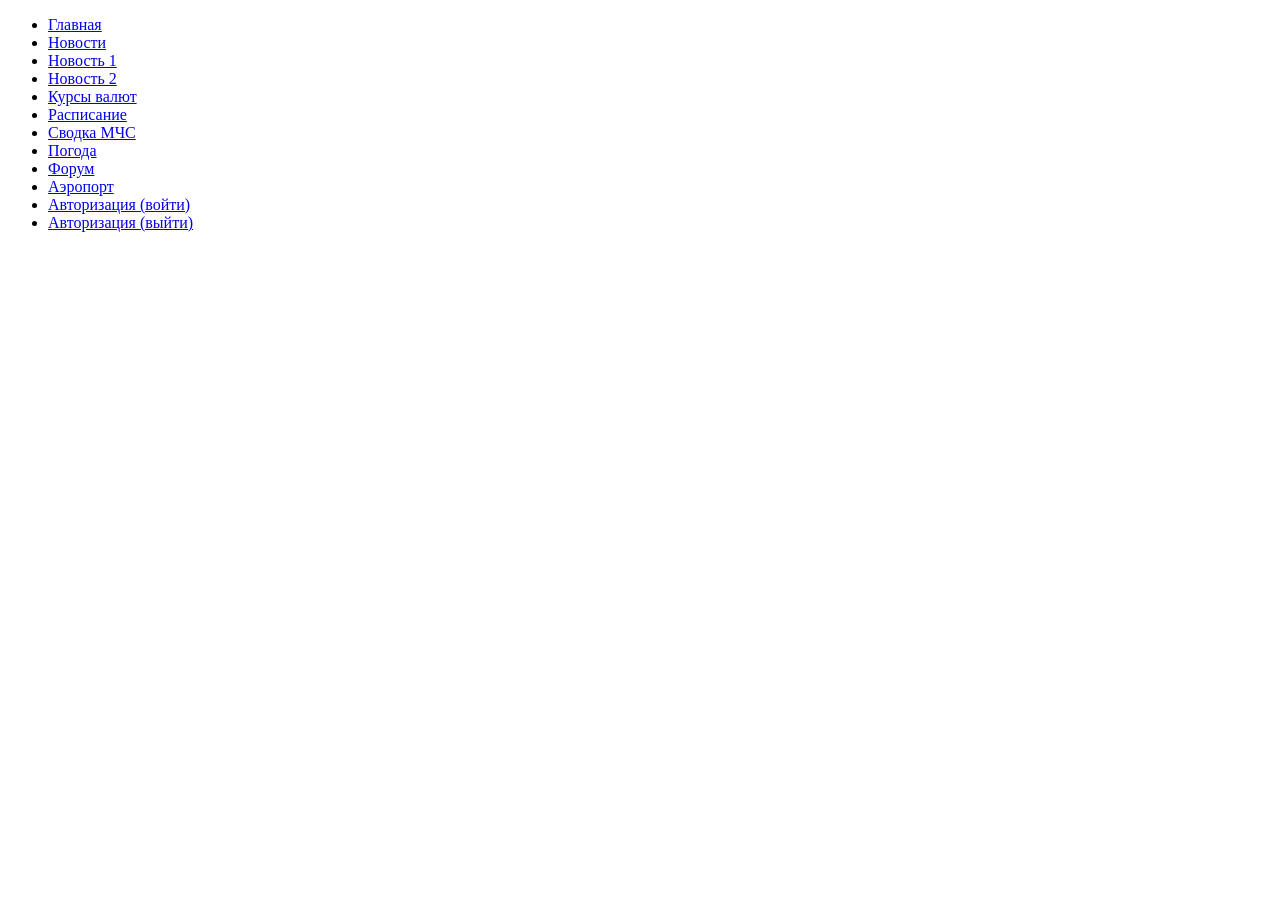
<file: src/index.html>
<!DOCTYPE html>
<html lang="en">
<head>
	<meta charset="UTF-8">
	<title>Список страниц</title>
</head>
<body>
	<ul>
		<li><a href="main.html" target="_blank">Главная</a></li>
		<li><a href="news.html" target="_blank">Новости</a></li>
		<li><a href="article-1.html" target="_blank">Новость 1</a></li>
		<li><a href="article-2.html" target="_blank">Новость 2</a></li>
		<li><a href="rates.html" target="_blank">Курсы валют</a></li>
		<li><a href="schedule.html" target="_blank">Расписание</a></li>
		<li><a href="svodka.html" target="_blank">Сводка МЧС</a></li>
		<li><a href="weather.html" target="_blank">Погода</a></li>
		<li><a href="forum.html" target="_blank">Форум</a></li>
		<li><a href="aeroport.html" target="_blank">Аэропорт</a></li>
		<li><a href="auth-in.html">Авторизация (войти)</a></li>
		<li><a href="auth-out.html">Авторизация (выйти)</a></li>
	</ul>
</body>
</html>
</file>
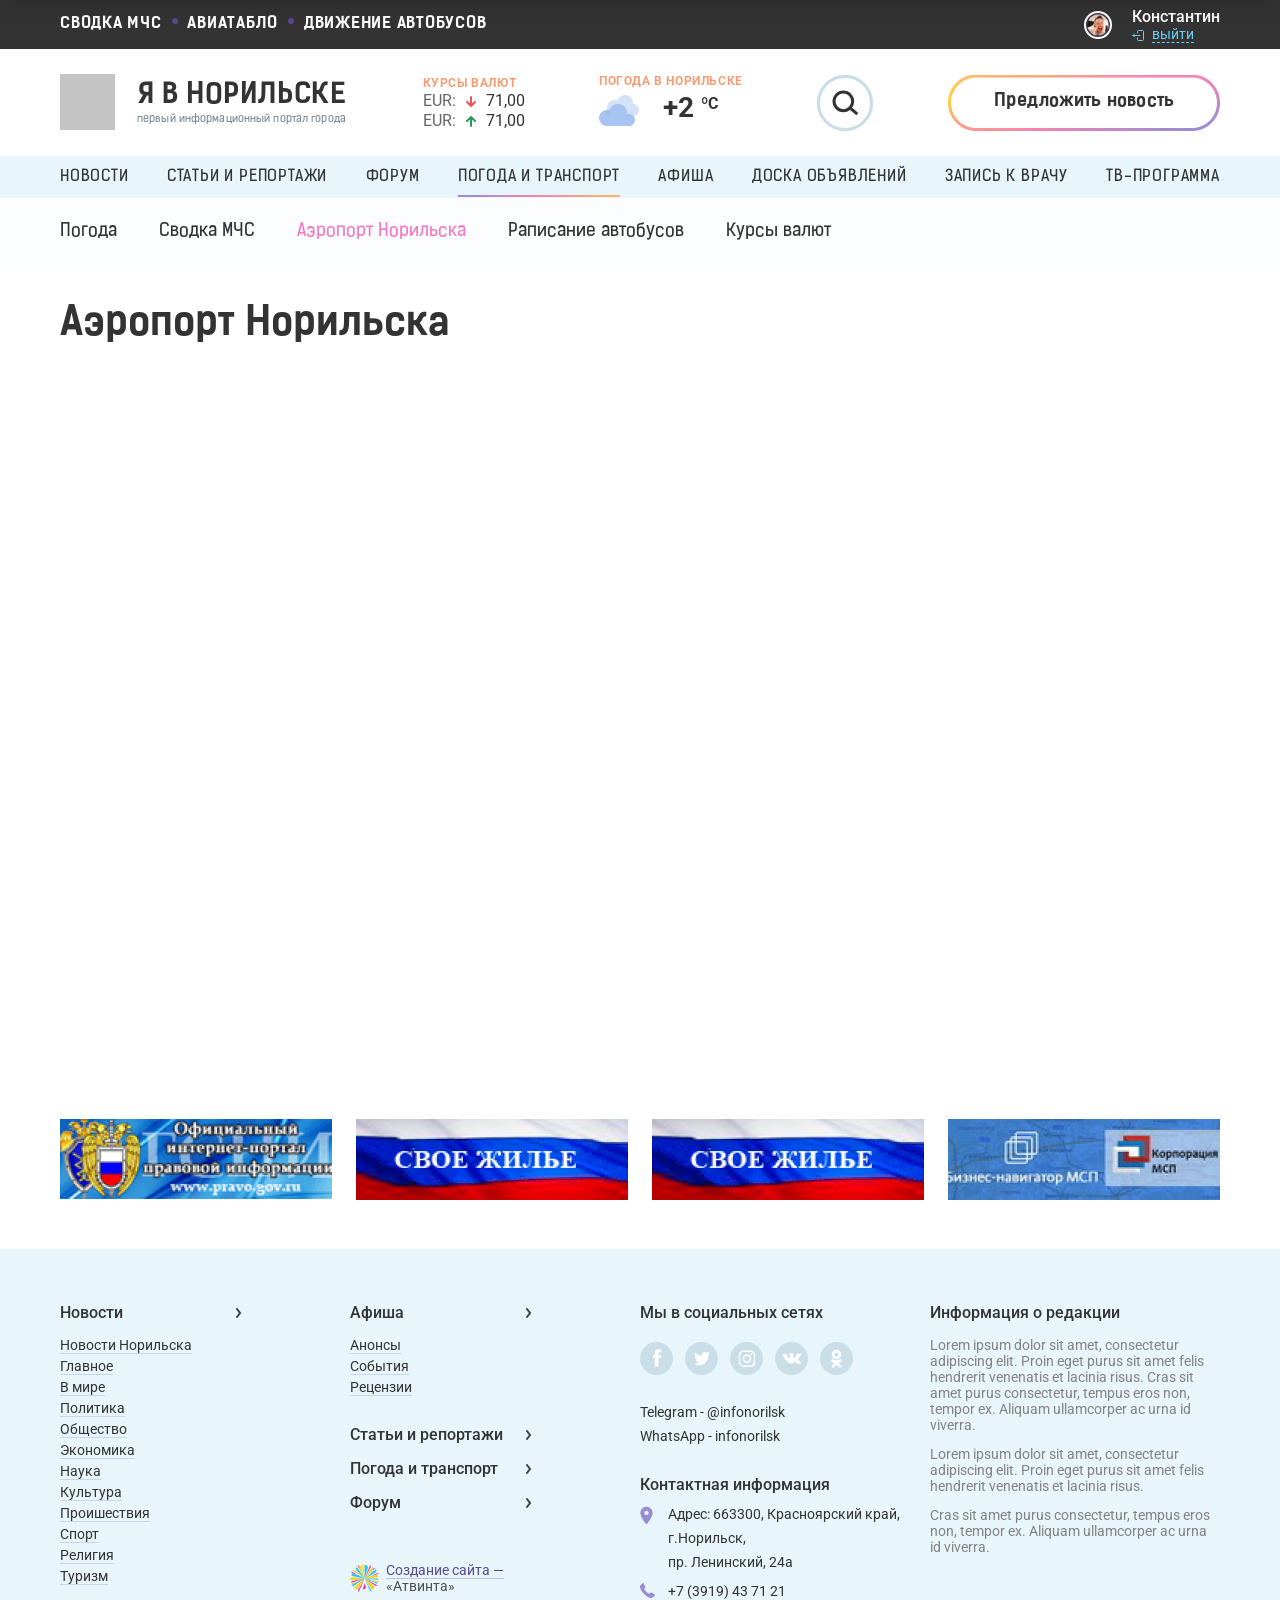
<file: src/aeroport.html>
<!DOCTYPE html>
<html lang="ru">
<head>
	<meta charset="UTF-8">
	<title>Title</title>
	<meta name="viewport" content="initial-scale=1, maximum-scale=1" />
	<link rel="stylesheet" href="template/styles/css/style.css" />
	<link rel="stylesheet" href="template/styles/css/responsive.css" />
	<script src="template/scripts/libs.js"></script>
	<script src="template/scripts/common.js"></script>
	<!--[if lt IE 9]>
	<script>
		document.createElement('header');
		document.createElement('nav');
		document.createElement('main');
		document.createElement('section');
		document.createElement('article');
		document.createElement('aside');
		document.createElement('footer');
	</script>
	<![endif]-->
</head>
<body>

<div class="panel">
	<div class="case">
		<div class="panel__wrap row i-mid">
			<div class="panel__logo logo"><img src="upload/logo.png" alt="" class="logo__img"></div>
			<div class="panel__nav">
				<ul>
					<li><a href="">Новости</a></li>
					<li><a href="">Статьи и репортажи</a></li>
					<li><a href="">Форум</a></li>
					<li><a href="">Погода и транспорт</a></li>
					<li><a href="">Афиша</a></li>
					<li><a href="">Доска объявлений</a></li>
				</ul>
			</div>
			<div class="panel__auth auth">
				<div class="auth__img"><img src="upload/users/1.png" alt=""></div>
				<div class="auth__text">
					<div class="auth__name">Константин</div>
					<div class="auth__link auth__link_quit"><svg class="icon icon-quit" width="12" height="11" viewBox="0 0 12 11" fill="none" xmlns="http://www.w3.org/2000/svg"><path d="M6 7.5V9C6 9.55228 5.55228 10 5 10H1C0.447715 10 0 9.55228 0 9V1C0 0.447715 0.447715 0 1 0H5C5.55228 0 6 0.447715 6 1V2.5M3.5 5H10.5M10.5 5L9 3.5M10.5 5L9 6.5" transform="translate(11.5 0.5) scale(-1 1)" stroke="#333333" stroke-linecap="round" stroke-linejoin="round"/></svg><a href=""><span>выйти</span></a></div>
				</div>
			</div>
			<div class="panel__search search">
				<div class="search__btn-open"><svg class="icon icon-search" width="27" height="26" viewBox="0 0 27 26" fill="none" xmlns="http://www.w3.org/2000/svg"><path d="M23.3333 22.1667L15.9391 15.9269M15.9391 15.9269C17.6245 14.2384 18.6667 11.9076 18.6667 9.33333C18.6667 4.17868 14.488 0 9.33333 0C4.17868 0 0 4.17868 0 9.33333C0 14.488 4.17868 18.6667 9.33333 18.6667C11.9137 18.6667 14.2496 17.6195 15.9391 15.9269Z" transform="translate(2 2)" stroke="#333333" stroke-width="3"/></svg></div>
				<div class="search__wrap">
					<input type="text" class="search__input input" placeholder="Введите запрос">
					<button class="search__btn"><svg class="icon icon-search" width="27" height="26" viewBox="0 0 27 26" fill="none" xmlns="http://www.w3.org/2000/svg"><path d="M23.3333 22.1667L15.9391 15.9269M15.9391 15.9269C17.6245 14.2384 18.6667 11.9076 18.6667 9.33333C18.6667 4.17868 14.488 0 9.33333 0C4.17868 0 0 4.17868 0 9.33333C0 14.488 4.17868 18.6667 9.33333 18.6667C11.9137 18.6667 14.2496 17.6195 15.9391 15.9269Z" transform="translate(2 2)" stroke="#333333" stroke-width="3"/></svg></button>
				</div>
			</div>
		</div>
	</div>
</div>

<header class="header">
	<div class="header__top">
		<div class="case">
			<div class="header__top-wrap row between i-mid">
				<div class="header__small-nav">
					<ul>
						<li><a href="">СВОДКА МЧС</a></li>
						<li><a href="">АВИАТАБЛО</a></li>
						<li><a href="">ДВИЖЕНИЕ АВТОБУСОВ</a></li>
					</ul>
				</div>
				<div class="header__auth auth">
					<div class="auth__img"><img src="upload/users/1.png" alt=""></div>
					<div class="auth__text">
						<div class="auth__name">Константин</div>
						<div class="auth__link auth__link_quit"><svg class="icon icon-quit" width="12" height="11" viewBox="0 0 12 11" fill="none" xmlns="http://www.w3.org/2000/svg"><path d="M6 7.5V9C6 9.55228 5.55228 10 5 10H1C0.447715 10 0 9.55228 0 9V1C0 0.447715 0.447715 0 1 0H5C5.55228 0 6 0.447715 6 1V2.5M3.5 5H10.5M10.5 5L9 3.5M10.5 5L9 6.5" transform="translate(11.5 0.5) scale(-1 1)" stroke="#6BCEF6" stroke-linecap="round" stroke-linejoin="round"/></svg><a href=""><span>выйти</span></a></div>
					</div>
				</div>
				<div class="header__rates hidden rates">
					<div class="rates__title">Курсы валют</div>
					<div class="rates__list">
						<div class="rates__item">
							<div class="rates__name">EUR:</div>
							<div class="rates__status"><svg class="icon icon-arrow-down-red" width="10" height="11" viewBox="0 0 10 11" fill="none" xmlns="http://www.w3.org/2000/svg"><path d="M4 0V9M4 0L0 4M4 0L8 4" transform="translate(1 10) scale(1 -1)" stroke="#EF5252" stroke-width="2" stroke-linecap="round" stroke-linejoin="round"/></svg></div>
							<div class="rates__count">71,00</div>
						</div>
						<div class="rates__item">
							<div class="rates__name">EUR:</div>
							<div class="rates__status"><svg class="icon icon-arrow-up-green" width="10" height="11" viewBox="0 0 10 11" fill="none" xmlns="http://www.w3.org/2000/svg"><path d="M4 0V9M4 0L0 4M4 0L8 4" transform="translate(1 1)" stroke="#259C5C" stroke-width="2" stroke-linecap="round" stroke-linejoin="round"/></svg></div>
							<div class="rates__count">71,00</div>
						</div>
					</div>
				</div>
				<div class="header__weather hidden weather">
					<div class="weather__title">Норильск</div>
					<div class="weather__wrap">
						<div class="weather__img"><img src="upload/weather/cloudy.png" alt=""></div>
						<div class="weather__count"><strong>+2 </strong><span>ºС</span></div>
					</div>
				</div>
				<div class="header__search hidden search">
					<div class="search__btn-open"><svg class="icon icon-search" width="27" height="26" viewBox="0 0 27 26" fill="none" xmlns="http://www.w3.org/2000/svg"><path d="M23.3333 22.1667L15.9391 15.9269M15.9391 15.9269C17.6245 14.2384 18.6667 11.9076 18.6667 9.33333C18.6667 4.17868 14.488 0 9.33333 0C4.17868 0 0 4.17868 0 9.33333C0 14.488 4.17868 18.6667 9.33333 18.6667C11.9137 18.6667 14.2496 17.6195 15.9391 15.9269Z" transform="translate(2 2)" stroke="#333333" stroke-width="3"/></svg></div>
					<div class="search__wrap">
						<input type="text" class="search__input input" placeholder="Введите запрос">
						<button class="search__btn"><svg class="icon icon-search" width="27" height="26" viewBox="0 0 27 26" fill="none" xmlns="http://www.w3.org/2000/svg"><path d="M23.3333 22.1667L15.9391 15.9269M15.9391 15.9269C17.6245 14.2384 18.6667 11.9076 18.6667 9.33333C18.6667 4.17868 14.488 0 9.33333 0C4.17868 0 0 4.17868 0 9.33333C0 14.488 4.17868 18.6667 9.33333 18.6667C11.9137 18.6667 14.2496 17.6195 15.9391 15.9269Z" transform="translate(2 2)" stroke="#333333" stroke-width="3"/></svg></button>
					</div>
				</div>
				<div class="header__mobile-btn hidden">
					<span></span>
					<span></span>
					<span></span>
				</div>
			</div>
		</div>
	</div>
	<div class="header__middle">
		<div class="case">
			<div class="header__mid-wrap row i-mid between">
				<a href="" class="header__logo logo">
					<div class="logo__img"><img src="upload/logo.png" alt=""></div>
					<span class="logo__content">
						<span class="logo__title">Я В НОРИЛЬСКЕ</span>
						<span class="logo__desc">первый информационный портал города</span>
					</span>
				</a>
				<div class="header__rates rates">
					<div class="rates__title">Курсы валют</div>
					<div class="rates__list">
						<div class="rates__item">
							<div class="rates__name">EUR:</div>
							<div class="rates__status"><svg class="icon icon-arrow-down-red" width="10" height="11" viewBox="0 0 10 11" fill="none" xmlns="http://www.w3.org/2000/svg"><path d="M4 0V9M4 0L0 4M4 0L8 4" transform="translate(1 10) scale(1 -1)" stroke="#EF5252" stroke-width="2" stroke-linecap="round" stroke-linejoin="round"/></svg></div>
							<div class="rates__count">71,00</div>
						</div>
						<div class="rates__item">
							<div class="rates__name">EUR:</div>
							<div class="rates__status"><svg class="icon icon-arrow-up-green" width="10" height="11" viewBox="0 0 10 11" fill="none" xmlns="http://www.w3.org/2000/svg"><path d="M4 0V9M4 0L0 4M4 0L8 4" transform="translate(1 1)" stroke="#259C5C" stroke-width="2" stroke-linecap="round" stroke-linejoin="round"/></svg></div>
							<div class="rates__count">71,00</div>
						</div>
					</div>
				</div>
				<div class="header__weather weather">
					<div class="weather__title">ПОгода в норильске</div>
					<div class="weather__wrap">
						<div class="weather__img"><img src="upload/weather/cloudy.png" alt=""></div>
						<div class="weather__count"><strong>+2 </strong><span>ºС</span></div>
					</div>
				</div>
				<div class="header__search search">
					<div class="search__btn-open"><svg class="icon icon-search" width="27" height="26" viewBox="0 0 27 26" fill="none" xmlns="http://www.w3.org/2000/svg"><path d="M23.3333 22.1667L15.9391 15.9269M15.9391 15.9269C17.6245 14.2384 18.6667 11.9076 18.6667 9.33333C18.6667 4.17868 14.488 0 9.33333 0C4.17868 0 0 4.17868 0 9.33333C0 14.488 4.17868 18.6667 9.33333 18.6667C11.9137 18.6667 14.2496 17.6195 15.9391 15.9269Z" transform="translate(2 2)" stroke="#333333" stroke-width="3"/></svg></div>
					<div class="search__wrap">
						<input type="text" class="search__input input" placeholder="Введите запрос">
						<button class="search__btn"><svg class="icon icon-search" width="27" height="26" viewBox="0 0 27 26" fill="none" xmlns="http://www.w3.org/2000/svg"><path d="M23.3333 22.1667L15.9391 15.9269M15.9391 15.9269C17.6245 14.2384 18.6667 11.9076 18.6667 9.33333C18.6667 4.17868 14.488 0 9.33333 0C4.17868 0 0 4.17868 0 9.33333C0 14.488 4.17868 18.6667 9.33333 18.6667C11.9137 18.6667 14.2496 17.6195 15.9391 15.9269Z" transform="translate(2 2)" stroke="#333333" stroke-width="3"/></svg></button>
					</div>
				</div>
				<a href="" class="header__suggest btn btn_border-color">Предложить новость</a>
			</div>
		</div>
	</div>
	<div class="header__bottom">
		<div class="header__auth-wrap hidden">
			<div class="header__auth auth">
				<div class="auth__img"><img src="upload/users/1.png" alt=""></div>
				<div class="auth__text">
					<div class="auth__name">Константин</div>
					<div class="auth__link auth__link_quit"><svg class="icon icon-quit" width="12" height="11" viewBox="0 0 12 11" fill="none" xmlns="http://www.w3.org/2000/svg"><path d="M6 7.5V9C6 9.55228 5.55228 10 5 10H1C0.447715 10 0 9.55228 0 9V1C0 0.447715 0.447715 0 1 0H5C5.55228 0 6 0.447715 6 1V2.5M3.5 5H10.5M10.5 5L9 3.5M10.5 5L9 6.5" transform="translate(11.5 0.5) scale(-1 1)" stroke="#6BCEF6" stroke-linecap="round" stroke-linejoin="round"/></svg><a href=""><span>выйти</span></a></div>
				</div>
			</div>
		</div>
		<div class="header__nav">
			<div class="case">
				<ul>
					<li>
						<a href="">Новости</a>
						<ul>
							<li><a href="">Новости Норильска</a></li>
							<li><a href="">Главное</a></li>
							<li><a href="">В мире</a></li>
							<li><a href="">Политика</a></li>
							<li><a href="">Общество</a></li>
							<li><a href="">Экономика</a></li>
							<li><a href="">Проишествия</a></li>
							<li><a href="">Спорт</a></li>
							<li><a href="">Наука</a></li>
						</ul>
					</li>
					<li>
						<a href="">Статьи и репортажи</a>
						<ul>
							<li><a href="">Название 1</a></li>
							<li><a href="">Название 2</a></li>
							<li><a href="">Название 3</a></li>
						</ul>
					</li>
					<li><a href="">Форум</a></li>
					<li class="selected">
						<a href="">Погода и транспорт</a>
						<ul>
							<li><a href="">Погода</a></li>
							<li><a href="">Сводка МЧС</a></li>
							<li><a href="">Аэропорт Норильска</a></li>
							<li><a href="">Раписание автобусов</a></li>
							<li><a href="">Курсы валют</a></li>
						</ul>
					</li>
					<li><a href="">Афиша</a></li>
					<li><a href="">Доска объявлений</a></li>
					<li><a href="">Запись к врачу</a></li>
					<li><a href="">ТВ-программа</a></li>
				</ul>
			</div>
		</div>
		<div class="header__subnav">
			<div class="case">
				<ul>
					<li><a href="">Погода</a></li>
					<li><a href="">Сводка МЧС</a></li>
					<li class="selected"><a href="">Аэропорт Норильска</a></li>
					<li><a href="">Раписание автобусов</a></li>
					<li><a href="">Курсы валют</a></li>
				</ul>
			</div>
		</div>
	</div>
</header>

<main class="main">
	<div class="return">
		<div class="case">
			
		</div>
	</div>
	<div class="main-title">
		<div class="case">
			<div class="main-title__wrap title"><h1>Аэропорт Норильска</h1></div>
		</div>
	</div>
	<div class="page">
		<div class="case">
			<div class="page__wrap row between">
				<div class="iframe iframe_aeroport">
					<iframe src="http://airport-norilsk.ru/" frameborder="0" scrolling="no" width="100%" height="750"></iframe>
				</div>
			</div>
		</div>
	</div>
	<div class="logos logos_bottom">
		<div class="case">
			<ul>
				<li><a href=""><img src="upload/logos/4.png" alt=""></a></li>
				<li><a href=""><img src="upload/logos/5.png" alt=""></a></li>
				<li><a href=""><img src="upload/logos/5.png" alt=""></a></li>
				<li><a href=""><img src="upload/logos/6.png" alt=""></a></li>
			</ul>
		</div>
	</div>
</main>

<footer class="footer">
	<div class="case">
		<div class="footer__wrap row">
			<div class="footer__nav-left">
				<div class="footer__nav">
					<ul>
						<li class="main-link"><a href="">Новости</a><svg width="6" height="10" viewBox="0 0 6 10" fill="none" xmlns="http://www.w3.org/2000/svg"><path d="M0 0L3 4L0 8" transform="translate(1 1)" stroke="#3E3E4E" stroke-width="2" stroke-linecap="round"/></svg></li>
						<li><a href="">Новости Норильска</a></li>
						<li><a href="">Главное</a></li>
						<li><a href="">В мире</a></li>
						<li><a href="">Политика</a></li>
						<li><a href="">Общество</a></li>
						<li><a href="">Экономика</a></li>
						<li><a href="">Наука</a></li>
						<li><a href="">Культура</a></li>
						<li><a href="">Проишествия</a></li>
						<li><a href="">Спорт</a></li>
						<li><a href="">Религия</a></li>
						<li><a href="">Туризм</a></li>
					</ul>
				</div>
			</div>
			<div class="footer__nav-right">
				<div class="footer__nav">
					<ul>
						<li class="main-link"><a href="">Афиша</a><svg width="6" height="10" viewBox="0 0 6 10" fill="none" xmlns="http://www.w3.org/2000/svg"><path d="M0 0L3 4L0 8" transform="translate(1 1)" stroke="#3E3E4E" stroke-width="2" stroke-linecap="round"/></svg></li>
						<li><a href="">Анонсы</a></li>
						<li><a href="">События</a></li>
						<li><a href="">Рецензии</a></li>
						<li class="main-link main-link_margin"><a href="">Статьи и репортажи</a><svg width="6" height="10" viewBox="0 0 6 10" fill="none" xmlns="http://www.w3.org/2000/svg"><path d="M0 0L3 4L0 8" transform="translate(1 1)" stroke="#3E3E4E" stroke-width="2" stroke-linecap="round"/></svg></li>
						<li class="main-link"><a href="">Погода и транспорт</a><svg width="6" height="10" viewBox="0 0 6 10" fill="none" xmlns="http://www.w3.org/2000/svg"><path d="M0 0L3 4L0 8" transform="translate(1 1)" stroke="#3E3E4E" stroke-width="2" stroke-linecap="round"/></svg></li>
						<li class="main-link"><a href="">Форум</a><svg width="6" height="10" viewBox="0 0 6 10" fill="none" xmlns="http://www.w3.org/2000/svg"><path d="M0 0L3 4L0 8" transform="translate(1 1)" stroke="#3E3E4E" stroke-width="2" stroke-linecap="round"/></svg></li>
					</ul>
				</div>
				<div class="footer__dev dev">
					<div class="dev__img"><img src="upload/dev.png" alt=""></div>
					<div class="dev__link"><a href="">Создание сайта — </a>«Атвинта»</div>
				</div>
			</div>
			<div class="footer__data-left">
				<div class="footer__socials socials">
					<p>Мы в социальных сетях</p>
					<ul>
						<li><a href="" target="_blank"><svg class="icon icon-facebook" width="10" height="18" viewBox="0 0 10 18" fill="none" xmlns="http://www.w3.org/2000/svg"><path fill-rule="evenodd" clip-rule="evenodd" d="M5.4853 17.25H1.82769V8.62392H0V5.65165H1.82769V3.86721C1.82769 1.44258 2.85915 0 5.79149 0H8.23214V2.97335H6.70673C5.5652 2.97335 5.48977 3.38871 5.48977 4.16389L5.48474 5.65165H8.2489L7.92538 8.62392H5.48474L5.4853 17.25Z" transform="translate(0.998047 0.246094)" fill="white"/></svg></a></li>
						<li><a href="" target="_blank"><svg class="icon icon-twitter" width="16" height="15" viewBox="0 0 16 15" fill="none" xmlns="http://www.w3.org/2000/svg"><path fill-rule="evenodd" clip-rule="evenodd" d="M13.8928 2.1343C14.5601 1.71309 15.0722 1.04521 15.3125 0.249603C14.6877 0.640582 13.9972 0.923335 13.2605 1.07641C12.6726 0.413404 11.8324 0 10.9025 0C9.11857 0 7.67291 1.52589 7.67291 3.40766C7.67291 3.67482 7.69971 3.93514 7.75517 4.18377C5.0709 4.04142 2.69074 2.68615 1.09626 0.623032C0.818037 1.12809 0.659051 1.71309 0.659051 2.3371C0.659051 3.51881 1.22937 4.56207 2.09639 5.17438C1.56675 5.15683 1.06853 5.0018 0.632245 4.7483V4.79023C0.632245 6.4419 1.74514 7.81959 3.22501 8.13159C2.95325 8.21154 2.66856 8.25151 2.37277 8.25151C2.16479 8.25151 1.96144 8.23104 1.76548 8.19106C2.17588 9.54438 3.3692 10.5311 4.78343 10.5574C3.67701 11.472 2.28403 12.016 0.770895 12.016C0.510233 12.016 0.252344 12.0014 0 11.9692C1.42995 12.9355 3.12795 13.5 4.95259 13.5C10.8961 13.5 14.1442 8.30709 14.1442 3.80352C14.1442 3.65531 14.1423 3.50809 14.1359 3.36281C14.7672 2.88213 15.3162 2.28152 15.7479 1.59804C15.1683 1.8691 14.5453 2.0524 13.8928 2.1343Z" transform="translate(0.25 0.74707)" fill="white"/></svg></a></li>
						<li><a href="" target="_blank"><svg class="icon icon-instagram" width="18" height="17" viewBox="0 0 18 17" fill="none" xmlns="http://www.w3.org/2000/svg"><path fill-rule="evenodd" clip-rule="evenodd" d="M8.24893 1.48828C10.4515 1.48828 10.7124 1.49666 11.5822 1.53636C12.3864 1.57307 12.8232 1.70747 13.1139 1.82042C13.4989 1.97008 13.7737 2.14888 14.0624 2.43756C14.351 2.72624 14.5298 3.00109 14.6794 3.38615C14.7924 3.67689 14.9267 4.11372 14.9635 4.91805C15.0031 5.78802 15.0115 6.04892 15.0115 8.25178C15.0115 10.4546 15.0031 10.7155 14.9635 11.5855C14.9267 12.3898 14.7924 12.8267 14.6794 13.1174C14.5298 13.5025 14.351 13.7773 14.0624 14.066C13.7737 14.3547 13.4989 14.5335 13.1139 14.6831C12.8232 14.7961 12.3864 14.9305 11.5822 14.9672C10.7125 15.0069 10.4516 15.0153 8.24893 15.0153C6.04623 15.0153 5.78536 15.0069 4.91568 14.9672C4.11142 14.9305 3.67465 14.7961 3.38398 14.6831C2.99894 14.5335 2.72412 14.3547 2.43548 14.066C2.14684 13.7773 1.96806 13.5025 1.81845 13.1174C1.70548 12.8267 1.5711 12.3898 1.5344 11.5855C1.49471 10.7155 1.48633 10.4546 1.48633 8.25178C1.48633 6.04892 1.49471 5.78802 1.5344 4.91809C1.5711 4.11372 1.70548 3.67689 1.81845 3.38615C1.96806 3.00109 2.14684 2.72624 2.43548 2.43756C2.72412 2.14888 2.99894 1.97008 3.38398 1.82042C3.67465 1.70747 4.11142 1.57307 4.91565 1.53636C5.78549 1.49666 6.04636 1.48828 8.24893 1.48828ZM8.24888 0C6.0086 0 5.72772 0.00949704 4.84789 0.0496466C3.96986 0.0897307 3.37025 0.229173 2.84552 0.433131C2.30309 0.643965 1.84306 0.92606 1.38448 1.3847C0.925904 1.84334 0.643846 2.30343 0.43304 2.84594C0.22911 3.37073 0.089686 3.97042 0.0496072 4.84857C0.00946303 5.72849 0 6.00943 0 8.25002C0 10.4906 0.00946303 10.7715 0.0496072 11.6515C0.089686 12.5296 0.22911 13.1293 0.43304 13.6541C0.643846 14.1966 0.925904 14.6567 1.38448 15.1153C1.84306 15.574 2.30309 15.8561 2.84552 16.0669C3.37025 16.2709 3.96986 16.4103 4.84789 16.4504C5.72772 16.4905 6.0086 16.5 8.24888 16.5C10.4892 16.5 10.7701 16.4905 11.6499 16.4504C12.5279 16.4103 13.1275 16.2709 13.6522 16.0669C14.1947 15.8561 14.6547 15.574 15.1133 15.1153C15.5719 14.6567 15.8539 14.1966 16.0647 13.6541C16.2687 13.1293 16.4081 12.5296 16.4482 11.6515C16.4883 10.7715 16.4978 10.4906 16.4978 8.25002C16.4978 6.00943 16.4883 5.72849 16.4482 4.84857C16.4081 3.97042 16.2687 3.37073 16.0647 2.84594C15.8539 2.30343 15.5719 1.84334 15.1133 1.3847C14.6547 0.92606 14.1947 0.643965 13.6522 0.433131C13.1275 0.229173 12.5279 0.0897307 11.6499 0.0496466C10.7701 0.00949704 10.4892 0 8.24888 0ZM8.26441 4.02734C5.92327 4.02734 4.02539 5.92548 4.02539 8.26693C4.02539 10.6084 5.92327 12.5065 8.26441 12.5065C10.6055 12.5065 12.5034 10.6084 12.5034 8.26693C12.5034 5.92548 10.6055 4.02734 8.26441 4.02734ZM8.26337 11.0177C6.74369 11.0177 5.51172 9.78557 5.51172 8.26569C5.51172 6.74581 6.74369 5.51367 8.26337 5.51367C9.78305 5.51367 11.015 6.74581 11.015 8.26569C11.015 9.78557 9.78305 11.0177 8.26337 11.0177ZM13.6164 3.83116C13.6164 4.37381 13.1767 4.81372 12.6344 4.81372C12.092 4.81372 11.6523 4.37381 11.6523 3.83116C11.6523 3.28851 12.092 2.84863 12.6344 2.84863C13.1767 2.84863 13.6164 3.28851 13.6164 3.83116Z" transform="translate(0.751953 0.49707)" fill="white"/></svg></a></li>
						<li><a href="" target="_blank"><svg class="icon icon-vk" width="20" height="11" viewBox="0 0 20 11" fill="none" xmlns="http://www.w3.org/2000/svg"><path fill-rule="evenodd" clip-rule="evenodd" d="M10.2932 10.4561C10.2932 10.4561 10.6315 10.4192 10.8048 10.2365C10.9634 10.069 10.9579 9.75308 10.9579 9.75308C10.9579 9.75308 10.9368 8.27767 11.6346 8.05983C12.3223 7.84558 13.2054 9.48662 14.1425 10.1177C14.8504 10.5948 15.3877 10.4903 15.3877 10.4903L17.8918 10.4561C17.8918 10.4561 19.2012 10.3769 18.5805 9.366C18.5291 9.28318 18.2183 8.61794 16.7191 7.25146C15.1484 5.82106 15.3593 6.05241 17.25 3.5778C18.4017 2.07088 18.862 1.15089 18.718 0.757509C18.5814 0.381231 17.7341 0.481152 17.7341 0.481152L14.9155 0.498255C14.9155 0.498255 14.7064 0.47035 14.5514 0.561269C14.4001 0.650387 14.302 0.85833 14.302 0.85833C14.302 0.85833 13.8564 2.02407 13.2613 3.01608C12.006 5.10811 11.5044 5.21884 11.299 5.08921C10.8213 4.78585 10.9405 3.87216 10.9405 3.22312C10.9405 1.195 11.2541 0.349725 10.3307 0.130979C10.0245 0.0580639 9.79892 0.010354 9.01494 0.0022523C8.00906 -0.00764976 7.15813 0.00585307 6.67582 0.237201C6.35489 0.391133 6.10732 0.735005 6.25861 0.754809C6.44475 0.779114 6.86655 0.866432 7.09028 1.16529C7.37912 1.55147 7.36903 2.41745 7.36903 2.41745C7.36903 2.41745 7.535 4.80475 6.98116 5.10091C6.60155 5.30436 6.08073 4.88937 4.96114 2.99087C4.38806 2.01867 3.95526 0.943848 3.95526 0.943848C3.95526 0.943848 3.87182 0.743106 3.72236 0.635084C3.54172 0.504557 3.28956 0.464048 3.28956 0.464048L0.611176 0.481152C0.611176 0.481152 0.208639 0.491954 0.0610117 0.66389C-0.0701108 0.816022 0.0509254 1.13199 0.0509254 1.13199C0.0509254 1.13199 2.14797 5.94889 4.52285 8.37669C6.70058 10.602 9.17265 10.4561 9.17265 10.4561H10.2932Z" transform="translate(0.503906 0.240234)" fill="white"/></svg></a></li>
						<li><a href="" target="_blank"><svg class="icon icon-ok" width="11" height="19" viewBox="0 0 11 19" fill="none" xmlns="http://www.w3.org/2000/svg"><path fill-rule="evenodd" clip-rule="evenodd" d="M7.17337 4.64355C7.17337 3.58301 6.30423 2.7207 5.23783 2.7207C4.16947 2.7207 3.30033 3.58301 3.30033 4.64355C3.30033 5.70312 4.16947 6.56641 5.23783 6.56641C6.30423 6.56641 7.17337 5.70312 7.17337 4.64355ZM9.91361 4.64551C9.91361 7.20605 7.81595 9.28906 5.23587 9.28906C2.65579 9.28906 0.558138 7.20605 0.558138 4.64551C0.558138 2.08398 2.65579 0 5.23587 0C7.81595 0 9.91361 2.08398 9.91361 4.64551ZM9.85697 11.9639C9.01126 12.4912 8.09329 12.8652 7.14212 13.0811L9.75736 15.6777C10.2925 16.209 10.2925 17.0713 9.75736 17.6025C9.2222 18.1338 8.35306 18.1338 7.81986 17.6025L5.24759 15.0508L2.67923 17.6025C2.41165 17.8682 2.06009 18.001 1.71048 18.001C1.35892 18.001 1.00931 17.8682 0.741732 17.6025C0.206575 17.0713 0.206575 16.209 0.739779 15.6777L3.35501 13.0811C2.40384 12.8652 1.48587 12.4912 0.640169 11.9639C-0.000455878 11.5635 -0.191862 10.7236 0.210482 10.0879C0.612825 9.4502 1.45853 9.25879 2.09915 9.65918C4.01517 10.8555 6.48197 10.8564 8.39798 9.65918C9.03861 9.25879 9.88431 9.4502 10.2867 10.0879C10.691 10.7236 10.4976 11.5635 9.85697 11.9639Z" transform="translate(0.251953 0.74707)" fill="white"/></svg></a></li>
					</ul>
				</div>
				<div class="footer__messagers messagers">
					<p>Telegram - <a href="">@infonorilsk</a></p>
					<p>WhatsApp - <a href="">infonorilsk</a></p>
				</div>
				<div class="footer__contacts contacts">
					<div class="contacts__title">Контактная информация</div>
					<div class="contacts__text">
						<ul>
							<li><svg class="icon icon-marker" width="13" height="19" viewBox="0 0 13 19" fill="none" xmlns="http://www.w3.org/2000/svg"><path d="M6.125 0C2.73875 0 0 2.73875 0 6.125C0 10.7188 6.125 17.5 6.125 17.5C6.125 17.5 12.25 10.7188 12.25 6.125C12.25 2.73875 9.51125 0 6.125 0ZM6.125 8.3125C4.9175 8.3125 3.9375 7.3325 3.9375 6.125C3.9375 4.9175 4.9175 3.9375 6.125 3.9375C7.3325 3.9375 8.3125 4.9175 8.3125 6.125C8.3125 7.3325 7.3325 8.3125 6.125 8.3125Z" transform="translate(0.375 0.75)" fill="#9A8CD4"/></svg>Адрес: 663300, Красноярский край,  г.Норильск, <br>пр. Ленинский, 24а</li>
							<li><svg class="icon icon-phone" width="15" height="15" viewBox="0 0 15 15" fill="none" xmlns="http://www.w3.org/2000/svg"><path d="M14.9929 11.8379C15.0246 12.0816 14.9504 12.2934 14.7705 12.4735L12.6586 14.5709C12.5633 14.6768 12.4389 14.7669 12.2854 14.841C12.1319 14.9152 11.9811 14.9628 11.8329 14.984C11.8224 14.984 11.7905 14.9867 11.7376 14.992C11.6847 14.9973 11.6159 15 11.5312 15C11.33 15 11.0045 14.9656 10.5545 14.8967C10.1046 14.8278 9.55416 14.6583 8.90316 14.3882C8.252 14.1181 7.51363 13.7128 6.68792 13.1726C5.86222 12.6325 4.98353 11.8909 4.05193 10.9481C3.31089 10.2171 2.69689 9.51799 2.20992 8.85065C1.72295 8.18325 1.33125 7.56619 1.03484 6.99946C0.738395 6.43272 0.516082 5.91895 0.367874 5.45815C0.219666 4.99734 0.119096 4.6001 0.0661644 4.26641C0.0132329 3.93273 -0.00793973 3.67054 0.00264658 3.47987C0.0132329 3.28919 0.018526 3.18326 0.018526 3.16207C0.0396986 3.01377 0.087337 2.86281 0.161441 2.70921C0.235545 2.55561 0.325529 2.43114 0.431392 2.3358L2.54336 0.222457C2.69157 0.0741524 2.86095 -1.67136e-10 3.0515 -1.67136e-10C3.18912 -1.67136e-10 3.31087 0.0397245 3.41673 0.119174C3.52259 0.198623 3.61258 0.29661 3.68668 0.413135L5.38578 3.63876C5.48106 3.80826 5.50752 3.99364 5.46518 4.19491C5.42283 4.39618 5.33285 4.56567 5.19523 4.70338L4.41713 5.48198C4.39596 5.50317 4.37744 5.5376 4.36156 5.58527C4.34568 5.63294 4.33774 5.67266 4.33774 5.70444C4.38008 5.9269 4.47536 6.18113 4.62357 6.46715C4.7506 6.72139 4.94645 7.03124 5.21111 7.3967C5.47576 7.76217 5.85158 8.18322 6.33855 8.65992C6.81493 9.14726 7.23838 9.52591 7.6089 9.79609C7.97935 10.0661 8.2891 10.2648 8.53788 10.3919C8.78666 10.5191 8.97721 10.5959 9.10951 10.6223L9.30795 10.662C9.32913 10.662 9.36361 10.654 9.4112 10.6382C9.45884 10.6223 9.49324 10.6037 9.51444 10.5825L10.4195 9.66092C10.6102 9.49146 10.8324 9.40671 11.0865 9.40671C11.2665 9.40671 11.4094 9.43847 11.5152 9.50205H11.5311L14.5958 11.3135C14.8182 11.4513 14.9505 11.626 14.9929 11.8379Z" fill="#9A8CD4"/></svg><a href="tel:+73919437121">+7 (3919) 43 71 21</a></li>
						</ul>
					</div>
				</div>
			</div>
			<div class="footer__data-right">
				<div class="footer__text">
					<div class="footer__text-title">Информация о редакции</div>
					<div class="footer__text-content">
						<p>Lorem ipsum dolor sit amet, consectetur adipiscing elit. Proin eget purus sit amet felis hendrerit venenatis et lacinia risus. Cras sit amet purus consectetur, tempus eros non, tempor ex. Aliquam ullamcorper ac urna id viverra.</p>
						<p>Lorem ipsum dolor sit amet, consectetur adipiscing elit. Proin eget purus sit amet felis hendrerit venenatis et lacinia risus.</p>
						<p>Cras sit amet purus consectetur, tempus eros non, tempor ex. Aliquam ullamcorper ac urna id viverra.</p>
					</div>
				</div>
			</div>
		</div>
	</div>
</footer>

<div class="up-btn">
	<div class="up-btn__round"><svg class="icon icon-arrow-top" width="15" height="16" viewBox="0 0 15 16" fill="none" xmlns="http://www.w3.org/2000/svg"><path fill-rule="evenodd" clip-rule="evenodd" d="M0 1.5C0 0.671573 0.723232 0 1.61538 0H12.3846C13.2768 0 14 0.671573 14 1.5C14 2.32843 13.2768 3 12.3846 3H1.61538C0.723232 3 0 2.32843 0 1.5Z" transform="translate(9 2) rotate(90)" fill="#3E3E4E"/><path fill-rule="evenodd" clip-rule="evenodd" d="M0.510859 0.347704C1.1132 -0.182639 2.0084 -0.0966539 2.51035 0.539758L8 7.5L2.51035 14.4602C2.0084 15.0967 1.1132 15.1826 0.510859 14.6523C-0.0914789 14.122 -0.172861 13.1761 0.329088 12.5397L4.30398 7.5L0.329088 2.4603C-0.172861 1.82389 -0.0914789 0.878047 0.510859 0.347704Z" transform="translate(0 8) rotate(-90)" fill="#3E3E4E"/></svg></div>
	<div class="up-btn__text">Наверх</div>
</div>

</body>
</html>
</file>
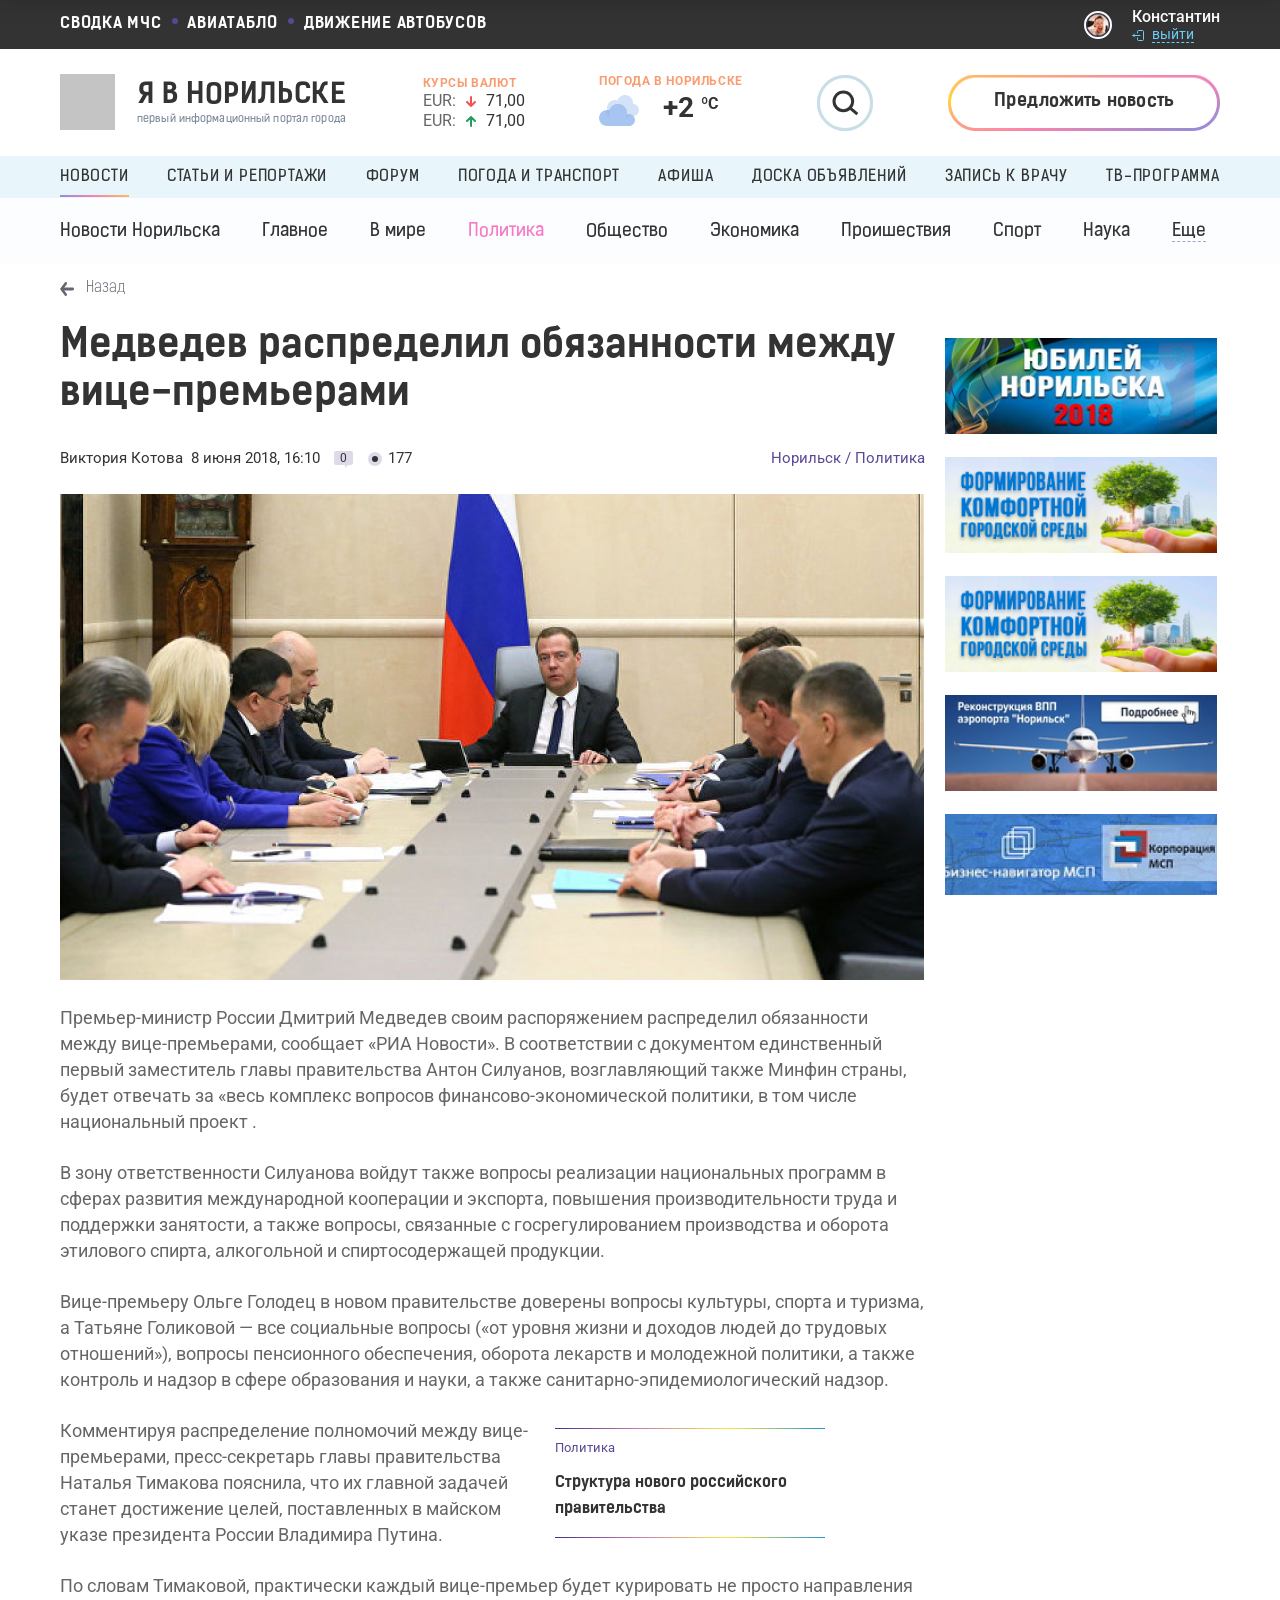
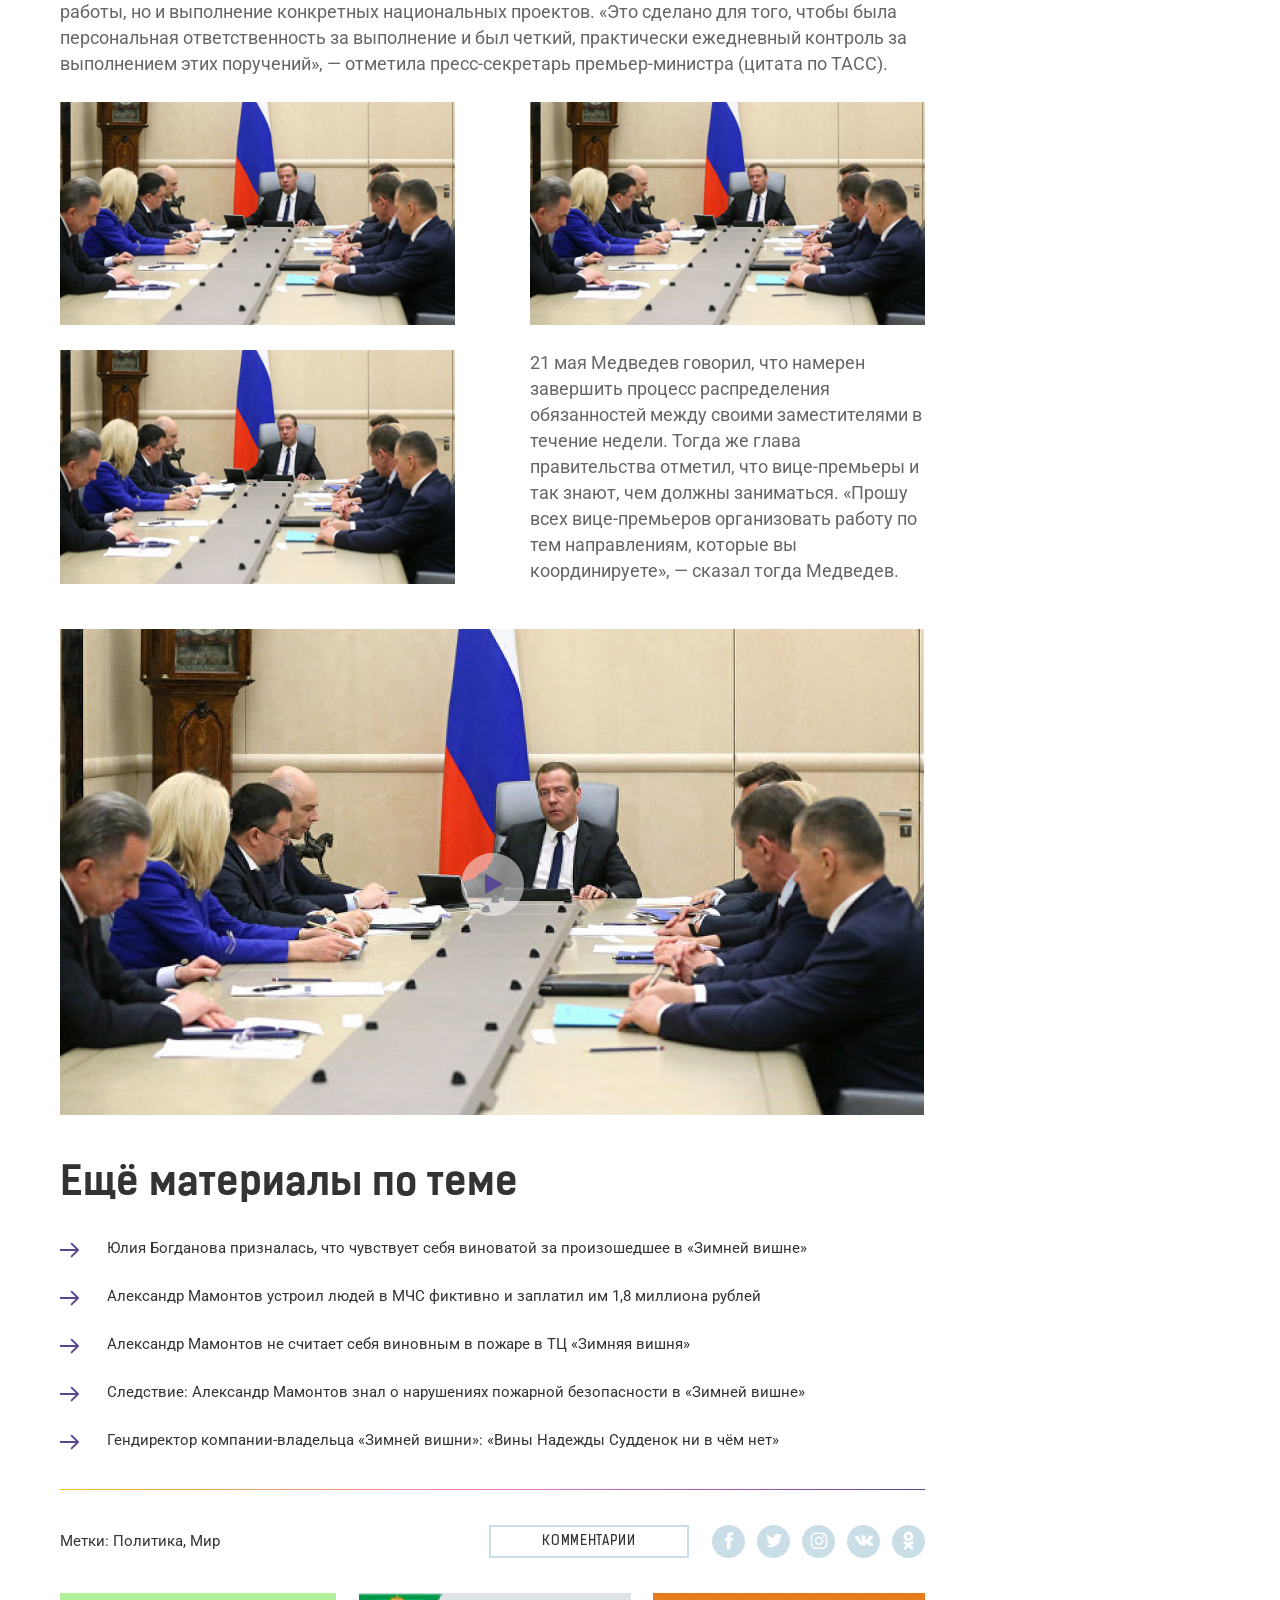
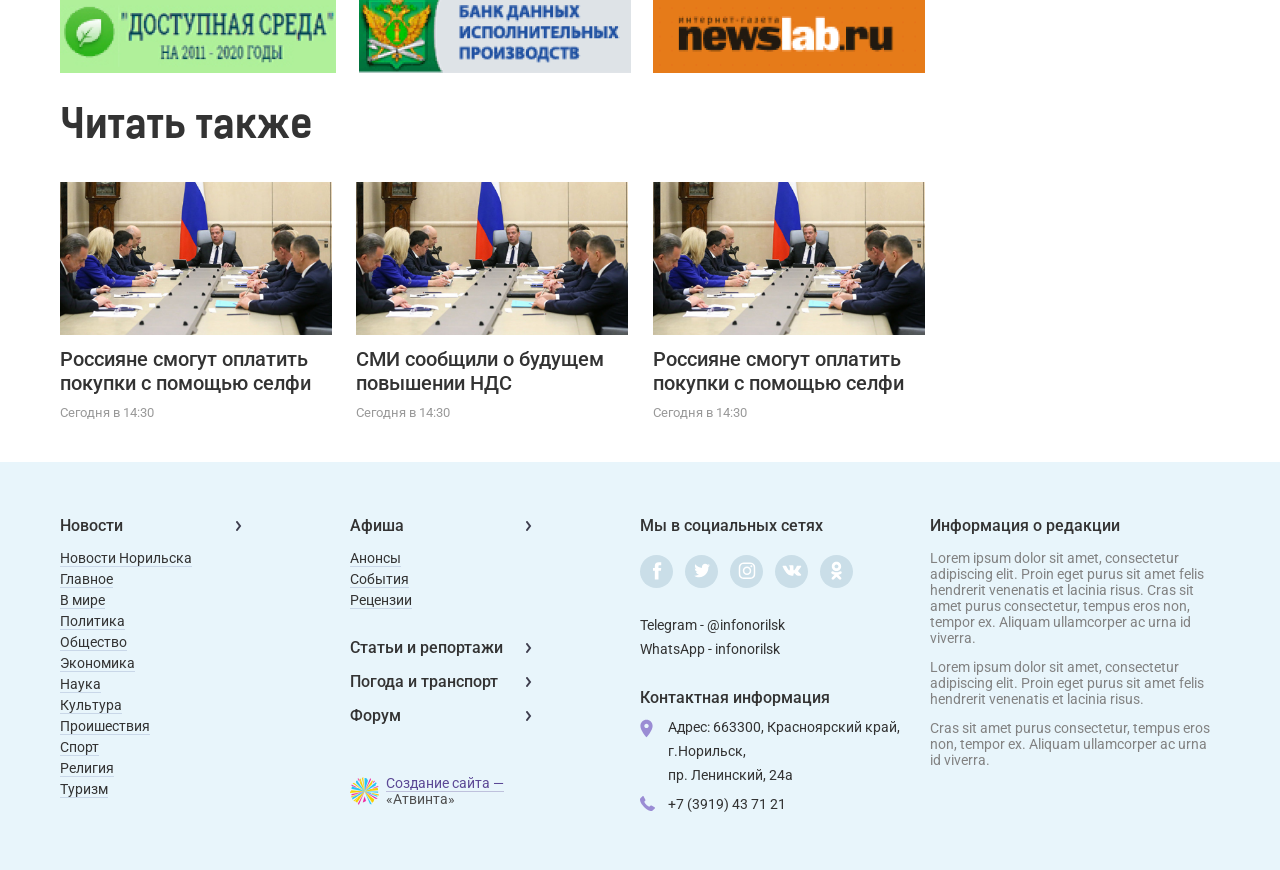
<file: src/article-1.html>
<!DOCTYPE html>
<html lang="ru">
<head>
	<meta charset="UTF-8">
	<title>Title</title>
	<meta name="viewport" content="initial-scale=1, maximum-scale=1" />
	<link rel="stylesheet" href="template/styles/css/style.css" />
	<link rel="stylesheet" href="template/styles/css/responsive.css" />
	<script src="template/scripts/libs.js"></script>
	<script src="template/scripts/common.js"></script>
	<!--[if lt IE 9]>
	<script>
		document.createElement('header');
		document.createElement('nav');
		document.createElement('main');
		document.createElement('section');
		document.createElement('article');
		document.createElement('aside');
		document.createElement('footer');
	</script>
	<![endif]-->
</head>
<body>

<div class="panel">
	<div class="case">
		<div class="panel__wrap row i-mid">
			<div class="panel__logo logo"><img src="upload/logo.png" alt="" class="logo__img"></div>
			<div class="panel__nav">
				<ul>
					<li><a href="">Новости</a></li>
					<li><a href="">Статьи и репортажи</a></li>
					<li><a href="">Форум</a></li>
					<li><a href="">Погода и транспорт</a></li>
					<li><a href="">Афиша</a></li>
					<li><a href="">Доска объявлений</a></li>
				</ul>
			</div>
			<div class="panel__auth auth">
				<div class="auth__img"><img src="upload/users/1.png" alt=""></div>
				<div class="auth__text">
					<div class="auth__name">Константин</div>
					<div class="auth__link auth__link_quit"><svg class="icon icon-quit" width="12" height="11" viewBox="0 0 12 11" fill="none" xmlns="http://www.w3.org/2000/svg"><path d="M6 7.5V9C6 9.55228 5.55228 10 5 10H1C0.447715 10 0 9.55228 0 9V1C0 0.447715 0.447715 0 1 0H5C5.55228 0 6 0.447715 6 1V2.5M3.5 5H10.5M10.5 5L9 3.5M10.5 5L9 6.5" transform="translate(11.5 0.5) scale(-1 1)" stroke="#333333" stroke-linecap="round" stroke-linejoin="round"/></svg><a href=""><span>выйти</span></a></div>
				</div>
			</div>
			<div class="panel__search search">
				<div class="search__btn-open"><svg class="icon icon-search" width="27" height="26" viewBox="0 0 27 26" fill="none" xmlns="http://www.w3.org/2000/svg"><path d="M23.3333 22.1667L15.9391 15.9269M15.9391 15.9269C17.6245 14.2384 18.6667 11.9076 18.6667 9.33333C18.6667 4.17868 14.488 0 9.33333 0C4.17868 0 0 4.17868 0 9.33333C0 14.488 4.17868 18.6667 9.33333 18.6667C11.9137 18.6667 14.2496 17.6195 15.9391 15.9269Z" transform="translate(2 2)" stroke="#333333" stroke-width="3"/></svg></div>
				<div class="search__wrap">
					<input type="text" class="search__input input" placeholder="Введите запрос">
					<button class="search__btn"><svg class="icon icon-search" width="27" height="26" viewBox="0 0 27 26" fill="none" xmlns="http://www.w3.org/2000/svg"><path d="M23.3333 22.1667L15.9391 15.9269M15.9391 15.9269C17.6245 14.2384 18.6667 11.9076 18.6667 9.33333C18.6667 4.17868 14.488 0 9.33333 0C4.17868 0 0 4.17868 0 9.33333C0 14.488 4.17868 18.6667 9.33333 18.6667C11.9137 18.6667 14.2496 17.6195 15.9391 15.9269Z" transform="translate(2 2)" stroke="#333333" stroke-width="3"/></svg></button>
				</div>
			</div>
		</div>
	</div>
</div>

<header class="header">
	<div class="header__top">
		<div class="case">
			<div class="header__top-wrap row between i-mid">
				<div class="header__small-nav">
					<ul>
						<li><a href="">СВОДКА МЧС</a></li>
						<li><a href="">АВИАТАБЛО</a></li>
						<li><a href="">ДВИЖЕНИЕ АВТОБУСОВ</a></li>
					</ul>
				</div>
				<div class="header__auth auth">
					<div class="auth__img"><img src="upload/users/1.png" alt=""></div>
					<div class="auth__text">
						<div class="auth__name">Константин</div>
						<div class="auth__link auth__link_quit"><svg class="icon icon-quit" width="12" height="11" viewBox="0 0 12 11" fill="none" xmlns="http://www.w3.org/2000/svg"><path d="M6 7.5V9C6 9.55228 5.55228 10 5 10H1C0.447715 10 0 9.55228 0 9V1C0 0.447715 0.447715 0 1 0H5C5.55228 0 6 0.447715 6 1V2.5M3.5 5H10.5M10.5 5L9 3.5M10.5 5L9 6.5" transform="translate(11.5 0.5) scale(-1 1)" stroke="#6BCEF6" stroke-linecap="round" stroke-linejoin="round"/></svg><a href=""><span>выйти</span></a></div>
					</div>
				</div>
				<div class="header__rates hidden rates">
					<div class="rates__title">Курсы валют</div>
					<div class="rates__list">
						<div class="rates__item">
							<div class="rates__name">EUR:</div>
							<div class="rates__status"><svg class="icon icon-arrow-down-red" width="10" height="11" viewBox="0 0 10 11" fill="none" xmlns="http://www.w3.org/2000/svg"><path d="M4 0V9M4 0L0 4M4 0L8 4" transform="translate(1 10) scale(1 -1)" stroke="#EF5252" stroke-width="2" stroke-linecap="round" stroke-linejoin="round"/></svg></div>
							<div class="rates__count">71,00</div>
						</div>
						<div class="rates__item">
							<div class="rates__name">EUR:</div>
							<div class="rates__status"><svg class="icon icon-arrow-up-green" width="10" height="11" viewBox="0 0 10 11" fill="none" xmlns="http://www.w3.org/2000/svg"><path d="M4 0V9M4 0L0 4M4 0L8 4" transform="translate(1 1)" stroke="#259C5C" stroke-width="2" stroke-linecap="round" stroke-linejoin="round"/></svg></div>
							<div class="rates__count">71,00</div>
						</div>
					</div>
				</div>
				<div class="header__weather hidden weather">
					<div class="weather__title">Норильск</div>
					<div class="weather__wrap">
						<div class="weather__img"><img src="upload/weather/cloudy.png" alt=""></div>
						<div class="weather__count"><strong>+2 </strong><span>ºС</span></div>
					</div>
				</div>
				<div class="header__search hidden search">
					<div class="search__btn-open"><svg class="icon icon-search" width="27" height="26" viewBox="0 0 27 26" fill="none" xmlns="http://www.w3.org/2000/svg"><path d="M23.3333 22.1667L15.9391 15.9269M15.9391 15.9269C17.6245 14.2384 18.6667 11.9076 18.6667 9.33333C18.6667 4.17868 14.488 0 9.33333 0C4.17868 0 0 4.17868 0 9.33333C0 14.488 4.17868 18.6667 9.33333 18.6667C11.9137 18.6667 14.2496 17.6195 15.9391 15.9269Z" transform="translate(2 2)" stroke="#333333" stroke-width="3"/></svg></div>
					<div class="search__wrap">
						<input type="text" class="search__input input" placeholder="Введите запрос">
						<button class="search__btn"><svg class="icon icon-search" width="27" height="26" viewBox="0 0 27 26" fill="none" xmlns="http://www.w3.org/2000/svg"><path d="M23.3333 22.1667L15.9391 15.9269M15.9391 15.9269C17.6245 14.2384 18.6667 11.9076 18.6667 9.33333C18.6667 4.17868 14.488 0 9.33333 0C4.17868 0 0 4.17868 0 9.33333C0 14.488 4.17868 18.6667 9.33333 18.6667C11.9137 18.6667 14.2496 17.6195 15.9391 15.9269Z" transform="translate(2 2)" stroke="#333333" stroke-width="3"/></svg></button>
					</div>
				</div>
				<div class="header__mobile-btn hidden">
					<span></span>
					<span></span>
					<span></span>
				</div>
			</div>
		</div>
	</div>
	<div class="header__middle">
		<div class="case">
			<div class="header__mid-wrap row i-mid between">
				<a href="" class="header__logo logo">
					<div class="logo__img"><img src="upload/logo.png" alt=""></div>
					<span class="logo__content">
						<span class="logo__title">Я В НОРИЛЬСКЕ</span>
						<span class="logo__desc">первый информационный портал города</span>
					</span>
				</a>
				<div class="header__rates rates">
					<div class="rates__title">Курсы валют</div>
					<div class="rates__list">
						<div class="rates__item">
							<div class="rates__name">EUR:</div>
							<div class="rates__status"><svg class="icon icon-arrow-down-red" width="10" height="11" viewBox="0 0 10 11" fill="none" xmlns="http://www.w3.org/2000/svg"><path d="M4 0V9M4 0L0 4M4 0L8 4" transform="translate(1 10) scale(1 -1)" stroke="#EF5252" stroke-width="2" stroke-linecap="round" stroke-linejoin="round"/></svg></div>
							<div class="rates__count">71,00</div>
						</div>
						<div class="rates__item">
							<div class="rates__name">EUR:</div>
							<div class="rates__status"><svg class="icon icon-arrow-up-green" width="10" height="11" viewBox="0 0 10 11" fill="none" xmlns="http://www.w3.org/2000/svg"><path d="M4 0V9M4 0L0 4M4 0L8 4" transform="translate(1 1)" stroke="#259C5C" stroke-width="2" stroke-linecap="round" stroke-linejoin="round"/></svg></div>
							<div class="rates__count">71,00</div>
						</div>
					</div>
				</div>
				<div class="header__weather weather">
					<div class="weather__title">ПОгода в норильске</div>
					<div class="weather__wrap">
						<div class="weather__img"><img src="upload/weather/cloudy.png" alt=""></div>
						<div class="weather__count"><strong>+2 </strong><span>ºС</span></div>
					</div>
				</div>
				<div class="header__search search">
					<div class="search__btn-open"><svg class="icon icon-search" width="27" height="26" viewBox="0 0 27 26" fill="none" xmlns="http://www.w3.org/2000/svg"><path d="M23.3333 22.1667L15.9391 15.9269M15.9391 15.9269C17.6245 14.2384 18.6667 11.9076 18.6667 9.33333C18.6667 4.17868 14.488 0 9.33333 0C4.17868 0 0 4.17868 0 9.33333C0 14.488 4.17868 18.6667 9.33333 18.6667C11.9137 18.6667 14.2496 17.6195 15.9391 15.9269Z" transform="translate(2 2)" stroke="#333333" stroke-width="3"/></svg></div>
					<div class="search__wrap">
						<input type="text" class="search__input input" placeholder="Введите запрос">
						<button class="search__btn"><svg class="icon icon-search" width="27" height="26" viewBox="0 0 27 26" fill="none" xmlns="http://www.w3.org/2000/svg"><path d="M23.3333 22.1667L15.9391 15.9269M15.9391 15.9269C17.6245 14.2384 18.6667 11.9076 18.6667 9.33333C18.6667 4.17868 14.488 0 9.33333 0C4.17868 0 0 4.17868 0 9.33333C0 14.488 4.17868 18.6667 9.33333 18.6667C11.9137 18.6667 14.2496 17.6195 15.9391 15.9269Z" transform="translate(2 2)" stroke="#333333" stroke-width="3"/></svg></button>
					</div>
				</div>
				<a href="" class="header__suggest btn btn_border-color">Предложить новость</a>
			</div>
		</div>
	</div>
	<div class="header__bottom">
		<div class="header__auth-wrap hidden">
			<div class="header__auth auth">
				<div class="auth__img"><img src="upload/users/1.png" alt=""></div>
				<div class="auth__text">
					<div class="auth__name">Константин</div>
					<div class="auth__link auth__link_quit"><svg class="icon icon-quit" width="12" height="11" viewBox="0 0 12 11" fill="none" xmlns="http://www.w3.org/2000/svg"><path d="M6 7.5V9C6 9.55228 5.55228 10 5 10H1C0.447715 10 0 9.55228 0 9V1C0 0.447715 0.447715 0 1 0H5C5.55228 0 6 0.447715 6 1V2.5M3.5 5H10.5M10.5 5L9 3.5M10.5 5L9 6.5" transform="translate(11.5 0.5) scale(-1 1)" stroke="#6BCEF6" stroke-linecap="round" stroke-linejoin="round"/></svg><a href=""><span>выйти</span></a></div>
				</div>
			</div>
		</div>
		<div class="header__nav">
			<div class="case">
				<ul>
					<li class="selected">
						<a href="">Новости</a>
						<ul>
							<li><a href="">Новости Норильска</a></li>
							<li><a href="">Главное</a></li>
							<li><a href="">В мире</a></li>
							<li><a href="">Политика</a></li>
							<li><a href="">Общество</a></li>
							<li><a href="">Экономика</a></li>
							<li><a href="">Проишествия</a></li>
							<li><a href="">Спорт</a></li>
							<li><a href="">Наука</a></li>
						</ul>
					</li>
					<li>
						<a href="">Статьи и репортажи</a>
						<ul>
							<li><a href="">Название 1</a></li>
							<li><a href="">Название 2</a></li>
							<li><a href="">Название 3</a></li>
						</ul>
					</li>
					<li><a href="">Форум</a></li>
					<li>
						<a href="">Погода и транспорт</a>
						<ul>
							<li><a href="">Погода</a></li>
							<li><a href="">Сводка МЧС</a></li>
							<li><a href="">Аэропорт Норильска</a></li>
							<li><a href="">Раписание автобусов</a></li>
							<li><a href="">Курсы валют</a></li>
						</ul>
					</li>
					<li><a href="">Афиша</a></li>
					<li><a href="">Доска объявлений</a></li>
					<li><a href="">Запись к врачу</a></li>
					<li><a href="">ТВ-программа</a></li>
				</ul>
			</div>
		</div>
		<div class="header__subnav">
			<div class="case">
				<ul>
					<li><a href="">Новости Норильска</a></li>
					<li><a href="">Главное</a></li>
					<li><a href="">В мире</a></li>
					<li class="selected"><a href="">Политика</a></li>
					<li><a href="">Общество</a></li>
					<li><a href="">Экономика</a></li>
					<li><a href="">Проишествия</a></li>
					<li><a href="">Спорт</a></li>
					<li><a href="">Наука</a></li>
					<li class="link-more">
						<a href="#">Еще</a>
						<ul>
							<li><a href="">Культура</a></li>
							<li><a href="">Религия</a></li>
							<li><a href="">Туризм</a></li>
						</ul>
					</li>
				</ul>
			</div>
		</div>
	</div>
</header>

<main class="main">
	<div class="return">
		<div class="case">
			<div class="return__link"><a href=""><svg class="icon icon-return " width="14" height="14" viewBox="0 0 14 14" fill="none" xmlns="http://www.w3.org/2000/svg"><path fill-rule="evenodd" clip-rule="evenodd" d="M0.447074 0.324524C0.974205 -0.170463 1.75763 -0.0902103 2.19691 0.503774L7.00113 7L2.19691 13.4962C1.75763 14.0902 0.974205 14.1705 0.447074 13.6755C-0.080057 13.1805 -0.151278 12.2977 0.287998 11.7037L3.76659 7L0.287998 2.29628C-0.151278 1.7023 -0.080057 0.819511 0.447074 0.324524Z" transform="translate(7) scale(-1 1)" fill="#656571"/><path fill-rule="evenodd" clip-rule="evenodd" d="M0 1.4C0 0.626801 0.63293 0 1.41369 0H10.8383C11.619 0 12.252 0.626801 12.252 1.4C12.252 2.1732 11.619 2.8 10.8383 2.8H1.41369C0.63293 2.8 0 2.1732 0 1.4Z" transform="translate(1.74805 8.40039) scale(1 -1)" fill="#656571"/></svg><span>Назад</span></a></div>
		</div>
	</div>
	<div class="page">
		<div class="case">
			<div class="page__wrap row between">
				<div class="section">
					<div class="page__title title"><h1>Медведев распределил обязанности между вице-премьерами</h1></div>
					<div class="article-page">
						<div class="article-page__head row i-mid">
							<div class="article-page__author">Виктория Котова</div>
							<div class="article-page__date">8 июня 2018, 16:10</div>
							<div class="article-page__comments">0</div>
							<div class="article-page__views">177</div>
							<div class="article-page__label"><a href="">Норильск / Политика</a></div>
						</div>
						<div class="article-page__body">
							<div class="text">
								<img src="upload/image.png" alt="" class="main-img ">
								<p>Премьер-министр России Дмитрий Медведев своим распоряжением распределил обязанности между вице-премьерами, сообщает «РИА Новости». В соответствии с документом единственный первый заместитель главы правительства Антон Силуанов, возглавляющий также Минфин страны, будет отвечать за «весь комплекс вопросов финансово-экономической политики, в том числе национальный проект .</p>
								<p>В зону ответственности Силуанова войдут также вопросы реализации национальных программ в сферах развития международной кооперации и экспорта, повышения производительности труда и поддержки занятости, а также вопросы, связанные с госрегулированием производства и оборота этилового спирта, алкогольной и спиртосодержащей продукции.</p>
								<p>Вице-премьеру Ольге Голодец в новом правительстве доверены вопросы культуры, спорта и туризма, а Татьяне Голиковой — все социальные вопросы («от уровня жизни и доходов людей до трудовых отношений»), вопросы пенсионного обеспечения, оборота лекарств и молодежной политики, а также контроль и надзор в сфере образования и науки, а также санитарно-эпидемиологический надзор.</p>
								<div class="article-page__on-topic on-topic on-topic_right">
									<div class="on-topic__label">Политика</div>
									<div class="on-topic__title"><a href="">Структура нового российского правительства</a></div>
								</div>
								<p>Комментируя распределение полномочий между вице-премьерами, пресс-секретарь главы правительства Наталья Тимакова пояснила, что их главной задачей станет достижение целей, поставленных в майском указе президента России Владимира Путина. </p>
								<p>По словам Тимаковой, практически каждый вице-премьер будет курировать не просто направления работы, но и выполнение конкретных национальных проектов. «Это сделано для того, чтобы была персональная ответственность за выполнение и был четкий, практически ежедневный контроль за выполнением этих поручений», — отметила пресс-секретарь премьер-министра (цитата по ТАСС).</p>
								<div class="cortege row between">
									<img src="upload/image.png" alt="">
									<img src="upload/image.png" alt="">
									<img src="upload/image.png" alt="">
									<p>21 мая Медведев говорил, что намерен завершить процесс распределения обязанностей между своими заместителями в течение недели. Тогда же глава правительства отметил, что вице-премьеры и так знают, чем должны заниматься. «Прошу всех вице-премьеров организовать работу по тем направлениям, которые вы координируете», — сказал тогда Медведев.</p>
								</div>
								<a href="https://www.youtube.com/watch?v=kJQP7kiw5Fk" data-fancybox class="video"><img src="upload/image.png" alt=""></a>
							</div>
						</div>
					</div>
					<div class="more">
						<div class="more__title title"><span>Ещё материалы по теме</span></div>
						<div class="more__list">
							<ul>
								<li><a href=""><svg class="icon icon-arrow-right " width="19" height="16" viewBox="0 0 19 16" fill="none" xmlns="http://www.w3.org/2000/svg"><path d="M18.7071 0.707107C19.0976 0.316583 19.0976 -0.316583 18.7071 -0.707107L12.3431 -7.07107C11.9526 -7.46159 11.3195 -7.46159 10.9289 -7.07107C10.5384 -6.68054 10.5384 -6.04738 10.9289 -5.65685L16.5858 0L10.9289 5.65685C10.5384 6.04738 10.5384 6.68054 10.9289 7.07107C11.3195 7.46159 11.9526 7.46159 12.3431 7.07107L18.7071 0.707107ZM0 1H18V-1H0V1Z" transform="translate(0 8)" fill="#5B4895"/></svg><span>Юлия Богданова призналась, что чувствует себя виноватой за произошедшее в «Зимней вишне»</span></a></li>
								<li><a href=""><svg class="icon icon-arrow-right " width="19" height="16" viewBox="0 0 19 16" fill="none" xmlns="http://www.w3.org/2000/svg"><path d="M18.7071 0.707107C19.0976 0.316583 19.0976 -0.316583 18.7071 -0.707107L12.3431 -7.07107C11.9526 -7.46159 11.3195 -7.46159 10.9289 -7.07107C10.5384 -6.68054 10.5384 -6.04738 10.9289 -5.65685L16.5858 0L10.9289 5.65685C10.5384 6.04738 10.5384 6.68054 10.9289 7.07107C11.3195 7.46159 11.9526 7.46159 12.3431 7.07107L18.7071 0.707107ZM0 1H18V-1H0V1Z" transform="translate(0 8)" fill="#5B4895"/></svg><span>Александр Мамонтов устроил людей в МЧС фиктивно и заплатил им 1,8 миллиона рублей</span></a></li>
								<li><a href=""><svg class="icon icon-arrow-right " width="19" height="16" viewBox="0 0 19 16" fill="none" xmlns="http://www.w3.org/2000/svg"><path d="M18.7071 0.707107C19.0976 0.316583 19.0976 -0.316583 18.7071 -0.707107L12.3431 -7.07107C11.9526 -7.46159 11.3195 -7.46159 10.9289 -7.07107C10.5384 -6.68054 10.5384 -6.04738 10.9289 -5.65685L16.5858 0L10.9289 5.65685C10.5384 6.04738 10.5384 6.68054 10.9289 7.07107C11.3195 7.46159 11.9526 7.46159 12.3431 7.07107L18.7071 0.707107ZM0 1H18V-1H0V1Z" transform="translate(0 8)" fill="#5B4895"/></svg><span>Александр Мамонтов не считает себя виновным в пожаре в ТЦ «Зимняя вишня»</span></a></li>
								<li><a href=""><svg class="icon icon-arrow-right " width="19" height="16" viewBox="0 0 19 16" fill="none" xmlns="http://www.w3.org/2000/svg"><path d="M18.7071 0.707107C19.0976 0.316583 19.0976 -0.316583 18.7071 -0.707107L12.3431 -7.07107C11.9526 -7.46159 11.3195 -7.46159 10.9289 -7.07107C10.5384 -6.68054 10.5384 -6.04738 10.9289 -5.65685L16.5858 0L10.9289 5.65685C10.5384 6.04738 10.5384 6.68054 10.9289 7.07107C11.3195 7.46159 11.9526 7.46159 12.3431 7.07107L18.7071 0.707107ZM0 1H18V-1H0V1Z" transform="translate(0 8)" fill="#5B4895"/></svg><span>Следствие: Александр Мамонтов знал о нарушениях пожарной безопасности в «Зимней вишне»</span></a></li>
								<li><a href=""><svg class="icon icon-arrow-right " width="19" height="16" viewBox="0 0 19 16" fill="none" xmlns="http://www.w3.org/2000/svg"><path d="M18.7071 0.707107C19.0976 0.316583 19.0976 -0.316583 18.7071 -0.707107L12.3431 -7.07107C11.9526 -7.46159 11.3195 -7.46159 10.9289 -7.07107C10.5384 -6.68054 10.5384 -6.04738 10.9289 -5.65685L16.5858 0L10.9289 5.65685C10.5384 6.04738 10.5384 6.68054 10.9289 7.07107C11.3195 7.46159 11.9526 7.46159 12.3431 7.07107L18.7071 0.707107ZM0 1H18V-1H0V1Z" transform="translate(0 8)" fill="#5B4895"/></svg><span>Гендиректор компании-владельца «Зимней вишни»: «Вины Надежды Судденок ни в чём нет»</span></a></li>
							</ul>
						</div>
					</div>
					<div class="data row between i-mid">
						<div class="data__labels">Метки: Политика, Мир</div>
						<div class="data__content row between">
							<div class="data__btn-comments btn-comments">Комментарии</div>
							<div class="data__btn-comments btn-comments-send">оставить Комментарий</div>
							<div class="data__socials socials">
								<ul>
									<li><a href="" target="_blank"><svg class="icon icon-facebook" width="10" height="18" viewBox="0 0 10 18" fill="none" xmlns="http://www.w3.org/2000/svg"><path fill-rule="evenodd" clip-rule="evenodd" d="M5.4853 17.25H1.82769V8.62392H0V5.65165H1.82769V3.86721C1.82769 1.44258 2.85915 0 5.79149 0H8.23214V2.97335H6.70673C5.5652 2.97335 5.48977 3.38871 5.48977 4.16389L5.48474 5.65165H8.2489L7.92538 8.62392H5.48474L5.4853 17.25Z" transform="translate(0.998047 0.246094)" fill="white"/></svg></a></li>
									<li><a href="" target="_blank"><svg class="icon icon-twitter" width="16" height="15" viewBox="0 0 16 15" fill="none" xmlns="http://www.w3.org/2000/svg"><path fill-rule="evenodd" clip-rule="evenodd" d="M13.8928 2.1343C14.5601 1.71309 15.0722 1.04521 15.3125 0.249603C14.6877 0.640582 13.9972 0.923335 13.2605 1.07641C12.6726 0.413404 11.8324 0 10.9025 0C9.11857 0 7.67291 1.52589 7.67291 3.40766C7.67291 3.67482 7.69971 3.93514 7.75517 4.18377C5.0709 4.04142 2.69074 2.68615 1.09626 0.623032C0.818037 1.12809 0.659051 1.71309 0.659051 2.3371C0.659051 3.51881 1.22937 4.56207 2.09639 5.17438C1.56675 5.15683 1.06853 5.0018 0.632245 4.7483V4.79023C0.632245 6.4419 1.74514 7.81959 3.22501 8.13159C2.95325 8.21154 2.66856 8.25151 2.37277 8.25151C2.16479 8.25151 1.96144 8.23104 1.76548 8.19106C2.17588 9.54438 3.3692 10.5311 4.78343 10.5574C3.67701 11.472 2.28403 12.016 0.770895 12.016C0.510233 12.016 0.252344 12.0014 0 11.9692C1.42995 12.9355 3.12795 13.5 4.95259 13.5C10.8961 13.5 14.1442 8.30709 14.1442 3.80352C14.1442 3.65531 14.1423 3.50809 14.1359 3.36281C14.7672 2.88213 15.3162 2.28152 15.7479 1.59804C15.1683 1.8691 14.5453 2.0524 13.8928 2.1343Z" transform="translate(0.25 0.74707)" fill="white"/></svg></a></li>
									<li><a href="" target="_blank"><svg class="icon icon-instagram" width="18" height="17" viewBox="0 0 18 17" fill="none" xmlns="http://www.w3.org/2000/svg"><path fill-rule="evenodd" clip-rule="evenodd" d="M8.24893 1.48828C10.4515 1.48828 10.7124 1.49666 11.5822 1.53636C12.3864 1.57307 12.8232 1.70747 13.1139 1.82042C13.4989 1.97008 13.7737 2.14888 14.0624 2.43756C14.351 2.72624 14.5298 3.00109 14.6794 3.38615C14.7924 3.67689 14.9267 4.11372 14.9635 4.91805C15.0031 5.78802 15.0115 6.04892 15.0115 8.25178C15.0115 10.4546 15.0031 10.7155 14.9635 11.5855C14.9267 12.3898 14.7924 12.8267 14.6794 13.1174C14.5298 13.5025 14.351 13.7773 14.0624 14.066C13.7737 14.3547 13.4989 14.5335 13.1139 14.6831C12.8232 14.7961 12.3864 14.9305 11.5822 14.9672C10.7125 15.0069 10.4516 15.0153 8.24893 15.0153C6.04623 15.0153 5.78536 15.0069 4.91568 14.9672C4.11142 14.9305 3.67465 14.7961 3.38398 14.6831C2.99894 14.5335 2.72412 14.3547 2.43548 14.066C2.14684 13.7773 1.96806 13.5025 1.81845 13.1174C1.70548 12.8267 1.5711 12.3898 1.5344 11.5855C1.49471 10.7155 1.48633 10.4546 1.48633 8.25178C1.48633 6.04892 1.49471 5.78802 1.5344 4.91809C1.5711 4.11372 1.70548 3.67689 1.81845 3.38615C1.96806 3.00109 2.14684 2.72624 2.43548 2.43756C2.72412 2.14888 2.99894 1.97008 3.38398 1.82042C3.67465 1.70747 4.11142 1.57307 4.91565 1.53636C5.78549 1.49666 6.04636 1.48828 8.24893 1.48828ZM8.24888 0C6.0086 0 5.72772 0.00949704 4.84789 0.0496466C3.96986 0.0897307 3.37025 0.229173 2.84552 0.433131C2.30309 0.643965 1.84306 0.92606 1.38448 1.3847C0.925904 1.84334 0.643846 2.30343 0.43304 2.84594C0.22911 3.37073 0.089686 3.97042 0.0496072 4.84857C0.00946303 5.72849 0 6.00943 0 8.25002C0 10.4906 0.00946303 10.7715 0.0496072 11.6515C0.089686 12.5296 0.22911 13.1293 0.43304 13.6541C0.643846 14.1966 0.925904 14.6567 1.38448 15.1153C1.84306 15.574 2.30309 15.8561 2.84552 16.0669C3.37025 16.2709 3.96986 16.4103 4.84789 16.4504C5.72772 16.4905 6.0086 16.5 8.24888 16.5C10.4892 16.5 10.7701 16.4905 11.6499 16.4504C12.5279 16.4103 13.1275 16.2709 13.6522 16.0669C14.1947 15.8561 14.6547 15.574 15.1133 15.1153C15.5719 14.6567 15.8539 14.1966 16.0647 13.6541C16.2687 13.1293 16.4081 12.5296 16.4482 11.6515C16.4883 10.7715 16.4978 10.4906 16.4978 8.25002C16.4978 6.00943 16.4883 5.72849 16.4482 4.84857C16.4081 3.97042 16.2687 3.37073 16.0647 2.84594C15.8539 2.30343 15.5719 1.84334 15.1133 1.3847C14.6547 0.92606 14.1947 0.643965 13.6522 0.433131C13.1275 0.229173 12.5279 0.0897307 11.6499 0.0496466C10.7701 0.00949704 10.4892 0 8.24888 0ZM8.26441 4.02734C5.92327 4.02734 4.02539 5.92548 4.02539 8.26693C4.02539 10.6084 5.92327 12.5065 8.26441 12.5065C10.6055 12.5065 12.5034 10.6084 12.5034 8.26693C12.5034 5.92548 10.6055 4.02734 8.26441 4.02734ZM8.26337 11.0177C6.74369 11.0177 5.51172 9.78557 5.51172 8.26569C5.51172 6.74581 6.74369 5.51367 8.26337 5.51367C9.78305 5.51367 11.015 6.74581 11.015 8.26569C11.015 9.78557 9.78305 11.0177 8.26337 11.0177ZM13.6164 3.83116C13.6164 4.37381 13.1767 4.81372 12.6344 4.81372C12.092 4.81372 11.6523 4.37381 11.6523 3.83116C11.6523 3.28851 12.092 2.84863 12.6344 2.84863C13.1767 2.84863 13.6164 3.28851 13.6164 3.83116Z" transform="translate(0.751953 0.49707)" fill="white"/></svg></a></li>
									<li><a href="" target="_blank"><svg class="icon icon-vk" width="20" height="11" viewBox="0 0 20 11" fill="none" xmlns="http://www.w3.org/2000/svg"><path fill-rule="evenodd" clip-rule="evenodd" d="M10.2932 10.4561C10.2932 10.4561 10.6315 10.4192 10.8048 10.2365C10.9634 10.069 10.9579 9.75308 10.9579 9.75308C10.9579 9.75308 10.9368 8.27767 11.6346 8.05983C12.3223 7.84558 13.2054 9.48662 14.1425 10.1177C14.8504 10.5948 15.3877 10.4903 15.3877 10.4903L17.8918 10.4561C17.8918 10.4561 19.2012 10.3769 18.5805 9.366C18.5291 9.28318 18.2183 8.61794 16.7191 7.25146C15.1484 5.82106 15.3593 6.05241 17.25 3.5778C18.4017 2.07088 18.862 1.15089 18.718 0.757509C18.5814 0.381231 17.7341 0.481152 17.7341 0.481152L14.9155 0.498255C14.9155 0.498255 14.7064 0.47035 14.5514 0.561269C14.4001 0.650387 14.302 0.85833 14.302 0.85833C14.302 0.85833 13.8564 2.02407 13.2613 3.01608C12.006 5.10811 11.5044 5.21884 11.299 5.08921C10.8213 4.78585 10.9405 3.87216 10.9405 3.22312C10.9405 1.195 11.2541 0.349725 10.3307 0.130979C10.0245 0.0580639 9.79892 0.010354 9.01494 0.0022523C8.00906 -0.00764976 7.15813 0.00585307 6.67582 0.237201C6.35489 0.391133 6.10732 0.735005 6.25861 0.754809C6.44475 0.779114 6.86655 0.866432 7.09028 1.16529C7.37912 1.55147 7.36903 2.41745 7.36903 2.41745C7.36903 2.41745 7.535 4.80475 6.98116 5.10091C6.60155 5.30436 6.08073 4.88937 4.96114 2.99087C4.38806 2.01867 3.95526 0.943848 3.95526 0.943848C3.95526 0.943848 3.87182 0.743106 3.72236 0.635084C3.54172 0.504557 3.28956 0.464048 3.28956 0.464048L0.611176 0.481152C0.611176 0.481152 0.208639 0.491954 0.0610117 0.66389C-0.0701108 0.816022 0.0509254 1.13199 0.0509254 1.13199C0.0509254 1.13199 2.14797 5.94889 4.52285 8.37669C6.70058 10.602 9.17265 10.4561 9.17265 10.4561H10.2932Z" transform="translate(0.503906 0.240234)" fill="white"/></svg></a></li>
									<li><a href="" target="_blank"><svg class="icon icon-ok" width="11" height="19" viewBox="0 0 11 19" fill="none" xmlns="http://www.w3.org/2000/svg"><path fill-rule="evenodd" clip-rule="evenodd" d="M7.17337 4.64355C7.17337 3.58301 6.30423 2.7207 5.23783 2.7207C4.16947 2.7207 3.30033 3.58301 3.30033 4.64355C3.30033 5.70312 4.16947 6.56641 5.23783 6.56641C6.30423 6.56641 7.17337 5.70312 7.17337 4.64355ZM9.91361 4.64551C9.91361 7.20605 7.81595 9.28906 5.23587 9.28906C2.65579 9.28906 0.558138 7.20605 0.558138 4.64551C0.558138 2.08398 2.65579 0 5.23587 0C7.81595 0 9.91361 2.08398 9.91361 4.64551ZM9.85697 11.9639C9.01126 12.4912 8.09329 12.8652 7.14212 13.0811L9.75736 15.6777C10.2925 16.209 10.2925 17.0713 9.75736 17.6025C9.2222 18.1338 8.35306 18.1338 7.81986 17.6025L5.24759 15.0508L2.67923 17.6025C2.41165 17.8682 2.06009 18.001 1.71048 18.001C1.35892 18.001 1.00931 17.8682 0.741732 17.6025C0.206575 17.0713 0.206575 16.209 0.739779 15.6777L3.35501 13.0811C2.40384 12.8652 1.48587 12.4912 0.640169 11.9639C-0.000455878 11.5635 -0.191862 10.7236 0.210482 10.0879C0.612825 9.4502 1.45853 9.25879 2.09915 9.65918C4.01517 10.8555 6.48197 10.8564 8.39798 9.65918C9.03861 9.25879 9.88431 9.4502 10.2867 10.0879C10.691 10.7236 10.4976 11.5635 9.85697 11.9639Z" transform="translate(0.251953 0.74707)" fill="white"/></svg></a></li>
								</ul>
							</div>
						</div>
					</div>
					<div class="comments">
						<div class="comments__head">Комментарии: <span></span></div>
						<div class="comments__body">
							<div class="comments__form">
								<form>
									<textarea class="comments__form-area" placeholder="Напишите ваш камментарий"></textarea>
									<div class="comments__form-btns row">
										<input type="submit" class="comments__form-btn comments__form-btn_submit btn btn_border-blue disabled" disabled="" value="Отправить">
										<input type="reset" class="comments__form-btn btn btn_border-blue" value="Отменить">
									</div>
								</form>
							</div>
							<div class="comments__list">
								<div class="comments__item">
									<div class="comments__item-head row i-mid">
										<div class="comments__item-face"><img src="upload/users/1.png" alt=""></div>
										<div class="comments__item-name"><span class="first-name">Василий</span> <span class="last-name">Рощин</span></div>
										<div class="comments__item-date">14.06.2018 в 14:44</div>
									</div>
									<div class="comments__item-body">
										<div class="comments__item-text">Интересно, Япония стремится к "нормализации" по своей инициативе, или опять всё делает по указке и в интересах Вашингтона..???</div>
										<div class="comments__item-link"><span>Ответить</span></div>
									</div>
								</div>
								<div class="comments__item">
									<div class="comments__item-head row i-mid">
										<div class="comments__item-face"><img src="upload/users/1.png" alt=""></div>
										<div class="comments__item-name"><span class="first-name">Василий</span> <span class="last-name">Рощин</span></div>
										<div class="comments__item-date">14.06.2018 в 14:44</div>
									</div>
									<div class="comments__item-body">
										<div class="comments__item-text">Интересно, Япония стремится к "нормализации" по своей инициативе, или опять всё делает по указке и в интересах Вашингтона..???</div>
										<div class="comments__item-link"><span>Ответить</span></div>
									</div>
								</div>
							</div>
						</div>
					</div>
					<div class="logos logos_article">
						<ul>
							<li><a href=""><img src="upload/logos/1.png" alt=""></a></li>
							<li><a href=""><img src="upload/logos/2.png" alt=""></a></li>
							<li><a href=""><img src="upload/logos/3.png" alt=""></a></li>
						</ul>
					</div>
					<div class="read-more">
						<div class="read-more__title title"><span>Читать также</span></div>
						<div class="read-more__list row">
							<div class="read-more__item article article_small article_vertical">
								<div class="article__img"><img src="upload/image.png" alt=""></div>
								<div class="article__content">
									<div class="article__title"><a href="">Россияне смогут оплатить покупки с помощью селфи</a></div>
									<div class="article__date">Сегодня в 14:30</div>
								</div>
							</div>
							<div class="read-more__item article article_small article_vertical">
								<div class="article__img"><img src="upload/image.png" alt=""></div>
								<div class="article__content">
									<div class="article__title"><a href="">СМИ сообщили о будущем повышении НДС</a></div>
									<div class="article__date">Сегодня в 14:30</div>
								</div>
							</div>
							<div class="read-more__item article article_small article_vertical">
								<div class="article__img"><img src="upload/image.png" alt=""></div>
								<div class="article__content">
									<div class="article__title"><a href="">Россияне смогут оплатить покупки с помощью селфи</a></div>
									<div class="article__date">Сегодня в 14:30</div>
								</div>
							</div>
						</div>
					</div>
				</div>
				<div class="aside">
					<div class="logos logos_line">
						<ul>
							<li><a href=""><img src="upload/logos/9.png" alt=""></a></li>
							<li><a href=""><img src="upload/logos/7.png" alt=""></a></li>
							<li><a href=""><img src="upload/logos/7.png" alt=""></a></li>
							<li><a href=""><img src="upload/logos/8.png" alt=""></a></li>
							<li><a href=""><img src="upload/logos/6.png" alt=""></a></li>
						</ul>
					</div>
				</div>
			</div>
		</div>
	</div>
</main>

<footer class="footer">
	<div class="case">
		<div class="footer__wrap row">
			<div class="footer__nav-left">
				<div class="footer__nav">
					<ul>
						<li class="main-link"><a href="">Новости</a><svg width="6" height="10" viewBox="0 0 6 10" fill="none" xmlns="http://www.w3.org/2000/svg"><path d="M0 0L3 4L0 8" transform="translate(1 1)" stroke="#3E3E4E" stroke-width="2" stroke-linecap="round"/></svg></li>
						<li><a href="">Новости Норильска</a></li>
						<li><a href="">Главное</a></li>
						<li><a href="">В мире</a></li>
						<li><a href="">Политика</a></li>
						<li><a href="">Общество</a></li>
						<li><a href="">Экономика</a></li>
						<li><a href="">Наука</a></li>
						<li><a href="">Культура</a></li>
						<li><a href="">Проишествия</a></li>
						<li><a href="">Спорт</a></li>
						<li><a href="">Религия</a></li>
						<li><a href="">Туризм</a></li>
					</ul>
				</div>
			</div>
			<div class="footer__nav-right">
				<div class="footer__nav">
					<ul>
						<li class="main-link"><a href="">Афиша</a><svg width="6" height="10" viewBox="0 0 6 10" fill="none" xmlns="http://www.w3.org/2000/svg"><path d="M0 0L3 4L0 8" transform="translate(1 1)" stroke="#3E3E4E" stroke-width="2" stroke-linecap="round"/></svg></li>
						<li><a href="">Анонсы</a></li>
						<li><a href="">События</a></li>
						<li><a href="">Рецензии</a></li>
						<li class="main-link main-link_margin"><a href="">Статьи и репортажи</a><svg width="6" height="10" viewBox="0 0 6 10" fill="none" xmlns="http://www.w3.org/2000/svg"><path d="M0 0L3 4L0 8" transform="translate(1 1)" stroke="#3E3E4E" stroke-width="2" stroke-linecap="round"/></svg></li>
						<li class="main-link"><a href="">Погода и транспорт</a><svg width="6" height="10" viewBox="0 0 6 10" fill="none" xmlns="http://www.w3.org/2000/svg"><path d="M0 0L3 4L0 8" transform="translate(1 1)" stroke="#3E3E4E" stroke-width="2" stroke-linecap="round"/></svg></li>
						<li class="main-link"><a href="">Форум</a><svg width="6" height="10" viewBox="0 0 6 10" fill="none" xmlns="http://www.w3.org/2000/svg"><path d="M0 0L3 4L0 8" transform="translate(1 1)" stroke="#3E3E4E" stroke-width="2" stroke-linecap="round"/></svg></li>
					</ul>
				</div>
				<div class="footer__dev dev">
					<div class="dev__img"><img src="upload/dev.png" alt=""></div>
					<div class="dev__link"><a href="">Создание сайта — </a>«Атвинта»</div>
				</div>
			</div>
			<div class="footer__data-left">
				<div class="footer__socials socials">
					<p>Мы в социальных сетях</p>
					<ul>
						<li><a href="" target="_blank"><svg class="icon icon-facebook" width="10" height="18" viewBox="0 0 10 18" fill="none" xmlns="http://www.w3.org/2000/svg"><path fill-rule="evenodd" clip-rule="evenodd" d="M5.4853 17.25H1.82769V8.62392H0V5.65165H1.82769V3.86721C1.82769 1.44258 2.85915 0 5.79149 0H8.23214V2.97335H6.70673C5.5652 2.97335 5.48977 3.38871 5.48977 4.16389L5.48474 5.65165H8.2489L7.92538 8.62392H5.48474L5.4853 17.25Z" transform="translate(0.998047 0.246094)" fill="white"/></svg></a></li>
						<li><a href="" target="_blank"><svg class="icon icon-twitter" width="16" height="15" viewBox="0 0 16 15" fill="none" xmlns="http://www.w3.org/2000/svg"><path fill-rule="evenodd" clip-rule="evenodd" d="M13.8928 2.1343C14.5601 1.71309 15.0722 1.04521 15.3125 0.249603C14.6877 0.640582 13.9972 0.923335 13.2605 1.07641C12.6726 0.413404 11.8324 0 10.9025 0C9.11857 0 7.67291 1.52589 7.67291 3.40766C7.67291 3.67482 7.69971 3.93514 7.75517 4.18377C5.0709 4.04142 2.69074 2.68615 1.09626 0.623032C0.818037 1.12809 0.659051 1.71309 0.659051 2.3371C0.659051 3.51881 1.22937 4.56207 2.09639 5.17438C1.56675 5.15683 1.06853 5.0018 0.632245 4.7483V4.79023C0.632245 6.4419 1.74514 7.81959 3.22501 8.13159C2.95325 8.21154 2.66856 8.25151 2.37277 8.25151C2.16479 8.25151 1.96144 8.23104 1.76548 8.19106C2.17588 9.54438 3.3692 10.5311 4.78343 10.5574C3.67701 11.472 2.28403 12.016 0.770895 12.016C0.510233 12.016 0.252344 12.0014 0 11.9692C1.42995 12.9355 3.12795 13.5 4.95259 13.5C10.8961 13.5 14.1442 8.30709 14.1442 3.80352C14.1442 3.65531 14.1423 3.50809 14.1359 3.36281C14.7672 2.88213 15.3162 2.28152 15.7479 1.59804C15.1683 1.8691 14.5453 2.0524 13.8928 2.1343Z" transform="translate(0.25 0.74707)" fill="white"/></svg></a></li>
						<li><a href="" target="_blank"><svg class="icon icon-instagram" width="18" height="17" viewBox="0 0 18 17" fill="none" xmlns="http://www.w3.org/2000/svg"><path fill-rule="evenodd" clip-rule="evenodd" d="M8.24893 1.48828C10.4515 1.48828 10.7124 1.49666 11.5822 1.53636C12.3864 1.57307 12.8232 1.70747 13.1139 1.82042C13.4989 1.97008 13.7737 2.14888 14.0624 2.43756C14.351 2.72624 14.5298 3.00109 14.6794 3.38615C14.7924 3.67689 14.9267 4.11372 14.9635 4.91805C15.0031 5.78802 15.0115 6.04892 15.0115 8.25178C15.0115 10.4546 15.0031 10.7155 14.9635 11.5855C14.9267 12.3898 14.7924 12.8267 14.6794 13.1174C14.5298 13.5025 14.351 13.7773 14.0624 14.066C13.7737 14.3547 13.4989 14.5335 13.1139 14.6831C12.8232 14.7961 12.3864 14.9305 11.5822 14.9672C10.7125 15.0069 10.4516 15.0153 8.24893 15.0153C6.04623 15.0153 5.78536 15.0069 4.91568 14.9672C4.11142 14.9305 3.67465 14.7961 3.38398 14.6831C2.99894 14.5335 2.72412 14.3547 2.43548 14.066C2.14684 13.7773 1.96806 13.5025 1.81845 13.1174C1.70548 12.8267 1.5711 12.3898 1.5344 11.5855C1.49471 10.7155 1.48633 10.4546 1.48633 8.25178C1.48633 6.04892 1.49471 5.78802 1.5344 4.91809C1.5711 4.11372 1.70548 3.67689 1.81845 3.38615C1.96806 3.00109 2.14684 2.72624 2.43548 2.43756C2.72412 2.14888 2.99894 1.97008 3.38398 1.82042C3.67465 1.70747 4.11142 1.57307 4.91565 1.53636C5.78549 1.49666 6.04636 1.48828 8.24893 1.48828ZM8.24888 0C6.0086 0 5.72772 0.00949704 4.84789 0.0496466C3.96986 0.0897307 3.37025 0.229173 2.84552 0.433131C2.30309 0.643965 1.84306 0.92606 1.38448 1.3847C0.925904 1.84334 0.643846 2.30343 0.43304 2.84594C0.22911 3.37073 0.089686 3.97042 0.0496072 4.84857C0.00946303 5.72849 0 6.00943 0 8.25002C0 10.4906 0.00946303 10.7715 0.0496072 11.6515C0.089686 12.5296 0.22911 13.1293 0.43304 13.6541C0.643846 14.1966 0.925904 14.6567 1.38448 15.1153C1.84306 15.574 2.30309 15.8561 2.84552 16.0669C3.37025 16.2709 3.96986 16.4103 4.84789 16.4504C5.72772 16.4905 6.0086 16.5 8.24888 16.5C10.4892 16.5 10.7701 16.4905 11.6499 16.4504C12.5279 16.4103 13.1275 16.2709 13.6522 16.0669C14.1947 15.8561 14.6547 15.574 15.1133 15.1153C15.5719 14.6567 15.8539 14.1966 16.0647 13.6541C16.2687 13.1293 16.4081 12.5296 16.4482 11.6515C16.4883 10.7715 16.4978 10.4906 16.4978 8.25002C16.4978 6.00943 16.4883 5.72849 16.4482 4.84857C16.4081 3.97042 16.2687 3.37073 16.0647 2.84594C15.8539 2.30343 15.5719 1.84334 15.1133 1.3847C14.6547 0.92606 14.1947 0.643965 13.6522 0.433131C13.1275 0.229173 12.5279 0.0897307 11.6499 0.0496466C10.7701 0.00949704 10.4892 0 8.24888 0ZM8.26441 4.02734C5.92327 4.02734 4.02539 5.92548 4.02539 8.26693C4.02539 10.6084 5.92327 12.5065 8.26441 12.5065C10.6055 12.5065 12.5034 10.6084 12.5034 8.26693C12.5034 5.92548 10.6055 4.02734 8.26441 4.02734ZM8.26337 11.0177C6.74369 11.0177 5.51172 9.78557 5.51172 8.26569C5.51172 6.74581 6.74369 5.51367 8.26337 5.51367C9.78305 5.51367 11.015 6.74581 11.015 8.26569C11.015 9.78557 9.78305 11.0177 8.26337 11.0177ZM13.6164 3.83116C13.6164 4.37381 13.1767 4.81372 12.6344 4.81372C12.092 4.81372 11.6523 4.37381 11.6523 3.83116C11.6523 3.28851 12.092 2.84863 12.6344 2.84863C13.1767 2.84863 13.6164 3.28851 13.6164 3.83116Z" transform="translate(0.751953 0.49707)" fill="white"/></svg></a></li>
						<li><a href="" target="_blank"><svg class="icon icon-vk" width="20" height="11" viewBox="0 0 20 11" fill="none" xmlns="http://www.w3.org/2000/svg"><path fill-rule="evenodd" clip-rule="evenodd" d="M10.2932 10.4561C10.2932 10.4561 10.6315 10.4192 10.8048 10.2365C10.9634 10.069 10.9579 9.75308 10.9579 9.75308C10.9579 9.75308 10.9368 8.27767 11.6346 8.05983C12.3223 7.84558 13.2054 9.48662 14.1425 10.1177C14.8504 10.5948 15.3877 10.4903 15.3877 10.4903L17.8918 10.4561C17.8918 10.4561 19.2012 10.3769 18.5805 9.366C18.5291 9.28318 18.2183 8.61794 16.7191 7.25146C15.1484 5.82106 15.3593 6.05241 17.25 3.5778C18.4017 2.07088 18.862 1.15089 18.718 0.757509C18.5814 0.381231 17.7341 0.481152 17.7341 0.481152L14.9155 0.498255C14.9155 0.498255 14.7064 0.47035 14.5514 0.561269C14.4001 0.650387 14.302 0.85833 14.302 0.85833C14.302 0.85833 13.8564 2.02407 13.2613 3.01608C12.006 5.10811 11.5044 5.21884 11.299 5.08921C10.8213 4.78585 10.9405 3.87216 10.9405 3.22312C10.9405 1.195 11.2541 0.349725 10.3307 0.130979C10.0245 0.0580639 9.79892 0.010354 9.01494 0.0022523C8.00906 -0.00764976 7.15813 0.00585307 6.67582 0.237201C6.35489 0.391133 6.10732 0.735005 6.25861 0.754809C6.44475 0.779114 6.86655 0.866432 7.09028 1.16529C7.37912 1.55147 7.36903 2.41745 7.36903 2.41745C7.36903 2.41745 7.535 4.80475 6.98116 5.10091C6.60155 5.30436 6.08073 4.88937 4.96114 2.99087C4.38806 2.01867 3.95526 0.943848 3.95526 0.943848C3.95526 0.943848 3.87182 0.743106 3.72236 0.635084C3.54172 0.504557 3.28956 0.464048 3.28956 0.464048L0.611176 0.481152C0.611176 0.481152 0.208639 0.491954 0.0610117 0.66389C-0.0701108 0.816022 0.0509254 1.13199 0.0509254 1.13199C0.0509254 1.13199 2.14797 5.94889 4.52285 8.37669C6.70058 10.602 9.17265 10.4561 9.17265 10.4561H10.2932Z" transform="translate(0.503906 0.240234)" fill="white"/></svg></a></li>
						<li><a href="" target="_blank"><svg class="icon icon-ok" width="11" height="19" viewBox="0 0 11 19" fill="none" xmlns="http://www.w3.org/2000/svg"><path fill-rule="evenodd" clip-rule="evenodd" d="M7.17337 4.64355C7.17337 3.58301 6.30423 2.7207 5.23783 2.7207C4.16947 2.7207 3.30033 3.58301 3.30033 4.64355C3.30033 5.70312 4.16947 6.56641 5.23783 6.56641C6.30423 6.56641 7.17337 5.70312 7.17337 4.64355ZM9.91361 4.64551C9.91361 7.20605 7.81595 9.28906 5.23587 9.28906C2.65579 9.28906 0.558138 7.20605 0.558138 4.64551C0.558138 2.08398 2.65579 0 5.23587 0C7.81595 0 9.91361 2.08398 9.91361 4.64551ZM9.85697 11.9639C9.01126 12.4912 8.09329 12.8652 7.14212 13.0811L9.75736 15.6777C10.2925 16.209 10.2925 17.0713 9.75736 17.6025C9.2222 18.1338 8.35306 18.1338 7.81986 17.6025L5.24759 15.0508L2.67923 17.6025C2.41165 17.8682 2.06009 18.001 1.71048 18.001C1.35892 18.001 1.00931 17.8682 0.741732 17.6025C0.206575 17.0713 0.206575 16.209 0.739779 15.6777L3.35501 13.0811C2.40384 12.8652 1.48587 12.4912 0.640169 11.9639C-0.000455878 11.5635 -0.191862 10.7236 0.210482 10.0879C0.612825 9.4502 1.45853 9.25879 2.09915 9.65918C4.01517 10.8555 6.48197 10.8564 8.39798 9.65918C9.03861 9.25879 9.88431 9.4502 10.2867 10.0879C10.691 10.7236 10.4976 11.5635 9.85697 11.9639Z" transform="translate(0.251953 0.74707)" fill="white"/></svg></a></li>
					</ul>
				</div>
				<div class="footer__messagers messagers">
					<p>Telegram - <a href="">@infonorilsk</a></p>
					<p>WhatsApp - <a href="">infonorilsk</a></p>
				</div>
				<div class="footer__contacts contacts">
					<div class="contacts__title">Контактная информация</div>
					<div class="contacts__text">
						<ul>
							<li><svg class="icon icon-marker" width="13" height="19" viewBox="0 0 13 19" fill="none" xmlns="http://www.w3.org/2000/svg"><path d="M6.125 0C2.73875 0 0 2.73875 0 6.125C0 10.7188 6.125 17.5 6.125 17.5C6.125 17.5 12.25 10.7188 12.25 6.125C12.25 2.73875 9.51125 0 6.125 0ZM6.125 8.3125C4.9175 8.3125 3.9375 7.3325 3.9375 6.125C3.9375 4.9175 4.9175 3.9375 6.125 3.9375C7.3325 3.9375 8.3125 4.9175 8.3125 6.125C8.3125 7.3325 7.3325 8.3125 6.125 8.3125Z" transform="translate(0.375 0.75)" fill="#9A8CD4"/></svg>Адрес: 663300, Красноярский край,  г.Норильск, <br>пр. Ленинский, 24а</li>
							<li><svg class="icon icon-phone" width="15" height="15" viewBox="0 0 15 15" fill="none" xmlns="http://www.w3.org/2000/svg"><path d="M14.9929 11.8379C15.0246 12.0816 14.9504 12.2934 14.7705 12.4735L12.6586 14.5709C12.5633 14.6768 12.4389 14.7669 12.2854 14.841C12.1319 14.9152 11.9811 14.9628 11.8329 14.984C11.8224 14.984 11.7905 14.9867 11.7376 14.992C11.6847 14.9973 11.6159 15 11.5312 15C11.33 15 11.0045 14.9656 10.5545 14.8967C10.1046 14.8278 9.55416 14.6583 8.90316 14.3882C8.252 14.1181 7.51363 13.7128 6.68792 13.1726C5.86222 12.6325 4.98353 11.8909 4.05193 10.9481C3.31089 10.2171 2.69689 9.51799 2.20992 8.85065C1.72295 8.18325 1.33125 7.56619 1.03484 6.99946C0.738395 6.43272 0.516082 5.91895 0.367874 5.45815C0.219666 4.99734 0.119096 4.6001 0.0661644 4.26641C0.0132329 3.93273 -0.00793973 3.67054 0.00264658 3.47987C0.0132329 3.28919 0.018526 3.18326 0.018526 3.16207C0.0396986 3.01377 0.087337 2.86281 0.161441 2.70921C0.235545 2.55561 0.325529 2.43114 0.431392 2.3358L2.54336 0.222457C2.69157 0.0741524 2.86095 -1.67136e-10 3.0515 -1.67136e-10C3.18912 -1.67136e-10 3.31087 0.0397245 3.41673 0.119174C3.52259 0.198623 3.61258 0.29661 3.68668 0.413135L5.38578 3.63876C5.48106 3.80826 5.50752 3.99364 5.46518 4.19491C5.42283 4.39618 5.33285 4.56567 5.19523 4.70338L4.41713 5.48198C4.39596 5.50317 4.37744 5.5376 4.36156 5.58527C4.34568 5.63294 4.33774 5.67266 4.33774 5.70444C4.38008 5.9269 4.47536 6.18113 4.62357 6.46715C4.7506 6.72139 4.94645 7.03124 5.21111 7.3967C5.47576 7.76217 5.85158 8.18322 6.33855 8.65992C6.81493 9.14726 7.23838 9.52591 7.6089 9.79609C7.97935 10.0661 8.2891 10.2648 8.53788 10.3919C8.78666 10.5191 8.97721 10.5959 9.10951 10.6223L9.30795 10.662C9.32913 10.662 9.36361 10.654 9.4112 10.6382C9.45884 10.6223 9.49324 10.6037 9.51444 10.5825L10.4195 9.66092C10.6102 9.49146 10.8324 9.40671 11.0865 9.40671C11.2665 9.40671 11.4094 9.43847 11.5152 9.50205H11.5311L14.5958 11.3135C14.8182 11.4513 14.9505 11.626 14.9929 11.8379Z" fill="#9A8CD4"/></svg><a href="tel:+73919437121">+7 (3919) 43 71 21</a></li>
						</ul>
					</div>
				</div>
			</div>
			<div class="footer__data-right">
				<div class="footer__text">
					<div class="footer__text-title">Информация о редакции</div>
					<div class="footer__text-content">
						<p>Lorem ipsum dolor sit amet, consectetur adipiscing elit. Proin eget purus sit amet felis hendrerit venenatis et lacinia risus. Cras sit amet purus consectetur, tempus eros non, tempor ex. Aliquam ullamcorper ac urna id viverra.</p>
						<p>Lorem ipsum dolor sit amet, consectetur adipiscing elit. Proin eget purus sit amet felis hendrerit venenatis et lacinia risus.</p>
						<p>Cras sit amet purus consectetur, tempus eros non, tempor ex. Aliquam ullamcorper ac urna id viverra.</p>
					</div>
				</div>
			</div>
		</div>
	</div>
</footer>

<div class="up-btn">
	<div class="up-btn__round"><svg class="icon icon-arrow-top" width="15" height="16" viewBox="0 0 15 16" fill="none" xmlns="http://www.w3.org/2000/svg"><path fill-rule="evenodd" clip-rule="evenodd" d="M0 1.5C0 0.671573 0.723232 0 1.61538 0H12.3846C13.2768 0 14 0.671573 14 1.5C14 2.32843 13.2768 3 12.3846 3H1.61538C0.723232 3 0 2.32843 0 1.5Z" transform="translate(9 2) rotate(90)" fill="#3E3E4E"/><path fill-rule="evenodd" clip-rule="evenodd" d="M0.510859 0.347704C1.1132 -0.182639 2.0084 -0.0966539 2.51035 0.539758L8 7.5L2.51035 14.4602C2.0084 15.0967 1.1132 15.1826 0.510859 14.6523C-0.0914789 14.122 -0.172861 13.1761 0.329088 12.5397L4.30398 7.5L0.329088 2.4603C-0.172861 1.82389 -0.0914789 0.878047 0.510859 0.347704Z" transform="translate(0 8) rotate(-90)" fill="#3E3E4E"/></svg></div>
	<div class="up-btn__text">Наверх</div>
</div>

</body>
</html>
</file>
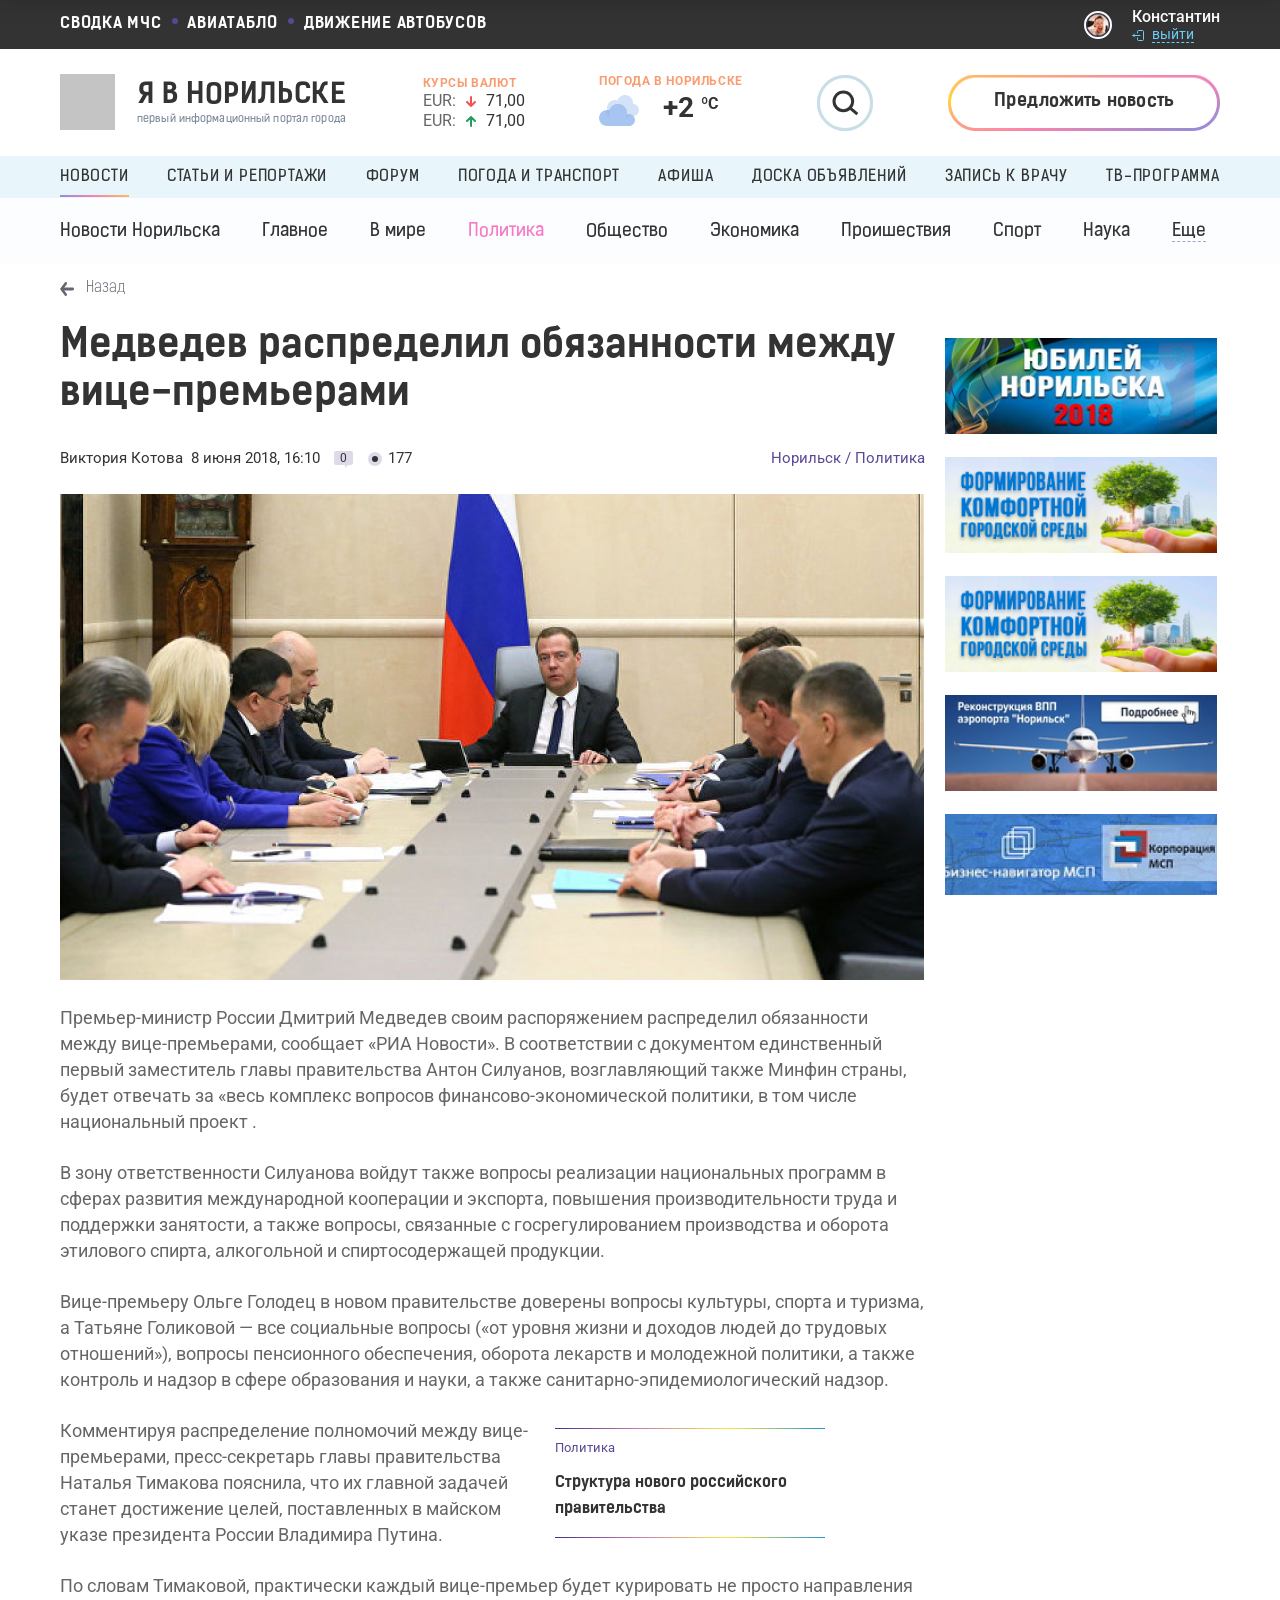
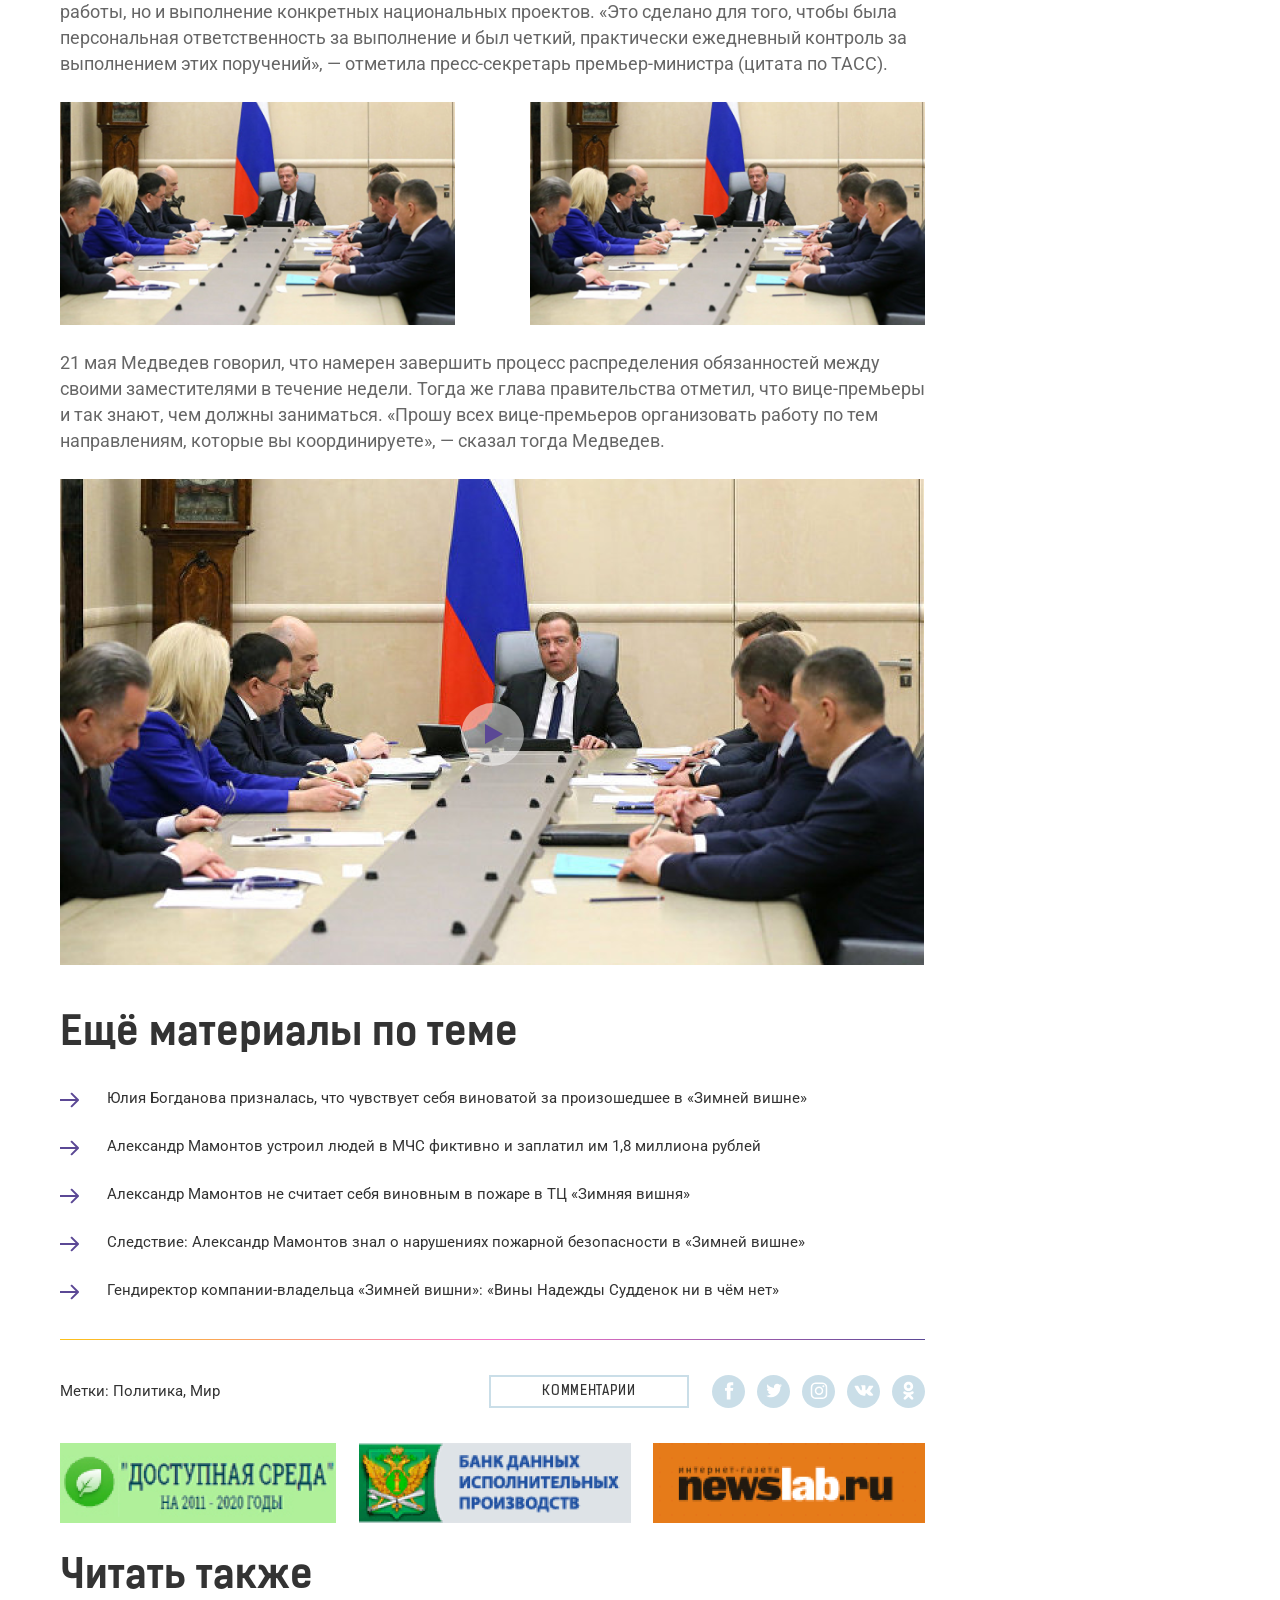
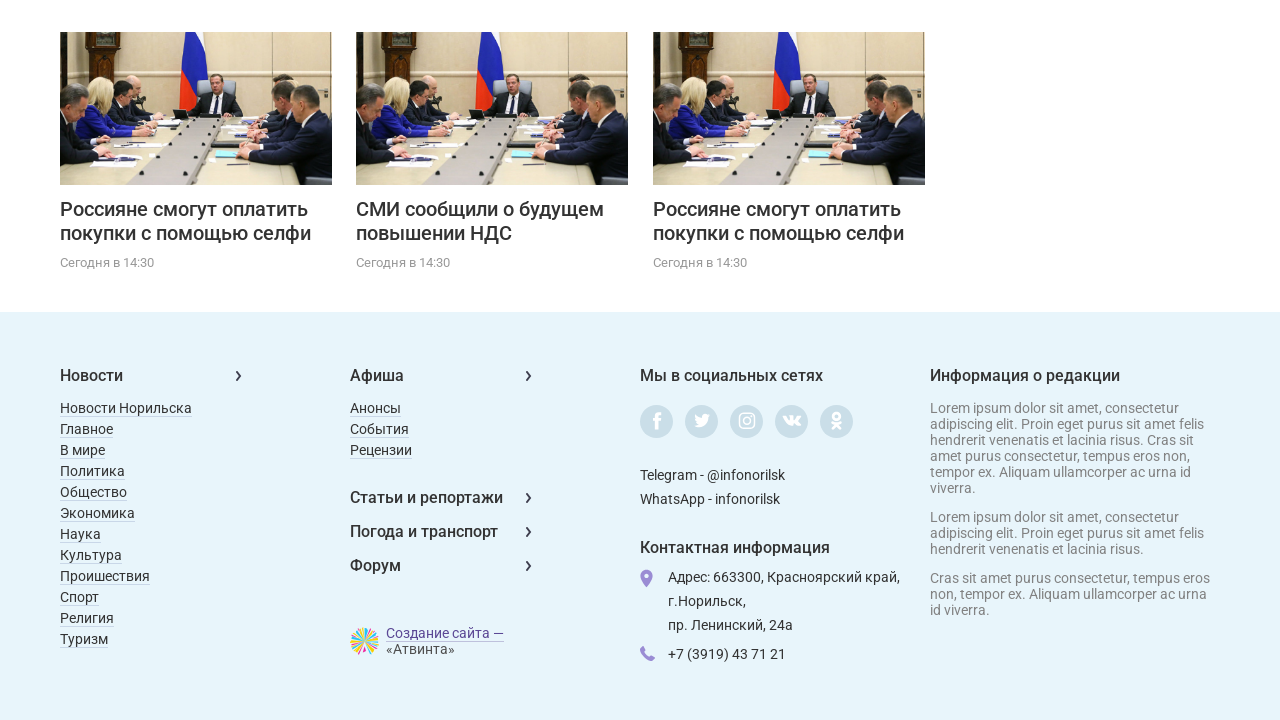
<file: src/article-2.html>
<!DOCTYPE html>
<html lang="ru">
<head>
	<meta charset="UTF-8">
	<title>Title</title>
	<meta name="viewport" content="initial-scale=1, maximum-scale=1" />
	<link rel="stylesheet" href="template/styles/css/style.css" />
	<link rel="stylesheet" href="template/styles/css/responsive.css" />
	<script src="template/scripts/libs.js"></script>
	<script src="template/scripts/common.js"></script>
	<!--[if lt IE 9]>
	<script>
		document.createElement('header');
		document.createElement('nav');
		document.createElement('main');
		document.createElement('section');
		document.createElement('article');
		document.createElement('aside');
		document.createElement('footer');
	</script>
	<![endif]-->
</head>
<body>

<div class="panel">
	<div class="case">
		<div class="panel__wrap row i-mid">
			<div class="panel__logo logo"><img src="upload/logo.png" alt="" class="logo__img"></div>
			<div class="panel__nav">
				<ul>
					<li><a href="">Новости</a></li>
					<li><a href="">Статьи и репортажи</a></li>
					<li><a href="">Форум</a></li>
					<li><a href="">Погода и транспорт</a></li>
					<li><a href="">Афиша</a></li>
					<li><a href="">Доска объявлений</a></li>
				</ul>
			</div>
			<div class="panel__auth auth">
				<div class="auth__img"><img src="upload/users/1.png" alt=""></div>
				<div class="auth__text">
					<div class="auth__name">Константин</div>
					<div class="auth__link auth__link_quit"><svg class="icon icon-quit" width="12" height="11" viewBox="0 0 12 11" fill="none" xmlns="http://www.w3.org/2000/svg"><path d="M6 7.5V9C6 9.55228 5.55228 10 5 10H1C0.447715 10 0 9.55228 0 9V1C0 0.447715 0.447715 0 1 0H5C5.55228 0 6 0.447715 6 1V2.5M3.5 5H10.5M10.5 5L9 3.5M10.5 5L9 6.5" transform="translate(11.5 0.5) scale(-1 1)" stroke="#333333" stroke-linecap="round" stroke-linejoin="round"/></svg><a href=""><span>выйти</span></a></div>
				</div>
			</div>
			<div class="panel__search search">
				<div class="search__btn-open"><svg class="icon icon-search" width="27" height="26" viewBox="0 0 27 26" fill="none" xmlns="http://www.w3.org/2000/svg"><path d="M23.3333 22.1667L15.9391 15.9269M15.9391 15.9269C17.6245 14.2384 18.6667 11.9076 18.6667 9.33333C18.6667 4.17868 14.488 0 9.33333 0C4.17868 0 0 4.17868 0 9.33333C0 14.488 4.17868 18.6667 9.33333 18.6667C11.9137 18.6667 14.2496 17.6195 15.9391 15.9269Z" transform="translate(2 2)" stroke="#333333" stroke-width="3"/></svg></div>
				<div class="search__wrap">
					<input type="text" class="search__input input" placeholder="Введите запрос">
					<button class="search__btn"><svg class="icon icon-search" width="27" height="26" viewBox="0 0 27 26" fill="none" xmlns="http://www.w3.org/2000/svg"><path d="M23.3333 22.1667L15.9391 15.9269M15.9391 15.9269C17.6245 14.2384 18.6667 11.9076 18.6667 9.33333C18.6667 4.17868 14.488 0 9.33333 0C4.17868 0 0 4.17868 0 9.33333C0 14.488 4.17868 18.6667 9.33333 18.6667C11.9137 18.6667 14.2496 17.6195 15.9391 15.9269Z" transform="translate(2 2)" stroke="#333333" stroke-width="3"/></svg></button>
				</div>
			</div>
		</div>
	</div>
</div>

<header class="header">
	<div class="header__top">
		<div class="case">
			<div class="header__top-wrap row between i-mid">
				<div class="header__small-nav">
					<ul>
						<li><a href="">СВОДКА МЧС</a></li>
						<li><a href="">АВИАТАБЛО</a></li>
						<li><a href="">ДВИЖЕНИЕ АВТОБУСОВ</a></li>
					</ul>
				</div>
				<div class="header__auth auth">
					<div class="auth__img"><img src="upload/users/1.png" alt=""></div>
					<div class="auth__text">
						<div class="auth__name">Константин</div>
						<div class="auth__link auth__link_quit"><svg class="icon icon-quit" width="12" height="11" viewBox="0 0 12 11" fill="none" xmlns="http://www.w3.org/2000/svg"><path d="M6 7.5V9C6 9.55228 5.55228 10 5 10H1C0.447715 10 0 9.55228 0 9V1C0 0.447715 0.447715 0 1 0H5C5.55228 0 6 0.447715 6 1V2.5M3.5 5H10.5M10.5 5L9 3.5M10.5 5L9 6.5" transform="translate(11.5 0.5) scale(-1 1)" stroke="#6BCEF6" stroke-linecap="round" stroke-linejoin="round"/></svg><a href=""><span>выйти</span></a></div>
					</div>
				</div>
				<div class="header__rates hidden rates">
					<div class="rates__title">Курсы валют</div>
					<div class="rates__list">
						<div class="rates__item">
							<div class="rates__name">EUR:</div>
							<div class="rates__status"><svg class="icon icon-arrow-down-red" width="10" height="11" viewBox="0 0 10 11" fill="none" xmlns="http://www.w3.org/2000/svg"><path d="M4 0V9M4 0L0 4M4 0L8 4" transform="translate(1 10) scale(1 -1)" stroke="#EF5252" stroke-width="2" stroke-linecap="round" stroke-linejoin="round"/></svg></div>
							<div class="rates__count">71,00</div>
						</div>
						<div class="rates__item">
							<div class="rates__name">EUR:</div>
							<div class="rates__status"><svg class="icon icon-arrow-up-green" width="10" height="11" viewBox="0 0 10 11" fill="none" xmlns="http://www.w3.org/2000/svg"><path d="M4 0V9M4 0L0 4M4 0L8 4" transform="translate(1 1)" stroke="#259C5C" stroke-width="2" stroke-linecap="round" stroke-linejoin="round"/></svg></div>
							<div class="rates__count">71,00</div>
						</div>
					</div>
				</div>
				<div class="header__weather hidden weather">
					<div class="weather__title">Норильск</div>
					<div class="weather__wrap">
						<div class="weather__img"><img src="upload/weather/cloudy.png" alt=""></div>
						<div class="weather__count"><strong>+2 </strong><span>ºС</span></div>
					</div>
				</div>
				<div class="header__search hidden search">
					<div class="search__btn-open"><svg class="icon icon-search" width="27" height="26" viewBox="0 0 27 26" fill="none" xmlns="http://www.w3.org/2000/svg"><path d="M23.3333 22.1667L15.9391 15.9269M15.9391 15.9269C17.6245 14.2384 18.6667 11.9076 18.6667 9.33333C18.6667 4.17868 14.488 0 9.33333 0C4.17868 0 0 4.17868 0 9.33333C0 14.488 4.17868 18.6667 9.33333 18.6667C11.9137 18.6667 14.2496 17.6195 15.9391 15.9269Z" transform="translate(2 2)" stroke="#333333" stroke-width="3"/></svg></div>
					<div class="search__wrap">
						<input type="text" class="search__input input" placeholder="Введите запрос">
						<button class="search__btn"><svg class="icon icon-search" width="27" height="26" viewBox="0 0 27 26" fill="none" xmlns="http://www.w3.org/2000/svg"><path d="M23.3333 22.1667L15.9391 15.9269M15.9391 15.9269C17.6245 14.2384 18.6667 11.9076 18.6667 9.33333C18.6667 4.17868 14.488 0 9.33333 0C4.17868 0 0 4.17868 0 9.33333C0 14.488 4.17868 18.6667 9.33333 18.6667C11.9137 18.6667 14.2496 17.6195 15.9391 15.9269Z" transform="translate(2 2)" stroke="#333333" stroke-width="3"/></svg></button>
					</div>
				</div>
				<div class="header__mobile-btn hidden">
					<span></span>
					<span></span>
					<span></span>
				</div>
			</div>
		</div>
	</div>
	<div class="header__middle">
		<div class="case">
			<div class="header__mid-wrap row i-mid between">
				<a href="" class="header__logo logo">
					<div class="logo__img"><img src="upload/logo.png" alt=""></div>
					<span class="logo__content">
						<span class="logo__title">Я В НОРИЛЬСКЕ</span>
						<span class="logo__desc">первый информационный портал города</span>
					</span>
				</a>
				<div class="header__rates rates">
					<div class="rates__title">Курсы валют</div>
					<div class="rates__list">
						<div class="rates__item">
							<div class="rates__name">EUR:</div>
							<div class="rates__status"><svg class="icon icon-arrow-down-red" width="10" height="11" viewBox="0 0 10 11" fill="none" xmlns="http://www.w3.org/2000/svg"><path d="M4 0V9M4 0L0 4M4 0L8 4" transform="translate(1 10) scale(1 -1)" stroke="#EF5252" stroke-width="2" stroke-linecap="round" stroke-linejoin="round"/></svg></div>
							<div class="rates__count">71,00</div>
						</div>
						<div class="rates__item">
							<div class="rates__name">EUR:</div>
							<div class="rates__status"><svg class="icon icon-arrow-up-green" width="10" height="11" viewBox="0 0 10 11" fill="none" xmlns="http://www.w3.org/2000/svg"><path d="M4 0V9M4 0L0 4M4 0L8 4" transform="translate(1 1)" stroke="#259C5C" stroke-width="2" stroke-linecap="round" stroke-linejoin="round"/></svg></div>
							<div class="rates__count">71,00</div>
						</div>
					</div>
				</div>
				<div class="header__weather weather">
					<div class="weather__title">ПОгода в норильске</div>
					<div class="weather__wrap">
						<div class="weather__img"><img src="upload/weather/cloudy.png" alt=""></div>
						<div class="weather__count"><strong>+2 </strong><span>ºС</span></div>
					</div>
				</div>
				<div class="header__search search">
					<div class="search__btn-open"><svg class="icon icon-search" width="27" height="26" viewBox="0 0 27 26" fill="none" xmlns="http://www.w3.org/2000/svg"><path d="M23.3333 22.1667L15.9391 15.9269M15.9391 15.9269C17.6245 14.2384 18.6667 11.9076 18.6667 9.33333C18.6667 4.17868 14.488 0 9.33333 0C4.17868 0 0 4.17868 0 9.33333C0 14.488 4.17868 18.6667 9.33333 18.6667C11.9137 18.6667 14.2496 17.6195 15.9391 15.9269Z" transform="translate(2 2)" stroke="#333333" stroke-width="3"/></svg></div>
					<div class="search__wrap">
						<input type="text" class="search__input input" placeholder="Введите запрос">
						<button class="search__btn"><svg class="icon icon-search" width="27" height="26" viewBox="0 0 27 26" fill="none" xmlns="http://www.w3.org/2000/svg"><path d="M23.3333 22.1667L15.9391 15.9269M15.9391 15.9269C17.6245 14.2384 18.6667 11.9076 18.6667 9.33333C18.6667 4.17868 14.488 0 9.33333 0C4.17868 0 0 4.17868 0 9.33333C0 14.488 4.17868 18.6667 9.33333 18.6667C11.9137 18.6667 14.2496 17.6195 15.9391 15.9269Z" transform="translate(2 2)" stroke="#333333" stroke-width="3"/></svg></button>
					</div>
				</div>
				<a href="" class="header__suggest btn btn_border-color">Предложить новость</a>
			</div>
		</div>
	</div>
	<div class="header__bottom">
		<div class="header__auth-wrap hidden">
			<div class="header__auth auth">
				<div class="auth__img"><img src="upload/users/1.png" alt=""></div>
				<div class="auth__text">
					<div class="auth__name">Константин</div>
					<div class="auth__link auth__link_quit"><svg class="icon icon-quit" width="12" height="11" viewBox="0 0 12 11" fill="none" xmlns="http://www.w3.org/2000/svg"><path d="M6 7.5V9C6 9.55228 5.55228 10 5 10H1C0.447715 10 0 9.55228 0 9V1C0 0.447715 0.447715 0 1 0H5C5.55228 0 6 0.447715 6 1V2.5M3.5 5H10.5M10.5 5L9 3.5M10.5 5L9 6.5" transform="translate(11.5 0.5) scale(-1 1)" stroke="#6BCEF6" stroke-linecap="round" stroke-linejoin="round"/></svg><a href=""><span>выйти</span></a></div>
				</div>
			</div>
		</div>
		<div class="header__nav">
			<div class="case">
				<ul>
					<li class="selected">
						<a href="">Новости</a>
						<ul>
							<li><a href="">Новости Норильска</a></li>
							<li><a href="">Главное</a></li>
							<li><a href="">В мире</a></li>
							<li><a href="">Политика</a></li>
							<li><a href="">Общество</a></li>
							<li><a href="">Экономика</a></li>
							<li><a href="">Проишествия</a></li>
							<li><a href="">Спорт</a></li>
							<li><a href="">Наука</a></li>
						</ul>
					</li>
					<li>
						<a href="">Статьи и репортажи</a>
						<ul>
							<li><a href="">Название 1</a></li>
							<li><a href="">Название 2</a></li>
							<li><a href="">Название 3</a></li>
						</ul>
					</li>
					<li><a href="">Форум</a></li>
					<li>
						<a href="">Погода и транспорт</a>
						<ul>
							<li><a href="">Погода</a></li>
							<li><a href="">Сводка МЧС</a></li>
							<li><a href="">Аэропорт Норильска</a></li>
							<li><a href="">Раписание автобусов</a></li>
							<li><a href="">Курсы валют</a></li>
						</ul>
					</li>
					<li><a href="">Афиша</a></li>
					<li><a href="">Доска объявлений</a></li>
					<li><a href="">Запись к врачу</a></li>
					<li><a href="">ТВ-программа</a></li>
				</ul>
			</div>
		</div>
		<div class="header__subnav">
			<div class="case">
				<ul>
					<li><a href="">Новости Норильска</a></li>
					<li><a href="">Главное</a></li>
					<li><a href="">В мире</a></li>
					<li class="selected"><a href="">Политика</a></li>
					<li><a href="">Общество</a></li>
					<li><a href="">Экономика</a></li>
					<li><a href="">Проишествия</a></li>
					<li><a href="">Спорт</a></li>
					<li><a href="">Наука</a></li>
					<li class="link-more">
						<a href="#">Еще</a>
						<ul>
							<li><a href="">Культура</a></li>
							<li><a href="">Религия</a></li>
							<li><a href="">Туризм</a></li>
						</ul>
					</li>
				</ul>
			</div>
		</div>
	</div>
</header>

<main class="main">
	<div class="return">
		<div class="case">
			<div class="return__link"><a href=""><svg class="icon icon-return " width="14" height="14" viewBox="0 0 14 14" fill="none" xmlns="http://www.w3.org/2000/svg"><path fill-rule="evenodd" clip-rule="evenodd" d="M0.447074 0.324524C0.974205 -0.170463 1.75763 -0.0902103 2.19691 0.503774L7.00113 7L2.19691 13.4962C1.75763 14.0902 0.974205 14.1705 0.447074 13.6755C-0.080057 13.1805 -0.151278 12.2977 0.287998 11.7037L3.76659 7L0.287998 2.29628C-0.151278 1.7023 -0.080057 0.819511 0.447074 0.324524Z" transform="translate(7) scale(-1 1)" fill="#656571"/><path fill-rule="evenodd" clip-rule="evenodd" d="M0 1.4C0 0.626801 0.63293 0 1.41369 0H10.8383C11.619 0 12.252 0.626801 12.252 1.4C12.252 2.1732 11.619 2.8 10.8383 2.8H1.41369C0.63293 2.8 0 2.1732 0 1.4Z" transform="translate(1.74805 8.40039) scale(1 -1)" fill="#656571"/></svg><span>Назад</span></a></div>
		</div>
	</div>
	<div class="page">
		<div class="case">
			<div class="page__wrap row between">
				<div class="section">
					<div class="page__title title"><h1>Медведев распределил обязанности между вице-премьерами</h1></div>
					<div class="article-page">
						<div class="article-page__head row i-mid">
							<div class="article-page__author">Виктория Котова</div>
							<div class="article-page__date">8 июня 2018, 16:10</div>
							<div class="article-page__comments">0</div>
							<div class="article-page__views">177</div>
							<div class="article-page__label"><a href="">Норильск / Политика</a></div>
						</div>
						<div class="article-page__body">
							<div class="text">
								<img src="upload/image.png" alt="" class="main-img ">
								<p>Премьер-министр России Дмитрий Медведев своим распоряжением распределил обязанности между вице-премьерами, сообщает «РИА Новости». В соответствии с документом единственный первый заместитель главы правительства Антон Силуанов, возглавляющий также Минфин страны, будет отвечать за «весь комплекс вопросов финансово-экономической политики, в том числе национальный проект .</p>
								<p>В зону ответственности Силуанова войдут также вопросы реализации национальных программ в сферах развития международной кооперации и экспорта, повышения производительности труда и поддержки занятости, а также вопросы, связанные с госрегулированием производства и оборота этилового спирта, алкогольной и спиртосодержащей продукции.</p>
								<p>Вице-премьеру Ольге Голодец в новом правительстве доверены вопросы культуры, спорта и туризма, а Татьяне Голиковой — все социальные вопросы («от уровня жизни и доходов людей до трудовых отношений»), вопросы пенсионного обеспечения, оборота лекарств и молодежной политики, а также контроль и надзор в сфере образования и науки, а также санитарно-эпидемиологический надзор.</p>
								<div class="article-page__on-topic on-topic on-topic_right">
									<div class="on-topic__label">Политика</div>
									<div class="on-topic__title"><a href="">Структура нового российского правительства</a></div>
								</div>
								<p>Комментируя распределение полномочий между вице-премьерами, пресс-секретарь главы правительства Наталья Тимакова пояснила, что их главной задачей станет достижение целей, поставленных в майском указе президента России Владимира Путина. </p>
								<p>По словам Тимаковой, практически каждый вице-премьер будет курировать не просто направления работы, но и выполнение конкретных национальных проектов. «Это сделано для того, чтобы была персональная ответственность за выполнение и был четкий, практически ежедневный контроль за выполнением этих поручений», — отметила пресс-секретарь премьер-министра (цитата по ТАСС).</p>
								<div class="cortege row between">
									<img src="upload/image.png" alt="">
									<img src="upload/image.png" alt="">
								</div>
								<p>21 мая Медведев говорил, что намерен завершить процесс распределения обязанностей между своими заместителями в течение недели. Тогда же глава правительства отметил, что вице-премьеры и так знают, чем должны заниматься. «Прошу всех вице-премьеров организовать работу по тем направлениям, которые вы координируете», — сказал тогда Медведев.</p>
								<a href="https://www.youtube.com/watch?v=kJQP7kiw5Fk" data-fancybox class="video"><img src="upload/image.png" alt=""></a>
							</div>
						</div>
					</div>
					<div class="more">
						<div class="more__title title"><span>Ещё материалы по теме</span></div>
						<div class="more__list">
							<ul>
								<li><a href=""><svg class="icon icon-arrow-right " width="19" height="16" viewBox="0 0 19 16" fill="none" xmlns="http://www.w3.org/2000/svg"><path d="M18.7071 0.707107C19.0976 0.316583 19.0976 -0.316583 18.7071 -0.707107L12.3431 -7.07107C11.9526 -7.46159 11.3195 -7.46159 10.9289 -7.07107C10.5384 -6.68054 10.5384 -6.04738 10.9289 -5.65685L16.5858 0L10.9289 5.65685C10.5384 6.04738 10.5384 6.68054 10.9289 7.07107C11.3195 7.46159 11.9526 7.46159 12.3431 7.07107L18.7071 0.707107ZM0 1H18V-1H0V1Z" transform="translate(0 8)" fill="#5B4895"/></svg><span>Юлия Богданова призналась, что чувствует себя виноватой за произошедшее в «Зимней вишне»</span></a></li>
								<li><a href=""><svg class="icon icon-arrow-right " width="19" height="16" viewBox="0 0 19 16" fill="none" xmlns="http://www.w3.org/2000/svg"><path d="M18.7071 0.707107C19.0976 0.316583 19.0976 -0.316583 18.7071 -0.707107L12.3431 -7.07107C11.9526 -7.46159 11.3195 -7.46159 10.9289 -7.07107C10.5384 -6.68054 10.5384 -6.04738 10.9289 -5.65685L16.5858 0L10.9289 5.65685C10.5384 6.04738 10.5384 6.68054 10.9289 7.07107C11.3195 7.46159 11.9526 7.46159 12.3431 7.07107L18.7071 0.707107ZM0 1H18V-1H0V1Z" transform="translate(0 8)" fill="#5B4895"/></svg><span>Александр Мамонтов устроил людей в МЧС фиктивно и заплатил им 1,8 миллиона рублей</span></a></li>
								<li><a href=""><svg class="icon icon-arrow-right " width="19" height="16" viewBox="0 0 19 16" fill="none" xmlns="http://www.w3.org/2000/svg"><path d="M18.7071 0.707107C19.0976 0.316583 19.0976 -0.316583 18.7071 -0.707107L12.3431 -7.07107C11.9526 -7.46159 11.3195 -7.46159 10.9289 -7.07107C10.5384 -6.68054 10.5384 -6.04738 10.9289 -5.65685L16.5858 0L10.9289 5.65685C10.5384 6.04738 10.5384 6.68054 10.9289 7.07107C11.3195 7.46159 11.9526 7.46159 12.3431 7.07107L18.7071 0.707107ZM0 1H18V-1H0V1Z" transform="translate(0 8)" fill="#5B4895"/></svg><span>Александр Мамонтов не считает себя виновным в пожаре в ТЦ «Зимняя вишня»</span></a></li>
								<li><a href=""><svg class="icon icon-arrow-right " width="19" height="16" viewBox="0 0 19 16" fill="none" xmlns="http://www.w3.org/2000/svg"><path d="M18.7071 0.707107C19.0976 0.316583 19.0976 -0.316583 18.7071 -0.707107L12.3431 -7.07107C11.9526 -7.46159 11.3195 -7.46159 10.9289 -7.07107C10.5384 -6.68054 10.5384 -6.04738 10.9289 -5.65685L16.5858 0L10.9289 5.65685C10.5384 6.04738 10.5384 6.68054 10.9289 7.07107C11.3195 7.46159 11.9526 7.46159 12.3431 7.07107L18.7071 0.707107ZM0 1H18V-1H0V1Z" transform="translate(0 8)" fill="#5B4895"/></svg><span>Следствие: Александр Мамонтов знал о нарушениях пожарной безопасности в «Зимней вишне»</span></a></li>
								<li><a href=""><svg class="icon icon-arrow-right " width="19" height="16" viewBox="0 0 19 16" fill="none" xmlns="http://www.w3.org/2000/svg"><path d="M18.7071 0.707107C19.0976 0.316583 19.0976 -0.316583 18.7071 -0.707107L12.3431 -7.07107C11.9526 -7.46159 11.3195 -7.46159 10.9289 -7.07107C10.5384 -6.68054 10.5384 -6.04738 10.9289 -5.65685L16.5858 0L10.9289 5.65685C10.5384 6.04738 10.5384 6.68054 10.9289 7.07107C11.3195 7.46159 11.9526 7.46159 12.3431 7.07107L18.7071 0.707107ZM0 1H18V-1H0V1Z" transform="translate(0 8)" fill="#5B4895"/></svg><span>Гендиректор компании-владельца «Зимней вишни»: «Вины Надежды Судденок ни в чём нет»</span></a></li>
							</ul>
						</div>
					</div>
					<div class="data row between i-mid">
						<div class="data__labels">Метки: Политика, Мир</div>
						<div class="data__content row between">
							<div class="data__btn-comments btn-comments">Комментарии</div>
							<div class="data__btn-comments btn-comments-send">оставить Комментарий</div>
							<div class="data__socials socials">
								<ul>
									<li><a href="" target="_blank"><svg class="icon icon-facebook" width="10" height="18" viewBox="0 0 10 18" fill="none" xmlns="http://www.w3.org/2000/svg"><path fill-rule="evenodd" clip-rule="evenodd" d="M5.4853 17.25H1.82769V8.62392H0V5.65165H1.82769V3.86721C1.82769 1.44258 2.85915 0 5.79149 0H8.23214V2.97335H6.70673C5.5652 2.97335 5.48977 3.38871 5.48977 4.16389L5.48474 5.65165H8.2489L7.92538 8.62392H5.48474L5.4853 17.25Z" transform="translate(0.998047 0.246094)" fill="white"/></svg></a></li>
									<li><a href="" target="_blank"><svg class="icon icon-twitter" width="16" height="15" viewBox="0 0 16 15" fill="none" xmlns="http://www.w3.org/2000/svg"><path fill-rule="evenodd" clip-rule="evenodd" d="M13.8928 2.1343C14.5601 1.71309 15.0722 1.04521 15.3125 0.249603C14.6877 0.640582 13.9972 0.923335 13.2605 1.07641C12.6726 0.413404 11.8324 0 10.9025 0C9.11857 0 7.67291 1.52589 7.67291 3.40766C7.67291 3.67482 7.69971 3.93514 7.75517 4.18377C5.0709 4.04142 2.69074 2.68615 1.09626 0.623032C0.818037 1.12809 0.659051 1.71309 0.659051 2.3371C0.659051 3.51881 1.22937 4.56207 2.09639 5.17438C1.56675 5.15683 1.06853 5.0018 0.632245 4.7483V4.79023C0.632245 6.4419 1.74514 7.81959 3.22501 8.13159C2.95325 8.21154 2.66856 8.25151 2.37277 8.25151C2.16479 8.25151 1.96144 8.23104 1.76548 8.19106C2.17588 9.54438 3.3692 10.5311 4.78343 10.5574C3.67701 11.472 2.28403 12.016 0.770895 12.016C0.510233 12.016 0.252344 12.0014 0 11.9692C1.42995 12.9355 3.12795 13.5 4.95259 13.5C10.8961 13.5 14.1442 8.30709 14.1442 3.80352C14.1442 3.65531 14.1423 3.50809 14.1359 3.36281C14.7672 2.88213 15.3162 2.28152 15.7479 1.59804C15.1683 1.8691 14.5453 2.0524 13.8928 2.1343Z" transform="translate(0.25 0.74707)" fill="white"/></svg></a></li>
									<li><a href="" target="_blank"><svg class="icon icon-instagram" width="18" height="17" viewBox="0 0 18 17" fill="none" xmlns="http://www.w3.org/2000/svg"><path fill-rule="evenodd" clip-rule="evenodd" d="M8.24893 1.48828C10.4515 1.48828 10.7124 1.49666 11.5822 1.53636C12.3864 1.57307 12.8232 1.70747 13.1139 1.82042C13.4989 1.97008 13.7737 2.14888 14.0624 2.43756C14.351 2.72624 14.5298 3.00109 14.6794 3.38615C14.7924 3.67689 14.9267 4.11372 14.9635 4.91805C15.0031 5.78802 15.0115 6.04892 15.0115 8.25178C15.0115 10.4546 15.0031 10.7155 14.9635 11.5855C14.9267 12.3898 14.7924 12.8267 14.6794 13.1174C14.5298 13.5025 14.351 13.7773 14.0624 14.066C13.7737 14.3547 13.4989 14.5335 13.1139 14.6831C12.8232 14.7961 12.3864 14.9305 11.5822 14.9672C10.7125 15.0069 10.4516 15.0153 8.24893 15.0153C6.04623 15.0153 5.78536 15.0069 4.91568 14.9672C4.11142 14.9305 3.67465 14.7961 3.38398 14.6831C2.99894 14.5335 2.72412 14.3547 2.43548 14.066C2.14684 13.7773 1.96806 13.5025 1.81845 13.1174C1.70548 12.8267 1.5711 12.3898 1.5344 11.5855C1.49471 10.7155 1.48633 10.4546 1.48633 8.25178C1.48633 6.04892 1.49471 5.78802 1.5344 4.91809C1.5711 4.11372 1.70548 3.67689 1.81845 3.38615C1.96806 3.00109 2.14684 2.72624 2.43548 2.43756C2.72412 2.14888 2.99894 1.97008 3.38398 1.82042C3.67465 1.70747 4.11142 1.57307 4.91565 1.53636C5.78549 1.49666 6.04636 1.48828 8.24893 1.48828ZM8.24888 0C6.0086 0 5.72772 0.00949704 4.84789 0.0496466C3.96986 0.0897307 3.37025 0.229173 2.84552 0.433131C2.30309 0.643965 1.84306 0.92606 1.38448 1.3847C0.925904 1.84334 0.643846 2.30343 0.43304 2.84594C0.22911 3.37073 0.089686 3.97042 0.0496072 4.84857C0.00946303 5.72849 0 6.00943 0 8.25002C0 10.4906 0.00946303 10.7715 0.0496072 11.6515C0.089686 12.5296 0.22911 13.1293 0.43304 13.6541C0.643846 14.1966 0.925904 14.6567 1.38448 15.1153C1.84306 15.574 2.30309 15.8561 2.84552 16.0669C3.37025 16.2709 3.96986 16.4103 4.84789 16.4504C5.72772 16.4905 6.0086 16.5 8.24888 16.5C10.4892 16.5 10.7701 16.4905 11.6499 16.4504C12.5279 16.4103 13.1275 16.2709 13.6522 16.0669C14.1947 15.8561 14.6547 15.574 15.1133 15.1153C15.5719 14.6567 15.8539 14.1966 16.0647 13.6541C16.2687 13.1293 16.4081 12.5296 16.4482 11.6515C16.4883 10.7715 16.4978 10.4906 16.4978 8.25002C16.4978 6.00943 16.4883 5.72849 16.4482 4.84857C16.4081 3.97042 16.2687 3.37073 16.0647 2.84594C15.8539 2.30343 15.5719 1.84334 15.1133 1.3847C14.6547 0.92606 14.1947 0.643965 13.6522 0.433131C13.1275 0.229173 12.5279 0.0897307 11.6499 0.0496466C10.7701 0.00949704 10.4892 0 8.24888 0ZM8.26441 4.02734C5.92327 4.02734 4.02539 5.92548 4.02539 8.26693C4.02539 10.6084 5.92327 12.5065 8.26441 12.5065C10.6055 12.5065 12.5034 10.6084 12.5034 8.26693C12.5034 5.92548 10.6055 4.02734 8.26441 4.02734ZM8.26337 11.0177C6.74369 11.0177 5.51172 9.78557 5.51172 8.26569C5.51172 6.74581 6.74369 5.51367 8.26337 5.51367C9.78305 5.51367 11.015 6.74581 11.015 8.26569C11.015 9.78557 9.78305 11.0177 8.26337 11.0177ZM13.6164 3.83116C13.6164 4.37381 13.1767 4.81372 12.6344 4.81372C12.092 4.81372 11.6523 4.37381 11.6523 3.83116C11.6523 3.28851 12.092 2.84863 12.6344 2.84863C13.1767 2.84863 13.6164 3.28851 13.6164 3.83116Z" transform="translate(0.751953 0.49707)" fill="white"/></svg></a></li>
									<li><a href="" target="_blank"><svg class="icon icon-vk" width="20" height="11" viewBox="0 0 20 11" fill="none" xmlns="http://www.w3.org/2000/svg"><path fill-rule="evenodd" clip-rule="evenodd" d="M10.2932 10.4561C10.2932 10.4561 10.6315 10.4192 10.8048 10.2365C10.9634 10.069 10.9579 9.75308 10.9579 9.75308C10.9579 9.75308 10.9368 8.27767 11.6346 8.05983C12.3223 7.84558 13.2054 9.48662 14.1425 10.1177C14.8504 10.5948 15.3877 10.4903 15.3877 10.4903L17.8918 10.4561C17.8918 10.4561 19.2012 10.3769 18.5805 9.366C18.5291 9.28318 18.2183 8.61794 16.7191 7.25146C15.1484 5.82106 15.3593 6.05241 17.25 3.5778C18.4017 2.07088 18.862 1.15089 18.718 0.757509C18.5814 0.381231 17.7341 0.481152 17.7341 0.481152L14.9155 0.498255C14.9155 0.498255 14.7064 0.47035 14.5514 0.561269C14.4001 0.650387 14.302 0.85833 14.302 0.85833C14.302 0.85833 13.8564 2.02407 13.2613 3.01608C12.006 5.10811 11.5044 5.21884 11.299 5.08921C10.8213 4.78585 10.9405 3.87216 10.9405 3.22312C10.9405 1.195 11.2541 0.349725 10.3307 0.130979C10.0245 0.0580639 9.79892 0.010354 9.01494 0.0022523C8.00906 -0.00764976 7.15813 0.00585307 6.67582 0.237201C6.35489 0.391133 6.10732 0.735005 6.25861 0.754809C6.44475 0.779114 6.86655 0.866432 7.09028 1.16529C7.37912 1.55147 7.36903 2.41745 7.36903 2.41745C7.36903 2.41745 7.535 4.80475 6.98116 5.10091C6.60155 5.30436 6.08073 4.88937 4.96114 2.99087C4.38806 2.01867 3.95526 0.943848 3.95526 0.943848C3.95526 0.943848 3.87182 0.743106 3.72236 0.635084C3.54172 0.504557 3.28956 0.464048 3.28956 0.464048L0.611176 0.481152C0.611176 0.481152 0.208639 0.491954 0.0610117 0.66389C-0.0701108 0.816022 0.0509254 1.13199 0.0509254 1.13199C0.0509254 1.13199 2.14797 5.94889 4.52285 8.37669C6.70058 10.602 9.17265 10.4561 9.17265 10.4561H10.2932Z" transform="translate(0.503906 0.240234)" fill="white"/></svg></a></li>
									<li><a href="" target="_blank"><svg class="icon icon-ok" width="11" height="19" viewBox="0 0 11 19" fill="none" xmlns="http://www.w3.org/2000/svg"><path fill-rule="evenodd" clip-rule="evenodd" d="M7.17337 4.64355C7.17337 3.58301 6.30423 2.7207 5.23783 2.7207C4.16947 2.7207 3.30033 3.58301 3.30033 4.64355C3.30033 5.70312 4.16947 6.56641 5.23783 6.56641C6.30423 6.56641 7.17337 5.70312 7.17337 4.64355ZM9.91361 4.64551C9.91361 7.20605 7.81595 9.28906 5.23587 9.28906C2.65579 9.28906 0.558138 7.20605 0.558138 4.64551C0.558138 2.08398 2.65579 0 5.23587 0C7.81595 0 9.91361 2.08398 9.91361 4.64551ZM9.85697 11.9639C9.01126 12.4912 8.09329 12.8652 7.14212 13.0811L9.75736 15.6777C10.2925 16.209 10.2925 17.0713 9.75736 17.6025C9.2222 18.1338 8.35306 18.1338 7.81986 17.6025L5.24759 15.0508L2.67923 17.6025C2.41165 17.8682 2.06009 18.001 1.71048 18.001C1.35892 18.001 1.00931 17.8682 0.741732 17.6025C0.206575 17.0713 0.206575 16.209 0.739779 15.6777L3.35501 13.0811C2.40384 12.8652 1.48587 12.4912 0.640169 11.9639C-0.000455878 11.5635 -0.191862 10.7236 0.210482 10.0879C0.612825 9.4502 1.45853 9.25879 2.09915 9.65918C4.01517 10.8555 6.48197 10.8564 8.39798 9.65918C9.03861 9.25879 9.88431 9.4502 10.2867 10.0879C10.691 10.7236 10.4976 11.5635 9.85697 11.9639Z" transform="translate(0.251953 0.74707)" fill="white"/></svg></a></li>
								</ul>
							</div>
						</div>
					</div>
					<div class="comments">
						<div class="comments__head">Комментарии: <span></span></div>
						<div class="comments__body">
							<div class="comments__form">
								<form>
									<textarea class="comments__form-area" placeholder="Напишите ваш камментарий"></textarea>
									<div class="comments__form-btns row">
										<input type="submit" class="comments__form-btn comments__form-btn_submit btn btn_border-blue disabled" disabled="" value="Отправить">
										<input type="reset" class="comments__form-btn btn btn_border-blue" value="Отменить">
									</div>
								</form>
							</div>
							<div class="comments__list">
								<div class="comments__item">
									<div class="comments__item-head row i-mid">
										<div class="comments__item-face"><img src="upload/users/1.png" alt=""></div>
										<div class="comments__item-name"><span class="first-name">Василий</span> <span class="last-name">Рощин</span></div>
										<div class="comments__item-date">14.06.2018 в 14:44</div>
									</div>
									<div class="comments__item-body">
										<div class="comments__item-text">Интересно, Япония стремится к "нормализации" по своей инициативе, или опять всё делает по указке и в интересах Вашингтона..???</div>
										<div class="comments__item-link"><span>Ответить</span></div>
									</div>
								</div>
								<div class="comments__item">
									<div class="comments__item-head row i-mid">
										<div class="comments__item-face"><img src="upload/users/1.png" alt=""></div>
										<div class="comments__item-name"><span class="first-name">Василий</span> <span class="last-name">Рощин</span></div>
										<div class="comments__item-date">14.06.2018 в 14:44</div>
									</div>
									<div class="comments__item-body">
										<div class="comments__item-text">Интересно, Япония стремится к "нормализации" по своей инициативе, или опять всё делает по указке и в интересах Вашингтона..???</div>
										<div class="comments__item-link"><span>Ответить</span></div>
									</div>
								</div>
							</div>
						</div>
					</div>
					<div class="logos logos_article">
						<ul>
							<li><a href=""><img src="upload/logos/1.png" alt=""></a></li>
							<li><a href=""><img src="upload/logos/2.png" alt=""></a></li>
							<li><a href=""><img src="upload/logos/3.png" alt=""></a></li>
						</ul>
					</div>
					<div class="read-more">
						<div class="read-more__title title"><span>Читать также</span></div>
						<div class="read-more__list row">
							<div class="read-more__item article article_small article_vertical">
								<div class="article__img"><img src="upload/image.png" alt=""></div>
								<div class="article__content">
									<div class="article__title"><a href="">Россияне смогут оплатить покупки с помощью селфи</a></div>
									<div class="article__date">Сегодня в 14:30</div>
								</div>
							</div>
							<div class="read-more__item article article_small article_vertical">
								<div class="article__img"><img src="upload/image.png" alt=""></div>
								<div class="article__content">
									<div class="article__title"><a href="">СМИ сообщили о будущем повышении НДС</a></div>
									<div class="article__date">Сегодня в 14:30</div>
								</div>
							</div>
							<div class="read-more__item article article_small article_vertical">
								<div class="article__img"><img src="upload/image.png" alt=""></div>
								<div class="article__content">
									<div class="article__title"><a href="">Россияне смогут оплатить покупки с помощью селфи</a></div>
									<div class="article__date">Сегодня в 14:30</div>
								</div>
							</div>
						</div>
					</div>
				</div>
				<div class="aside">
					<div class="logos logos_line">
						<ul>
							<li><a href=""><img src="upload/logos/9.png" alt=""></a></li>
							<li><a href=""><img src="upload/logos/7.png" alt=""></a></li>
							<li><a href=""><img src="upload/logos/7.png" alt=""></a></li>
							<li><a href=""><img src="upload/logos/8.png" alt=""></a></li>
							<li><a href=""><img src="upload/logos/6.png" alt=""></a></li>
						</ul>
					</div>
				</div>
			</div>
		</div>
	</div>
</main>

<footer class="footer">
	<div class="case">
		<div class="footer__wrap row">
			<div class="footer__nav-left">
				<div class="footer__nav">
					<ul>
						<li class="main-link"><a href="">Новости</a><svg width="6" height="10" viewBox="0 0 6 10" fill="none" xmlns="http://www.w3.org/2000/svg"><path d="M0 0L3 4L0 8" transform="translate(1 1)" stroke="#3E3E4E" stroke-width="2" stroke-linecap="round"/></svg></li>
						<li><a href="">Новости Норильска</a></li>
						<li><a href="">Главное</a></li>
						<li><a href="">В мире</a></li>
						<li><a href="">Политика</a></li>
						<li><a href="">Общество</a></li>
						<li><a href="">Экономика</a></li>
						<li><a href="">Наука</a></li>
						<li><a href="">Культура</a></li>
						<li><a href="">Проишествия</a></li>
						<li><a href="">Спорт</a></li>
						<li><a href="">Религия</a></li>
						<li><a href="">Туризм</a></li>
					</ul>
				</div>
			</div>
			<div class="footer__nav-right">
				<div class="footer__nav">
					<ul>
						<li class="main-link"><a href="">Афиша</a><svg width="6" height="10" viewBox="0 0 6 10" fill="none" xmlns="http://www.w3.org/2000/svg"><path d="M0 0L3 4L0 8" transform="translate(1 1)" stroke="#3E3E4E" stroke-width="2" stroke-linecap="round"/></svg></li>
						<li><a href="">Анонсы</a></li>
						<li><a href="">События</a></li>
						<li><a href="">Рецензии</a></li>
						<li class="main-link main-link_margin"><a href="">Статьи и репортажи</a><svg width="6" height="10" viewBox="0 0 6 10" fill="none" xmlns="http://www.w3.org/2000/svg"><path d="M0 0L3 4L0 8" transform="translate(1 1)" stroke="#3E3E4E" stroke-width="2" stroke-linecap="round"/></svg></li>
						<li class="main-link"><a href="">Погода и транспорт</a><svg width="6" height="10" viewBox="0 0 6 10" fill="none" xmlns="http://www.w3.org/2000/svg"><path d="M0 0L3 4L0 8" transform="translate(1 1)" stroke="#3E3E4E" stroke-width="2" stroke-linecap="round"/></svg></li>
						<li class="main-link"><a href="">Форум</a><svg width="6" height="10" viewBox="0 0 6 10" fill="none" xmlns="http://www.w3.org/2000/svg"><path d="M0 0L3 4L0 8" transform="translate(1 1)" stroke="#3E3E4E" stroke-width="2" stroke-linecap="round"/></svg></li>
					</ul>
				</div>
				<div class="footer__dev dev">
					<div class="dev__img"><img src="upload/dev.png" alt=""></div>
					<div class="dev__link"><a href="">Создание сайта — </a>«Атвинта»</div>
				</div>
			</div>
			<div class="footer__data-left">
				<div class="footer__socials socials">
					<p>Мы в социальных сетях</p>
					<ul>
						<li><a href="" target="_blank"><svg class="icon icon-facebook" width="10" height="18" viewBox="0 0 10 18" fill="none" xmlns="http://www.w3.org/2000/svg"><path fill-rule="evenodd" clip-rule="evenodd" d="M5.4853 17.25H1.82769V8.62392H0V5.65165H1.82769V3.86721C1.82769 1.44258 2.85915 0 5.79149 0H8.23214V2.97335H6.70673C5.5652 2.97335 5.48977 3.38871 5.48977 4.16389L5.48474 5.65165H8.2489L7.92538 8.62392H5.48474L5.4853 17.25Z" transform="translate(0.998047 0.246094)" fill="white"/></svg></a></li>
						<li><a href="" target="_blank"><svg class="icon icon-twitter" width="16" height="15" viewBox="0 0 16 15" fill="none" xmlns="http://www.w3.org/2000/svg"><path fill-rule="evenodd" clip-rule="evenodd" d="M13.8928 2.1343C14.5601 1.71309 15.0722 1.04521 15.3125 0.249603C14.6877 0.640582 13.9972 0.923335 13.2605 1.07641C12.6726 0.413404 11.8324 0 10.9025 0C9.11857 0 7.67291 1.52589 7.67291 3.40766C7.67291 3.67482 7.69971 3.93514 7.75517 4.18377C5.0709 4.04142 2.69074 2.68615 1.09626 0.623032C0.818037 1.12809 0.659051 1.71309 0.659051 2.3371C0.659051 3.51881 1.22937 4.56207 2.09639 5.17438C1.56675 5.15683 1.06853 5.0018 0.632245 4.7483V4.79023C0.632245 6.4419 1.74514 7.81959 3.22501 8.13159C2.95325 8.21154 2.66856 8.25151 2.37277 8.25151C2.16479 8.25151 1.96144 8.23104 1.76548 8.19106C2.17588 9.54438 3.3692 10.5311 4.78343 10.5574C3.67701 11.472 2.28403 12.016 0.770895 12.016C0.510233 12.016 0.252344 12.0014 0 11.9692C1.42995 12.9355 3.12795 13.5 4.95259 13.5C10.8961 13.5 14.1442 8.30709 14.1442 3.80352C14.1442 3.65531 14.1423 3.50809 14.1359 3.36281C14.7672 2.88213 15.3162 2.28152 15.7479 1.59804C15.1683 1.8691 14.5453 2.0524 13.8928 2.1343Z" transform="translate(0.25 0.74707)" fill="white"/></svg></a></li>
						<li><a href="" target="_blank"><svg class="icon icon-instagram" width="18" height="17" viewBox="0 0 18 17" fill="none" xmlns="http://www.w3.org/2000/svg"><path fill-rule="evenodd" clip-rule="evenodd" d="M8.24893 1.48828C10.4515 1.48828 10.7124 1.49666 11.5822 1.53636C12.3864 1.57307 12.8232 1.70747 13.1139 1.82042C13.4989 1.97008 13.7737 2.14888 14.0624 2.43756C14.351 2.72624 14.5298 3.00109 14.6794 3.38615C14.7924 3.67689 14.9267 4.11372 14.9635 4.91805C15.0031 5.78802 15.0115 6.04892 15.0115 8.25178C15.0115 10.4546 15.0031 10.7155 14.9635 11.5855C14.9267 12.3898 14.7924 12.8267 14.6794 13.1174C14.5298 13.5025 14.351 13.7773 14.0624 14.066C13.7737 14.3547 13.4989 14.5335 13.1139 14.6831C12.8232 14.7961 12.3864 14.9305 11.5822 14.9672C10.7125 15.0069 10.4516 15.0153 8.24893 15.0153C6.04623 15.0153 5.78536 15.0069 4.91568 14.9672C4.11142 14.9305 3.67465 14.7961 3.38398 14.6831C2.99894 14.5335 2.72412 14.3547 2.43548 14.066C2.14684 13.7773 1.96806 13.5025 1.81845 13.1174C1.70548 12.8267 1.5711 12.3898 1.5344 11.5855C1.49471 10.7155 1.48633 10.4546 1.48633 8.25178C1.48633 6.04892 1.49471 5.78802 1.5344 4.91809C1.5711 4.11372 1.70548 3.67689 1.81845 3.38615C1.96806 3.00109 2.14684 2.72624 2.43548 2.43756C2.72412 2.14888 2.99894 1.97008 3.38398 1.82042C3.67465 1.70747 4.11142 1.57307 4.91565 1.53636C5.78549 1.49666 6.04636 1.48828 8.24893 1.48828ZM8.24888 0C6.0086 0 5.72772 0.00949704 4.84789 0.0496466C3.96986 0.0897307 3.37025 0.229173 2.84552 0.433131C2.30309 0.643965 1.84306 0.92606 1.38448 1.3847C0.925904 1.84334 0.643846 2.30343 0.43304 2.84594C0.22911 3.37073 0.089686 3.97042 0.0496072 4.84857C0.00946303 5.72849 0 6.00943 0 8.25002C0 10.4906 0.00946303 10.7715 0.0496072 11.6515C0.089686 12.5296 0.22911 13.1293 0.43304 13.6541C0.643846 14.1966 0.925904 14.6567 1.38448 15.1153C1.84306 15.574 2.30309 15.8561 2.84552 16.0669C3.37025 16.2709 3.96986 16.4103 4.84789 16.4504C5.72772 16.4905 6.0086 16.5 8.24888 16.5C10.4892 16.5 10.7701 16.4905 11.6499 16.4504C12.5279 16.4103 13.1275 16.2709 13.6522 16.0669C14.1947 15.8561 14.6547 15.574 15.1133 15.1153C15.5719 14.6567 15.8539 14.1966 16.0647 13.6541C16.2687 13.1293 16.4081 12.5296 16.4482 11.6515C16.4883 10.7715 16.4978 10.4906 16.4978 8.25002C16.4978 6.00943 16.4883 5.72849 16.4482 4.84857C16.4081 3.97042 16.2687 3.37073 16.0647 2.84594C15.8539 2.30343 15.5719 1.84334 15.1133 1.3847C14.6547 0.92606 14.1947 0.643965 13.6522 0.433131C13.1275 0.229173 12.5279 0.0897307 11.6499 0.0496466C10.7701 0.00949704 10.4892 0 8.24888 0ZM8.26441 4.02734C5.92327 4.02734 4.02539 5.92548 4.02539 8.26693C4.02539 10.6084 5.92327 12.5065 8.26441 12.5065C10.6055 12.5065 12.5034 10.6084 12.5034 8.26693C12.5034 5.92548 10.6055 4.02734 8.26441 4.02734ZM8.26337 11.0177C6.74369 11.0177 5.51172 9.78557 5.51172 8.26569C5.51172 6.74581 6.74369 5.51367 8.26337 5.51367C9.78305 5.51367 11.015 6.74581 11.015 8.26569C11.015 9.78557 9.78305 11.0177 8.26337 11.0177ZM13.6164 3.83116C13.6164 4.37381 13.1767 4.81372 12.6344 4.81372C12.092 4.81372 11.6523 4.37381 11.6523 3.83116C11.6523 3.28851 12.092 2.84863 12.6344 2.84863C13.1767 2.84863 13.6164 3.28851 13.6164 3.83116Z" transform="translate(0.751953 0.49707)" fill="white"/></svg></a></li>
						<li><a href="" target="_blank"><svg class="icon icon-vk" width="20" height="11" viewBox="0 0 20 11" fill="none" xmlns="http://www.w3.org/2000/svg"><path fill-rule="evenodd" clip-rule="evenodd" d="M10.2932 10.4561C10.2932 10.4561 10.6315 10.4192 10.8048 10.2365C10.9634 10.069 10.9579 9.75308 10.9579 9.75308C10.9579 9.75308 10.9368 8.27767 11.6346 8.05983C12.3223 7.84558 13.2054 9.48662 14.1425 10.1177C14.8504 10.5948 15.3877 10.4903 15.3877 10.4903L17.8918 10.4561C17.8918 10.4561 19.2012 10.3769 18.5805 9.366C18.5291 9.28318 18.2183 8.61794 16.7191 7.25146C15.1484 5.82106 15.3593 6.05241 17.25 3.5778C18.4017 2.07088 18.862 1.15089 18.718 0.757509C18.5814 0.381231 17.7341 0.481152 17.7341 0.481152L14.9155 0.498255C14.9155 0.498255 14.7064 0.47035 14.5514 0.561269C14.4001 0.650387 14.302 0.85833 14.302 0.85833C14.302 0.85833 13.8564 2.02407 13.2613 3.01608C12.006 5.10811 11.5044 5.21884 11.299 5.08921C10.8213 4.78585 10.9405 3.87216 10.9405 3.22312C10.9405 1.195 11.2541 0.349725 10.3307 0.130979C10.0245 0.0580639 9.79892 0.010354 9.01494 0.0022523C8.00906 -0.00764976 7.15813 0.00585307 6.67582 0.237201C6.35489 0.391133 6.10732 0.735005 6.25861 0.754809C6.44475 0.779114 6.86655 0.866432 7.09028 1.16529C7.37912 1.55147 7.36903 2.41745 7.36903 2.41745C7.36903 2.41745 7.535 4.80475 6.98116 5.10091C6.60155 5.30436 6.08073 4.88937 4.96114 2.99087C4.38806 2.01867 3.95526 0.943848 3.95526 0.943848C3.95526 0.943848 3.87182 0.743106 3.72236 0.635084C3.54172 0.504557 3.28956 0.464048 3.28956 0.464048L0.611176 0.481152C0.611176 0.481152 0.208639 0.491954 0.0610117 0.66389C-0.0701108 0.816022 0.0509254 1.13199 0.0509254 1.13199C0.0509254 1.13199 2.14797 5.94889 4.52285 8.37669C6.70058 10.602 9.17265 10.4561 9.17265 10.4561H10.2932Z" transform="translate(0.503906 0.240234)" fill="white"/></svg></a></li>
						<li><a href="" target="_blank"><svg class="icon icon-ok" width="11" height="19" viewBox="0 0 11 19" fill="none" xmlns="http://www.w3.org/2000/svg"><path fill-rule="evenodd" clip-rule="evenodd" d="M7.17337 4.64355C7.17337 3.58301 6.30423 2.7207 5.23783 2.7207C4.16947 2.7207 3.30033 3.58301 3.30033 4.64355C3.30033 5.70312 4.16947 6.56641 5.23783 6.56641C6.30423 6.56641 7.17337 5.70312 7.17337 4.64355ZM9.91361 4.64551C9.91361 7.20605 7.81595 9.28906 5.23587 9.28906C2.65579 9.28906 0.558138 7.20605 0.558138 4.64551C0.558138 2.08398 2.65579 0 5.23587 0C7.81595 0 9.91361 2.08398 9.91361 4.64551ZM9.85697 11.9639C9.01126 12.4912 8.09329 12.8652 7.14212 13.0811L9.75736 15.6777C10.2925 16.209 10.2925 17.0713 9.75736 17.6025C9.2222 18.1338 8.35306 18.1338 7.81986 17.6025L5.24759 15.0508L2.67923 17.6025C2.41165 17.8682 2.06009 18.001 1.71048 18.001C1.35892 18.001 1.00931 17.8682 0.741732 17.6025C0.206575 17.0713 0.206575 16.209 0.739779 15.6777L3.35501 13.0811C2.40384 12.8652 1.48587 12.4912 0.640169 11.9639C-0.000455878 11.5635 -0.191862 10.7236 0.210482 10.0879C0.612825 9.4502 1.45853 9.25879 2.09915 9.65918C4.01517 10.8555 6.48197 10.8564 8.39798 9.65918C9.03861 9.25879 9.88431 9.4502 10.2867 10.0879C10.691 10.7236 10.4976 11.5635 9.85697 11.9639Z" transform="translate(0.251953 0.74707)" fill="white"/></svg></a></li>
					</ul>
				</div>
				<div class="footer__messagers messagers">
					<p>Telegram - <a href="">@infonorilsk</a></p>
					<p>WhatsApp - <a href="">infonorilsk</a></p>
				</div>
				<div class="footer__contacts contacts">
					<div class="contacts__title">Контактная информация</div>
					<div class="contacts__text">
						<ul>
							<li><svg class="icon icon-marker" width="13" height="19" viewBox="0 0 13 19" fill="none" xmlns="http://www.w3.org/2000/svg"><path d="M6.125 0C2.73875 0 0 2.73875 0 6.125C0 10.7188 6.125 17.5 6.125 17.5C6.125 17.5 12.25 10.7188 12.25 6.125C12.25 2.73875 9.51125 0 6.125 0ZM6.125 8.3125C4.9175 8.3125 3.9375 7.3325 3.9375 6.125C3.9375 4.9175 4.9175 3.9375 6.125 3.9375C7.3325 3.9375 8.3125 4.9175 8.3125 6.125C8.3125 7.3325 7.3325 8.3125 6.125 8.3125Z" transform="translate(0.375 0.75)" fill="#9A8CD4"/></svg>Адрес: 663300, Красноярский край,  г.Норильск, <br>пр. Ленинский, 24а</li>
							<li><svg class="icon icon-phone" width="15" height="15" viewBox="0 0 15 15" fill="none" xmlns="http://www.w3.org/2000/svg"><path d="M14.9929 11.8379C15.0246 12.0816 14.9504 12.2934 14.7705 12.4735L12.6586 14.5709C12.5633 14.6768 12.4389 14.7669 12.2854 14.841C12.1319 14.9152 11.9811 14.9628 11.8329 14.984C11.8224 14.984 11.7905 14.9867 11.7376 14.992C11.6847 14.9973 11.6159 15 11.5312 15C11.33 15 11.0045 14.9656 10.5545 14.8967C10.1046 14.8278 9.55416 14.6583 8.90316 14.3882C8.252 14.1181 7.51363 13.7128 6.68792 13.1726C5.86222 12.6325 4.98353 11.8909 4.05193 10.9481C3.31089 10.2171 2.69689 9.51799 2.20992 8.85065C1.72295 8.18325 1.33125 7.56619 1.03484 6.99946C0.738395 6.43272 0.516082 5.91895 0.367874 5.45815C0.219666 4.99734 0.119096 4.6001 0.0661644 4.26641C0.0132329 3.93273 -0.00793973 3.67054 0.00264658 3.47987C0.0132329 3.28919 0.018526 3.18326 0.018526 3.16207C0.0396986 3.01377 0.087337 2.86281 0.161441 2.70921C0.235545 2.55561 0.325529 2.43114 0.431392 2.3358L2.54336 0.222457C2.69157 0.0741524 2.86095 -1.67136e-10 3.0515 -1.67136e-10C3.18912 -1.67136e-10 3.31087 0.0397245 3.41673 0.119174C3.52259 0.198623 3.61258 0.29661 3.68668 0.413135L5.38578 3.63876C5.48106 3.80826 5.50752 3.99364 5.46518 4.19491C5.42283 4.39618 5.33285 4.56567 5.19523 4.70338L4.41713 5.48198C4.39596 5.50317 4.37744 5.5376 4.36156 5.58527C4.34568 5.63294 4.33774 5.67266 4.33774 5.70444C4.38008 5.9269 4.47536 6.18113 4.62357 6.46715C4.7506 6.72139 4.94645 7.03124 5.21111 7.3967C5.47576 7.76217 5.85158 8.18322 6.33855 8.65992C6.81493 9.14726 7.23838 9.52591 7.6089 9.79609C7.97935 10.0661 8.2891 10.2648 8.53788 10.3919C8.78666 10.5191 8.97721 10.5959 9.10951 10.6223L9.30795 10.662C9.32913 10.662 9.36361 10.654 9.4112 10.6382C9.45884 10.6223 9.49324 10.6037 9.51444 10.5825L10.4195 9.66092C10.6102 9.49146 10.8324 9.40671 11.0865 9.40671C11.2665 9.40671 11.4094 9.43847 11.5152 9.50205H11.5311L14.5958 11.3135C14.8182 11.4513 14.9505 11.626 14.9929 11.8379Z" fill="#9A8CD4"/></svg><a href="tel:+73919437121">+7 (3919) 43 71 21</a></li>
						</ul>
					</div>
				</div>
			</div>
			<div class="footer__data-right">
				<div class="footer__text">
					<div class="footer__text-title">Информация о редакции</div>
					<div class="footer__text-content">
						<p>Lorem ipsum dolor sit amet, consectetur adipiscing elit. Proin eget purus sit amet felis hendrerit venenatis et lacinia risus. Cras sit amet purus consectetur, tempus eros non, tempor ex. Aliquam ullamcorper ac urna id viverra.</p>
						<p>Lorem ipsum dolor sit amet, consectetur adipiscing elit. Proin eget purus sit amet felis hendrerit venenatis et lacinia risus.</p>
						<p>Cras sit amet purus consectetur, tempus eros non, tempor ex. Aliquam ullamcorper ac urna id viverra.</p>
					</div>
				</div>
			</div>
		</div>
	</div>
</footer>

<div class="up-btn">
	<div class="up-btn__round"><svg class="icon icon-arrow-top" width="15" height="16" viewBox="0 0 15 16" fill="none" xmlns="http://www.w3.org/2000/svg"><path fill-rule="evenodd" clip-rule="evenodd" d="M0 1.5C0 0.671573 0.723232 0 1.61538 0H12.3846C13.2768 0 14 0.671573 14 1.5C14 2.32843 13.2768 3 12.3846 3H1.61538C0.723232 3 0 2.32843 0 1.5Z" transform="translate(9 2) rotate(90)" fill="#3E3E4E"/><path fill-rule="evenodd" clip-rule="evenodd" d="M0.510859 0.347704C1.1132 -0.182639 2.0084 -0.0966539 2.51035 0.539758L8 7.5L2.51035 14.4602C2.0084 15.0967 1.1132 15.1826 0.510859 14.6523C-0.0914789 14.122 -0.172861 13.1761 0.329088 12.5397L4.30398 7.5L0.329088 2.4603C-0.172861 1.82389 -0.0914789 0.878047 0.510859 0.347704Z" transform="translate(0 8) rotate(-90)" fill="#3E3E4E"/></svg></div>
	<div class="up-btn__text">Наверх</div>
</div>

</body>
</html>
</file>
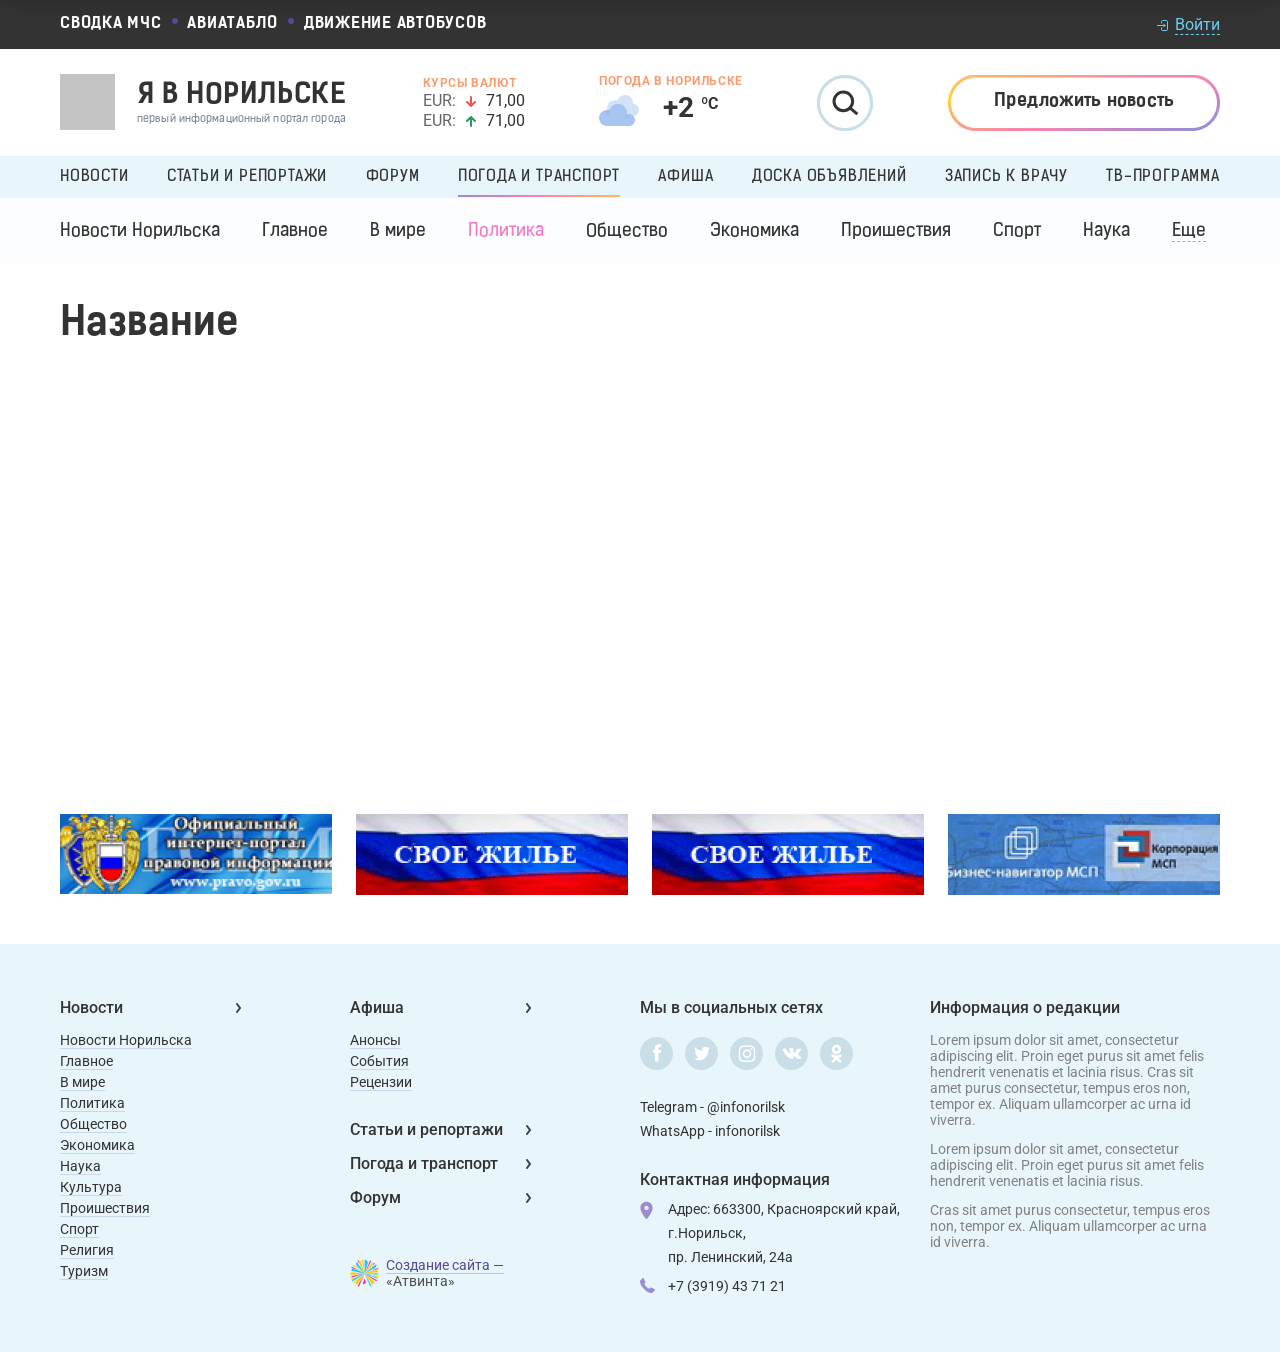
<file: src/auth-in.html>
<!DOCTYPE html>
<html lang="ru">
<head>
	<meta charset="UTF-8">
	<title>Title</title>
	<meta name="viewport" content="initial-scale=1, maximum-scale=1" />
	<link rel="stylesheet" href="template/styles/css/style.css" />
	<link rel="stylesheet" href="template/styles/css/responsive.css" />
	<script src="template/scripts/libs.js"></script>
	<script src="template/scripts/common.js"></script>
	<!--[if lt IE 9]>
	<script>
		document.createElement('header');
		document.createElement('nav');
		document.createElement('main');
		document.createElement('section');
		document.createElement('article');
		document.createElement('aside');
		document.createElement('footer');
	</script>
	<![endif]-->
</head>
<body>

<div class="panel">
	<div class="case">
		<div class="panel__wrap row i-mid">
			<div class="panel__logo logo"><img src="upload/logo.png" alt="" class="logo__img"></div>
			<div class="panel__nav">
				<ul>
					<li><a href="">Новости</a></li>
					<li><a href="">Статьи и репортажи</a></li>
					<li><a href="">Форум</a></li>
					<li><a href="">Погода и транспорт</a></li>
					<li><a href="">Афиша</a></li>
					<li><a href="">Доска объявлений</a></li>
				</ul>
			</div>
			<div class="panel__auth auth">
				<div class="auth__text">
					<div class="auth__link auth__link_enter"><svg class="icon icon-enter" width="11" height="11" viewBox="0 0 11 11" fill="none" xmlns="http://www.w3.org/2000/svg"><path d="M6 7.5V9C6 9.55228 5.55228 10 5 10H1C0.447715 10 0 9.55228 0 9V1C0 0.447715 0.447715 0 1 0H5C5.55228 0 6 0.447715 6 1V2.5M10 5H2.5M2.5 5L4 3.5M2.5 5L4 6.5" transform="translate(10.5 0.5) scale(-1 1)" stroke="#333333" stroke-linecap="round" stroke-linejoin="round"/></svg><a href=""><span>Войти</span></a></div>
				</div>
			</div>
			<div class="panel__search search">
				<div class="search__btn-open"><svg class="icon icon-search" width="27" height="26" viewBox="0 0 27 26" fill="none" xmlns="http://www.w3.org/2000/svg"><path d="M23.3333 22.1667L15.9391 15.9269M15.9391 15.9269C17.6245 14.2384 18.6667 11.9076 18.6667 9.33333C18.6667 4.17868 14.488 0 9.33333 0C4.17868 0 0 4.17868 0 9.33333C0 14.488 4.17868 18.6667 9.33333 18.6667C11.9137 18.6667 14.2496 17.6195 15.9391 15.9269Z" transform="translate(2 2)" stroke="#333333" stroke-width="3"/></svg></div>
				<div class="search__wrap">
					<input type="text" class="search__input input" placeholder="Введите запрос">
					<button class="search__btn"><svg class="icon icon-search" width="27" height="26" viewBox="0 0 27 26" fill="none" xmlns="http://www.w3.org/2000/svg"><path d="M23.3333 22.1667L15.9391 15.9269M15.9391 15.9269C17.6245 14.2384 18.6667 11.9076 18.6667 9.33333C18.6667 4.17868 14.488 0 9.33333 0C4.17868 0 0 4.17868 0 9.33333C0 14.488 4.17868 18.6667 9.33333 18.6667C11.9137 18.6667 14.2496 17.6195 15.9391 15.9269Z" transform="translate(2 2)" stroke="#333333" stroke-width="3"/></svg></button>
				</div>
			</div>
		</div>
	</div>
</div>

<header class="header">
	<div class="header__top">
		<div class="case">
			<div class="header__top-wrap row between i-mid">
				<div class="header__small-nav">
					<ul>
						<li><a href="">СВОДКА МЧС</a></li>
						<li><a href="">АВИАТАБЛО</a></li>
						<li><a href="">ДВИЖЕНИЕ АВТОБУСОВ</a></li>
					</ul>
				</div>
				<div class="header__auth auth">
					<div class="auth__link auth__link_enter"><svg class="icon icon-enter" width="11" height="11" viewBox="0 0 11 11" fill="none" xmlns="http://www.w3.org/2000/svg"><path d="M6 7.5V9C6 9.55228 5.55228 10 5 10H1C0.447715 10 0 9.55228 0 9V1C0 0.447715 0.447715 0 1 0H5C5.55228 0 6 0.447715 6 1V2.5M10 5H2.5M2.5 5L4 3.5M2.5 5L4 6.5" transform="translate(10.5 0.5) scale(-1 1)" stroke="#6BCEF3" stroke-linecap="round" stroke-linejoin="round"/></svg><a href=""><span>Войти</span></a></div>
				</div>
				<div class="header__rates hidden rates">
					<div class="rates__title">Курсы валют</div>
					<div class="rates__list">
						<div class="rates__item">
							<div class="rates__name">EUR:</div>
							<div class="rates__status"><svg class="icon icon-arrow-down-red" width="10" height="11" viewBox="0 0 10 11" fill="none" xmlns="http://www.w3.org/2000/svg"><path d="M4 0V9M4 0L0 4M4 0L8 4" transform="translate(1 10) scale(1 -1)" stroke="#EF5252" stroke-width="2" stroke-linecap="round" stroke-linejoin="round"/></svg></div>
							<div class="rates__count">71,00</div>
						</div>
						<div class="rates__item">
							<div class="rates__name">EUR:</div>
							<div class="rates__status"><svg class="icon icon-arrow-up-green" width="10" height="11" viewBox="0 0 10 11" fill="none" xmlns="http://www.w3.org/2000/svg"><path d="M4 0V9M4 0L0 4M4 0L8 4" transform="translate(1 1)" stroke="#259C5C" stroke-width="2" stroke-linecap="round" stroke-linejoin="round"/></svg></div>
							<div class="rates__count">71,00</div>
						</div>
					</div>
				</div>
				<div class="header__weather hidden weather">
					<div class="weather__title">Норильск</div>
					<div class="weather__wrap">
						<div class="weather__img"><img src="upload/weather/cloudy.png" alt=""></div>
						<div class="weather__count"><strong>+2 </strong><span>ºС</span></div>
					</div>
				</div>
				<div class="header__search hidden search">
					<div class="search__btn-open"><svg class="icon icon-search" width="27" height="26" viewBox="0 0 27 26" fill="none" xmlns="http://www.w3.org/2000/svg"><path d="M23.3333 22.1667L15.9391 15.9269M15.9391 15.9269C17.6245 14.2384 18.6667 11.9076 18.6667 9.33333C18.6667 4.17868 14.488 0 9.33333 0C4.17868 0 0 4.17868 0 9.33333C0 14.488 4.17868 18.6667 9.33333 18.6667C11.9137 18.6667 14.2496 17.6195 15.9391 15.9269Z" transform="translate(2 2)" stroke="#333333" stroke-width="3"/></svg></div>
					<div class="search__wrap">
						<input type="text" class="search__input input" placeholder="Введите запрос">
						<button class="search__btn"><svg class="icon icon-search" width="27" height="26" viewBox="0 0 27 26" fill="none" xmlns="http://www.w3.org/2000/svg"><path d="M23.3333 22.1667L15.9391 15.9269M15.9391 15.9269C17.6245 14.2384 18.6667 11.9076 18.6667 9.33333C18.6667 4.17868 14.488 0 9.33333 0C4.17868 0 0 4.17868 0 9.33333C0 14.488 4.17868 18.6667 9.33333 18.6667C11.9137 18.6667 14.2496 17.6195 15.9391 15.9269Z" transform="translate(2 2)" stroke="#333333" stroke-width="3"/></svg></button>
					</div>
				</div>
				<div class="header__mobile-btn hidden">
					<span></span>
					<span></span>
					<span></span>
				</div>
			</div>
		</div>
	</div>
	<div class="header__middle">
		<div class="case">
			<div class="header__mid-wrap row i-mid between">
				<a href="" class="header__logo logo">
					<div class="logo__img"><img src="upload/logo.png" alt=""></div>
					<span class="logo__content">
						<span class="logo__title">Я В НОРИЛЬСКЕ</span>
						<span class="logo__desc">первый информационный портал города</span>
					</span>
				</a>
				<div class="header__rates rates">
					<div class="rates__title">Курсы валют</div>
					<div class="rates__list">
						<div class="rates__item">
							<div class="rates__name">EUR:</div>
							<div class="rates__status"><svg class="icon icon-arrow-down-red" width="10" height="11" viewBox="0 0 10 11" fill="none" xmlns="http://www.w3.org/2000/svg"><path d="M4 0V9M4 0L0 4M4 0L8 4" transform="translate(1 10) scale(1 -1)" stroke="#EF5252" stroke-width="2" stroke-linecap="round" stroke-linejoin="round"/></svg></div>
							<div class="rates__count">71,00</div>
						</div>
						<div class="rates__item">
							<div class="rates__name">EUR:</div>
							<div class="rates__status"><svg class="icon icon-arrow-up-green" width="10" height="11" viewBox="0 0 10 11" fill="none" xmlns="http://www.w3.org/2000/svg"><path d="M4 0V9M4 0L0 4M4 0L8 4" transform="translate(1 1)" stroke="#259C5C" stroke-width="2" stroke-linecap="round" stroke-linejoin="round"/></svg></div>
							<div class="rates__count">71,00</div>
						</div>
					</div>
				</div>
				<div class="header__weather weather">
					<div class="weather__title">ПОгода в норильске</div>
					<div class="weather__wrap">
						<div class="weather__img"><img src="upload/weather/cloudy.png" alt=""></div>
						<div class="weather__count"><strong>+2 </strong><span>ºС</span></div>
					</div>
				</div>
				<div class="header__search search">
					<div class="search__btn-open"><svg class="icon icon-search" width="27" height="26" viewBox="0 0 27 26" fill="none" xmlns="http://www.w3.org/2000/svg"><path d="M23.3333 22.1667L15.9391 15.9269M15.9391 15.9269C17.6245 14.2384 18.6667 11.9076 18.6667 9.33333C18.6667 4.17868 14.488 0 9.33333 0C4.17868 0 0 4.17868 0 9.33333C0 14.488 4.17868 18.6667 9.33333 18.6667C11.9137 18.6667 14.2496 17.6195 15.9391 15.9269Z" transform="translate(2 2)" stroke="#333333" stroke-width="3"/></svg></div>
					<div class="search__wrap">
						<input type="text" class="search__input input" placeholder="Введите запрос">
						<button class="search__btn"><svg class="icon icon-search" width="27" height="26" viewBox="0 0 27 26" fill="none" xmlns="http://www.w3.org/2000/svg"><path d="M23.3333 22.1667L15.9391 15.9269M15.9391 15.9269C17.6245 14.2384 18.6667 11.9076 18.6667 9.33333C18.6667 4.17868 14.488 0 9.33333 0C4.17868 0 0 4.17868 0 9.33333C0 14.488 4.17868 18.6667 9.33333 18.6667C11.9137 18.6667 14.2496 17.6195 15.9391 15.9269Z" transform="translate(2 2)" stroke="#333333" stroke-width="3"/></svg></button>
					</div>
				</div>
				<a href="" class="header__suggest btn btn_border-color">Предложить новость</a>
			</div>
		</div>
	</div>
	<div class="header__bottom">
		<div class="header__auth-wrap hidden">
			<div class="header__auth auth">
				<div class="auth__link auth__link_enter"><svg class="icon icon-enter" width="11" height="11" viewBox="0 0 11 11" fill="none" xmlns="http://www.w3.org/2000/svg"><path d="M6 7.5V9C6 9.55228 5.55228 10 5 10H1C0.447715 10 0 9.55228 0 9V1C0 0.447715 0.447715 0 1 0H5C5.55228 0 6 0.447715 6 1V2.5M10 5H2.5M2.5 5L4 3.5M2.5 5L4 6.5" transform="translate(10.5 0.5) scale(-1 1)" stroke="#333333" stroke-linecap="round" stroke-linejoin="round"/></svg><a href=""><span>Войти</span></a></div>
			</div>
		</div>
		<div class="header__nav">
			<div class="case">
				<ul>
					<li>
						<a href="">Новости</a>
						<ul>
							<li><a href="">Новости Норильска</a></li>
							<li><a href="">Главное</a></li>
							<li><a href="">В мире</a></li>
							<li><a href="">Политика</a></li>
							<li><a href="">Общество</a></li>
							<li><a href="">Экономика</a></li>
							<li><a href="">Проишествия</a></li>
							<li><a href="">Спорт</a></li>
							<li><a href="">Наука</a></li>
						</ul>
					</li>
					<li>
						<a href="">Статьи и репортажи</a>
						<ul>
							<li><a href="">Название 1</a></li>
							<li><a href="">Название 2</a></li>
							<li><a href="">Название 3</a></li>
						</ul>
					</li>
					<li><a href="">Форум</a></li>
					<li class="selected">
						<a href="">Погода и транспорт</a>
						<ul>
							<li><a href="">Погода</a></li>
							<li><a href="">Сводка МЧС</a></li>
							<li><a href="">Аэропорт Норильска</a></li>
							<li><a href="">Раписание автобусов</a></li>
							<li><a href="">Курсы валют</a></li>
						</ul>
					</li>
					<li><a href="">Афиша</a></li>
					<li><a href="">Доска объявлений</a></li>
					<li><a href="">Запись к врачу</a></li>
					<li><a href="">ТВ-программа</a></li>
				</ul>
			</div>
		</div>
		<div class="header__subnav">
			<div class="case">
				<ul>
					<li><a href="">Новости Норильска</a></li>
					<li><a href="">Главное</a></li>
					<li><a href="">В мире</a></li>
					<li class="selected"><a href="">Политика</a></li>
					<li><a href="">Общество</a></li>
					<li><a href="">Экономика</a></li>
					<li><a href="">Проишествия</a></li>
					<li><a href="">Спорт</a></li>
					<li><a href="">Наука</a></li>
					<li class="link-more">
						<a href="#">Еще</a>
						<ul>
							<li><a href="">Культура</a></li>
							<li><a href="">Религия</a></li>
							<li><a href="">Туризм</a></li>
						</ul>
					</li>
				</ul>
			</div>
		</div>
	</div>
</header>

<main class="main">
	<div class="return">
		<div class="case">
			
		</div>
	</div>
	<div class="main-title">
		<div class="case">
			<div class="main-title__wrap title"><h1>Название</h1></div>
		</div>
	</div>
	<div class="header__subnav hidden">
		<div class="case">
			<div class="header__subnav-selected">Политика</div>
			<ul>
				<li><a href="">Новости Норильска</a></li>
				<li><a href="">Главное</a></li>
				<li><a href="">В мире</a></li>
				<li class="selected"><a href="">Политика</a></li>
				<li><a href="">Общество</a></li>
				<li><a href="">Экономика</a></li>
				<li><a href="">Проишествия</a></li>
				<li><a href="">Спорт</a></li>
				<li><a href="">Наука</a></li>
				<li class="link-more">
					<a href="#">Еще</a>
					<ul>
						<li><a href="">Культура</a></li>
						<li><a href="">Религия</a></li>
						<li><a href="">Туризм</a></li>
					</ul>
				</li>
			</ul>
		</div>
	</div>
	<div class="page">
		<div class="case">
			<div class="page__wrap row between">
				
			</div>
		</div>
	</div>
	<div class="logos logos_bottom">
		<div class="case">
			<ul>
				<li><a href=""><img src="upload/logos/4.png" alt=""></a></li>
				<li><a href=""><img src="upload/logos/5.png" alt=""></a></li>
				<li><a href=""><img src="upload/logos/5.png" alt=""></a></li>
				<li><a href=""><img src="upload/logos/6.png" alt=""></a></li>
			</ul>
		</div>
	</div>
</main>

<footer class="footer">
	<div class="case">
		<div class="footer__wrap row">
			<div class="footer__nav-left">
				<div class="footer__nav">
					<ul>
						<li class="main-link"><a href="">Новости</a><svg width="6" height="10" viewBox="0 0 6 10" fill="none" xmlns="http://www.w3.org/2000/svg"><path d="M0 0L3 4L0 8" transform="translate(1 1)" stroke="#3E3E4E" stroke-width="2" stroke-linecap="round"/></svg></li>
						<li><a href="">Новости Норильска</a></li>
						<li><a href="">Главное</a></li>
						<li><a href="">В мире</a></li>
						<li><a href="">Политика</a></li>
						<li><a href="">Общество</a></li>
						<li><a href="">Экономика</a></li>
						<li><a href="">Наука</a></li>
						<li><a href="">Культура</a></li>
						<li><a href="">Проишествия</a></li>
						<li><a href="">Спорт</a></li>
						<li><a href="">Религия</a></li>
						<li><a href="">Туризм</a></li>
					</ul>
				</div>
			</div>
			<div class="footer__nav-right">
				<div class="footer__nav">
					<ul>
						<li class="main-link"><a href="">Афиша</a><svg width="6" height="10" viewBox="0 0 6 10" fill="none" xmlns="http://www.w3.org/2000/svg"><path d="M0 0L3 4L0 8" transform="translate(1 1)" stroke="#3E3E4E" stroke-width="2" stroke-linecap="round"/></svg></li>
						<li><a href="">Анонсы</a></li>
						<li><a href="">События</a></li>
						<li><a href="">Рецензии</a></li>
						<li class="main-link main-link_margin"><a href="">Статьи и репортажи</a><svg width="6" height="10" viewBox="0 0 6 10" fill="none" xmlns="http://www.w3.org/2000/svg"><path d="M0 0L3 4L0 8" transform="translate(1 1)" stroke="#3E3E4E" stroke-width="2" stroke-linecap="round"/></svg></li>
						<li class="main-link"><a href="">Погода и транспорт</a><svg width="6" height="10" viewBox="0 0 6 10" fill="none" xmlns="http://www.w3.org/2000/svg"><path d="M0 0L3 4L0 8" transform="translate(1 1)" stroke="#3E3E4E" stroke-width="2" stroke-linecap="round"/></svg></li>
						<li class="main-link"><a href="">Форум</a><svg width="6" height="10" viewBox="0 0 6 10" fill="none" xmlns="http://www.w3.org/2000/svg"><path d="M0 0L3 4L0 8" transform="translate(1 1)" stroke="#3E3E4E" stroke-width="2" stroke-linecap="round"/></svg></li>
					</ul>
				</div>
				<div class="footer__dev dev">
					<div class="dev__img"><img src="upload/dev.png" alt=""></div>
					<div class="dev__link"><a href="">Создание сайта — </a>«Атвинта»</div>
				</div>
			</div>
			<div class="footer__data-left">
				<div class="footer__socials socials">
					<p>Мы в социальных сетях</p>
					<ul>
						<li><a href="" target="_blank"><svg class="icon icon-facebook" width="10" height="18" viewBox="0 0 10 18" fill="none" xmlns="http://www.w3.org/2000/svg"><path fill-rule="evenodd" clip-rule="evenodd" d="M5.4853 17.25H1.82769V8.62392H0V5.65165H1.82769V3.86721C1.82769 1.44258 2.85915 0 5.79149 0H8.23214V2.97335H6.70673C5.5652 2.97335 5.48977 3.38871 5.48977 4.16389L5.48474 5.65165H8.2489L7.92538 8.62392H5.48474L5.4853 17.25Z" transform="translate(0.998047 0.246094)" fill="white"/></svg></a></li>
						<li><a href="" target="_blank"><svg class="icon icon-twitter" width="16" height="15" viewBox="0 0 16 15" fill="none" xmlns="http://www.w3.org/2000/svg"><path fill-rule="evenodd" clip-rule="evenodd" d="M13.8928 2.1343C14.5601 1.71309 15.0722 1.04521 15.3125 0.249603C14.6877 0.640582 13.9972 0.923335 13.2605 1.07641C12.6726 0.413404 11.8324 0 10.9025 0C9.11857 0 7.67291 1.52589 7.67291 3.40766C7.67291 3.67482 7.69971 3.93514 7.75517 4.18377C5.0709 4.04142 2.69074 2.68615 1.09626 0.623032C0.818037 1.12809 0.659051 1.71309 0.659051 2.3371C0.659051 3.51881 1.22937 4.56207 2.09639 5.17438C1.56675 5.15683 1.06853 5.0018 0.632245 4.7483V4.79023C0.632245 6.4419 1.74514 7.81959 3.22501 8.13159C2.95325 8.21154 2.66856 8.25151 2.37277 8.25151C2.16479 8.25151 1.96144 8.23104 1.76548 8.19106C2.17588 9.54438 3.3692 10.5311 4.78343 10.5574C3.67701 11.472 2.28403 12.016 0.770895 12.016C0.510233 12.016 0.252344 12.0014 0 11.9692C1.42995 12.9355 3.12795 13.5 4.95259 13.5C10.8961 13.5 14.1442 8.30709 14.1442 3.80352C14.1442 3.65531 14.1423 3.50809 14.1359 3.36281C14.7672 2.88213 15.3162 2.28152 15.7479 1.59804C15.1683 1.8691 14.5453 2.0524 13.8928 2.1343Z" transform="translate(0.25 0.74707)" fill="white"/></svg></a></li>
						<li><a href="" target="_blank"><svg class="icon icon-instagram" width="18" height="17" viewBox="0 0 18 17" fill="none" xmlns="http://www.w3.org/2000/svg"><path fill-rule="evenodd" clip-rule="evenodd" d="M8.24893 1.48828C10.4515 1.48828 10.7124 1.49666 11.5822 1.53636C12.3864 1.57307 12.8232 1.70747 13.1139 1.82042C13.4989 1.97008 13.7737 2.14888 14.0624 2.43756C14.351 2.72624 14.5298 3.00109 14.6794 3.38615C14.7924 3.67689 14.9267 4.11372 14.9635 4.91805C15.0031 5.78802 15.0115 6.04892 15.0115 8.25178C15.0115 10.4546 15.0031 10.7155 14.9635 11.5855C14.9267 12.3898 14.7924 12.8267 14.6794 13.1174C14.5298 13.5025 14.351 13.7773 14.0624 14.066C13.7737 14.3547 13.4989 14.5335 13.1139 14.6831C12.8232 14.7961 12.3864 14.9305 11.5822 14.9672C10.7125 15.0069 10.4516 15.0153 8.24893 15.0153C6.04623 15.0153 5.78536 15.0069 4.91568 14.9672C4.11142 14.9305 3.67465 14.7961 3.38398 14.6831C2.99894 14.5335 2.72412 14.3547 2.43548 14.066C2.14684 13.7773 1.96806 13.5025 1.81845 13.1174C1.70548 12.8267 1.5711 12.3898 1.5344 11.5855C1.49471 10.7155 1.48633 10.4546 1.48633 8.25178C1.48633 6.04892 1.49471 5.78802 1.5344 4.91809C1.5711 4.11372 1.70548 3.67689 1.81845 3.38615C1.96806 3.00109 2.14684 2.72624 2.43548 2.43756C2.72412 2.14888 2.99894 1.97008 3.38398 1.82042C3.67465 1.70747 4.11142 1.57307 4.91565 1.53636C5.78549 1.49666 6.04636 1.48828 8.24893 1.48828ZM8.24888 0C6.0086 0 5.72772 0.00949704 4.84789 0.0496466C3.96986 0.0897307 3.37025 0.229173 2.84552 0.433131C2.30309 0.643965 1.84306 0.92606 1.38448 1.3847C0.925904 1.84334 0.643846 2.30343 0.43304 2.84594C0.22911 3.37073 0.089686 3.97042 0.0496072 4.84857C0.00946303 5.72849 0 6.00943 0 8.25002C0 10.4906 0.00946303 10.7715 0.0496072 11.6515C0.089686 12.5296 0.22911 13.1293 0.43304 13.6541C0.643846 14.1966 0.925904 14.6567 1.38448 15.1153C1.84306 15.574 2.30309 15.8561 2.84552 16.0669C3.37025 16.2709 3.96986 16.4103 4.84789 16.4504C5.72772 16.4905 6.0086 16.5 8.24888 16.5C10.4892 16.5 10.7701 16.4905 11.6499 16.4504C12.5279 16.4103 13.1275 16.2709 13.6522 16.0669C14.1947 15.8561 14.6547 15.574 15.1133 15.1153C15.5719 14.6567 15.8539 14.1966 16.0647 13.6541C16.2687 13.1293 16.4081 12.5296 16.4482 11.6515C16.4883 10.7715 16.4978 10.4906 16.4978 8.25002C16.4978 6.00943 16.4883 5.72849 16.4482 4.84857C16.4081 3.97042 16.2687 3.37073 16.0647 2.84594C15.8539 2.30343 15.5719 1.84334 15.1133 1.3847C14.6547 0.92606 14.1947 0.643965 13.6522 0.433131C13.1275 0.229173 12.5279 0.0897307 11.6499 0.0496466C10.7701 0.00949704 10.4892 0 8.24888 0ZM8.26441 4.02734C5.92327 4.02734 4.02539 5.92548 4.02539 8.26693C4.02539 10.6084 5.92327 12.5065 8.26441 12.5065C10.6055 12.5065 12.5034 10.6084 12.5034 8.26693C12.5034 5.92548 10.6055 4.02734 8.26441 4.02734ZM8.26337 11.0177C6.74369 11.0177 5.51172 9.78557 5.51172 8.26569C5.51172 6.74581 6.74369 5.51367 8.26337 5.51367C9.78305 5.51367 11.015 6.74581 11.015 8.26569C11.015 9.78557 9.78305 11.0177 8.26337 11.0177ZM13.6164 3.83116C13.6164 4.37381 13.1767 4.81372 12.6344 4.81372C12.092 4.81372 11.6523 4.37381 11.6523 3.83116C11.6523 3.28851 12.092 2.84863 12.6344 2.84863C13.1767 2.84863 13.6164 3.28851 13.6164 3.83116Z" transform="translate(0.751953 0.49707)" fill="white"/></svg></a></li>
						<li><a href="" target="_blank"><svg class="icon icon-vk" width="20" height="11" viewBox="0 0 20 11" fill="none" xmlns="http://www.w3.org/2000/svg"><path fill-rule="evenodd" clip-rule="evenodd" d="M10.2932 10.4561C10.2932 10.4561 10.6315 10.4192 10.8048 10.2365C10.9634 10.069 10.9579 9.75308 10.9579 9.75308C10.9579 9.75308 10.9368 8.27767 11.6346 8.05983C12.3223 7.84558 13.2054 9.48662 14.1425 10.1177C14.8504 10.5948 15.3877 10.4903 15.3877 10.4903L17.8918 10.4561C17.8918 10.4561 19.2012 10.3769 18.5805 9.366C18.5291 9.28318 18.2183 8.61794 16.7191 7.25146C15.1484 5.82106 15.3593 6.05241 17.25 3.5778C18.4017 2.07088 18.862 1.15089 18.718 0.757509C18.5814 0.381231 17.7341 0.481152 17.7341 0.481152L14.9155 0.498255C14.9155 0.498255 14.7064 0.47035 14.5514 0.561269C14.4001 0.650387 14.302 0.85833 14.302 0.85833C14.302 0.85833 13.8564 2.02407 13.2613 3.01608C12.006 5.10811 11.5044 5.21884 11.299 5.08921C10.8213 4.78585 10.9405 3.87216 10.9405 3.22312C10.9405 1.195 11.2541 0.349725 10.3307 0.130979C10.0245 0.0580639 9.79892 0.010354 9.01494 0.0022523C8.00906 -0.00764976 7.15813 0.00585307 6.67582 0.237201C6.35489 0.391133 6.10732 0.735005 6.25861 0.754809C6.44475 0.779114 6.86655 0.866432 7.09028 1.16529C7.37912 1.55147 7.36903 2.41745 7.36903 2.41745C7.36903 2.41745 7.535 4.80475 6.98116 5.10091C6.60155 5.30436 6.08073 4.88937 4.96114 2.99087C4.38806 2.01867 3.95526 0.943848 3.95526 0.943848C3.95526 0.943848 3.87182 0.743106 3.72236 0.635084C3.54172 0.504557 3.28956 0.464048 3.28956 0.464048L0.611176 0.481152C0.611176 0.481152 0.208639 0.491954 0.0610117 0.66389C-0.0701108 0.816022 0.0509254 1.13199 0.0509254 1.13199C0.0509254 1.13199 2.14797 5.94889 4.52285 8.37669C6.70058 10.602 9.17265 10.4561 9.17265 10.4561H10.2932Z" transform="translate(0.503906 0.240234)" fill="white"/></svg></a></li>
						<li><a href="" target="_blank"><svg class="icon icon-ok" width="11" height="19" viewBox="0 0 11 19" fill="none" xmlns="http://www.w3.org/2000/svg"><path fill-rule="evenodd" clip-rule="evenodd" d="M7.17337 4.64355C7.17337 3.58301 6.30423 2.7207 5.23783 2.7207C4.16947 2.7207 3.30033 3.58301 3.30033 4.64355C3.30033 5.70312 4.16947 6.56641 5.23783 6.56641C6.30423 6.56641 7.17337 5.70312 7.17337 4.64355ZM9.91361 4.64551C9.91361 7.20605 7.81595 9.28906 5.23587 9.28906C2.65579 9.28906 0.558138 7.20605 0.558138 4.64551C0.558138 2.08398 2.65579 0 5.23587 0C7.81595 0 9.91361 2.08398 9.91361 4.64551ZM9.85697 11.9639C9.01126 12.4912 8.09329 12.8652 7.14212 13.0811L9.75736 15.6777C10.2925 16.209 10.2925 17.0713 9.75736 17.6025C9.2222 18.1338 8.35306 18.1338 7.81986 17.6025L5.24759 15.0508L2.67923 17.6025C2.41165 17.8682 2.06009 18.001 1.71048 18.001C1.35892 18.001 1.00931 17.8682 0.741732 17.6025C0.206575 17.0713 0.206575 16.209 0.739779 15.6777L3.35501 13.0811C2.40384 12.8652 1.48587 12.4912 0.640169 11.9639C-0.000455878 11.5635 -0.191862 10.7236 0.210482 10.0879C0.612825 9.4502 1.45853 9.25879 2.09915 9.65918C4.01517 10.8555 6.48197 10.8564 8.39798 9.65918C9.03861 9.25879 9.88431 9.4502 10.2867 10.0879C10.691 10.7236 10.4976 11.5635 9.85697 11.9639Z" transform="translate(0.251953 0.74707)" fill="white"/></svg></a></li>
					</ul>
				</div>
				<div class="footer__messagers messagers">
					<p>Telegram - <a href="">@infonorilsk</a></p>
					<p>WhatsApp - <a href="">infonorilsk</a></p>
				</div>
				<div class="footer__contacts contacts">
					<div class="contacts__title">Контактная информация</div>
					<div class="contacts__text">
						<ul>
							<li><svg class="icon icon-marker" width="13" height="19" viewBox="0 0 13 19" fill="none" xmlns="http://www.w3.org/2000/svg"><path d="M6.125 0C2.73875 0 0 2.73875 0 6.125C0 10.7188 6.125 17.5 6.125 17.5C6.125 17.5 12.25 10.7188 12.25 6.125C12.25 2.73875 9.51125 0 6.125 0ZM6.125 8.3125C4.9175 8.3125 3.9375 7.3325 3.9375 6.125C3.9375 4.9175 4.9175 3.9375 6.125 3.9375C7.3325 3.9375 8.3125 4.9175 8.3125 6.125C8.3125 7.3325 7.3325 8.3125 6.125 8.3125Z" transform="translate(0.375 0.75)" fill="#9A8CD4"/></svg>Адрес: 663300, Красноярский край,  г.Норильск, <br>пр. Ленинский, 24а</li>
							<li><svg class="icon icon-phone" width="15" height="15" viewBox="0 0 15 15" fill="none" xmlns="http://www.w3.org/2000/svg"><path d="M14.9929 11.8379C15.0246 12.0816 14.9504 12.2934 14.7705 12.4735L12.6586 14.5709C12.5633 14.6768 12.4389 14.7669 12.2854 14.841C12.1319 14.9152 11.9811 14.9628 11.8329 14.984C11.8224 14.984 11.7905 14.9867 11.7376 14.992C11.6847 14.9973 11.6159 15 11.5312 15C11.33 15 11.0045 14.9656 10.5545 14.8967C10.1046 14.8278 9.55416 14.6583 8.90316 14.3882C8.252 14.1181 7.51363 13.7128 6.68792 13.1726C5.86222 12.6325 4.98353 11.8909 4.05193 10.9481C3.31089 10.2171 2.69689 9.51799 2.20992 8.85065C1.72295 8.18325 1.33125 7.56619 1.03484 6.99946C0.738395 6.43272 0.516082 5.91895 0.367874 5.45815C0.219666 4.99734 0.119096 4.6001 0.0661644 4.26641C0.0132329 3.93273 -0.00793973 3.67054 0.00264658 3.47987C0.0132329 3.28919 0.018526 3.18326 0.018526 3.16207C0.0396986 3.01377 0.087337 2.86281 0.161441 2.70921C0.235545 2.55561 0.325529 2.43114 0.431392 2.3358L2.54336 0.222457C2.69157 0.0741524 2.86095 -1.67136e-10 3.0515 -1.67136e-10C3.18912 -1.67136e-10 3.31087 0.0397245 3.41673 0.119174C3.52259 0.198623 3.61258 0.29661 3.68668 0.413135L5.38578 3.63876C5.48106 3.80826 5.50752 3.99364 5.46518 4.19491C5.42283 4.39618 5.33285 4.56567 5.19523 4.70338L4.41713 5.48198C4.39596 5.50317 4.37744 5.5376 4.36156 5.58527C4.34568 5.63294 4.33774 5.67266 4.33774 5.70444C4.38008 5.9269 4.47536 6.18113 4.62357 6.46715C4.7506 6.72139 4.94645 7.03124 5.21111 7.3967C5.47576 7.76217 5.85158 8.18322 6.33855 8.65992C6.81493 9.14726 7.23838 9.52591 7.6089 9.79609C7.97935 10.0661 8.2891 10.2648 8.53788 10.3919C8.78666 10.5191 8.97721 10.5959 9.10951 10.6223L9.30795 10.662C9.32913 10.662 9.36361 10.654 9.4112 10.6382C9.45884 10.6223 9.49324 10.6037 9.51444 10.5825L10.4195 9.66092C10.6102 9.49146 10.8324 9.40671 11.0865 9.40671C11.2665 9.40671 11.4094 9.43847 11.5152 9.50205H11.5311L14.5958 11.3135C14.8182 11.4513 14.9505 11.626 14.9929 11.8379Z" fill="#9A8CD4"/></svg><a href="tel:+73919437121">+7 (3919) 43 71 21</a></li>
						</ul>
					</div>
				</div>
			</div>
			<div class="footer__data-right">
				<div class="footer__text">
					<div class="footer__text-title">Информация о редакции</div>
					<div class="footer__text-content">
						<p>Lorem ipsum dolor sit amet, consectetur adipiscing elit. Proin eget purus sit amet felis hendrerit venenatis et lacinia risus. Cras sit amet purus consectetur, tempus eros non, tempor ex. Aliquam ullamcorper ac urna id viverra.</p>
						<p>Lorem ipsum dolor sit amet, consectetur adipiscing elit. Proin eget purus sit amet felis hendrerit venenatis et lacinia risus.</p>
						<p>Cras sit amet purus consectetur, tempus eros non, tempor ex. Aliquam ullamcorper ac urna id viverra.</p>
					</div>
				</div>
			</div>
		</div>
	</div>
</footer>

<div class="up-btn">
	<div class="up-btn__round"><svg class="icon icon-arrow-top" width="15" height="16" viewBox="0 0 15 16" fill="none" xmlns="http://www.w3.org/2000/svg"><path fill-rule="evenodd" clip-rule="evenodd" d="M0 1.5C0 0.671573 0.723232 0 1.61538 0H12.3846C13.2768 0 14 0.671573 14 1.5C14 2.32843 13.2768 3 12.3846 3H1.61538C0.723232 3 0 2.32843 0 1.5Z" transform="translate(9 2) rotate(90)" fill="#3E3E4E"/><path fill-rule="evenodd" clip-rule="evenodd" d="M0.510859 0.347704C1.1132 -0.182639 2.0084 -0.0966539 2.51035 0.539758L8 7.5L2.51035 14.4602C2.0084 15.0967 1.1132 15.1826 0.510859 14.6523C-0.0914789 14.122 -0.172861 13.1761 0.329088 12.5397L4.30398 7.5L0.329088 2.4603C-0.172861 1.82389 -0.0914789 0.878047 0.510859 0.347704Z" transform="translate(0 8) rotate(-90)" fill="#3E3E4E"/></svg></div>
	<div class="up-btn__text">Наверх</div>
</div>

</body>
</html>
</file>
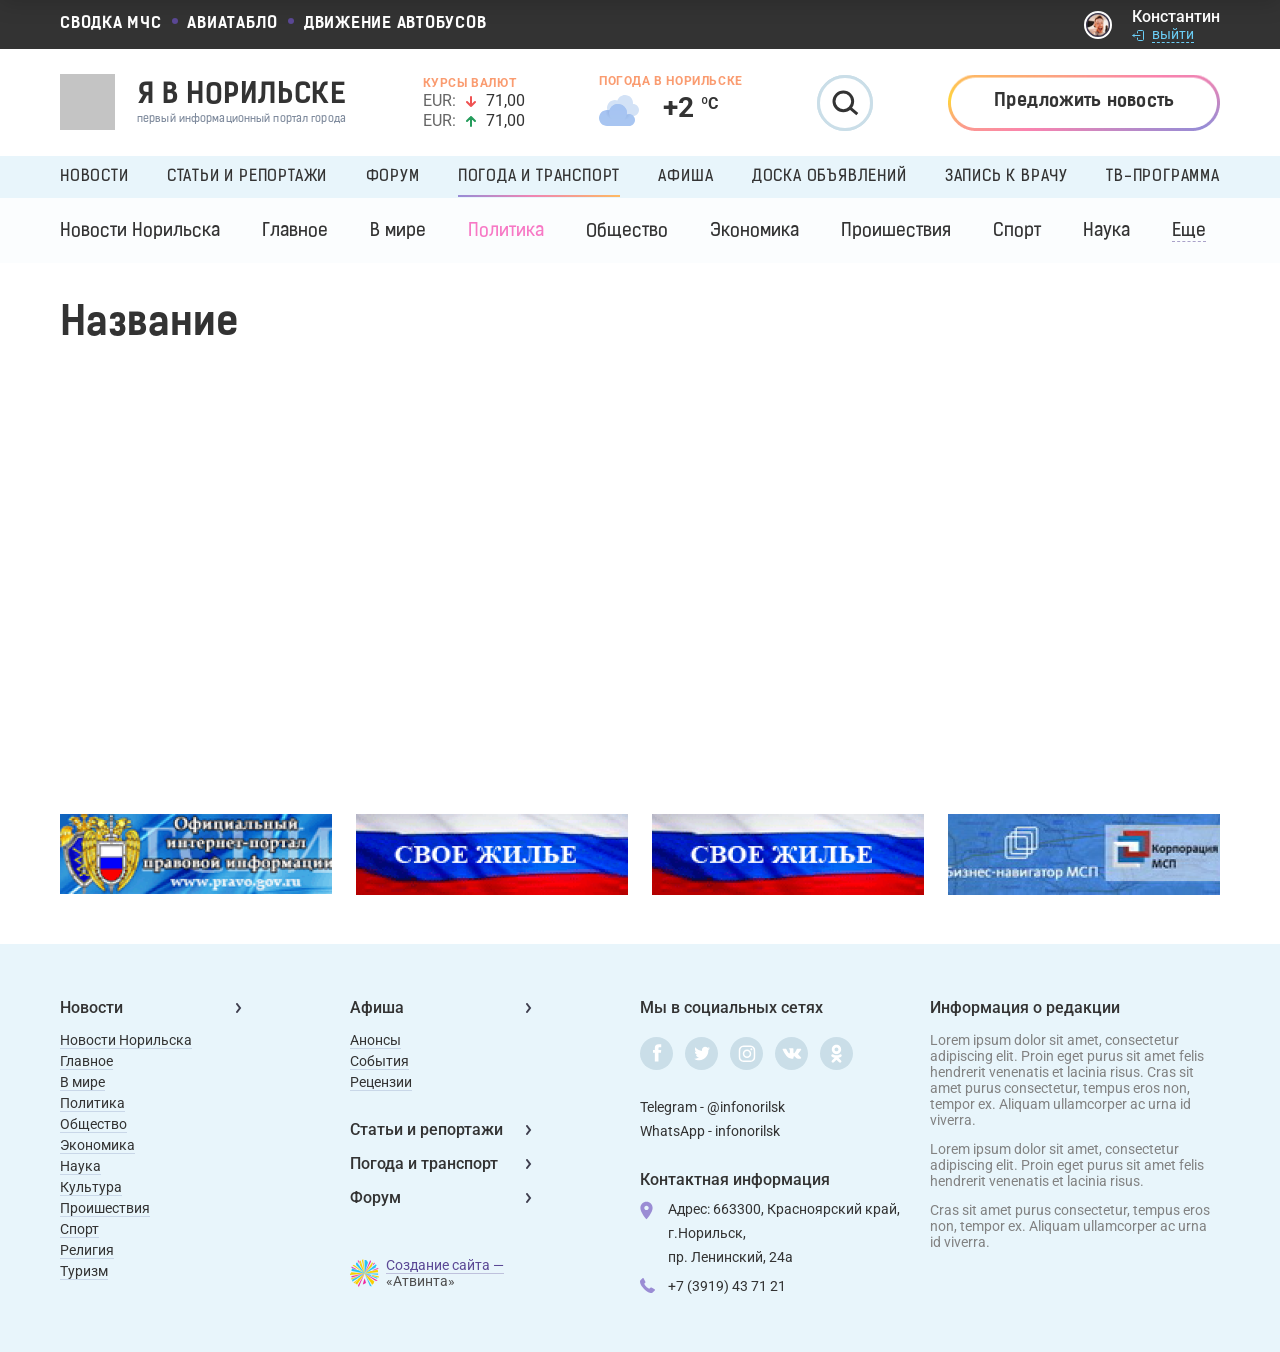
<file: src/auth-out.html>
<!DOCTYPE html>
<html lang="ru">
<head>
	<meta charset="UTF-8">
	<title>Title</title>
	<meta name="viewport" content="initial-scale=1, maximum-scale=1" />
	<link rel="stylesheet" href="template/styles/css/style.css" />
	<link rel="stylesheet" href="template/styles/css/responsive.css" />
	<script src="template/scripts/libs.js"></script>
	<script src="template/scripts/common.js"></script>
	<!--[if lt IE 9]>
	<script>
		document.createElement('header');
		document.createElement('nav');
		document.createElement('main');
		document.createElement('section');
		document.createElement('article');
		document.createElement('aside');
		document.createElement('footer');
	</script>
	<![endif]-->
</head>
<body>

<div class="panel">
	<div class="case">
		<div class="panel__wrap row i-mid">
			<div class="panel__logo logo"><img src="upload/logo.png" alt="" class="logo__img"></div>
			<div class="panel__nav">
				<ul>
					<li><a href="">Новости</a></li>
					<li><a href="">Статьи и репортажи</a></li>
					<li><a href="">Форум</a></li>
					<li><a href="">Погода и транспорт</a></li>
					<li><a href="">Афиша</a></li>
					<li><a href="">Доска объявлений</a></li>
				</ul>
			</div>
			<div class="panel__auth auth">
				<div class="auth__img"><img src="upload/users/1.png" alt=""></div>
				<div class="auth__text">
					<div class="auth__name">Константин</div>
					<div class="auth__link auth__link_quit"><svg class="icon icon-quit" width="12" height="11" viewBox="0 0 12 11" fill="none" xmlns="http://www.w3.org/2000/svg"><path d="M6 7.5V9C6 9.55228 5.55228 10 5 10H1C0.447715 10 0 9.55228 0 9V1C0 0.447715 0.447715 0 1 0H5C5.55228 0 6 0.447715 6 1V2.5M3.5 5H10.5M10.5 5L9 3.5M10.5 5L9 6.5" transform="translate(11.5 0.5) scale(-1 1)" stroke="#333333" stroke-linecap="round" stroke-linejoin="round"/></svg><a href=""><span>выйти</span></a></div>
				</div>
			</div>
			<div class="panel__search search">
				<div class="search__btn-open"><svg class="icon icon-search" width="27" height="26" viewBox="0 0 27 26" fill="none" xmlns="http://www.w3.org/2000/svg"><path d="M23.3333 22.1667L15.9391 15.9269M15.9391 15.9269C17.6245 14.2384 18.6667 11.9076 18.6667 9.33333C18.6667 4.17868 14.488 0 9.33333 0C4.17868 0 0 4.17868 0 9.33333C0 14.488 4.17868 18.6667 9.33333 18.6667C11.9137 18.6667 14.2496 17.6195 15.9391 15.9269Z" transform="translate(2 2)" stroke="#333333" stroke-width="3"/></svg></div>
				<div class="search__wrap">
					<input type="text" class="search__input input" placeholder="Введите запрос">
					<button class="search__btn"><svg class="icon icon-search" width="27" height="26" viewBox="0 0 27 26" fill="none" xmlns="http://www.w3.org/2000/svg"><path d="M23.3333 22.1667L15.9391 15.9269M15.9391 15.9269C17.6245 14.2384 18.6667 11.9076 18.6667 9.33333C18.6667 4.17868 14.488 0 9.33333 0C4.17868 0 0 4.17868 0 9.33333C0 14.488 4.17868 18.6667 9.33333 18.6667C11.9137 18.6667 14.2496 17.6195 15.9391 15.9269Z" transform="translate(2 2)" stroke="#333333" stroke-width="3"/></svg></button>
				</div>
			</div>
		</div>
	</div>
</div>

<header class="header">
	<div class="header__top">
		<div class="case">
			<div class="header__top-wrap row between i-mid">
				<div class="header__small-nav">
					<ul>
						<li><a href="">СВОДКА МЧС</a></li>
						<li><a href="">АВИАТАБЛО</a></li>
						<li><a href="">ДВИЖЕНИЕ АВТОБУСОВ</a></li>
					</ul>
				</div>
				<div class="header__auth auth">
					<div class="auth__img"><img src="upload/users/1.png" alt=""></div>
					<div class="auth__text">
						<div class="auth__name">Константин</div>
						<div class="auth__link auth__link_quit"><svg class="icon icon-quit" width="12" height="11" viewBox="0 0 12 11" fill="none" xmlns="http://www.w3.org/2000/svg"><path d="M6 7.5V9C6 9.55228 5.55228 10 5 10H1C0.447715 10 0 9.55228 0 9V1C0 0.447715 0.447715 0 1 0H5C5.55228 0 6 0.447715 6 1V2.5M3.5 5H10.5M10.5 5L9 3.5M10.5 5L9 6.5" transform="translate(11.5 0.5) scale(-1 1)" stroke="#6BCEF6" stroke-linecap="round" stroke-linejoin="round"/></svg><a href=""><span>выйти</span></a></div>
					</div>
				</div>
				<div class="header__rates hidden rates">
					<div class="rates__title">Курсы валют</div>
					<div class="rates__list">
						<div class="rates__item">
							<div class="rates__name">EUR:</div>
							<div class="rates__status"><svg class="icon icon-arrow-down-red" width="10" height="11" viewBox="0 0 10 11" fill="none" xmlns="http://www.w3.org/2000/svg"><path d="M4 0V9M4 0L0 4M4 0L8 4" transform="translate(1 10) scale(1 -1)" stroke="#EF5252" stroke-width="2" stroke-linecap="round" stroke-linejoin="round"/></svg></div>
							<div class="rates__count">71,00</div>
						</div>
						<div class="rates__item">
							<div class="rates__name">EUR:</div>
							<div class="rates__status"><svg class="icon icon-arrow-up-green" width="10" height="11" viewBox="0 0 10 11" fill="none" xmlns="http://www.w3.org/2000/svg"><path d="M4 0V9M4 0L0 4M4 0L8 4" transform="translate(1 1)" stroke="#259C5C" stroke-width="2" stroke-linecap="round" stroke-linejoin="round"/></svg></div>
							<div class="rates__count">71,00</div>
						</div>
					</div>
				</div>
				<div class="header__weather hidden weather">
					<div class="weather__title">Норильск</div>
					<div class="weather__wrap">
						<div class="weather__img"><img src="upload/weather/cloudy.png" alt=""></div>
						<div class="weather__count"><strong>+2 </strong><span>ºС</span></div>
					</div>
				</div>
				<div class="header__search hidden search">
					<div class="search__btn-open"><svg class="icon icon-search" width="27" height="26" viewBox="0 0 27 26" fill="none" xmlns="http://www.w3.org/2000/svg"><path d="M23.3333 22.1667L15.9391 15.9269M15.9391 15.9269C17.6245 14.2384 18.6667 11.9076 18.6667 9.33333C18.6667 4.17868 14.488 0 9.33333 0C4.17868 0 0 4.17868 0 9.33333C0 14.488 4.17868 18.6667 9.33333 18.6667C11.9137 18.6667 14.2496 17.6195 15.9391 15.9269Z" transform="translate(2 2)" stroke="#333333" stroke-width="3"/></svg></div>
					<div class="search__wrap">
						<input type="text" class="search__input input" placeholder="Введите запрос">
						<button class="search__btn"><svg class="icon icon-search" width="27" height="26" viewBox="0 0 27 26" fill="none" xmlns="http://www.w3.org/2000/svg"><path d="M23.3333 22.1667L15.9391 15.9269M15.9391 15.9269C17.6245 14.2384 18.6667 11.9076 18.6667 9.33333C18.6667 4.17868 14.488 0 9.33333 0C4.17868 0 0 4.17868 0 9.33333C0 14.488 4.17868 18.6667 9.33333 18.6667C11.9137 18.6667 14.2496 17.6195 15.9391 15.9269Z" transform="translate(2 2)" stroke="#333333" stroke-width="3"/></svg></button>
					</div>
				</div>
				<div class="header__mobile-btn hidden">
					<span></span>
					<span></span>
					<span></span>
				</div>
			</div>
		</div>
	</div>
	<div class="header__middle">
		<div class="case">
			<div class="header__mid-wrap row i-mid between">
				<a href="" class="header__logo logo">
					<div class="logo__img"><img src="upload/logo.png" alt=""></div>
					<span class="logo__content">
						<span class="logo__title">Я В НОРИЛЬСКЕ</span>
						<span class="logo__desc">первый информационный портал города</span>
					</span>
				</a>
				<div class="header__rates rates">
					<div class="rates__title">Курсы валют</div>
					<div class="rates__list">
						<div class="rates__item">
							<div class="rates__name">EUR:</div>
							<div class="rates__status"><svg class="icon icon-arrow-down-red" width="10" height="11" viewBox="0 0 10 11" fill="none" xmlns="http://www.w3.org/2000/svg"><path d="M4 0V9M4 0L0 4M4 0L8 4" transform="translate(1 10) scale(1 -1)" stroke="#EF5252" stroke-width="2" stroke-linecap="round" stroke-linejoin="round"/></svg></div>
							<div class="rates__count">71,00</div>
						</div>
						<div class="rates__item">
							<div class="rates__name">EUR:</div>
							<div class="rates__status"><svg class="icon icon-arrow-up-green" width="10" height="11" viewBox="0 0 10 11" fill="none" xmlns="http://www.w3.org/2000/svg"><path d="M4 0V9M4 0L0 4M4 0L8 4" transform="translate(1 1)" stroke="#259C5C" stroke-width="2" stroke-linecap="round" stroke-linejoin="round"/></svg></div>
							<div class="rates__count">71,00</div>
						</div>
					</div>
				</div>
				<div class="header__weather weather">
					<div class="weather__title">ПОгода в норильске</div>
					<div class="weather__wrap">
						<div class="weather__img"><img src="upload/weather/cloudy.png" alt=""></div>
						<div class="weather__count"><strong>+2 </strong><span>ºС</span></div>
					</div>
				</div>
				<div class="header__search search">
					<div class="search__btn-open"><svg class="icon icon-search" width="27" height="26" viewBox="0 0 27 26" fill="none" xmlns="http://www.w3.org/2000/svg"><path d="M23.3333 22.1667L15.9391 15.9269M15.9391 15.9269C17.6245 14.2384 18.6667 11.9076 18.6667 9.33333C18.6667 4.17868 14.488 0 9.33333 0C4.17868 0 0 4.17868 0 9.33333C0 14.488 4.17868 18.6667 9.33333 18.6667C11.9137 18.6667 14.2496 17.6195 15.9391 15.9269Z" transform="translate(2 2)" stroke="#333333" stroke-width="3"/></svg></div>
					<div class="search__wrap">
						<input type="text" class="search__input input" placeholder="Введите запрос">
						<button class="search__btn"><svg class="icon icon-search" width="27" height="26" viewBox="0 0 27 26" fill="none" xmlns="http://www.w3.org/2000/svg"><path d="M23.3333 22.1667L15.9391 15.9269M15.9391 15.9269C17.6245 14.2384 18.6667 11.9076 18.6667 9.33333C18.6667 4.17868 14.488 0 9.33333 0C4.17868 0 0 4.17868 0 9.33333C0 14.488 4.17868 18.6667 9.33333 18.6667C11.9137 18.6667 14.2496 17.6195 15.9391 15.9269Z" transform="translate(2 2)" stroke="#333333" stroke-width="3"/></svg></button>
					</div>
				</div>
				<a href="" class="header__suggest btn btn_border-color">Предложить новость</a>
			</div>
		</div>
	</div>
	<div class="header__bottom">
		<div class="header__auth-wrap hidden">
			<div class="header__auth auth">
				<div class="auth__img"><img src="upload/users/1.png" alt=""></div>
				<div class="auth__text">
					<div class="auth__name">Константин</div>
					<div class="auth__link auth__link_quit"><svg class="icon icon-quit" width="12" height="11" viewBox="0 0 12 11" fill="none" xmlns="http://www.w3.org/2000/svg"><path d="M6 7.5V9C6 9.55228 5.55228 10 5 10H1C0.447715 10 0 9.55228 0 9V1C0 0.447715 0.447715 0 1 0H5C5.55228 0 6 0.447715 6 1V2.5M3.5 5H10.5M10.5 5L9 3.5M10.5 5L9 6.5" transform="translate(11.5 0.5) scale(-1 1)" stroke="#6BCEF6" stroke-linecap="round" stroke-linejoin="round"/></svg><a href=""><span>выйти</span></a></div>
				</div>
			</div>
		</div>
		<div class="header__nav">
			<div class="case">
				<ul>
					<li>
						<a href="">Новости</a>
						<ul>
							<li><a href="">Новости Норильска</a></li>
							<li><a href="">Главное</a></li>
							<li><a href="">В мире</a></li>
							<li><a href="">Политика</a></li>
							<li><a href="">Общество</a></li>
							<li><a href="">Экономика</a></li>
							<li><a href="">Проишествия</a></li>
							<li><a href="">Спорт</a></li>
							<li><a href="">Наука</a></li>
						</ul>
					</li>
					<li>
						<a href="">Статьи и репортажи</a>
						<ul>
							<li><a href="">Название 1</a></li>
							<li><a href="">Название 2</a></li>
							<li><a href="">Название 3</a></li>
						</ul>
					</li>
					<li><a href="">Форум</a></li>
					<li class="selected">
						<a href="">Погода и транспорт</a>
						<ul>
							<li><a href="">Погода</a></li>
							<li><a href="">Сводка МЧС</a></li>
							<li><a href="">Аэропорт Норильска</a></li>
							<li><a href="">Раписание автобусов</a></li>
							<li><a href="">Курсы валют</a></li>
						</ul>
					</li>
					<li><a href="">Афиша</a></li>
					<li><a href="">Доска объявлений</a></li>
					<li><a href="">Запись к врачу</a></li>
					<li><a href="">ТВ-программа</a></li>
				</ul>
			</div>
		</div>
		<div class="header__subnav">
			<div class="case">
				<ul>
					<li><a href="">Новости Норильска</a></li>
					<li><a href="">Главное</a></li>
					<li><a href="">В мире</a></li>
					<li class="selected"><a href="">Политика</a></li>
					<li><a href="">Общество</a></li>
					<li><a href="">Экономика</a></li>
					<li><a href="">Проишествия</a></li>
					<li><a href="">Спорт</a></li>
					<li><a href="">Наука</a></li>
					<li class="link-more">
						<a href="#">Еще</a>
						<ul>
							<li><a href="">Культура</a></li>
							<li><a href="">Религия</a></li>
							<li><a href="">Туризм</a></li>
						</ul>
					</li>
				</ul>
			</div>
		</div>
	</div>
</header>

<main class="main">
	<div class="return">
		<div class="case">
			
		</div>
	</div>
	<div class="main-title">
		<div class="case">
			<div class="main-title__wrap title"><h1>Название</h1></div>
		</div>
	</div>
	<div class="header__subnav hidden">
		<div class="case">
			<div class="header__subnav-selected">Политика</div>
			<ul>
				<li><a href="">Новости Норильска</a></li>
				<li><a href="">Главное</a></li>
				<li><a href="">В мире</a></li>
				<li class="selected"><a href="">Политика</a></li>
				<li><a href="">Общество</a></li>
				<li><a href="">Экономика</a></li>
				<li><a href="">Проишествия</a></li>
				<li><a href="">Спорт</a></li>
				<li><a href="">Наука</a></li>
				<li class="link-more">
					<a href="#">Еще</a>
					<ul>
						<li><a href="">Культура</a></li>
						<li><a href="">Религия</a></li>
						<li><a href="">Туризм</a></li>
					</ul>
				</li>
			</ul>
		</div>
	</div>
	<div class="page">
		<div class="case">
			<div class="page__wrap row between">
				
			</div>
		</div>
	</div>
	<div class="logos logos_bottom">
		<div class="case">
			<ul>
				<li><a href=""><img src="upload/logos/4.png" alt=""></a></li>
				<li><a href=""><img src="upload/logos/5.png" alt=""></a></li>
				<li><a href=""><img src="upload/logos/5.png" alt=""></a></li>
				<li><a href=""><img src="upload/logos/6.png" alt=""></a></li>
			</ul>
		</div>
	</div>
</main>

<footer class="footer">
	<div class="case">
		<div class="footer__wrap row">
			<div class="footer__nav-left">
				<div class="footer__nav">
					<ul>
						<li class="main-link"><a href="">Новости</a><svg width="6" height="10" viewBox="0 0 6 10" fill="none" xmlns="http://www.w3.org/2000/svg"><path d="M0 0L3 4L0 8" transform="translate(1 1)" stroke="#3E3E4E" stroke-width="2" stroke-linecap="round"/></svg></li>
						<li><a href="">Новости Норильска</a></li>
						<li><a href="">Главное</a></li>
						<li><a href="">В мире</a></li>
						<li><a href="">Политика</a></li>
						<li><a href="">Общество</a></li>
						<li><a href="">Экономика</a></li>
						<li><a href="">Наука</a></li>
						<li><a href="">Культура</a></li>
						<li><a href="">Проишествия</a></li>
						<li><a href="">Спорт</a></li>
						<li><a href="">Религия</a></li>
						<li><a href="">Туризм</a></li>
					</ul>
				</div>
			</div>
			<div class="footer__nav-right">
				<div class="footer__nav">
					<ul>
						<li class="main-link"><a href="">Афиша</a><svg width="6" height="10" viewBox="0 0 6 10" fill="none" xmlns="http://www.w3.org/2000/svg"><path d="M0 0L3 4L0 8" transform="translate(1 1)" stroke="#3E3E4E" stroke-width="2" stroke-linecap="round"/></svg></li>
						<li><a href="">Анонсы</a></li>
						<li><a href="">События</a></li>
						<li><a href="">Рецензии</a></li>
						<li class="main-link main-link_margin"><a href="">Статьи и репортажи</a><svg width="6" height="10" viewBox="0 0 6 10" fill="none" xmlns="http://www.w3.org/2000/svg"><path d="M0 0L3 4L0 8" transform="translate(1 1)" stroke="#3E3E4E" stroke-width="2" stroke-linecap="round"/></svg></li>
						<li class="main-link"><a href="">Погода и транспорт</a><svg width="6" height="10" viewBox="0 0 6 10" fill="none" xmlns="http://www.w3.org/2000/svg"><path d="M0 0L3 4L0 8" transform="translate(1 1)" stroke="#3E3E4E" stroke-width="2" stroke-linecap="round"/></svg></li>
						<li class="main-link"><a href="">Форум</a><svg width="6" height="10" viewBox="0 0 6 10" fill="none" xmlns="http://www.w3.org/2000/svg"><path d="M0 0L3 4L0 8" transform="translate(1 1)" stroke="#3E3E4E" stroke-width="2" stroke-linecap="round"/></svg></li>
					</ul>
				</div>
				<div class="footer__dev dev">
					<div class="dev__img"><img src="upload/dev.png" alt=""></div>
					<div class="dev__link"><a href="">Создание сайта — </a>«Атвинта»</div>
				</div>
			</div>
			<div class="footer__data-left">
				<div class="footer__socials socials">
					<p>Мы в социальных сетях</p>
					<ul>
						<li><a href="" target="_blank"><svg class="icon icon-facebook" width="10" height="18" viewBox="0 0 10 18" fill="none" xmlns="http://www.w3.org/2000/svg"><path fill-rule="evenodd" clip-rule="evenodd" d="M5.4853 17.25H1.82769V8.62392H0V5.65165H1.82769V3.86721C1.82769 1.44258 2.85915 0 5.79149 0H8.23214V2.97335H6.70673C5.5652 2.97335 5.48977 3.38871 5.48977 4.16389L5.48474 5.65165H8.2489L7.92538 8.62392H5.48474L5.4853 17.25Z" transform="translate(0.998047 0.246094)" fill="white"/></svg></a></li>
						<li><a href="" target="_blank"><svg class="icon icon-twitter" width="16" height="15" viewBox="0 0 16 15" fill="none" xmlns="http://www.w3.org/2000/svg"><path fill-rule="evenodd" clip-rule="evenodd" d="M13.8928 2.1343C14.5601 1.71309 15.0722 1.04521 15.3125 0.249603C14.6877 0.640582 13.9972 0.923335 13.2605 1.07641C12.6726 0.413404 11.8324 0 10.9025 0C9.11857 0 7.67291 1.52589 7.67291 3.40766C7.67291 3.67482 7.69971 3.93514 7.75517 4.18377C5.0709 4.04142 2.69074 2.68615 1.09626 0.623032C0.818037 1.12809 0.659051 1.71309 0.659051 2.3371C0.659051 3.51881 1.22937 4.56207 2.09639 5.17438C1.56675 5.15683 1.06853 5.0018 0.632245 4.7483V4.79023C0.632245 6.4419 1.74514 7.81959 3.22501 8.13159C2.95325 8.21154 2.66856 8.25151 2.37277 8.25151C2.16479 8.25151 1.96144 8.23104 1.76548 8.19106C2.17588 9.54438 3.3692 10.5311 4.78343 10.5574C3.67701 11.472 2.28403 12.016 0.770895 12.016C0.510233 12.016 0.252344 12.0014 0 11.9692C1.42995 12.9355 3.12795 13.5 4.95259 13.5C10.8961 13.5 14.1442 8.30709 14.1442 3.80352C14.1442 3.65531 14.1423 3.50809 14.1359 3.36281C14.7672 2.88213 15.3162 2.28152 15.7479 1.59804C15.1683 1.8691 14.5453 2.0524 13.8928 2.1343Z" transform="translate(0.25 0.74707)" fill="white"/></svg></a></li>
						<li><a href="" target="_blank"><svg class="icon icon-instagram" width="18" height="17" viewBox="0 0 18 17" fill="none" xmlns="http://www.w3.org/2000/svg"><path fill-rule="evenodd" clip-rule="evenodd" d="M8.24893 1.48828C10.4515 1.48828 10.7124 1.49666 11.5822 1.53636C12.3864 1.57307 12.8232 1.70747 13.1139 1.82042C13.4989 1.97008 13.7737 2.14888 14.0624 2.43756C14.351 2.72624 14.5298 3.00109 14.6794 3.38615C14.7924 3.67689 14.9267 4.11372 14.9635 4.91805C15.0031 5.78802 15.0115 6.04892 15.0115 8.25178C15.0115 10.4546 15.0031 10.7155 14.9635 11.5855C14.9267 12.3898 14.7924 12.8267 14.6794 13.1174C14.5298 13.5025 14.351 13.7773 14.0624 14.066C13.7737 14.3547 13.4989 14.5335 13.1139 14.6831C12.8232 14.7961 12.3864 14.9305 11.5822 14.9672C10.7125 15.0069 10.4516 15.0153 8.24893 15.0153C6.04623 15.0153 5.78536 15.0069 4.91568 14.9672C4.11142 14.9305 3.67465 14.7961 3.38398 14.6831C2.99894 14.5335 2.72412 14.3547 2.43548 14.066C2.14684 13.7773 1.96806 13.5025 1.81845 13.1174C1.70548 12.8267 1.5711 12.3898 1.5344 11.5855C1.49471 10.7155 1.48633 10.4546 1.48633 8.25178C1.48633 6.04892 1.49471 5.78802 1.5344 4.91809C1.5711 4.11372 1.70548 3.67689 1.81845 3.38615C1.96806 3.00109 2.14684 2.72624 2.43548 2.43756C2.72412 2.14888 2.99894 1.97008 3.38398 1.82042C3.67465 1.70747 4.11142 1.57307 4.91565 1.53636C5.78549 1.49666 6.04636 1.48828 8.24893 1.48828ZM8.24888 0C6.0086 0 5.72772 0.00949704 4.84789 0.0496466C3.96986 0.0897307 3.37025 0.229173 2.84552 0.433131C2.30309 0.643965 1.84306 0.92606 1.38448 1.3847C0.925904 1.84334 0.643846 2.30343 0.43304 2.84594C0.22911 3.37073 0.089686 3.97042 0.0496072 4.84857C0.00946303 5.72849 0 6.00943 0 8.25002C0 10.4906 0.00946303 10.7715 0.0496072 11.6515C0.089686 12.5296 0.22911 13.1293 0.43304 13.6541C0.643846 14.1966 0.925904 14.6567 1.38448 15.1153C1.84306 15.574 2.30309 15.8561 2.84552 16.0669C3.37025 16.2709 3.96986 16.4103 4.84789 16.4504C5.72772 16.4905 6.0086 16.5 8.24888 16.5C10.4892 16.5 10.7701 16.4905 11.6499 16.4504C12.5279 16.4103 13.1275 16.2709 13.6522 16.0669C14.1947 15.8561 14.6547 15.574 15.1133 15.1153C15.5719 14.6567 15.8539 14.1966 16.0647 13.6541C16.2687 13.1293 16.4081 12.5296 16.4482 11.6515C16.4883 10.7715 16.4978 10.4906 16.4978 8.25002C16.4978 6.00943 16.4883 5.72849 16.4482 4.84857C16.4081 3.97042 16.2687 3.37073 16.0647 2.84594C15.8539 2.30343 15.5719 1.84334 15.1133 1.3847C14.6547 0.92606 14.1947 0.643965 13.6522 0.433131C13.1275 0.229173 12.5279 0.0897307 11.6499 0.0496466C10.7701 0.00949704 10.4892 0 8.24888 0ZM8.26441 4.02734C5.92327 4.02734 4.02539 5.92548 4.02539 8.26693C4.02539 10.6084 5.92327 12.5065 8.26441 12.5065C10.6055 12.5065 12.5034 10.6084 12.5034 8.26693C12.5034 5.92548 10.6055 4.02734 8.26441 4.02734ZM8.26337 11.0177C6.74369 11.0177 5.51172 9.78557 5.51172 8.26569C5.51172 6.74581 6.74369 5.51367 8.26337 5.51367C9.78305 5.51367 11.015 6.74581 11.015 8.26569C11.015 9.78557 9.78305 11.0177 8.26337 11.0177ZM13.6164 3.83116C13.6164 4.37381 13.1767 4.81372 12.6344 4.81372C12.092 4.81372 11.6523 4.37381 11.6523 3.83116C11.6523 3.28851 12.092 2.84863 12.6344 2.84863C13.1767 2.84863 13.6164 3.28851 13.6164 3.83116Z" transform="translate(0.751953 0.49707)" fill="white"/></svg></a></li>
						<li><a href="" target="_blank"><svg class="icon icon-vk" width="20" height="11" viewBox="0 0 20 11" fill="none" xmlns="http://www.w3.org/2000/svg"><path fill-rule="evenodd" clip-rule="evenodd" d="M10.2932 10.4561C10.2932 10.4561 10.6315 10.4192 10.8048 10.2365C10.9634 10.069 10.9579 9.75308 10.9579 9.75308C10.9579 9.75308 10.9368 8.27767 11.6346 8.05983C12.3223 7.84558 13.2054 9.48662 14.1425 10.1177C14.8504 10.5948 15.3877 10.4903 15.3877 10.4903L17.8918 10.4561C17.8918 10.4561 19.2012 10.3769 18.5805 9.366C18.5291 9.28318 18.2183 8.61794 16.7191 7.25146C15.1484 5.82106 15.3593 6.05241 17.25 3.5778C18.4017 2.07088 18.862 1.15089 18.718 0.757509C18.5814 0.381231 17.7341 0.481152 17.7341 0.481152L14.9155 0.498255C14.9155 0.498255 14.7064 0.47035 14.5514 0.561269C14.4001 0.650387 14.302 0.85833 14.302 0.85833C14.302 0.85833 13.8564 2.02407 13.2613 3.01608C12.006 5.10811 11.5044 5.21884 11.299 5.08921C10.8213 4.78585 10.9405 3.87216 10.9405 3.22312C10.9405 1.195 11.2541 0.349725 10.3307 0.130979C10.0245 0.0580639 9.79892 0.010354 9.01494 0.0022523C8.00906 -0.00764976 7.15813 0.00585307 6.67582 0.237201C6.35489 0.391133 6.10732 0.735005 6.25861 0.754809C6.44475 0.779114 6.86655 0.866432 7.09028 1.16529C7.37912 1.55147 7.36903 2.41745 7.36903 2.41745C7.36903 2.41745 7.535 4.80475 6.98116 5.10091C6.60155 5.30436 6.08073 4.88937 4.96114 2.99087C4.38806 2.01867 3.95526 0.943848 3.95526 0.943848C3.95526 0.943848 3.87182 0.743106 3.72236 0.635084C3.54172 0.504557 3.28956 0.464048 3.28956 0.464048L0.611176 0.481152C0.611176 0.481152 0.208639 0.491954 0.0610117 0.66389C-0.0701108 0.816022 0.0509254 1.13199 0.0509254 1.13199C0.0509254 1.13199 2.14797 5.94889 4.52285 8.37669C6.70058 10.602 9.17265 10.4561 9.17265 10.4561H10.2932Z" transform="translate(0.503906 0.240234)" fill="white"/></svg></a></li>
						<li><a href="" target="_blank"><svg class="icon icon-ok" width="11" height="19" viewBox="0 0 11 19" fill="none" xmlns="http://www.w3.org/2000/svg"><path fill-rule="evenodd" clip-rule="evenodd" d="M7.17337 4.64355C7.17337 3.58301 6.30423 2.7207 5.23783 2.7207C4.16947 2.7207 3.30033 3.58301 3.30033 4.64355C3.30033 5.70312 4.16947 6.56641 5.23783 6.56641C6.30423 6.56641 7.17337 5.70312 7.17337 4.64355ZM9.91361 4.64551C9.91361 7.20605 7.81595 9.28906 5.23587 9.28906C2.65579 9.28906 0.558138 7.20605 0.558138 4.64551C0.558138 2.08398 2.65579 0 5.23587 0C7.81595 0 9.91361 2.08398 9.91361 4.64551ZM9.85697 11.9639C9.01126 12.4912 8.09329 12.8652 7.14212 13.0811L9.75736 15.6777C10.2925 16.209 10.2925 17.0713 9.75736 17.6025C9.2222 18.1338 8.35306 18.1338 7.81986 17.6025L5.24759 15.0508L2.67923 17.6025C2.41165 17.8682 2.06009 18.001 1.71048 18.001C1.35892 18.001 1.00931 17.8682 0.741732 17.6025C0.206575 17.0713 0.206575 16.209 0.739779 15.6777L3.35501 13.0811C2.40384 12.8652 1.48587 12.4912 0.640169 11.9639C-0.000455878 11.5635 -0.191862 10.7236 0.210482 10.0879C0.612825 9.4502 1.45853 9.25879 2.09915 9.65918C4.01517 10.8555 6.48197 10.8564 8.39798 9.65918C9.03861 9.25879 9.88431 9.4502 10.2867 10.0879C10.691 10.7236 10.4976 11.5635 9.85697 11.9639Z" transform="translate(0.251953 0.74707)" fill="white"/></svg></a></li>
					</ul>
				</div>
				<div class="footer__messagers messagers">
					<p>Telegram - <a href="">@infonorilsk</a></p>
					<p>WhatsApp - <a href="">infonorilsk</a></p>
				</div>
				<div class="footer__contacts contacts">
					<div class="contacts__title">Контактная информация</div>
					<div class="contacts__text">
						<ul>
							<li><svg class="icon icon-marker" width="13" height="19" viewBox="0 0 13 19" fill="none" xmlns="http://www.w3.org/2000/svg"><path d="M6.125 0C2.73875 0 0 2.73875 0 6.125C0 10.7188 6.125 17.5 6.125 17.5C6.125 17.5 12.25 10.7188 12.25 6.125C12.25 2.73875 9.51125 0 6.125 0ZM6.125 8.3125C4.9175 8.3125 3.9375 7.3325 3.9375 6.125C3.9375 4.9175 4.9175 3.9375 6.125 3.9375C7.3325 3.9375 8.3125 4.9175 8.3125 6.125C8.3125 7.3325 7.3325 8.3125 6.125 8.3125Z" transform="translate(0.375 0.75)" fill="#9A8CD4"/></svg>Адрес: 663300, Красноярский край,  г.Норильск, <br>пр. Ленинский, 24а</li>
							<li><svg class="icon icon-phone" width="15" height="15" viewBox="0 0 15 15" fill="none" xmlns="http://www.w3.org/2000/svg"><path d="M14.9929 11.8379C15.0246 12.0816 14.9504 12.2934 14.7705 12.4735L12.6586 14.5709C12.5633 14.6768 12.4389 14.7669 12.2854 14.841C12.1319 14.9152 11.9811 14.9628 11.8329 14.984C11.8224 14.984 11.7905 14.9867 11.7376 14.992C11.6847 14.9973 11.6159 15 11.5312 15C11.33 15 11.0045 14.9656 10.5545 14.8967C10.1046 14.8278 9.55416 14.6583 8.90316 14.3882C8.252 14.1181 7.51363 13.7128 6.68792 13.1726C5.86222 12.6325 4.98353 11.8909 4.05193 10.9481C3.31089 10.2171 2.69689 9.51799 2.20992 8.85065C1.72295 8.18325 1.33125 7.56619 1.03484 6.99946C0.738395 6.43272 0.516082 5.91895 0.367874 5.45815C0.219666 4.99734 0.119096 4.6001 0.0661644 4.26641C0.0132329 3.93273 -0.00793973 3.67054 0.00264658 3.47987C0.0132329 3.28919 0.018526 3.18326 0.018526 3.16207C0.0396986 3.01377 0.087337 2.86281 0.161441 2.70921C0.235545 2.55561 0.325529 2.43114 0.431392 2.3358L2.54336 0.222457C2.69157 0.0741524 2.86095 -1.67136e-10 3.0515 -1.67136e-10C3.18912 -1.67136e-10 3.31087 0.0397245 3.41673 0.119174C3.52259 0.198623 3.61258 0.29661 3.68668 0.413135L5.38578 3.63876C5.48106 3.80826 5.50752 3.99364 5.46518 4.19491C5.42283 4.39618 5.33285 4.56567 5.19523 4.70338L4.41713 5.48198C4.39596 5.50317 4.37744 5.5376 4.36156 5.58527C4.34568 5.63294 4.33774 5.67266 4.33774 5.70444C4.38008 5.9269 4.47536 6.18113 4.62357 6.46715C4.7506 6.72139 4.94645 7.03124 5.21111 7.3967C5.47576 7.76217 5.85158 8.18322 6.33855 8.65992C6.81493 9.14726 7.23838 9.52591 7.6089 9.79609C7.97935 10.0661 8.2891 10.2648 8.53788 10.3919C8.78666 10.5191 8.97721 10.5959 9.10951 10.6223L9.30795 10.662C9.32913 10.662 9.36361 10.654 9.4112 10.6382C9.45884 10.6223 9.49324 10.6037 9.51444 10.5825L10.4195 9.66092C10.6102 9.49146 10.8324 9.40671 11.0865 9.40671C11.2665 9.40671 11.4094 9.43847 11.5152 9.50205H11.5311L14.5958 11.3135C14.8182 11.4513 14.9505 11.626 14.9929 11.8379Z" fill="#9A8CD4"/></svg><a href="tel:+73919437121">+7 (3919) 43 71 21</a></li>
						</ul>
					</div>
				</div>
			</div>
			<div class="footer__data-right">
				<div class="footer__text">
					<div class="footer__text-title">Информация о редакции</div>
					<div class="footer__text-content">
						<p>Lorem ipsum dolor sit amet, consectetur adipiscing elit. Proin eget purus sit amet felis hendrerit venenatis et lacinia risus. Cras sit amet purus consectetur, tempus eros non, tempor ex. Aliquam ullamcorper ac urna id viverra.</p>
						<p>Lorem ipsum dolor sit amet, consectetur adipiscing elit. Proin eget purus sit amet felis hendrerit venenatis et lacinia risus.</p>
						<p>Cras sit amet purus consectetur, tempus eros non, tempor ex. Aliquam ullamcorper ac urna id viverra.</p>
					</div>
				</div>
			</div>
		</div>
	</div>
</footer>

<div class="up-btn">
	<div class="up-btn__round"><svg class="icon icon-arrow-top" width="15" height="16" viewBox="0 0 15 16" fill="none" xmlns="http://www.w3.org/2000/svg"><path fill-rule="evenodd" clip-rule="evenodd" d="M0 1.5C0 0.671573 0.723232 0 1.61538 0H12.3846C13.2768 0 14 0.671573 14 1.5C14 2.32843 13.2768 3 12.3846 3H1.61538C0.723232 3 0 2.32843 0 1.5Z" transform="translate(9 2) rotate(90)" fill="#3E3E4E"/><path fill-rule="evenodd" clip-rule="evenodd" d="M0.510859 0.347704C1.1132 -0.182639 2.0084 -0.0966539 2.51035 0.539758L8 7.5L2.51035 14.4602C2.0084 15.0967 1.1132 15.1826 0.510859 14.6523C-0.0914789 14.122 -0.172861 13.1761 0.329088 12.5397L4.30398 7.5L0.329088 2.4603C-0.172861 1.82389 -0.0914789 0.878047 0.510859 0.347704Z" transform="translate(0 8) rotate(-90)" fill="#3E3E4E"/></svg></div>
	<div class="up-btn__text">Наверх</div>
</div>

</body>
</html>
</file>
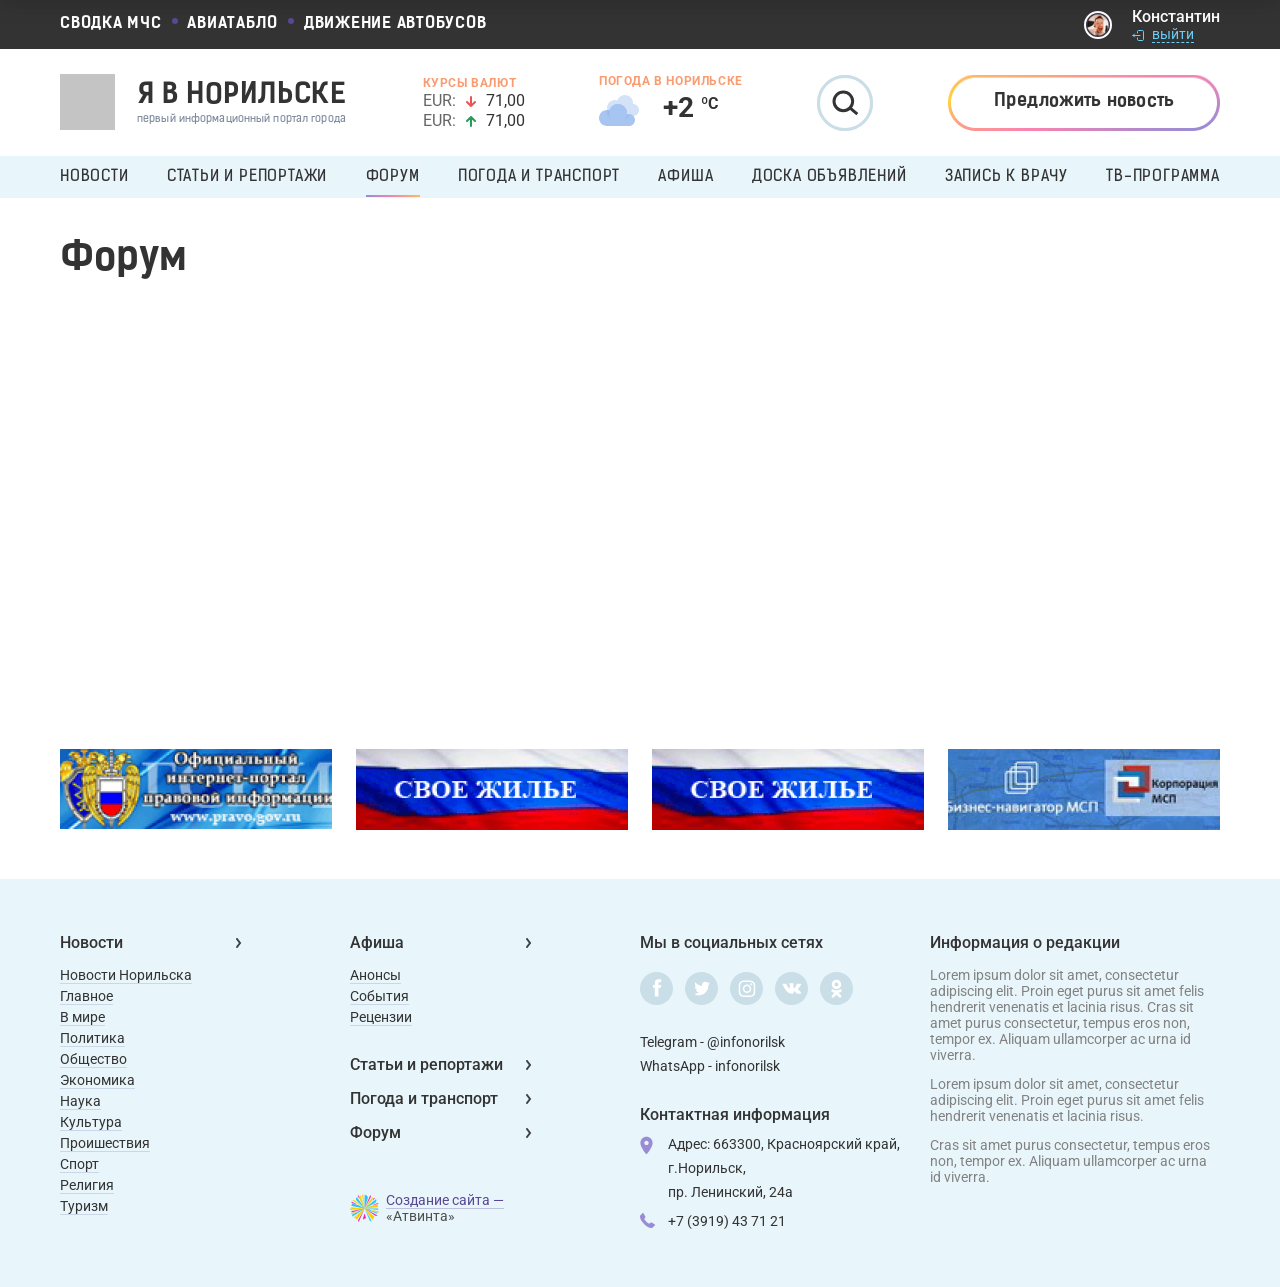
<file: src/forum.html>
<!DOCTYPE html>
<html lang="ru">
<head>
	<meta charset="UTF-8">
	<title>Title</title>
	<meta name="viewport" content="initial-scale=1, maximum-scale=1" />
	<link rel="stylesheet" href="template/styles/css/style.css" />
	<link rel="stylesheet" href="template/styles/css/responsive.css" />
	<script src="template/scripts/libs.js"></script>
	<script src="template/scripts/common.js"></script>
	<!--[if lt IE 9]>
	<script>
		document.createElement('header');
		document.createElement('nav');
		document.createElement('main');
		document.createElement('section');
		document.createElement('article');
		document.createElement('aside');
		document.createElement('footer');
	</script>
	<![endif]-->
</head>
<body>

<div class="panel">
	<div class="case">
		<div class="panel__wrap row i-mid">
			<div class="panel__logo logo"><img src="upload/logo.png" alt="" class="logo__img"></div>
			<div class="panel__nav">
				<ul>
					<li><a href="">Новости</a></li>
					<li><a href="">Статьи и репортажи</a></li>
					<li><a href="">Форум</a></li>
					<li><a href="">Погода и транспорт</a></li>
					<li><a href="">Афиша</a></li>
					<li><a href="">Доска объявлений</a></li>
				</ul>
			</div>
			<div class="panel__auth auth">
				<div class="auth__img"><img src="upload/users/1.png" alt=""></div>
				<div class="auth__text">
					<div class="auth__name">Константин</div>
					<div class="auth__link auth__link_quit"><svg class="icon icon-quit" width="12" height="11" viewBox="0 0 12 11" fill="none" xmlns="http://www.w3.org/2000/svg"><path d="M6 7.5V9C6 9.55228 5.55228 10 5 10H1C0.447715 10 0 9.55228 0 9V1C0 0.447715 0.447715 0 1 0H5C5.55228 0 6 0.447715 6 1V2.5M3.5 5H10.5M10.5 5L9 3.5M10.5 5L9 6.5" transform="translate(11.5 0.5) scale(-1 1)" stroke="#333333" stroke-linecap="round" stroke-linejoin="round"/></svg><a href=""><span>выйти</span></a></div>
				</div>
			</div>
			<div class="panel__search search">
				<div class="search__btn-open"><svg class="icon icon-search" width="27" height="26" viewBox="0 0 27 26" fill="none" xmlns="http://www.w3.org/2000/svg"><path d="M23.3333 22.1667L15.9391 15.9269M15.9391 15.9269C17.6245 14.2384 18.6667 11.9076 18.6667 9.33333C18.6667 4.17868 14.488 0 9.33333 0C4.17868 0 0 4.17868 0 9.33333C0 14.488 4.17868 18.6667 9.33333 18.6667C11.9137 18.6667 14.2496 17.6195 15.9391 15.9269Z" transform="translate(2 2)" stroke="#333333" stroke-width="3"/></svg></div>
				<div class="search__wrap">
					<input type="text" class="search__input input" placeholder="Введите запрос">
					<button class="search__btn"><svg class="icon icon-search" width="27" height="26" viewBox="0 0 27 26" fill="none" xmlns="http://www.w3.org/2000/svg"><path d="M23.3333 22.1667L15.9391 15.9269M15.9391 15.9269C17.6245 14.2384 18.6667 11.9076 18.6667 9.33333C18.6667 4.17868 14.488 0 9.33333 0C4.17868 0 0 4.17868 0 9.33333C0 14.488 4.17868 18.6667 9.33333 18.6667C11.9137 18.6667 14.2496 17.6195 15.9391 15.9269Z" transform="translate(2 2)" stroke="#333333" stroke-width="3"/></svg></button>
				</div>
			</div>
		</div>
	</div>
</div>

<header class="header">
	<div class="header__top">
		<div class="case">
			<div class="header__top-wrap row between i-mid">
				<div class="header__small-nav">
					<ul>
						<li><a href="">СВОДКА МЧС</a></li>
						<li><a href="">АВИАТАБЛО</a></li>
						<li><a href="">ДВИЖЕНИЕ АВТОБУСОВ</a></li>
					</ul>
				</div>
				<div class="header__auth auth">
					<div class="auth__img"><img src="upload/users/1.png" alt=""></div>
					<div class="auth__text">
						<div class="auth__name">Константин</div>
						<div class="auth__link auth__link_quit"><svg class="icon icon-quit" width="12" height="11" viewBox="0 0 12 11" fill="none" xmlns="http://www.w3.org/2000/svg"><path d="M6 7.5V9C6 9.55228 5.55228 10 5 10H1C0.447715 10 0 9.55228 0 9V1C0 0.447715 0.447715 0 1 0H5C5.55228 0 6 0.447715 6 1V2.5M3.5 5H10.5M10.5 5L9 3.5M10.5 5L9 6.5" transform="translate(11.5 0.5) scale(-1 1)" stroke="#6BCEF6" stroke-linecap="round" stroke-linejoin="round"/></svg><a href=""><span>выйти</span></a></div>
					</div>
				</div>
				<div class="header__rates hidden rates">
					<div class="rates__title">Курсы валют</div>
					<div class="rates__list">
						<div class="rates__item">
							<div class="rates__name">EUR:</div>
							<div class="rates__status"><svg class="icon icon-arrow-down-red" width="10" height="11" viewBox="0 0 10 11" fill="none" xmlns="http://www.w3.org/2000/svg"><path d="M4 0V9M4 0L0 4M4 0L8 4" transform="translate(1 10) scale(1 -1)" stroke="#EF5252" stroke-width="2" stroke-linecap="round" stroke-linejoin="round"/></svg></div>
							<div class="rates__count">71,00</div>
						</div>
						<div class="rates__item">
							<div class="rates__name">EUR:</div>
							<div class="rates__status"><svg class="icon icon-arrow-up-green" width="10" height="11" viewBox="0 0 10 11" fill="none" xmlns="http://www.w3.org/2000/svg"><path d="M4 0V9M4 0L0 4M4 0L8 4" transform="translate(1 1)" stroke="#259C5C" stroke-width="2" stroke-linecap="round" stroke-linejoin="round"/></svg></div>
							<div class="rates__count">71,00</div>
						</div>
					</div>
				</div>
				<div class="header__weather hidden weather">
					<div class="weather__title">Норильск</div>
					<div class="weather__wrap">
						<div class="weather__img"><img src="upload/weather/cloudy.png" alt=""></div>
						<div class="weather__count"><strong>+2 </strong><span>ºС</span></div>
					</div>
				</div>
				<div class="header__search hidden search">
					<div class="search__btn-open"><svg class="icon icon-search" width="27" height="26" viewBox="0 0 27 26" fill="none" xmlns="http://www.w3.org/2000/svg"><path d="M23.3333 22.1667L15.9391 15.9269M15.9391 15.9269C17.6245 14.2384 18.6667 11.9076 18.6667 9.33333C18.6667 4.17868 14.488 0 9.33333 0C4.17868 0 0 4.17868 0 9.33333C0 14.488 4.17868 18.6667 9.33333 18.6667C11.9137 18.6667 14.2496 17.6195 15.9391 15.9269Z" transform="translate(2 2)" stroke="#333333" stroke-width="3"/></svg></div>
					<div class="search__wrap">
						<input type="text" class="search__input input" placeholder="Введите запрос">
						<button class="search__btn"><svg class="icon icon-search" width="27" height="26" viewBox="0 0 27 26" fill="none" xmlns="http://www.w3.org/2000/svg"><path d="M23.3333 22.1667L15.9391 15.9269M15.9391 15.9269C17.6245 14.2384 18.6667 11.9076 18.6667 9.33333C18.6667 4.17868 14.488 0 9.33333 0C4.17868 0 0 4.17868 0 9.33333C0 14.488 4.17868 18.6667 9.33333 18.6667C11.9137 18.6667 14.2496 17.6195 15.9391 15.9269Z" transform="translate(2 2)" stroke="#333333" stroke-width="3"/></svg></button>
					</div>
				</div>
				<div class="header__mobile-btn hidden">
					<span></span>
					<span></span>
					<span></span>
				</div>
			</div>
		</div>
	</div>
	<div class="header__middle">
		<div class="case">
			<div class="header__mid-wrap row i-mid between">
				<a href="" class="header__logo logo">
					<div class="logo__img"><img src="upload/logo.png" alt=""></div>
					<span class="logo__content">
						<span class="logo__title">Я В НОРИЛЬСКЕ</span>
						<span class="logo__desc">первый информационный портал города</span>
					</span>
				</a>
				<div class="header__rates rates">
					<div class="rates__title">Курсы валют</div>
					<div class="rates__list">
						<div class="rates__item">
							<div class="rates__name">EUR:</div>
							<div class="rates__status"><svg class="icon icon-arrow-down-red" width="10" height="11" viewBox="0 0 10 11" fill="none" xmlns="http://www.w3.org/2000/svg"><path d="M4 0V9M4 0L0 4M4 0L8 4" transform="translate(1 10) scale(1 -1)" stroke="#EF5252" stroke-width="2" stroke-linecap="round" stroke-linejoin="round"/></svg></div>
							<div class="rates__count">71,00</div>
						</div>
						<div class="rates__item">
							<div class="rates__name">EUR:</div>
							<div class="rates__status"><svg class="icon icon-arrow-up-green" width="10" height="11" viewBox="0 0 10 11" fill="none" xmlns="http://www.w3.org/2000/svg"><path d="M4 0V9M4 0L0 4M4 0L8 4" transform="translate(1 1)" stroke="#259C5C" stroke-width="2" stroke-linecap="round" stroke-linejoin="round"/></svg></div>
							<div class="rates__count">71,00</div>
						</div>
					</div>
				</div>
				<div class="header__weather weather">
					<div class="weather__title">ПОгода в норильске</div>
					<div class="weather__wrap">
						<div class="weather__img"><img src="upload/weather/cloudy.png" alt=""></div>
						<div class="weather__count"><strong>+2 </strong><span>ºС</span></div>
					</div>
				</div>
				<div class="header__search search">
					<div class="search__btn-open"><svg class="icon icon-search" width="27" height="26" viewBox="0 0 27 26" fill="none" xmlns="http://www.w3.org/2000/svg"><path d="M23.3333 22.1667L15.9391 15.9269M15.9391 15.9269C17.6245 14.2384 18.6667 11.9076 18.6667 9.33333C18.6667 4.17868 14.488 0 9.33333 0C4.17868 0 0 4.17868 0 9.33333C0 14.488 4.17868 18.6667 9.33333 18.6667C11.9137 18.6667 14.2496 17.6195 15.9391 15.9269Z" transform="translate(2 2)" stroke="#333333" stroke-width="3"/></svg></div>
					<div class="search__wrap">
						<input type="text" class="search__input input" placeholder="Введите запрос">
						<button class="search__btn"><svg class="icon icon-search" width="27" height="26" viewBox="0 0 27 26" fill="none" xmlns="http://www.w3.org/2000/svg"><path d="M23.3333 22.1667L15.9391 15.9269M15.9391 15.9269C17.6245 14.2384 18.6667 11.9076 18.6667 9.33333C18.6667 4.17868 14.488 0 9.33333 0C4.17868 0 0 4.17868 0 9.33333C0 14.488 4.17868 18.6667 9.33333 18.6667C11.9137 18.6667 14.2496 17.6195 15.9391 15.9269Z" transform="translate(2 2)" stroke="#333333" stroke-width="3"/></svg></button>
					</div>
				</div>
				<a href="" class="header__suggest btn btn_border-color">Предложить новость</a>
			</div>
		</div>
	</div>
	<div class="header__bottom">
		<div class="header__auth-wrap hidden">
			<div class="header__auth auth">
				<div class="auth__img"><img src="upload/users/1.png" alt=""></div>
				<div class="auth__text">
					<div class="auth__name">Константин</div>
					<div class="auth__link auth__link_quit"><svg class="icon icon-quit" width="12" height="11" viewBox="0 0 12 11" fill="none" xmlns="http://www.w3.org/2000/svg"><path d="M6 7.5V9C6 9.55228 5.55228 10 5 10H1C0.447715 10 0 9.55228 0 9V1C0 0.447715 0.447715 0 1 0H5C5.55228 0 6 0.447715 6 1V2.5M3.5 5H10.5M10.5 5L9 3.5M10.5 5L9 6.5" transform="translate(11.5 0.5) scale(-1 1)" stroke="#6BCEF6" stroke-linecap="round" stroke-linejoin="round"/></svg><a href=""><span>выйти</span></a></div>
				</div>
			</div>
		</div>
		<div class="header__nav">
			<div class="case">
				<ul>
					<li>
						<a href="">Новости</a>
						<ul>
							<li><a href="">Новости Норильска</a></li>
							<li><a href="">Главное</a></li>
							<li><a href="">В мире</a></li>
							<li><a href="">Политика</a></li>
							<li><a href="">Общество</a></li>
							<li><a href="">Экономика</a></li>
							<li><a href="">Проишествия</a></li>
							<li><a href="">Спорт</a></li>
							<li><a href="">Наука</a></li>
						</ul>
					</li>
					<li>
						<a href="">Статьи и репортажи</a>
						<ul>
							<li><a href="">Название 1</a></li>
							<li><a href="">Название 2</a></li>
							<li><a href="">Название 3</a></li>
						</ul>
					</li>
					<li class="selected"><a href="">Форум</a></li>
					<li>
						<a href="">Погода и транспорт</a>
						<ul>
							<li><a href="">Погода</a></li>
							<li><a href="">Сводка МЧС</a></li>
							<li><a href="">Аэропорт Норильска</a></li>
							<li><a href="">Раписание автобусов</a></li>
							<li><a href="">Курсы валют</a></li>
						</ul>
					</li>
					<li><a href="">Афиша</a></li>
					<li><a href="">Доска объявлений</a></li>
					<li><a href="">Запись к врачу</a></li>
					<li><a href="">ТВ-программа</a></li>
				</ul>
			</div>
		</div>
	</div>
</header>

<main class="main">
	<div class="return">
		<div class="case">
			
		</div>
	</div>
	<div class="main-title">
		<div class="case">
			<div class="main-title__wrap title"><h1>Форум</h1></div>
		</div>
	</div>
	<div class="header__subnav hidden">
		<div class="case">
			<div class="header__subnav-selected">Политика</div>
			<ul>
				<li><a href="">Новости Норильска</a></li>
				<li><a href="">Главное</a></li>
				<li><a href="">В мире</a></li>
				<li class="selected"><a href="">Политика</a></li>
				<li><a href="">Общество</a></li>
				<li><a href="">Экономика</a></li>
				<li><a href="">Проишествия</a></li>
				<li><a href="">Спорт</a></li>
				<li><a href="">Наука</a></li>
				<li class="link-more">
					<a href="#">Еще</a>
					<ul>
						<li><a href="">Культура</a></li>
						<li><a href="">Религия</a></li>
						<li><a href="">Туризм</a></li>
					</ul>
				</li>
			</ul>
		</div>
	</div>
	<div class="page">
		<div class="case">
			<div class="page__wrap row between">
				
			</div>
		</div>
	</div>
	<div class="logos logos_bottom">
		<div class="case">
			<ul>
				<li><a href=""><img src="upload/logos/4.png" alt=""></a></li>
				<li><a href=""><img src="upload/logos/5.png" alt=""></a></li>
				<li><a href=""><img src="upload/logos/5.png" alt=""></a></li>
				<li><a href=""><img src="upload/logos/6.png" alt=""></a></li>
			</ul>
		</div>
	</div>
</main>

<footer class="footer">
	<div class="case">
		<div class="footer__wrap row">
			<div class="footer__nav-left">
				<div class="footer__nav">
					<ul>
						<li class="main-link"><a href="">Новости</a><svg width="6" height="10" viewBox="0 0 6 10" fill="none" xmlns="http://www.w3.org/2000/svg"><path d="M0 0L3 4L0 8" transform="translate(1 1)" stroke="#3E3E4E" stroke-width="2" stroke-linecap="round"/></svg></li>
						<li><a href="">Новости Норильска</a></li>
						<li><a href="">Главное</a></li>
						<li><a href="">В мире</a></li>
						<li><a href="">Политика</a></li>
						<li><a href="">Общество</a></li>
						<li><a href="">Экономика</a></li>
						<li><a href="">Наука</a></li>
						<li><a href="">Культура</a></li>
						<li><a href="">Проишествия</a></li>
						<li><a href="">Спорт</a></li>
						<li><a href="">Религия</a></li>
						<li><a href="">Туризм</a></li>
					</ul>
				</div>
			</div>
			<div class="footer__nav-right">
				<div class="footer__nav">
					<ul>
						<li class="main-link"><a href="">Афиша</a><svg width="6" height="10" viewBox="0 0 6 10" fill="none" xmlns="http://www.w3.org/2000/svg"><path d="M0 0L3 4L0 8" transform="translate(1 1)" stroke="#3E3E4E" stroke-width="2" stroke-linecap="round"/></svg></li>
						<li><a href="">Анонсы</a></li>
						<li><a href="">События</a></li>
						<li><a href="">Рецензии</a></li>
						<li class="main-link main-link_margin"><a href="">Статьи и репортажи</a><svg width="6" height="10" viewBox="0 0 6 10" fill="none" xmlns="http://www.w3.org/2000/svg"><path d="M0 0L3 4L0 8" transform="translate(1 1)" stroke="#3E3E4E" stroke-width="2" stroke-linecap="round"/></svg></li>
						<li class="main-link"><a href="">Погода и транспорт</a><svg width="6" height="10" viewBox="0 0 6 10" fill="none" xmlns="http://www.w3.org/2000/svg"><path d="M0 0L3 4L0 8" transform="translate(1 1)" stroke="#3E3E4E" stroke-width="2" stroke-linecap="round"/></svg></li>
						<li class="main-link"><a href="">Форум</a><svg width="6" height="10" viewBox="0 0 6 10" fill="none" xmlns="http://www.w3.org/2000/svg"><path d="M0 0L3 4L0 8" transform="translate(1 1)" stroke="#3E3E4E" stroke-width="2" stroke-linecap="round"/></svg></li>
					</ul>
				</div>
				<div class="footer__dev dev">
					<div class="dev__img"><img src="upload/dev.png" alt=""></div>
					<div class="dev__link"><a href="">Создание сайта — </a>«Атвинта»</div>
				</div>
			</div>
			<div class="footer__data-left">
				<div class="footer__socials socials">
					<p>Мы в социальных сетях</p>
					<ul>
						<li><a href="" target="_blank"><svg class="icon icon-facebook" width="10" height="18" viewBox="0 0 10 18" fill="none" xmlns="http://www.w3.org/2000/svg"><path fill-rule="evenodd" clip-rule="evenodd" d="M5.4853 17.25H1.82769V8.62392H0V5.65165H1.82769V3.86721C1.82769 1.44258 2.85915 0 5.79149 0H8.23214V2.97335H6.70673C5.5652 2.97335 5.48977 3.38871 5.48977 4.16389L5.48474 5.65165H8.2489L7.92538 8.62392H5.48474L5.4853 17.25Z" transform="translate(0.998047 0.246094)" fill="white"/></svg></a></li>
						<li><a href="" target="_blank"><svg class="icon icon-twitter" width="16" height="15" viewBox="0 0 16 15" fill="none" xmlns="http://www.w3.org/2000/svg"><path fill-rule="evenodd" clip-rule="evenodd" d="M13.8928 2.1343C14.5601 1.71309 15.0722 1.04521 15.3125 0.249603C14.6877 0.640582 13.9972 0.923335 13.2605 1.07641C12.6726 0.413404 11.8324 0 10.9025 0C9.11857 0 7.67291 1.52589 7.67291 3.40766C7.67291 3.67482 7.69971 3.93514 7.75517 4.18377C5.0709 4.04142 2.69074 2.68615 1.09626 0.623032C0.818037 1.12809 0.659051 1.71309 0.659051 2.3371C0.659051 3.51881 1.22937 4.56207 2.09639 5.17438C1.56675 5.15683 1.06853 5.0018 0.632245 4.7483V4.79023C0.632245 6.4419 1.74514 7.81959 3.22501 8.13159C2.95325 8.21154 2.66856 8.25151 2.37277 8.25151C2.16479 8.25151 1.96144 8.23104 1.76548 8.19106C2.17588 9.54438 3.3692 10.5311 4.78343 10.5574C3.67701 11.472 2.28403 12.016 0.770895 12.016C0.510233 12.016 0.252344 12.0014 0 11.9692C1.42995 12.9355 3.12795 13.5 4.95259 13.5C10.8961 13.5 14.1442 8.30709 14.1442 3.80352C14.1442 3.65531 14.1423 3.50809 14.1359 3.36281C14.7672 2.88213 15.3162 2.28152 15.7479 1.59804C15.1683 1.8691 14.5453 2.0524 13.8928 2.1343Z" transform="translate(0.25 0.74707)" fill="white"/></svg></a></li>
						<li><a href="" target="_blank"><svg class="icon icon-instagram" width="18" height="17" viewBox="0 0 18 17" fill="none" xmlns="http://www.w3.org/2000/svg"><path fill-rule="evenodd" clip-rule="evenodd" d="M8.24893 1.48828C10.4515 1.48828 10.7124 1.49666 11.5822 1.53636C12.3864 1.57307 12.8232 1.70747 13.1139 1.82042C13.4989 1.97008 13.7737 2.14888 14.0624 2.43756C14.351 2.72624 14.5298 3.00109 14.6794 3.38615C14.7924 3.67689 14.9267 4.11372 14.9635 4.91805C15.0031 5.78802 15.0115 6.04892 15.0115 8.25178C15.0115 10.4546 15.0031 10.7155 14.9635 11.5855C14.9267 12.3898 14.7924 12.8267 14.6794 13.1174C14.5298 13.5025 14.351 13.7773 14.0624 14.066C13.7737 14.3547 13.4989 14.5335 13.1139 14.6831C12.8232 14.7961 12.3864 14.9305 11.5822 14.9672C10.7125 15.0069 10.4516 15.0153 8.24893 15.0153C6.04623 15.0153 5.78536 15.0069 4.91568 14.9672C4.11142 14.9305 3.67465 14.7961 3.38398 14.6831C2.99894 14.5335 2.72412 14.3547 2.43548 14.066C2.14684 13.7773 1.96806 13.5025 1.81845 13.1174C1.70548 12.8267 1.5711 12.3898 1.5344 11.5855C1.49471 10.7155 1.48633 10.4546 1.48633 8.25178C1.48633 6.04892 1.49471 5.78802 1.5344 4.91809C1.5711 4.11372 1.70548 3.67689 1.81845 3.38615C1.96806 3.00109 2.14684 2.72624 2.43548 2.43756C2.72412 2.14888 2.99894 1.97008 3.38398 1.82042C3.67465 1.70747 4.11142 1.57307 4.91565 1.53636C5.78549 1.49666 6.04636 1.48828 8.24893 1.48828ZM8.24888 0C6.0086 0 5.72772 0.00949704 4.84789 0.0496466C3.96986 0.0897307 3.37025 0.229173 2.84552 0.433131C2.30309 0.643965 1.84306 0.92606 1.38448 1.3847C0.925904 1.84334 0.643846 2.30343 0.43304 2.84594C0.22911 3.37073 0.089686 3.97042 0.0496072 4.84857C0.00946303 5.72849 0 6.00943 0 8.25002C0 10.4906 0.00946303 10.7715 0.0496072 11.6515C0.089686 12.5296 0.22911 13.1293 0.43304 13.6541C0.643846 14.1966 0.925904 14.6567 1.38448 15.1153C1.84306 15.574 2.30309 15.8561 2.84552 16.0669C3.37025 16.2709 3.96986 16.4103 4.84789 16.4504C5.72772 16.4905 6.0086 16.5 8.24888 16.5C10.4892 16.5 10.7701 16.4905 11.6499 16.4504C12.5279 16.4103 13.1275 16.2709 13.6522 16.0669C14.1947 15.8561 14.6547 15.574 15.1133 15.1153C15.5719 14.6567 15.8539 14.1966 16.0647 13.6541C16.2687 13.1293 16.4081 12.5296 16.4482 11.6515C16.4883 10.7715 16.4978 10.4906 16.4978 8.25002C16.4978 6.00943 16.4883 5.72849 16.4482 4.84857C16.4081 3.97042 16.2687 3.37073 16.0647 2.84594C15.8539 2.30343 15.5719 1.84334 15.1133 1.3847C14.6547 0.92606 14.1947 0.643965 13.6522 0.433131C13.1275 0.229173 12.5279 0.0897307 11.6499 0.0496466C10.7701 0.00949704 10.4892 0 8.24888 0ZM8.26441 4.02734C5.92327 4.02734 4.02539 5.92548 4.02539 8.26693C4.02539 10.6084 5.92327 12.5065 8.26441 12.5065C10.6055 12.5065 12.5034 10.6084 12.5034 8.26693C12.5034 5.92548 10.6055 4.02734 8.26441 4.02734ZM8.26337 11.0177C6.74369 11.0177 5.51172 9.78557 5.51172 8.26569C5.51172 6.74581 6.74369 5.51367 8.26337 5.51367C9.78305 5.51367 11.015 6.74581 11.015 8.26569C11.015 9.78557 9.78305 11.0177 8.26337 11.0177ZM13.6164 3.83116C13.6164 4.37381 13.1767 4.81372 12.6344 4.81372C12.092 4.81372 11.6523 4.37381 11.6523 3.83116C11.6523 3.28851 12.092 2.84863 12.6344 2.84863C13.1767 2.84863 13.6164 3.28851 13.6164 3.83116Z" transform="translate(0.751953 0.49707)" fill="white"/></svg></a></li>
						<li><a href="" target="_blank"><svg class="icon icon-vk" width="20" height="11" viewBox="0 0 20 11" fill="none" xmlns="http://www.w3.org/2000/svg"><path fill-rule="evenodd" clip-rule="evenodd" d="M10.2932 10.4561C10.2932 10.4561 10.6315 10.4192 10.8048 10.2365C10.9634 10.069 10.9579 9.75308 10.9579 9.75308C10.9579 9.75308 10.9368 8.27767 11.6346 8.05983C12.3223 7.84558 13.2054 9.48662 14.1425 10.1177C14.8504 10.5948 15.3877 10.4903 15.3877 10.4903L17.8918 10.4561C17.8918 10.4561 19.2012 10.3769 18.5805 9.366C18.5291 9.28318 18.2183 8.61794 16.7191 7.25146C15.1484 5.82106 15.3593 6.05241 17.25 3.5778C18.4017 2.07088 18.862 1.15089 18.718 0.757509C18.5814 0.381231 17.7341 0.481152 17.7341 0.481152L14.9155 0.498255C14.9155 0.498255 14.7064 0.47035 14.5514 0.561269C14.4001 0.650387 14.302 0.85833 14.302 0.85833C14.302 0.85833 13.8564 2.02407 13.2613 3.01608C12.006 5.10811 11.5044 5.21884 11.299 5.08921C10.8213 4.78585 10.9405 3.87216 10.9405 3.22312C10.9405 1.195 11.2541 0.349725 10.3307 0.130979C10.0245 0.0580639 9.79892 0.010354 9.01494 0.0022523C8.00906 -0.00764976 7.15813 0.00585307 6.67582 0.237201C6.35489 0.391133 6.10732 0.735005 6.25861 0.754809C6.44475 0.779114 6.86655 0.866432 7.09028 1.16529C7.37912 1.55147 7.36903 2.41745 7.36903 2.41745C7.36903 2.41745 7.535 4.80475 6.98116 5.10091C6.60155 5.30436 6.08073 4.88937 4.96114 2.99087C4.38806 2.01867 3.95526 0.943848 3.95526 0.943848C3.95526 0.943848 3.87182 0.743106 3.72236 0.635084C3.54172 0.504557 3.28956 0.464048 3.28956 0.464048L0.611176 0.481152C0.611176 0.481152 0.208639 0.491954 0.0610117 0.66389C-0.0701108 0.816022 0.0509254 1.13199 0.0509254 1.13199C0.0509254 1.13199 2.14797 5.94889 4.52285 8.37669C6.70058 10.602 9.17265 10.4561 9.17265 10.4561H10.2932Z" transform="translate(0.503906 0.240234)" fill="white"/></svg></a></li>
						<li><a href="" target="_blank"><svg class="icon icon-ok" width="11" height="19" viewBox="0 0 11 19" fill="none" xmlns="http://www.w3.org/2000/svg"><path fill-rule="evenodd" clip-rule="evenodd" d="M7.17337 4.64355C7.17337 3.58301 6.30423 2.7207 5.23783 2.7207C4.16947 2.7207 3.30033 3.58301 3.30033 4.64355C3.30033 5.70312 4.16947 6.56641 5.23783 6.56641C6.30423 6.56641 7.17337 5.70312 7.17337 4.64355ZM9.91361 4.64551C9.91361 7.20605 7.81595 9.28906 5.23587 9.28906C2.65579 9.28906 0.558138 7.20605 0.558138 4.64551C0.558138 2.08398 2.65579 0 5.23587 0C7.81595 0 9.91361 2.08398 9.91361 4.64551ZM9.85697 11.9639C9.01126 12.4912 8.09329 12.8652 7.14212 13.0811L9.75736 15.6777C10.2925 16.209 10.2925 17.0713 9.75736 17.6025C9.2222 18.1338 8.35306 18.1338 7.81986 17.6025L5.24759 15.0508L2.67923 17.6025C2.41165 17.8682 2.06009 18.001 1.71048 18.001C1.35892 18.001 1.00931 17.8682 0.741732 17.6025C0.206575 17.0713 0.206575 16.209 0.739779 15.6777L3.35501 13.0811C2.40384 12.8652 1.48587 12.4912 0.640169 11.9639C-0.000455878 11.5635 -0.191862 10.7236 0.210482 10.0879C0.612825 9.4502 1.45853 9.25879 2.09915 9.65918C4.01517 10.8555 6.48197 10.8564 8.39798 9.65918C9.03861 9.25879 9.88431 9.4502 10.2867 10.0879C10.691 10.7236 10.4976 11.5635 9.85697 11.9639Z" transform="translate(0.251953 0.74707)" fill="white"/></svg></a></li>
					</ul>
				</div>
				<div class="footer__messagers messagers">
					<p>Telegram - <a href="">@infonorilsk</a></p>
					<p>WhatsApp - <a href="">infonorilsk</a></p>
				</div>
				<div class="footer__contacts contacts">
					<div class="contacts__title">Контактная информация</div>
					<div class="contacts__text">
						<ul>
							<li><svg class="icon icon-marker" width="13" height="19" viewBox="0 0 13 19" fill="none" xmlns="http://www.w3.org/2000/svg"><path d="M6.125 0C2.73875 0 0 2.73875 0 6.125C0 10.7188 6.125 17.5 6.125 17.5C6.125 17.5 12.25 10.7188 12.25 6.125C12.25 2.73875 9.51125 0 6.125 0ZM6.125 8.3125C4.9175 8.3125 3.9375 7.3325 3.9375 6.125C3.9375 4.9175 4.9175 3.9375 6.125 3.9375C7.3325 3.9375 8.3125 4.9175 8.3125 6.125C8.3125 7.3325 7.3325 8.3125 6.125 8.3125Z" transform="translate(0.375 0.75)" fill="#9A8CD4"/></svg>Адрес: 663300, Красноярский край,  г.Норильск, <br>пр. Ленинский, 24а</li>
							<li><svg class="icon icon-phone" width="15" height="15" viewBox="0 0 15 15" fill="none" xmlns="http://www.w3.org/2000/svg"><path d="M14.9929 11.8379C15.0246 12.0816 14.9504 12.2934 14.7705 12.4735L12.6586 14.5709C12.5633 14.6768 12.4389 14.7669 12.2854 14.841C12.1319 14.9152 11.9811 14.9628 11.8329 14.984C11.8224 14.984 11.7905 14.9867 11.7376 14.992C11.6847 14.9973 11.6159 15 11.5312 15C11.33 15 11.0045 14.9656 10.5545 14.8967C10.1046 14.8278 9.55416 14.6583 8.90316 14.3882C8.252 14.1181 7.51363 13.7128 6.68792 13.1726C5.86222 12.6325 4.98353 11.8909 4.05193 10.9481C3.31089 10.2171 2.69689 9.51799 2.20992 8.85065C1.72295 8.18325 1.33125 7.56619 1.03484 6.99946C0.738395 6.43272 0.516082 5.91895 0.367874 5.45815C0.219666 4.99734 0.119096 4.6001 0.0661644 4.26641C0.0132329 3.93273 -0.00793973 3.67054 0.00264658 3.47987C0.0132329 3.28919 0.018526 3.18326 0.018526 3.16207C0.0396986 3.01377 0.087337 2.86281 0.161441 2.70921C0.235545 2.55561 0.325529 2.43114 0.431392 2.3358L2.54336 0.222457C2.69157 0.0741524 2.86095 -1.67136e-10 3.0515 -1.67136e-10C3.18912 -1.67136e-10 3.31087 0.0397245 3.41673 0.119174C3.52259 0.198623 3.61258 0.29661 3.68668 0.413135L5.38578 3.63876C5.48106 3.80826 5.50752 3.99364 5.46518 4.19491C5.42283 4.39618 5.33285 4.56567 5.19523 4.70338L4.41713 5.48198C4.39596 5.50317 4.37744 5.5376 4.36156 5.58527C4.34568 5.63294 4.33774 5.67266 4.33774 5.70444C4.38008 5.9269 4.47536 6.18113 4.62357 6.46715C4.7506 6.72139 4.94645 7.03124 5.21111 7.3967C5.47576 7.76217 5.85158 8.18322 6.33855 8.65992C6.81493 9.14726 7.23838 9.52591 7.6089 9.79609C7.97935 10.0661 8.2891 10.2648 8.53788 10.3919C8.78666 10.5191 8.97721 10.5959 9.10951 10.6223L9.30795 10.662C9.32913 10.662 9.36361 10.654 9.4112 10.6382C9.45884 10.6223 9.49324 10.6037 9.51444 10.5825L10.4195 9.66092C10.6102 9.49146 10.8324 9.40671 11.0865 9.40671C11.2665 9.40671 11.4094 9.43847 11.5152 9.50205H11.5311L14.5958 11.3135C14.8182 11.4513 14.9505 11.626 14.9929 11.8379Z" fill="#9A8CD4"/></svg><a href="tel:+73919437121">+7 (3919) 43 71 21</a></li>
						</ul>
					</div>
				</div>
			</div>
			<div class="footer__data-right">
				<div class="footer__text">
					<div class="footer__text-title">Информация о редакции</div>
					<div class="footer__text-content">
						<p>Lorem ipsum dolor sit amet, consectetur adipiscing elit. Proin eget purus sit amet felis hendrerit venenatis et lacinia risus. Cras sit amet purus consectetur, tempus eros non, tempor ex. Aliquam ullamcorper ac urna id viverra.</p>
						<p>Lorem ipsum dolor sit amet, consectetur adipiscing elit. Proin eget purus sit amet felis hendrerit venenatis et lacinia risus.</p>
						<p>Cras sit amet purus consectetur, tempus eros non, tempor ex. Aliquam ullamcorper ac urna id viverra.</p>
					</div>
				</div>
			</div>
		</div>
	</div>
</footer>

<div class="up-btn">
	<div class="up-btn__round"><svg class="icon icon-arrow-top" width="15" height="16" viewBox="0 0 15 16" fill="none" xmlns="http://www.w3.org/2000/svg"><path fill-rule="evenodd" clip-rule="evenodd" d="M0 1.5C0 0.671573 0.723232 0 1.61538 0H12.3846C13.2768 0 14 0.671573 14 1.5C14 2.32843 13.2768 3 12.3846 3H1.61538C0.723232 3 0 2.32843 0 1.5Z" transform="translate(9 2) rotate(90)" fill="#3E3E4E"/><path fill-rule="evenodd" clip-rule="evenodd" d="M0.510859 0.347704C1.1132 -0.182639 2.0084 -0.0966539 2.51035 0.539758L8 7.5L2.51035 14.4602C2.0084 15.0967 1.1132 15.1826 0.510859 14.6523C-0.0914789 14.122 -0.172861 13.1761 0.329088 12.5397L4.30398 7.5L0.329088 2.4603C-0.172861 1.82389 -0.0914789 0.878047 0.510859 0.347704Z" transform="translate(0 8) rotate(-90)" fill="#3E3E4E"/></svg></div>
	<div class="up-btn__text">Наверх</div>
</div>

</body>
</html>
</file>
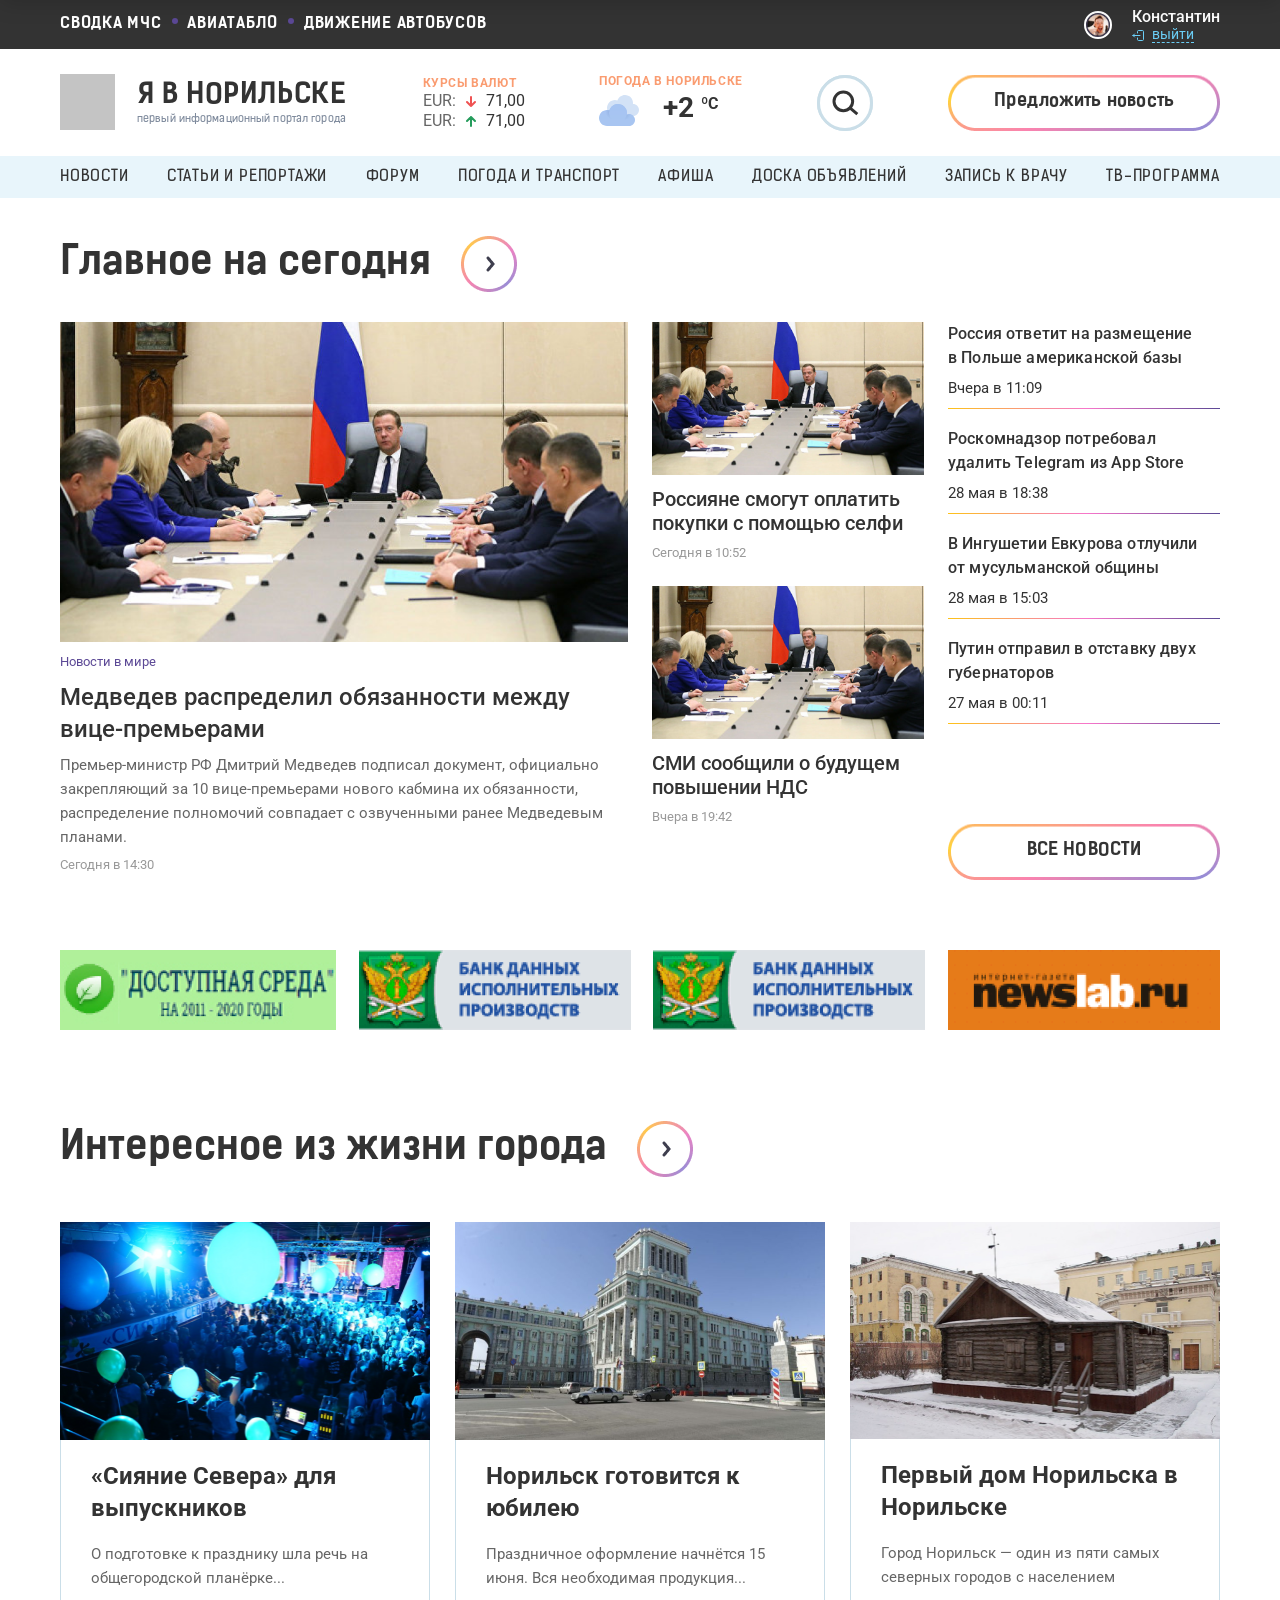
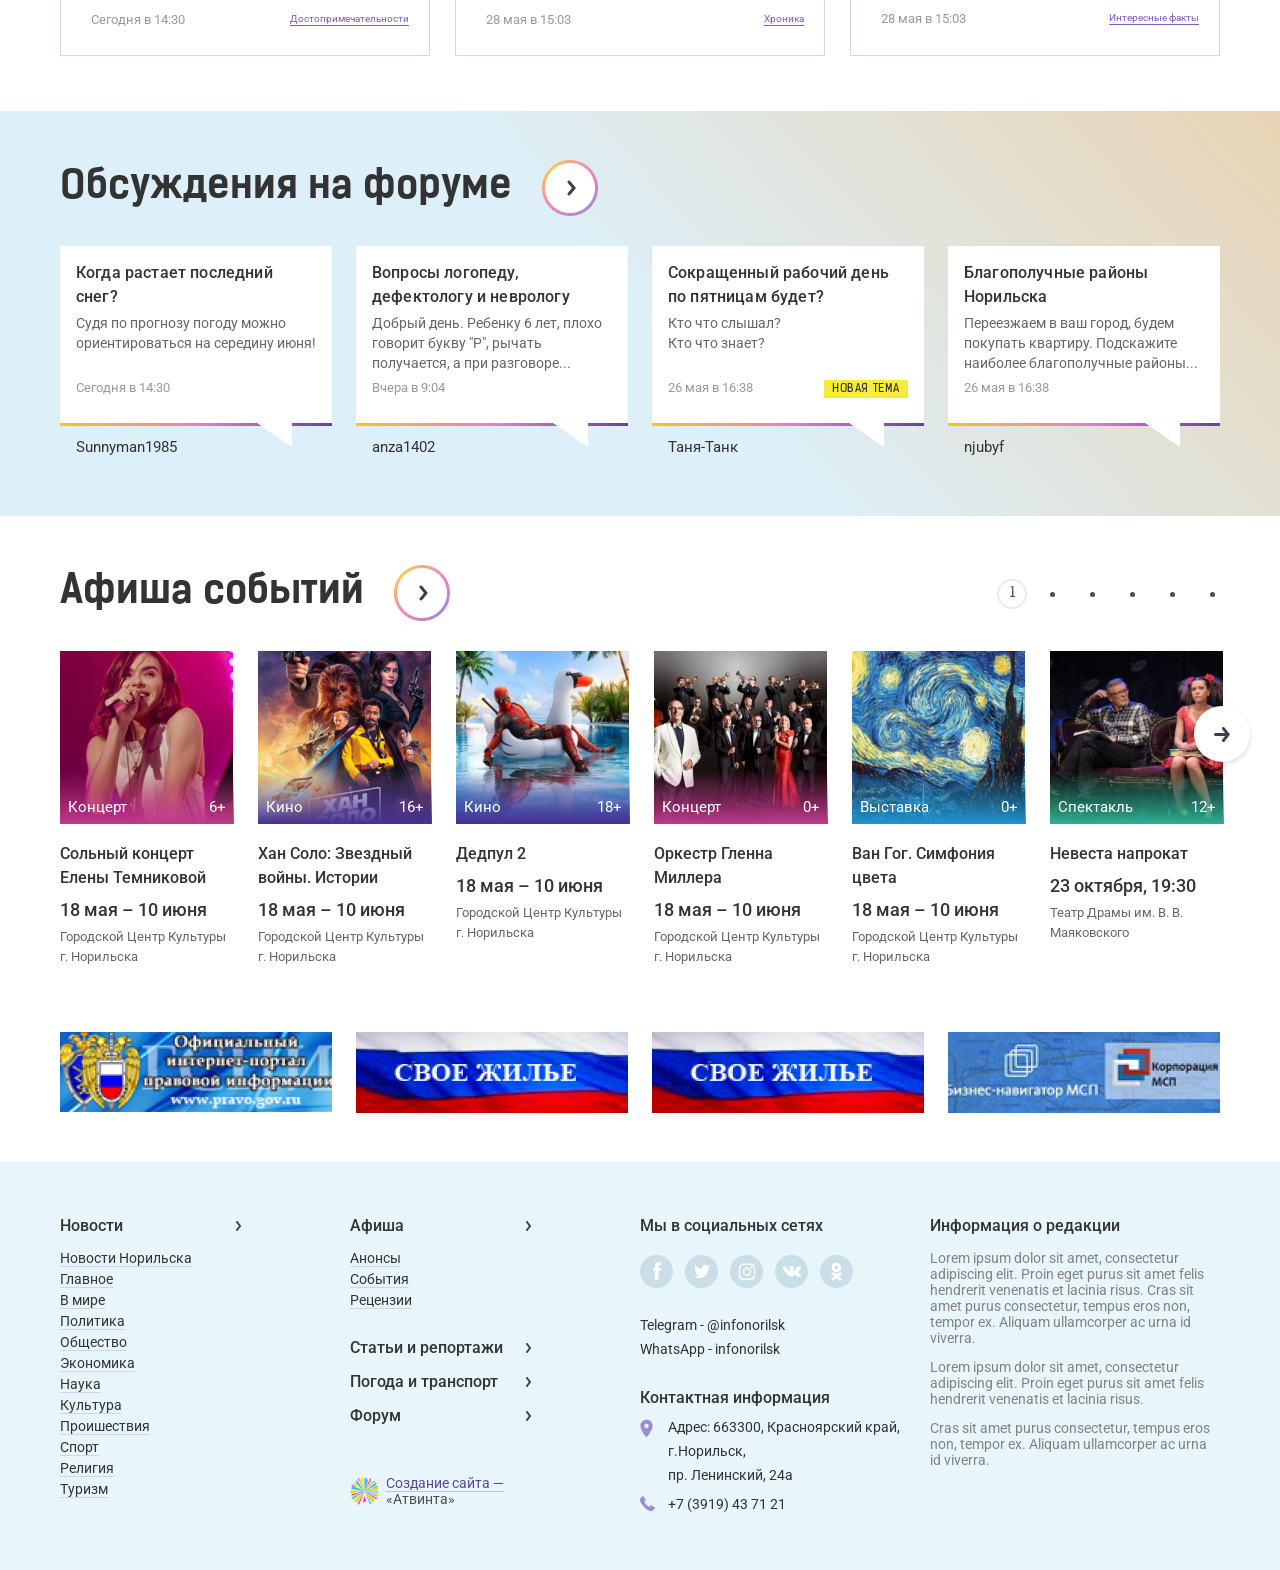
<file: src/main.html>
<!DOCTYPE html>
<html lang="ru">
<head>
	<meta charset="UTF-8">
	<title>Title</title>
	<meta name="viewport" content="initial-scale=1, maximum-scale=1" />
	<link rel="stylesheet" href="template/styles/css/style.css" />
	<link rel="stylesheet" href="template/styles/css/responsive.css" />
	<script src="template/scripts/libs.js"></script>
	<script src="template/scripts/common.js"></script>
	<!--[if lt IE 9]>
	<script>
		document.createElement('header');
		document.createElement('nav');
		document.createElement('main');
		document.createElement('section');
		document.createElement('article');
		document.createElement('aside');
		document.createElement('footer');
	</script>
	<![endif]-->
</head>
<body>

<div class="panel">
	<div class="case">
		<div class="panel__wrap row i-mid">
			<div class="panel__logo logo"><img src="upload/logo.png" alt="" class="logo__img"></div>
			<div class="panel__nav">
				<ul>
					<li><a href="">Новости</a></li>
					<li><a href="">Статьи и репортажи</a></li>
					<li><a href="">Форум</a></li>
					<li><a href="">Погода и транспорт</a></li>
					<li><a href="">Афиша</a></li>
					<li><a href="">Доска объявлений</a></li>
				</ul>
			</div>
			<div class="panel__auth auth">
				<div class="auth__img"><img src="upload/users/1.png" alt=""></div>
				<div class="auth__text">
					<div class="auth__name">Константин</div>
					<div class="auth__link auth__link_quit"><svg class="icon icon-quit" width="12" height="11" viewBox="0 0 12 11" fill="none" xmlns="http://www.w3.org/2000/svg"><path d="M6 7.5V9C6 9.55228 5.55228 10 5 10H1C0.447715 10 0 9.55228 0 9V1C0 0.447715 0.447715 0 1 0H5C5.55228 0 6 0.447715 6 1V2.5M3.5 5H10.5M10.5 5L9 3.5M10.5 5L9 6.5" transform="translate(11.5 0.5) scale(-1 1)" stroke="#333333" stroke-linecap="round" stroke-linejoin="round"/></svg><a href=""><span>выйти</span></a></div>
				</div>
			</div>
			<div class="panel__search search">
				<div class="search__btn-open"><svg class="icon icon-search" width="27" height="26" viewBox="0 0 27 26" fill="none" xmlns="http://www.w3.org/2000/svg"><path d="M23.3333 22.1667L15.9391 15.9269M15.9391 15.9269C17.6245 14.2384 18.6667 11.9076 18.6667 9.33333C18.6667 4.17868 14.488 0 9.33333 0C4.17868 0 0 4.17868 0 9.33333C0 14.488 4.17868 18.6667 9.33333 18.6667C11.9137 18.6667 14.2496 17.6195 15.9391 15.9269Z" transform="translate(2 2)" stroke="#333333" stroke-width="3"/></svg></div>
				<div class="search__wrap">
					<input type="text" class="search__input input" placeholder="Введите запрос">
					<button class="search__btn"><svg class="icon icon-search" width="27" height="26" viewBox="0 0 27 26" fill="none" xmlns="http://www.w3.org/2000/svg"><path d="M23.3333 22.1667L15.9391 15.9269M15.9391 15.9269C17.6245 14.2384 18.6667 11.9076 18.6667 9.33333C18.6667 4.17868 14.488 0 9.33333 0C4.17868 0 0 4.17868 0 9.33333C0 14.488 4.17868 18.6667 9.33333 18.6667C11.9137 18.6667 14.2496 17.6195 15.9391 15.9269Z" transform="translate(2 2)" stroke="#333333" stroke-width="3"/></svg></button>
				</div>
			</div>
		</div>
	</div>
</div>

<header class="header">
	<div class="header__top">
		<div class="case">
			<div class="header__top-wrap row between i-mid">
				<div class="header__small-nav">
					<ul>
						<li><a href="">СВОДКА МЧС</a></li>
						<li><a href="">АВИАТАБЛО</a></li>
						<li><a href="">ДВИЖЕНИЕ АВТОБУСОВ</a></li>
					</ul>
				</div>
				<div class="header__auth auth">
					<div class="auth__img"><img src="upload/users/1.png" alt=""></div>
					<div class="auth__text">
						<div class="auth__name">Константин</div>
						<div class="auth__link auth__link_quit"><svg class="icon icon-quit" width="12" height="11" viewBox="0 0 12 11" fill="none" xmlns="http://www.w3.org/2000/svg"><path d="M6 7.5V9C6 9.55228 5.55228 10 5 10H1C0.447715 10 0 9.55228 0 9V1C0 0.447715 0.447715 0 1 0H5C5.55228 0 6 0.447715 6 1V2.5M3.5 5H10.5M10.5 5L9 3.5M10.5 5L9 6.5" transform="translate(11.5 0.5) scale(-1 1)" stroke="#6BCEF6" stroke-linecap="round" stroke-linejoin="round"/></svg><a href=""><span>выйти</span></a></div>
					</div>
				</div>
				<div class="header__rates hidden rates">
					<div class="rates__title">Курсы валют</div>
					<div class="rates__list">
						<div class="rates__item">
							<div class="rates__name">EUR:</div>
							<div class="rates__status"><svg class="icon icon-arrow-down-red" width="10" height="11" viewBox="0 0 10 11" fill="none" xmlns="http://www.w3.org/2000/svg"><path d="M4 0V9M4 0L0 4M4 0L8 4" transform="translate(1 10) scale(1 -1)" stroke="#EF5252" stroke-width="2" stroke-linecap="round" stroke-linejoin="round"/></svg></div>
							<div class="rates__count">71,00</div>
						</div>
						<div class="rates__item">
							<div class="rates__name">EUR:</div>
							<div class="rates__status"><svg class="icon icon-arrow-up-green" width="10" height="11" viewBox="0 0 10 11" fill="none" xmlns="http://www.w3.org/2000/svg"><path d="M4 0V9M4 0L0 4M4 0L8 4" transform="translate(1 1)" stroke="#259C5C" stroke-width="2" stroke-linecap="round" stroke-linejoin="round"/></svg></div>
							<div class="rates__count">71,00</div>
						</div>
					</div>
				</div>
				<div class="header__weather hidden weather">
					<div class="weather__title">Норильск</div>
					<div class="weather__wrap">
						<div class="weather__img"><img src="upload/weather/cloudy.png" alt=""></div>
						<div class="weather__count"><strong>+2 </strong><span>ºС</span></div>
					</div>
				</div>
				<div class="header__search hidden search">
					<div class="search__btn-open"><svg class="icon icon-search" width="27" height="26" viewBox="0 0 27 26" fill="none" xmlns="http://www.w3.org/2000/svg"><path d="M23.3333 22.1667L15.9391 15.9269M15.9391 15.9269C17.6245 14.2384 18.6667 11.9076 18.6667 9.33333C18.6667 4.17868 14.488 0 9.33333 0C4.17868 0 0 4.17868 0 9.33333C0 14.488 4.17868 18.6667 9.33333 18.6667C11.9137 18.6667 14.2496 17.6195 15.9391 15.9269Z" transform="translate(2 2)" stroke="#333333" stroke-width="3"/></svg></div>
					<div class="search__wrap">
						<input type="text" class="search__input input" placeholder="Введите запрос">
						<button class="search__btn"><svg class="icon icon-search" width="27" height="26" viewBox="0 0 27 26" fill="none" xmlns="http://www.w3.org/2000/svg"><path d="M23.3333 22.1667L15.9391 15.9269M15.9391 15.9269C17.6245 14.2384 18.6667 11.9076 18.6667 9.33333C18.6667 4.17868 14.488 0 9.33333 0C4.17868 0 0 4.17868 0 9.33333C0 14.488 4.17868 18.6667 9.33333 18.6667C11.9137 18.6667 14.2496 17.6195 15.9391 15.9269Z" transform="translate(2 2)" stroke="#333333" stroke-width="3"/></svg></button>
					</div>
				</div>
				<div class="header__mobile-btn hidden">
					<span></span>
					<span></span>
					<span></span>
				</div>
			</div>
		</div>
	</div>
	<div class="header__middle">
		<div class="case">
			<div class="header__mid-wrap row i-mid between">
				<a href="" class="header__logo logo">
					<div class="logo__img"><img src="upload/logo.png" alt=""></div>
					<span class="logo__content">
						<span class="logo__title">Я В НОРИЛЬСКЕ</span>
						<span class="logo__desc">первый информационный портал города</span>
					</span>
				</a>
				<div class="header__rates rates">
					<div class="rates__title">Курсы валют</div>
					<div class="rates__list">
						<div class="rates__item">
							<div class="rates__name">EUR:</div>
							<div class="rates__status"><svg class="icon icon-arrow-down-red" width="10" height="11" viewBox="0 0 10 11" fill="none" xmlns="http://www.w3.org/2000/svg"><path d="M4 0V9M4 0L0 4M4 0L8 4" transform="translate(1 10) scale(1 -1)" stroke="#EF5252" stroke-width="2" stroke-linecap="round" stroke-linejoin="round"/></svg></div>
							<div class="rates__count">71,00</div>
						</div>
						<div class="rates__item">
							<div class="rates__name">EUR:</div>
							<div class="rates__status"><svg class="icon icon-arrow-up-green" width="10" height="11" viewBox="0 0 10 11" fill="none" xmlns="http://www.w3.org/2000/svg"><path d="M4 0V9M4 0L0 4M4 0L8 4" transform="translate(1 1)" stroke="#259C5C" stroke-width="2" stroke-linecap="round" stroke-linejoin="round"/></svg></div>
							<div class="rates__count">71,00</div>
						</div>
					</div>
				</div>
				<div class="header__weather weather">
					<div class="weather__title">ПОгода в норильске</div>
					<div class="weather__wrap">
						<div class="weather__img"><img src="upload/weather/cloudy.png" alt=""></div>
						<div class="weather__count"><strong>+2 </strong><span>ºС</span></div>
					</div>
				</div>
				<div class="header__search search">
					<div class="search__btn-open"><svg class="icon icon-search" width="27" height="26" viewBox="0 0 27 26" fill="none" xmlns="http://www.w3.org/2000/svg"><path d="M23.3333 22.1667L15.9391 15.9269M15.9391 15.9269C17.6245 14.2384 18.6667 11.9076 18.6667 9.33333C18.6667 4.17868 14.488 0 9.33333 0C4.17868 0 0 4.17868 0 9.33333C0 14.488 4.17868 18.6667 9.33333 18.6667C11.9137 18.6667 14.2496 17.6195 15.9391 15.9269Z" transform="translate(2 2)" stroke="#333333" stroke-width="3"/></svg></div>
					<div class="search__wrap">
						<input type="text" class="search__input input" placeholder="Введите запрос">
						<button class="search__btn"><svg class="icon icon-search" width="27" height="26" viewBox="0 0 27 26" fill="none" xmlns="http://www.w3.org/2000/svg"><path d="M23.3333 22.1667L15.9391 15.9269M15.9391 15.9269C17.6245 14.2384 18.6667 11.9076 18.6667 9.33333C18.6667 4.17868 14.488 0 9.33333 0C4.17868 0 0 4.17868 0 9.33333C0 14.488 4.17868 18.6667 9.33333 18.6667C11.9137 18.6667 14.2496 17.6195 15.9391 15.9269Z" transform="translate(2 2)" stroke="#333333" stroke-width="3"/></svg></button>
					</div>
				</div>
				<a href="" class="header__suggest btn btn_border-color">Предложить новость</a>
			</div>
		</div>
	</div>
	<div class="header__bottom">
		<div class="header__auth-wrap hidden">
			<div class="header__auth auth">
				<div class="auth__img"><img src="upload/users/1.png" alt=""></div>
				<div class="auth__text">
					<div class="auth__name">Константин</div>
					<div class="auth__link auth__link_quit"><svg class="icon icon-quit" width="12" height="11" viewBox="0 0 12 11" fill="none" xmlns="http://www.w3.org/2000/svg"><path d="M6 7.5V9C6 9.55228 5.55228 10 5 10H1C0.447715 10 0 9.55228 0 9V1C0 0.447715 0.447715 0 1 0H5C5.55228 0 6 0.447715 6 1V2.5M3.5 5H10.5M10.5 5L9 3.5M10.5 5L9 6.5" transform="translate(11.5 0.5) scale(-1 1)" stroke="#6BCEF6" stroke-linecap="round" stroke-linejoin="round"/></svg><a href=""><span>выйти</span></a></div>
				</div>
			</div>
		</div>
		<div class="header__nav">
			<div class="case">
				<ul>
					<li class="has-subnav">
						<a href="">Новости<svg width="12" height="11" viewBox="0 0 12 11" fill="none" xmlns="http://www.w3.org/2000/svg"><path fill-rule="evenodd" clip-rule="evenodd" d="M0 1.09821C0 0.491687 0.529509 0 1.18269 0H9.06731C9.72049 0 10.25 0.491687 10.25 1.09821C10.25 1.70474 9.72049 2.19643 9.06731 2.19643H1.18269C0.529509 2.19643 0 1.70474 0 1.09821Z" transform="translate(10.25 6.58984) rotate(180)" fill="#3E3E4E"/><path fill-rule="evenodd" clip-rule="evenodd" d="M0.374022 0.254569C0.815019 -0.133718 1.47043 -0.0707644 1.83793 0.39518L5.85714 5.49107L1.83793 10.587C1.47043 11.0529 0.815019 11.1159 0.374022 10.7276C-0.0669757 10.3393 -0.126559 9.64679 0.240939 9.18085L3.15113 5.49107L0.240939 1.80129C-0.126559 1.33535 -0.0669757 0.642856 0.374022 0.254569Z" transform="translate(5.85742)" fill="#3E3E4E"/></svg></a>
						<ul>
							<li><a href="">Новости Норильска</a></li>
							<li><a href="">Главное</a></li>
							<li><a href="">В мире</a></li>
							<li><a href="">Политика</a></li>
							<li><a href="">Общество</a></li>
							<li><a href="">Экономика</a></li>
							<li><a href="">Проишествия</a></li>
							<li><a href="">Спорт</a></li>
							<li><a href="">Наука</a></li>
						</ul>
					</li>
					<li class="has-subnav">
						<a href="">Статьи и репортажи<svg width="12" height="11" viewBox="0 0 12 11" fill="none" xmlns="http://www.w3.org/2000/svg"><path fill-rule="evenodd" clip-rule="evenodd" d="M0 1.09821C0 0.491687 0.529509 0 1.18269 0H9.06731C9.72049 0 10.25 0.491687 10.25 1.09821C10.25 1.70474 9.72049 2.19643 9.06731 2.19643H1.18269C0.529509 2.19643 0 1.70474 0 1.09821Z" transform="translate(10.25 6.58984) rotate(180)" fill="#3E3E4E"/><path fill-rule="evenodd" clip-rule="evenodd" d="M0.374022 0.254569C0.815019 -0.133718 1.47043 -0.0707644 1.83793 0.39518L5.85714 5.49107L1.83793 10.587C1.47043 11.0529 0.815019 11.1159 0.374022 10.7276C-0.0669757 10.3393 -0.126559 9.64679 0.240939 9.18085L3.15113 5.49107L0.240939 1.80129C-0.126559 1.33535 -0.0669757 0.642856 0.374022 0.254569Z" transform="translate(5.85742)" fill="#3E3E4E"/></svg></a>
						<ul>
							<li><a href="">Название 1</a></li>
							<li><a href="">Название 2</a></li>
							<li><a href="">Название 3</a></li>
						</ul>
					</li>
					<li><a href="">Форум</a></li>
					<li class="has-subnav">
						<a href="">Погода и транспорт<svg width="12" height="11" viewBox="0 0 12 11" fill="none" xmlns="http://www.w3.org/2000/svg"><path fill-rule="evenodd" clip-rule="evenodd" d="M0 1.09821C0 0.491687 0.529509 0 1.18269 0H9.06731C9.72049 0 10.25 0.491687 10.25 1.09821C10.25 1.70474 9.72049 2.19643 9.06731 2.19643H1.18269C0.529509 2.19643 0 1.70474 0 1.09821Z" transform="translate(10.25 6.58984) rotate(180)" fill="#3E3E4E"/><path fill-rule="evenodd" clip-rule="evenodd" d="M0.374022 0.254569C0.815019 -0.133718 1.47043 -0.0707644 1.83793 0.39518L5.85714 5.49107L1.83793 10.587C1.47043 11.0529 0.815019 11.1159 0.374022 10.7276C-0.0669757 10.3393 -0.126559 9.64679 0.240939 9.18085L3.15113 5.49107L0.240939 1.80129C-0.126559 1.33535 -0.0669757 0.642856 0.374022 0.254569Z" transform="translate(5.85742)" fill="#3E3E4E"/></svg></a>
						<ul>
							<li><a href="">Погода</a></li>
							<li><a href="">Сводка МЧС</a></li>
							<li><a href="">Аэропорт Норильска</a></li>
							<li><a href="">Раписание автобусов</a></li>
							<li><a href="">Курсы валют</a></li>
						</ul>
					</li>
					<li><a href="">Афиша</a></li>
					<li><a href="">Доска объявлений</a></li>
					<li><a href="">Запись к врачу</a></li>
					<li><a href="">ТВ-программа</a></li>
				</ul>
			</div>
		</div>
	</div>
</header>

<main class="main">
	<div class="return">
		<div class="case">
			
		</div>
	</div>
	<div class="main-title">
		<div class="case">
			<div class="main-title__wrap title"><h1>Главное на сегодня</h1><span class="round"></span></div>
		</div>
	</div>
	<div class="now">
		<div class="case">
			<div class="now__wrap row">
				<div class="now__left">
					<div class="now__item now__item_big article article_big article_vertical">
						<div class="article__img"><img src="upload/image.png" alt=""></div>
						<div class="article__content">
							<div class="article__labels">
								<ul>
									<li><a href="">Новости в мире</a></li>
								</ul>
							</div> 
							<div class="article__title"><a href="">Медведев распределил обязанности между вице-премьерами</a></div>
							<div class="article__text">Премьер-министр РФ Дмитрий Медведев подписал документ, официально закрепляющий за 10 вице-премьерами нового кабмина их обязанности, распределение полномочий совпадает с озвученными ранее Медведевым планами.</div>
							<div class="article__date">Сегодня в 14:30</div>
						</div>
					</div>
				</div>
				<div class="now__right row">
					<div class="now__imgslist">
						<div class="now__item now__item_small article article_small article_vertical">
						<div class="article__img"><img src="upload/image.png" alt=""></div>
						<div class="article__content">
							<div class="article__title"><a href="">Россияне смогут оплатить покупки с помощью селфи</a></div>
							<div class="article__date">Сегодня в 10:52</div>
						</div>
					</div>
					<div class="now__item now__item_small article article_small article_vertical">
						<div class="article__img"><img src="upload/image.png" alt=""></div>
						<div class="article__content"> 
							<div class="article__title"><a href="">СМИ сообщили о будущем повышении НДС</a></div>
							<div class="article__date">Вчера в 19:42</div>
						</div>
					</div>
					</div>
					<div class="now__textlist">
						<div class="now__textlist-wrap">
							<div class="textarticle">
								<div class="textarticle__title"><a href="">Россия ответит на размещение в Польше американской базы</a></div>
								<div class="textarticle__date">Вчера в 11:09</div>
							</div>
							<div class="textarticle">
								<div class="textarticle__title"><a href="">Роскомнадзор потребовал удалить Telegram из App Store</a></div>
								<div class="textarticle__date">28 мая в 18:38</div>
							</div>
							<div class="textarticle">
								<div class="textarticle__title"><a href="">В Ингушетии Евкурова отлучили от мусульманской общины</a></div>
								<div class="textarticle__date">28 мая в 15:03</div>
							</div>
							<div class="textarticle">
								<div class="textarticle__title"><a href="">Путин отправил в отставку двух губернаторов</a></div>
								<div class="textarticle__date">27 мая в 00:11</div>
							</div>
						</div>
						<a href="" class="now__all-news btn btn_border-color">ВСЕ НОВОСТИ</a>
					</div>
				</div>
				<div class="now__textlist hidden">
					<div class="now__textlist-wrap">
						<div class="textarticle">
							<div class="textarticle__title"><a href="">Россия ответит на размещение в Польше американской базы</a></div>
							<div class="textarticle__date">Вчера в 11:09</div>
						</div>
						<div class="textarticle">
							<div class="textarticle__title"><a href="">Роскомнадзор потребовал удалить Telegram из App Store</a></div>
							<div class="textarticle__date">28 мая в 18:38</div>
						</div>
						<div class="textarticle">
							<div class="textarticle__title"><a href="">В Ингушетии Евкурова отлучили от мусульманской общины</a></div>
							<div class="textarticle__date">28 мая в 15:03</div>
						</div>
						<div class="textarticle">
							<div class="textarticle__title"><a href="">Путин отправил в отставку двух губернаторов</a></div>
							<div class="textarticle__date">27 мая в 00:11</div>
						</div>
					</div>
					<a href="" class="now__all-news btn btn_border-color">ВСЕ НОВОСТИ</a>
				</div>
			</div>
		</div>
	</div>
	<div class="logos logos_top">
		<div class="case">
			<ul>
				<li><a href=""><img src="upload/logos/1.png" alt=""></a></li>
				<li><a href=""><img src="upload/logos/2.png" alt=""></a></li>
				<li><a href=""><img src="upload/logos/2.png" alt=""></a></li>
				<li><a href=""><img src="upload/logos/3.png" alt=""></a></li>
			</ul>
		</div>
	</div>
	<div class="interesting">
		<div class="case">
			<div class="interesting__title title"><span>Интересное из жизни города</span><div class="round"></div></div>
			<div class="interesting__list row between i-strech">
				<div class="interesting__item">
					<div class="interesting__img"><img src="upload/intresting/1.png" alt=""></div>
					<div class="interesting__content">
						<div class="interesting__subtitle"><a href="">«Сияние Севера» для выпускников</a></div>
						<div class="interesting__text">О подготовке к празднику шла речь на общегородской планёрке...</div>
						<div class="interesting__data row between i-mid">
							<div class="interesting__date">Сегодня в 14:30</div>
							<div class="interesting__label"><a href="">Достопримечательности</a></div>
						</div>
					</div>
				</div>
				<div class="interesting__item">
					<div class="interesting__img"><img src="upload/intresting/2.png" alt=""></div>
					<div class="interesting__content">
						<div class="interesting__subtitle"><a href="">Норильск готовится к юбилею</a></div>
						<div class="interesting__text">Праздничное оформление начнётся 15 июня. Вся необходимая продукция...</div>
						<div class="interesting__data row between i-mid">
							<div class="interesting__date">28 мая в 15:03</div>
							<div class="interesting__label"><a href="">Хроника</a></div>
						</div>
					</div>
				</div>
				<div class="interesting__item">
					<div class="interesting__img"><img src="upload/intresting/3.png" alt=""></div>
					<div class="interesting__content">
						<div class="interesting__subtitle"><a href="">Первый дом Норильска в Норильске</a></div>
						<div class="interesting__text">Город Норильск — один из пяти самых северных городов с населением</div>
						<div class="interesting__data row between i-mid">
							<div class="interesting__date">28 мая в 15:03</div>
							<div class="interesting__label"><a href="">Интересные факты</a></div>
						</div>
					</div>
				</div>
			</div>
		</div>
	</div>
	<div class="discussion">
		<div class="case">
			<div class="discussion__title title"><span>Обсуждения на форуме</span><div class="round"></div></div>
			<div class="discussion__list row i-strech">
				<div class="discussion__item">
					<div class="discussion__wrap">
						<div class="discussion__subtitle">Когда растает последний снег?</div>
						<div class="discussion__text">Судя по прогнозу погоду можно ориентироваться на середину июня!</div>
						<div class="discussion__data row between">
							<div class="discussion__date">Сегодня в 14:30</div>
						</div>
					</div>
					<div class="discussion__user">Sunnyman1985</div>
				</div>
				<div class="discussion__item">
					<div class="discussion__wrap">
						<div class="discussion__subtitle">Вопросы логопеду, дефектологу и неврологу</div>
						<div class="discussion__text">Добрый день. Ребенку 6 лет, плохо говорит букву "Р", рычать получается, а при разговоре...</div>
						<div class="discussion__data row between">
							<div class="discussion__date">Вчера в 9:04</div>
						</div>
					</div>
					<div class="discussion__user">anza1402</div>
				</div>
				<div class="discussion__item">
					<div class="discussion__wrap">
						<div class="discussion__subtitle">Сокращенный рабочий день по пятницам будет?</div>
						<div class="discussion__text">Кто что слышал? <br>Кто что знает?</div>
						<div class="discussion__data row between">
							<div class="discussion__date">26 мая в 16:38</div>
							<div class="discussion__label">НОВАЯ ТЕМА</div>
						</div>
					</div>
					<div class="discussion__user">Таня-Танк</div>
				</div>
				<div class="discussion__item">
					<div class="discussion__wrap">
						<div class="discussion__subtitle">Благополучные районы Норильска</div>
						<div class="discussion__text">Переезжаем в ваш город, будем покупать квартиру. Подскажите наиболее благополучные районы...</div>
						<div class="discussion__data row between">
							<div class="discussion__date">26 мая в 16:38</div>
						</div>
					</div>
					<div class="discussion__user">njubyf</div>
				</div>
			</div>
		</div>
	</div>
	<div class="afisha">
		<div class="case">
			<div class="afisha__title title"><span>Афиша событий</span><div class="round"></div></div>
			<div class="afisha__list">
				<div class="afisha__item afisha__item_pink">
					<div class="afisha__head">
						<div class="afisha__img"><img src="upload/events/1.png" alt=""></div>
						<div class="afisha__data row i-strech between">
							<div class="afisha__type">Концерт</div>
							<div class="afisha__age">6+</div>
						</div>
					</div>
					<div class="afisha__body">
						<div class="afisha__subtitle"><a href="">Cольный концерт Елены Темниковой</a></div>
						<div class="afisha__date">18 мая – 10 июня</div>
						<div class="afisha__desc">Городской Центр Культуры г. Норильска</div>
					</div>
				</div>
				<div class="afisha__item afisha__item_puple">
					<div class="afisha__head">
						<div class="afisha__img"><img src="upload/events/2.png" alt=""></div>
						<div class="afisha__data row i-strech between">
							<div class="afisha__type">Кино</div>
							<div class="afisha__age">16+</div>
						</div>
					</div>
					<div class="afisha__body">
						<div class="afisha__subtitle"><a href="">Хан Соло: Звездный войны. Истории</a></div>
						<div class="afisha__date">18 мая – 10 июня</div>
						<div class="afisha__desc">Городской Центр Культуры г. Норильска</div>
					</div>
				</div>
				<div class="afisha__item afisha__item_puple">
					<div class="afisha__head">
						<div class="afisha__img"><img src="upload/events/3.png" alt=""></div>
						<div class="afisha__data row i-strech between">
							<div class="afisha__type">Кино</div>
							<div class="afisha__age">18+</div>
						</div>
					</div>
					<div class="afisha__body">
						<div class="afisha__subtitle"><a href="">Дедпул 2</a></div>
						<div class="afisha__date">18 мая – 10 июня</div>
						<div class="afisha__desc">Городской Центр Культуры г. Норильска</div>
					</div>
				</div>
				<div class="afisha__item afisha__item_pink">
					<div class="afisha__head">
						<div class="afisha__img"><img src="upload/events/4.png" alt=""></div>
						<div class="afisha__data row i-strech between">
							<div class="afisha__type">Концерт</div>
							<div class="afisha__age">0+</div>
						</div>
					</div>
					<div class="afisha__body">
						<div class="afisha__subtitle"><a href="">Оркестр Гленна Миллера</a></div>
						<div class="afisha__date">18 мая – 10 июня</div>
						<div class="afisha__desc">Городской Центр Культуры г. Норильска</div>
					</div>
				</div>
				<div class="afisha__item afisha__item_blue">
					<div class="afisha__head">
						<div class="afisha__img"><img src="upload/events/5.png" alt=""></div>
						<div class="afisha__data row i-strech between">
							<div class="afisha__type">Выставка</div>
							<div class="afisha__age">0+</div>
						</div>
					</div>
					<div class="afisha__body">
						<div class="afisha__subtitle"><a href="">Ван Гог. Симфония цвета</a></div>
						<div class="afisha__date">18 мая – 10 июня</div>
						<div class="afisha__desc">Городской Центр Культуры г. Норильска</div>
					</div>
				</div>
				<div class="afisha__item afisha__item_green">
					<div class="afisha__head">
						<div class="afisha__img"><img src="upload/events/6.png" alt=""></div>
						<div class="afisha__data row i-strech between">
							<div class="afisha__type">Спектакль</div>
							<div class="afisha__age">12+</div>
						</div>
					</div>
					<div class="afisha__body">
						<div class="afisha__subtitle"><a href="">Невеста напрокат</a></div>
						<div class="afisha__date">23 октября, 19:30</div>
						<div class="afisha__desc">Театр Драмы им. В. В. Маяковского</div>
					</div>
				</div>
				<div class="afisha__item afisha__item_pink">
					<div class="afisha__head">
						<div class="afisha__img"><img src="upload/events/1.png" alt=""></div>
						<div class="afisha__data row i-strech between">
							<div class="afisha__type">Концерт</div>
							<div class="afisha__age">6+</div>
						</div>
					</div>
					<div class="afisha__body">
						<div class="afisha__subtitle"><a href="">Cольный концерт Елены Темниковой</a></div>
						<div class="afisha__date">18 мая – 10 июня</div>
						<div class="afisha__desc">Городской Центр Культуры г. Норильска</div>
					</div>
				</div>
				<div class="afisha__item afisha__item_puple">
					<div class="afisha__head">
						<div class="afisha__img"><img src="upload/events/2.png" alt=""></div>
						<div class="afisha__data row i-strech between">
							<div class="afisha__type">Кино</div>
							<div class="afisha__age">16+</div>
						</div>
					</div>
					<div class="afisha__body">
						<div class="afisha__subtitle"><a href="">Хан Соло: Звездный войны. Истории</a></div>
						<div class="afisha__date">18 мая – 10 июня</div>
						<div class="afisha__desc">Городской Центр Культуры г. Норильска</div>
					</div>
				</div>
				<div class="afisha__item afisha__item_puple">
					<div class="afisha__head">
						<div class="afisha__img"><img src="upload/events/3.png" alt=""></div>
						<div class="afisha__data row i-strech between">
							<div class="afisha__type">Кино</div>
							<div class="afisha__age">18+</div>
						</div>
					</div>
					<div class="afisha__body">
						<div class="afisha__subtitle"><a href="">Дедпул 2</a></div>
						<div class="afisha__date">18 мая – 10 июня</div>
						<div class="afisha__desc">Городской Центр Культуры г. Норильска</div>
					</div>
				</div>
				<div class="afisha__item afisha__item_pink">
					<div class="afisha__head">
						<div class="afisha__img"><img src="upload/events/4.png" alt=""></div>
						<div class="afisha__data row i-strech between">
							<div class="afisha__type">Концерт</div>
							<div class="afisha__age">0+</div>
						</div>
					</div>
					<div class="afisha__body">
						<div class="afisha__subtitle"><a href="">Оркестр Гленна Миллера</a></div>
						<div class="afisha__date">18 мая – 10 июня</div>
						<div class="afisha__desc">Городской Центр Культуры г. Норильска</div>
					</div>
				</div>
				<div class="afisha__item afisha__item_blue">
					<div class="afisha__head">
						<div class="afisha__img"><img src="upload/events/5.png" alt=""></div>
						<div class="afisha__data row i-strech between">
							<div class="afisha__type">Выставка</div>
							<div class="afisha__age">0+</div>
						</div>
					</div>
					<div class="afisha__body">
						<div class="afisha__subtitle"><a href="">Ван Гог. Симфония цвета</a></div>
						<div class="afisha__date">18 мая – 10 июня</div>
						<div class="afisha__desc">Городской Центр Культуры г. Норильска</div>
					</div>
				</div>
				<div class="afisha__item afisha__item_green">
					<div class="afisha__head">
						<div class="afisha__img"><img src="upload/events/6.png" alt=""></div>
						<div class="afisha__data row i-strech between">
							<div class="afisha__type">Спектакль</div>
							<div class="afisha__age">12+</div>
						</div>
					</div>
					<div class="afisha__body">
						<div class="afisha__subtitle"><a href="">Невеста напрокат</a></div>
						<div class="afisha__date">23 октября, 19:30</div>
						<div class="afisha__desc">Театр Драмы им. В. В. Маяковского</div>
					</div>
				</div>
				<div class="afisha__item afisha__item_pink">
					<div class="afisha__head">
						<div class="afisha__img"><img src="upload/events/1.png" alt=""></div>
						<div class="afisha__data row i-strech between">
							<div class="afisha__type">Концерт</div>
							<div class="afisha__age">6+</div>
						</div>
					</div>
					<div class="afisha__body">
						<div class="afisha__subtitle"><a href="">Cольный концерт Елены Темниковой</a></div>
						<div class="afisha__date">18 мая – 10 июня</div>
						<div class="afisha__desc">Городской Центр Культуры г. Норильска</div>
					</div>
				</div>
				<div class="afisha__item afisha__item_puple">
					<div class="afisha__head">
						<div class="afisha__img"><img src="upload/events/2.png" alt=""></div>
						<div class="afisha__data row i-strech between">
							<div class="afisha__type">Кино</div>
							<div class="afisha__age">16+</div>
						</div>
					</div>
					<div class="afisha__body">
						<div class="afisha__subtitle"><a href="">Хан Соло: Звездный войны. Истории</a></div>
						<div class="afisha__date">18 мая – 10 июня</div>
						<div class="afisha__desc">Городской Центр Культуры г. Норильска</div>
					</div>
				</div>
				<div class="afisha__item afisha__item_puple">
					<div class="afisha__head">
						<div class="afisha__img"><img src="upload/events/3.png" alt=""></div>
						<div class="afisha__data row i-strech between">
							<div class="afisha__type">Кино</div>
							<div class="afisha__age">18+</div>
						</div>
					</div>
					<div class="afisha__body">
						<div class="afisha__subtitle"><a href="">Дедпул 2</a></div>
						<div class="afisha__date">18 мая – 10 июня</div>
						<div class="afisha__desc">Городской Центр Культуры г. Норильска</div>
					</div>
				</div>
				<div class="afisha__item afisha__item_pink">
					<div class="afisha__head">
						<div class="afisha__img"><img src="upload/events/4.png" alt=""></div>
						<div class="afisha__data row i-strech between">
							<div class="afisha__type">Концерт</div>
							<div class="afisha__age">0+</div>
						</div>
					</div>
					<div class="afisha__body">
						<div class="afisha__subtitle"><a href="">Оркестр Гленна Миллера</a></div>
						<div class="afisha__date">18 мая – 10 июня</div>
						<div class="afisha__desc">Городской Центр Культуры г. Норильска</div>
					</div>
				</div>
				<div class="afisha__item afisha__item_blue">
					<div class="afisha__head">
						<div class="afisha__img"><img src="upload/events/5.png" alt=""></div>
						<div class="afisha__data row i-strech between">
							<div class="afisha__type">Выставка</div>
							<div class="afisha__age">0+</div>
						</div>
					</div>
					<div class="afisha__body">
						<div class="afisha__subtitle"><a href="">Ван Гог. Симфония цвета</a></div>
						<div class="afisha__date">18 мая – 10 июня</div>
						<div class="afisha__desc">Городской Центр Культуры г. Норильска</div>
					</div>
				</div>
				<div class="afisha__item afisha__item_green">
					<div class="afisha__head">
						<div class="afisha__img"><img src="upload/events/6.png" alt=""></div>
						<div class="afisha__data row i-strech between">
							<div class="afisha__type">Спектакль</div>
							<div class="afisha__age">12+</div>
						</div>
					</div>
					<div class="afisha__body">
						<div class="afisha__subtitle"><a href="">Невеста напрокат</a></div>
						<div class="afisha__date">23 октября, 19:30</div>
						<div class="afisha__desc">Театр Драмы им. В. В. Маяковского</div>
					</div>
				</div>
				<div class="afisha__item afisha__item_pink">
					<div class="afisha__head">
						<div class="afisha__img"><img src="upload/events/1.png" alt=""></div>
						<div class="afisha__data row i-strech between">
							<div class="afisha__type">Концерт</div>
							<div class="afisha__age">6+</div>
						</div>
					</div>
					<div class="afisha__body">
						<div class="afisha__subtitle"><a href="">Cольный концерт Елены Темниковой</a></div>
						<div class="afisha__date">18 мая – 10 июня</div>
						<div class="afisha__desc">Городской Центр Культуры г. Норильска</div>
					</div>
				</div>
				<div class="afisha__item afisha__item_puple">
					<div class="afisha__head">
						<div class="afisha__img"><img src="upload/events/2.png" alt=""></div>
						<div class="afisha__data row i-strech between">
							<div class="afisha__type">Кино</div>
							<div class="afisha__age">16+</div>
						</div>
					</div>
					<div class="afisha__body">
						<div class="afisha__subtitle"><a href="">Хан Соло: Звездный войны. Истории</a></div>
						<div class="afisha__date">18 мая – 10 июня</div>
						<div class="afisha__desc">Городской Центр Культуры г. Норильска</div>
					</div>
				</div>
				<div class="afisha__item afisha__item_puple">
					<div class="afisha__head">
						<div class="afisha__img"><img src="upload/events/3.png" alt=""></div>
						<div class="afisha__data row i-strech between">
							<div class="afisha__type">Кино</div>
							<div class="afisha__age">18+</div>
						</div>
					</div>
					<div class="afisha__body">
						<div class="afisha__subtitle"><a href="">Дедпул 2</a></div>
						<div class="afisha__date">18 мая – 10 июня</div>
						<div class="afisha__desc">Городской Центр Культуры г. Норильска</div>
					</div>
				</div>
				<div class="afisha__item afisha__item_pink">
					<div class="afisha__head">
						<div class="afisha__img"><img src="upload/events/4.png" alt=""></div>
						<div class="afisha__data row i-strech between">
							<div class="afisha__type">Концерт</div>
							<div class="afisha__age">0+</div>
						</div>
					</div>
					<div class="afisha__body">
						<div class="afisha__subtitle"><a href="">Оркестр Гленна Миллера</a></div>
						<div class="afisha__date">18 мая – 10 июня</div>
						<div class="afisha__desc">Городской Центр Культуры г. Норильска</div>
					</div>
				</div>
				<div class="afisha__item afisha__item_blue">
					<div class="afisha__head">
						<div class="afisha__img"><img src="upload/events/5.png" alt=""></div>
						<div class="afisha__data row i-strech between">
							<div class="afisha__type">Выставка</div>
							<div class="afisha__age">0+</div>
						</div>
					</div>
					<div class="afisha__body">
						<div class="afisha__subtitle"><a href="">Ван Гог. Симфония цвета</a></div>
						<div class="afisha__date">18 мая – 10 июня</div>
						<div class="afisha__desc">Городской Центр Культуры г. Норильска</div>
					</div>
				</div>
				<div class="afisha__item afisha__item_green">
					<div class="afisha__head">
						<div class="afisha__img"><img src="upload/events/6.png" alt=""></div>
						<div class="afisha__data row i-strech between">
							<div class="afisha__type">Спектакль</div>
							<div class="afisha__age">12+</div>
						</div>
					</div>
					<div class="afisha__body">
						<div class="afisha__subtitle"><a href="">Невеста напрокат</a></div>
						<div class="afisha__date">23 октября, 19:30</div>
						<div class="afisha__desc">Театр Драмы им. В. В. Маяковского</div>
					</div>
				</div>
				<div class="afisha__item afisha__item_pink">
					<div class="afisha__head">
						<div class="afisha__img"><img src="upload/events/1.png" alt=""></div>
						<div class="afisha__data row i-strech between">
							<div class="afisha__type">Концерт</div>
							<div class="afisha__age">6+</div>
						</div>
					</div>
					<div class="afisha__body">
						<div class="afisha__subtitle"><a href="">Cольный концерт Елены Темниковой</a></div>
						<div class="afisha__date">18 мая – 10 июня</div>
						<div class="afisha__desc">Городской Центр Культуры г. Норильска</div>
					</div>
				</div>
				<div class="afisha__item afisha__item_puple">
					<div class="afisha__head">
						<div class="afisha__img"><img src="upload/events/2.png" alt=""></div>
						<div class="afisha__data row i-strech between">
							<div class="afisha__type">Кино</div>
							<div class="afisha__age">16+</div>
						</div>
					</div>
					<div class="afisha__body">
						<div class="afisha__subtitle"><a href="">Хан Соло: Звездный войны. Истории</a></div>
						<div class="afisha__date">18 мая – 10 июня</div>
						<div class="afisha__desc">Городской Центр Культуры г. Норильска</div>
					</div>
				</div>
				<div class="afisha__item afisha__item_puple">
					<div class="afisha__head">
						<div class="afisha__img"><img src="upload/events/3.png" alt=""></div>
						<div class="afisha__data row i-strech between">
							<div class="afisha__type">Кино</div>
							<div class="afisha__age">18+</div>
						</div>
					</div>
					<div class="afisha__body">
						<div class="afisha__subtitle"><a href="">Дедпул 2</a></div>
						<div class="afisha__date">18 мая – 10 июня</div>
						<div class="afisha__desc">Городской Центр Культуры г. Норильска</div>
					</div>
				</div>
				<div class="afisha__item afisha__item_pink">
					<div class="afisha__head">
						<div class="afisha__img"><img src="upload/events/4.png" alt=""></div>
						<div class="afisha__data row i-strech between">
							<div class="afisha__type">Концерт</div>
							<div class="afisha__age">0+</div>
						</div>
					</div>
					<div class="afisha__body">
						<div class="afisha__subtitle"><a href="">Оркестр Гленна Миллера</a></div>
						<div class="afisha__date">18 мая – 10 июня</div>
						<div class="afisha__desc">Городской Центр Культуры г. Норильска</div>
					</div>
				</div>
				<div class="afisha__item afisha__item_blue">
					<div class="afisha__head">
						<div class="afisha__img"><img src="upload/events/5.png" alt=""></div>
						<div class="afisha__data row i-strech between">
							<div class="afisha__type">Выставка</div>
							<div class="afisha__age">0+</div>
						</div>
					</div>
					<div class="afisha__body">
						<div class="afisha__subtitle"><a href="">Ван Гог. Симфония цвета</a></div>
						<div class="afisha__date">18 мая – 10 июня</div>
						<div class="afisha__desc">Городской Центр Культуры г. Норильска</div>
					</div>
				</div>
				<div class="afisha__item afisha__item_green">
					<div class="afisha__head">
						<div class="afisha__img"><img src="upload/events/6.png" alt=""></div>
						<div class="afisha__data row i-strech between">
							<div class="afisha__type">Спектакль</div>
							<div class="afisha__age">12+</div>
						</div>
					</div>
					<div class="afisha__body">
						<div class="afisha__subtitle"><a href="">Невеста напрокат</a></div>
						<div class="afisha__date">23 октября, 19:30</div>
						<div class="afisha__desc">Театр Драмы им. В. В. Маяковского</div>
					</div>
				</div>
				<div class="afisha__item afisha__item_pink">
					<div class="afisha__head">
						<div class="afisha__img"><img src="upload/events/1.png" alt=""></div>
						<div class="afisha__data row i-strech between">
							<div class="afisha__type">Концерт</div>
							<div class="afisha__age">6+</div>
						</div>
					</div>
					<div class="afisha__body">
						<div class="afisha__subtitle"><a href="">Cольный концерт Елены Темниковой</a></div>
						<div class="afisha__date">18 мая – 10 июня</div>
						<div class="afisha__desc">Городской Центр Культуры г. Норильска</div>
					</div>
				</div>
				<div class="afisha__item afisha__item_puple">
					<div class="afisha__head">
						<div class="afisha__img"><img src="upload/events/2.png" alt=""></div>
						<div class="afisha__data row i-strech between">
							<div class="afisha__type">Кино</div>
							<div class="afisha__age">16+</div>
						</div>
					</div>
					<div class="afisha__body">
						<div class="afisha__subtitle"><a href="">Хан Соло: Звездный войны. Истории</a></div>
						<div class="afisha__date">18 мая – 10 июня</div>
						<div class="afisha__desc">Городской Центр Культуры г. Норильска</div>
					</div>
				</div>
				<div class="afisha__item afisha__item_puple">
					<div class="afisha__head">
						<div class="afisha__img"><img src="upload/events/3.png" alt=""></div>
						<div class="afisha__data row i-strech between">
							<div class="afisha__type">Кино</div>
							<div class="afisha__age">18+</div>
						</div>
					</div>
					<div class="afisha__body">
						<div class="afisha__subtitle"><a href="">Дедпул 2</a></div>
						<div class="afisha__date">18 мая – 10 июня</div>
						<div class="afisha__desc">Городской Центр Культуры г. Норильска</div>
					</div>
				</div>
				<div class="afisha__item afisha__item_pink">
					<div class="afisha__head">
						<div class="afisha__img"><img src="upload/events/4.png" alt=""></div>
						<div class="afisha__data row i-strech between">
							<div class="afisha__type">Концерт</div>
							<div class="afisha__age">0+</div>
						</div>
					</div>
					<div class="afisha__body">
						<div class="afisha__subtitle"><a href="">Оркестр Гленна Миллера</a></div>
						<div class="afisha__date">18 мая – 10 июня</div>
						<div class="afisha__desc">Городской Центр Культуры г. Норильска</div>
					</div>
				</div>
				<div class="afisha__item afisha__item_blue">
					<div class="afisha__head">
						<div class="afisha__img"><img src="upload/events/5.png" alt=""></div>
						<div class="afisha__data row i-strech between">
							<div class="afisha__type">Выставка</div>
							<div class="afisha__age">0+</div>
						</div>
					</div>
					<div class="afisha__body">
						<div class="afisha__subtitle"><a href="">Ван Гог. Симфония цвета</a></div>
						<div class="afisha__date">18 мая – 10 июня</div>
						<div class="afisha__desc">Городской Центр Культуры г. Норильска</div>
					</div>
				</div>
				<div class="afisha__item afisha__item_green">
					<div class="afisha__head">
						<div class="afisha__img"><img src="upload/events/6.png" alt=""></div>
						<div class="afisha__data row i-strech between">
							<div class="afisha__type">Спектакль</div>
							<div class="afisha__age">12+</div>
						</div>
					</div>
					<div class="afisha__body">
						<div class="afisha__subtitle"><a href="">Невеста напрокат</a></div>
						<div class="afisha__date">23 октября, 19:30</div>
						<div class="afisha__desc">Театр Драмы им. В. В. Маяковского</div>
					</div>
				</div>
			</div>
		</div>
	</div>
	<div class="logos logos_bottom">
		<div class="case">
			<ul>
				<li><a href=""><img src="upload/logos/4.png" alt=""></a></li>
				<li><a href=""><img src="upload/logos/5.png" alt=""></a></li>
				<li><a href=""><img src="upload/logos/5.png" alt=""></a></li>
				<li><a href=""><img src="upload/logos/6.png" alt=""></a></li>
			</ul>
		</div>
	</div>
</main>

<footer class="footer">
	<div class="case">
		<div class="footer__wrap row">
			<div class="footer__nav-left">
				<div class="footer__nav">
					<ul>
						<li class="main-link"><a href="">Новости</a><svg width="6" height="10" viewBox="0 0 6 10" fill="none" xmlns="http://www.w3.org/2000/svg"><path d="M0 0L3 4L0 8" transform="translate(1 1)" stroke="#3E3E4E" stroke-width="2" stroke-linecap="round"/></svg></li>
						<li><a href="">Новости Норильска</a></li>
						<li><a href="">Главное</a></li>
						<li><a href="">В мире</a></li>
						<li><a href="">Политика</a></li>
						<li><a href="">Общество</a></li>
						<li><a href="">Экономика</a></li>
						<li><a href="">Наука</a></li>
						<li><a href="">Культура</a></li>
						<li><a href="">Проишествия</a></li>
						<li><a href="">Спорт</a></li>
						<li><a href="">Религия</a></li>
						<li><a href="">Туризм</a></li>
					</ul>
				</div>
			</div>
			<div class="footer__nav-right">
				<div class="footer__nav">
					<ul>
						<li class="main-link"><a href="">Афиша</a><svg width="6" height="10" viewBox="0 0 6 10" fill="none" xmlns="http://www.w3.org/2000/svg"><path d="M0 0L3 4L0 8" transform="translate(1 1)" stroke="#3E3E4E" stroke-width="2" stroke-linecap="round"/></svg></li>
						<li><a href="">Анонсы</a></li>
						<li><a href="">События</a></li>
						<li><a href="">Рецензии</a></li>
						<li class="main-link main-link_margin"><a href="">Статьи и репортажи</a><svg width="6" height="10" viewBox="0 0 6 10" fill="none" xmlns="http://www.w3.org/2000/svg"><path d="M0 0L3 4L0 8" transform="translate(1 1)" stroke="#3E3E4E" stroke-width="2" stroke-linecap="round"/></svg></li>
						<li class="main-link"><a href="">Погода и транспорт</a><svg width="6" height="10" viewBox="0 0 6 10" fill="none" xmlns="http://www.w3.org/2000/svg"><path d="M0 0L3 4L0 8" transform="translate(1 1)" stroke="#3E3E4E" stroke-width="2" stroke-linecap="round"/></svg></li>
						<li class="main-link"><a href="">Форум</a><svg width="6" height="10" viewBox="0 0 6 10" fill="none" xmlns="http://www.w3.org/2000/svg"><path d="M0 0L3 4L0 8" transform="translate(1 1)" stroke="#3E3E4E" stroke-width="2" stroke-linecap="round"/></svg></li>
					</ul>
				</div>
				<div class="footer__dev dev">
					<div class="dev__img"><img src="upload/dev.png" alt=""></div>
					<div class="dev__link"><a href="">Создание сайта — </a>«Атвинта»</div>
				</div>
			</div>
			<div class="footer__data-left">
				<div class="footer__socials socials">
					<p>Мы в социальных сетях</p>
					<ul>
						<li><a href="" target="_blank"><svg class="icon icon-facebook" width="10" height="18" viewBox="0 0 10 18" fill="none" xmlns="http://www.w3.org/2000/svg"><path fill-rule="evenodd" clip-rule="evenodd" d="M5.4853 17.25H1.82769V8.62392H0V5.65165H1.82769V3.86721C1.82769 1.44258 2.85915 0 5.79149 0H8.23214V2.97335H6.70673C5.5652 2.97335 5.48977 3.38871 5.48977 4.16389L5.48474 5.65165H8.2489L7.92538 8.62392H5.48474L5.4853 17.25Z" transform="translate(0.998047 0.246094)" fill="white"/></svg></a></li>
						<li><a href="" target="_blank"><svg class="icon icon-twitter" width="16" height="15" viewBox="0 0 16 15" fill="none" xmlns="http://www.w3.org/2000/svg"><path fill-rule="evenodd" clip-rule="evenodd" d="M13.8928 2.1343C14.5601 1.71309 15.0722 1.04521 15.3125 0.249603C14.6877 0.640582 13.9972 0.923335 13.2605 1.07641C12.6726 0.413404 11.8324 0 10.9025 0C9.11857 0 7.67291 1.52589 7.67291 3.40766C7.67291 3.67482 7.69971 3.93514 7.75517 4.18377C5.0709 4.04142 2.69074 2.68615 1.09626 0.623032C0.818037 1.12809 0.659051 1.71309 0.659051 2.3371C0.659051 3.51881 1.22937 4.56207 2.09639 5.17438C1.56675 5.15683 1.06853 5.0018 0.632245 4.7483V4.79023C0.632245 6.4419 1.74514 7.81959 3.22501 8.13159C2.95325 8.21154 2.66856 8.25151 2.37277 8.25151C2.16479 8.25151 1.96144 8.23104 1.76548 8.19106C2.17588 9.54438 3.3692 10.5311 4.78343 10.5574C3.67701 11.472 2.28403 12.016 0.770895 12.016C0.510233 12.016 0.252344 12.0014 0 11.9692C1.42995 12.9355 3.12795 13.5 4.95259 13.5C10.8961 13.5 14.1442 8.30709 14.1442 3.80352C14.1442 3.65531 14.1423 3.50809 14.1359 3.36281C14.7672 2.88213 15.3162 2.28152 15.7479 1.59804C15.1683 1.8691 14.5453 2.0524 13.8928 2.1343Z" transform="translate(0.25 0.74707)" fill="white"/></svg></a></li>
						<li><a href="" target="_blank"><svg class="icon icon-instagram" width="18" height="17" viewBox="0 0 18 17" fill="none" xmlns="http://www.w3.org/2000/svg"><path fill-rule="evenodd" clip-rule="evenodd" d="M8.24893 1.48828C10.4515 1.48828 10.7124 1.49666 11.5822 1.53636C12.3864 1.57307 12.8232 1.70747 13.1139 1.82042C13.4989 1.97008 13.7737 2.14888 14.0624 2.43756C14.351 2.72624 14.5298 3.00109 14.6794 3.38615C14.7924 3.67689 14.9267 4.11372 14.9635 4.91805C15.0031 5.78802 15.0115 6.04892 15.0115 8.25178C15.0115 10.4546 15.0031 10.7155 14.9635 11.5855C14.9267 12.3898 14.7924 12.8267 14.6794 13.1174C14.5298 13.5025 14.351 13.7773 14.0624 14.066C13.7737 14.3547 13.4989 14.5335 13.1139 14.6831C12.8232 14.7961 12.3864 14.9305 11.5822 14.9672C10.7125 15.0069 10.4516 15.0153 8.24893 15.0153C6.04623 15.0153 5.78536 15.0069 4.91568 14.9672C4.11142 14.9305 3.67465 14.7961 3.38398 14.6831C2.99894 14.5335 2.72412 14.3547 2.43548 14.066C2.14684 13.7773 1.96806 13.5025 1.81845 13.1174C1.70548 12.8267 1.5711 12.3898 1.5344 11.5855C1.49471 10.7155 1.48633 10.4546 1.48633 8.25178C1.48633 6.04892 1.49471 5.78802 1.5344 4.91809C1.5711 4.11372 1.70548 3.67689 1.81845 3.38615C1.96806 3.00109 2.14684 2.72624 2.43548 2.43756C2.72412 2.14888 2.99894 1.97008 3.38398 1.82042C3.67465 1.70747 4.11142 1.57307 4.91565 1.53636C5.78549 1.49666 6.04636 1.48828 8.24893 1.48828ZM8.24888 0C6.0086 0 5.72772 0.00949704 4.84789 0.0496466C3.96986 0.0897307 3.37025 0.229173 2.84552 0.433131C2.30309 0.643965 1.84306 0.92606 1.38448 1.3847C0.925904 1.84334 0.643846 2.30343 0.43304 2.84594C0.22911 3.37073 0.089686 3.97042 0.0496072 4.84857C0.00946303 5.72849 0 6.00943 0 8.25002C0 10.4906 0.00946303 10.7715 0.0496072 11.6515C0.089686 12.5296 0.22911 13.1293 0.43304 13.6541C0.643846 14.1966 0.925904 14.6567 1.38448 15.1153C1.84306 15.574 2.30309 15.8561 2.84552 16.0669C3.37025 16.2709 3.96986 16.4103 4.84789 16.4504C5.72772 16.4905 6.0086 16.5 8.24888 16.5C10.4892 16.5 10.7701 16.4905 11.6499 16.4504C12.5279 16.4103 13.1275 16.2709 13.6522 16.0669C14.1947 15.8561 14.6547 15.574 15.1133 15.1153C15.5719 14.6567 15.8539 14.1966 16.0647 13.6541C16.2687 13.1293 16.4081 12.5296 16.4482 11.6515C16.4883 10.7715 16.4978 10.4906 16.4978 8.25002C16.4978 6.00943 16.4883 5.72849 16.4482 4.84857C16.4081 3.97042 16.2687 3.37073 16.0647 2.84594C15.8539 2.30343 15.5719 1.84334 15.1133 1.3847C14.6547 0.92606 14.1947 0.643965 13.6522 0.433131C13.1275 0.229173 12.5279 0.0897307 11.6499 0.0496466C10.7701 0.00949704 10.4892 0 8.24888 0ZM8.26441 4.02734C5.92327 4.02734 4.02539 5.92548 4.02539 8.26693C4.02539 10.6084 5.92327 12.5065 8.26441 12.5065C10.6055 12.5065 12.5034 10.6084 12.5034 8.26693C12.5034 5.92548 10.6055 4.02734 8.26441 4.02734ZM8.26337 11.0177C6.74369 11.0177 5.51172 9.78557 5.51172 8.26569C5.51172 6.74581 6.74369 5.51367 8.26337 5.51367C9.78305 5.51367 11.015 6.74581 11.015 8.26569C11.015 9.78557 9.78305 11.0177 8.26337 11.0177ZM13.6164 3.83116C13.6164 4.37381 13.1767 4.81372 12.6344 4.81372C12.092 4.81372 11.6523 4.37381 11.6523 3.83116C11.6523 3.28851 12.092 2.84863 12.6344 2.84863C13.1767 2.84863 13.6164 3.28851 13.6164 3.83116Z" transform="translate(0.751953 0.49707)" fill="white"/></svg></a></li>
						<li><a href="" target="_blank"><svg class="icon icon-vk" width="20" height="11" viewBox="0 0 20 11" fill="none" xmlns="http://www.w3.org/2000/svg"><path fill-rule="evenodd" clip-rule="evenodd" d="M10.2932 10.4561C10.2932 10.4561 10.6315 10.4192 10.8048 10.2365C10.9634 10.069 10.9579 9.75308 10.9579 9.75308C10.9579 9.75308 10.9368 8.27767 11.6346 8.05983C12.3223 7.84558 13.2054 9.48662 14.1425 10.1177C14.8504 10.5948 15.3877 10.4903 15.3877 10.4903L17.8918 10.4561C17.8918 10.4561 19.2012 10.3769 18.5805 9.366C18.5291 9.28318 18.2183 8.61794 16.7191 7.25146C15.1484 5.82106 15.3593 6.05241 17.25 3.5778C18.4017 2.07088 18.862 1.15089 18.718 0.757509C18.5814 0.381231 17.7341 0.481152 17.7341 0.481152L14.9155 0.498255C14.9155 0.498255 14.7064 0.47035 14.5514 0.561269C14.4001 0.650387 14.302 0.85833 14.302 0.85833C14.302 0.85833 13.8564 2.02407 13.2613 3.01608C12.006 5.10811 11.5044 5.21884 11.299 5.08921C10.8213 4.78585 10.9405 3.87216 10.9405 3.22312C10.9405 1.195 11.2541 0.349725 10.3307 0.130979C10.0245 0.0580639 9.79892 0.010354 9.01494 0.0022523C8.00906 -0.00764976 7.15813 0.00585307 6.67582 0.237201C6.35489 0.391133 6.10732 0.735005 6.25861 0.754809C6.44475 0.779114 6.86655 0.866432 7.09028 1.16529C7.37912 1.55147 7.36903 2.41745 7.36903 2.41745C7.36903 2.41745 7.535 4.80475 6.98116 5.10091C6.60155 5.30436 6.08073 4.88937 4.96114 2.99087C4.38806 2.01867 3.95526 0.943848 3.95526 0.943848C3.95526 0.943848 3.87182 0.743106 3.72236 0.635084C3.54172 0.504557 3.28956 0.464048 3.28956 0.464048L0.611176 0.481152C0.611176 0.481152 0.208639 0.491954 0.0610117 0.66389C-0.0701108 0.816022 0.0509254 1.13199 0.0509254 1.13199C0.0509254 1.13199 2.14797 5.94889 4.52285 8.37669C6.70058 10.602 9.17265 10.4561 9.17265 10.4561H10.2932Z" transform="translate(0.503906 0.240234)" fill="white"/></svg></a></li>
						<li><a href="" target="_blank"><svg class="icon icon-ok" width="11" height="19" viewBox="0 0 11 19" fill="none" xmlns="http://www.w3.org/2000/svg"><path fill-rule="evenodd" clip-rule="evenodd" d="M7.17337 4.64355C7.17337 3.58301 6.30423 2.7207 5.23783 2.7207C4.16947 2.7207 3.30033 3.58301 3.30033 4.64355C3.30033 5.70312 4.16947 6.56641 5.23783 6.56641C6.30423 6.56641 7.17337 5.70312 7.17337 4.64355ZM9.91361 4.64551C9.91361 7.20605 7.81595 9.28906 5.23587 9.28906C2.65579 9.28906 0.558138 7.20605 0.558138 4.64551C0.558138 2.08398 2.65579 0 5.23587 0C7.81595 0 9.91361 2.08398 9.91361 4.64551ZM9.85697 11.9639C9.01126 12.4912 8.09329 12.8652 7.14212 13.0811L9.75736 15.6777C10.2925 16.209 10.2925 17.0713 9.75736 17.6025C9.2222 18.1338 8.35306 18.1338 7.81986 17.6025L5.24759 15.0508L2.67923 17.6025C2.41165 17.8682 2.06009 18.001 1.71048 18.001C1.35892 18.001 1.00931 17.8682 0.741732 17.6025C0.206575 17.0713 0.206575 16.209 0.739779 15.6777L3.35501 13.0811C2.40384 12.8652 1.48587 12.4912 0.640169 11.9639C-0.000455878 11.5635 -0.191862 10.7236 0.210482 10.0879C0.612825 9.4502 1.45853 9.25879 2.09915 9.65918C4.01517 10.8555 6.48197 10.8564 8.39798 9.65918C9.03861 9.25879 9.88431 9.4502 10.2867 10.0879C10.691 10.7236 10.4976 11.5635 9.85697 11.9639Z" transform="translate(0.251953 0.74707)" fill="white"/></svg></a></li>
					</ul>
				</div>
				<div class="footer__messagers messagers">
					<p>Telegram - <a href="">@infonorilsk</a></p>
					<p>WhatsApp - <a href="">infonorilsk</a></p>
				</div>
				<div class="footer__contacts contacts">
					<div class="contacts__title">Контактная информация</div>
					<div class="contacts__text">
						<ul>
							<li><svg class="icon icon-marker" width="13" height="19" viewBox="0 0 13 19" fill="none" xmlns="http://www.w3.org/2000/svg"><path d="M6.125 0C2.73875 0 0 2.73875 0 6.125C0 10.7188 6.125 17.5 6.125 17.5C6.125 17.5 12.25 10.7188 12.25 6.125C12.25 2.73875 9.51125 0 6.125 0ZM6.125 8.3125C4.9175 8.3125 3.9375 7.3325 3.9375 6.125C3.9375 4.9175 4.9175 3.9375 6.125 3.9375C7.3325 3.9375 8.3125 4.9175 8.3125 6.125C8.3125 7.3325 7.3325 8.3125 6.125 8.3125Z" transform="translate(0.375 0.75)" fill="#9A8CD4"/></svg>Адрес: 663300, Красноярский край,  г.Норильск, <br>пр. Ленинский, 24а</li>
							<li><svg class="icon icon-phone" width="15" height="15" viewBox="0 0 15 15" fill="none" xmlns="http://www.w3.org/2000/svg"><path d="M14.9929 11.8379C15.0246 12.0816 14.9504 12.2934 14.7705 12.4735L12.6586 14.5709C12.5633 14.6768 12.4389 14.7669 12.2854 14.841C12.1319 14.9152 11.9811 14.9628 11.8329 14.984C11.8224 14.984 11.7905 14.9867 11.7376 14.992C11.6847 14.9973 11.6159 15 11.5312 15C11.33 15 11.0045 14.9656 10.5545 14.8967C10.1046 14.8278 9.55416 14.6583 8.90316 14.3882C8.252 14.1181 7.51363 13.7128 6.68792 13.1726C5.86222 12.6325 4.98353 11.8909 4.05193 10.9481C3.31089 10.2171 2.69689 9.51799 2.20992 8.85065C1.72295 8.18325 1.33125 7.56619 1.03484 6.99946C0.738395 6.43272 0.516082 5.91895 0.367874 5.45815C0.219666 4.99734 0.119096 4.6001 0.0661644 4.26641C0.0132329 3.93273 -0.00793973 3.67054 0.00264658 3.47987C0.0132329 3.28919 0.018526 3.18326 0.018526 3.16207C0.0396986 3.01377 0.087337 2.86281 0.161441 2.70921C0.235545 2.55561 0.325529 2.43114 0.431392 2.3358L2.54336 0.222457C2.69157 0.0741524 2.86095 -1.67136e-10 3.0515 -1.67136e-10C3.18912 -1.67136e-10 3.31087 0.0397245 3.41673 0.119174C3.52259 0.198623 3.61258 0.29661 3.68668 0.413135L5.38578 3.63876C5.48106 3.80826 5.50752 3.99364 5.46518 4.19491C5.42283 4.39618 5.33285 4.56567 5.19523 4.70338L4.41713 5.48198C4.39596 5.50317 4.37744 5.5376 4.36156 5.58527C4.34568 5.63294 4.33774 5.67266 4.33774 5.70444C4.38008 5.9269 4.47536 6.18113 4.62357 6.46715C4.7506 6.72139 4.94645 7.03124 5.21111 7.3967C5.47576 7.76217 5.85158 8.18322 6.33855 8.65992C6.81493 9.14726 7.23838 9.52591 7.6089 9.79609C7.97935 10.0661 8.2891 10.2648 8.53788 10.3919C8.78666 10.5191 8.97721 10.5959 9.10951 10.6223L9.30795 10.662C9.32913 10.662 9.36361 10.654 9.4112 10.6382C9.45884 10.6223 9.49324 10.6037 9.51444 10.5825L10.4195 9.66092C10.6102 9.49146 10.8324 9.40671 11.0865 9.40671C11.2665 9.40671 11.4094 9.43847 11.5152 9.50205H11.5311L14.5958 11.3135C14.8182 11.4513 14.9505 11.626 14.9929 11.8379Z" fill="#9A8CD4"/></svg><a href="tel:+73919437121">+7 (3919) 43 71 21</a></li>
						</ul>
					</div>
				</div>
			</div>
			<div class="footer__data-right">
				<div class="footer__text">
					<div class="footer__text-title">Информация о редакции</div>
					<div class="footer__text-content">
						<p>Lorem ipsum dolor sit amet, consectetur adipiscing elit. Proin eget purus sit amet felis hendrerit venenatis et lacinia risus. Cras sit amet purus consectetur, tempus eros non, tempor ex. Aliquam ullamcorper ac urna id viverra.</p>
						<p>Lorem ipsum dolor sit amet, consectetur adipiscing elit. Proin eget purus sit amet felis hendrerit venenatis et lacinia risus.</p>
						<p>Cras sit amet purus consectetur, tempus eros non, tempor ex. Aliquam ullamcorper ac urna id viverra.</p>
					</div>
				</div>
			</div>
		</div>
	</div>
</footer>

<div class="up-btn">
	<div class="up-btn__round"><svg class="icon icon-arrow-top" width="15" height="16" viewBox="0 0 15 16" fill="none" xmlns="http://www.w3.org/2000/svg"><path fill-rule="evenodd" clip-rule="evenodd" d="M0 1.5C0 0.671573 0.723232 0 1.61538 0H12.3846C13.2768 0 14 0.671573 14 1.5C14 2.32843 13.2768 3 12.3846 3H1.61538C0.723232 3 0 2.32843 0 1.5Z" transform="translate(9 2) rotate(90)" fill="#3E3E4E"/><path fill-rule="evenodd" clip-rule="evenodd" d="M0.510859 0.347704C1.1132 -0.182639 2.0084 -0.0966539 2.51035 0.539758L8 7.5L2.51035 14.4602C2.0084 15.0967 1.1132 15.1826 0.510859 14.6523C-0.0914789 14.122 -0.172861 13.1761 0.329088 12.5397L4.30398 7.5L0.329088 2.4603C-0.172861 1.82389 -0.0914789 0.878047 0.510859 0.347704Z" transform="translate(0 8) rotate(-90)" fill="#3E3E4E"/></svg></div>
	<div class="up-btn__text">Наверх</div>
</div>

</body>
</html>
</file>
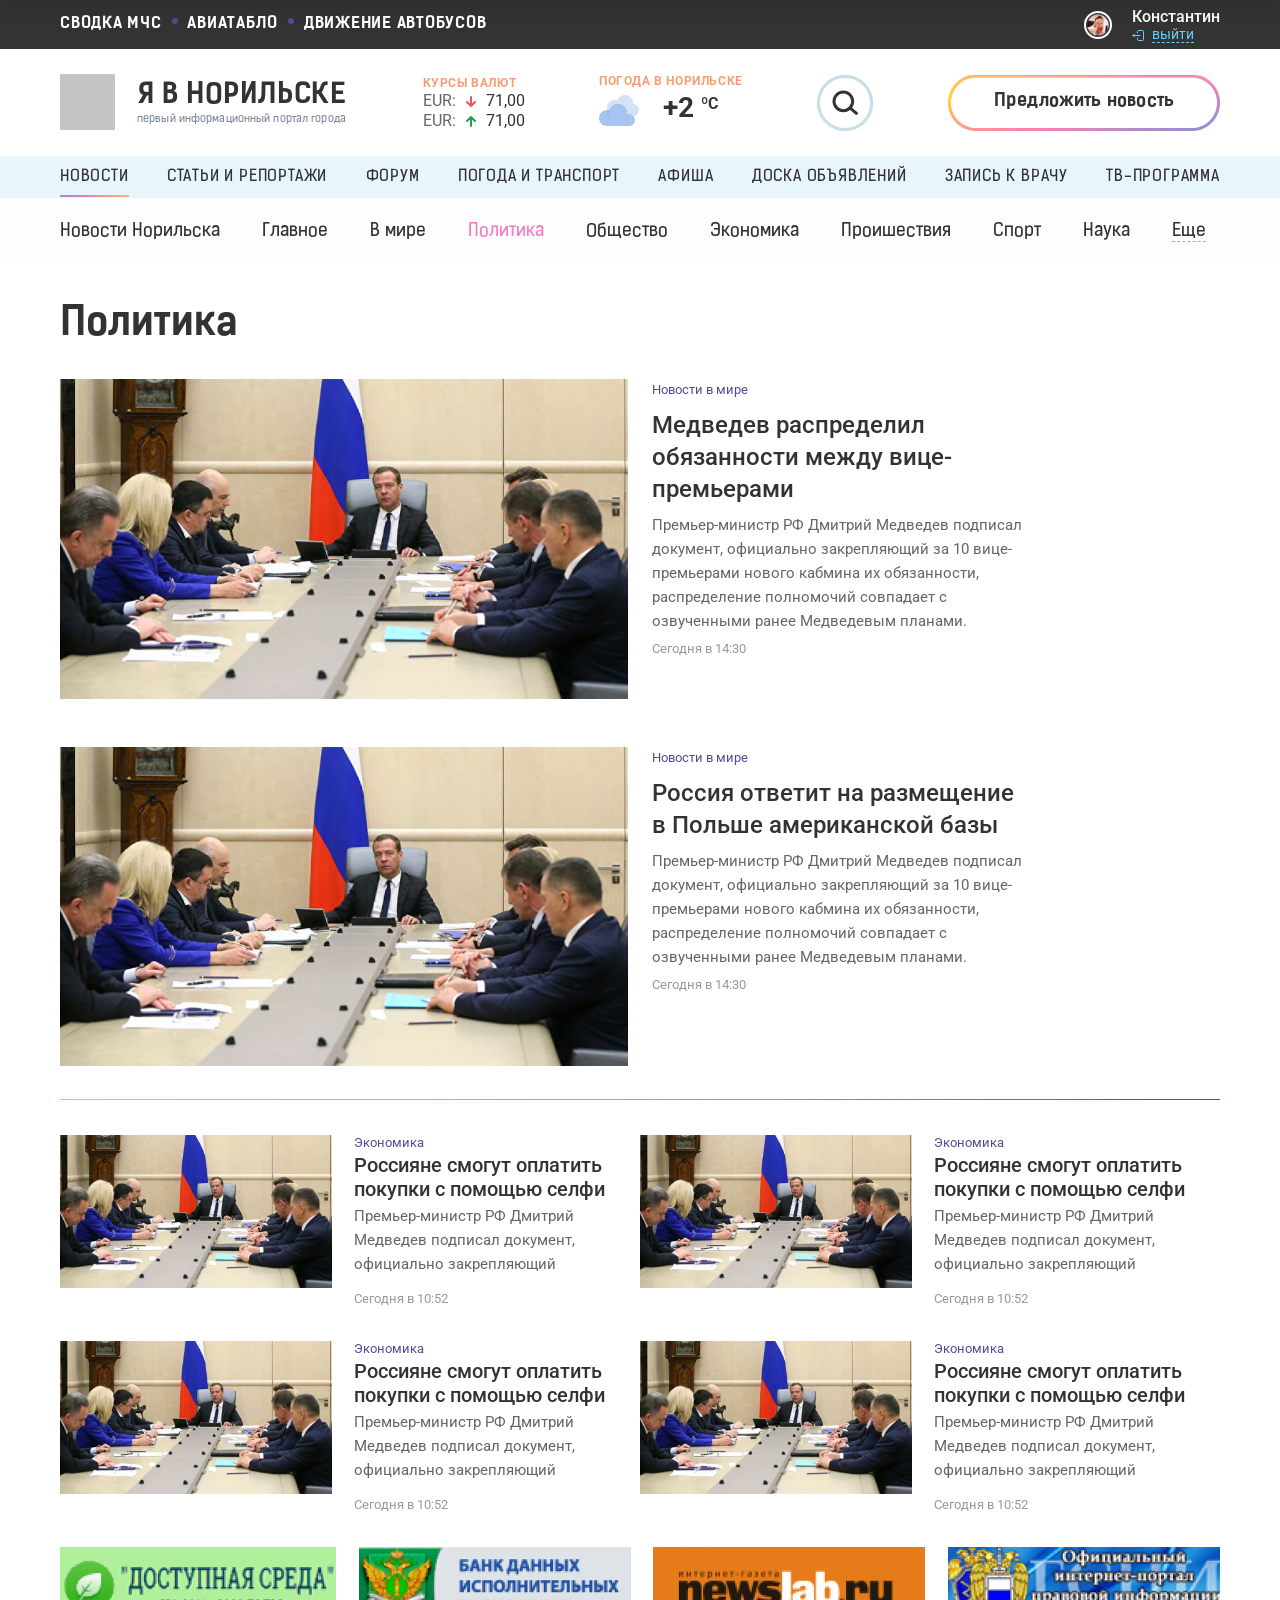
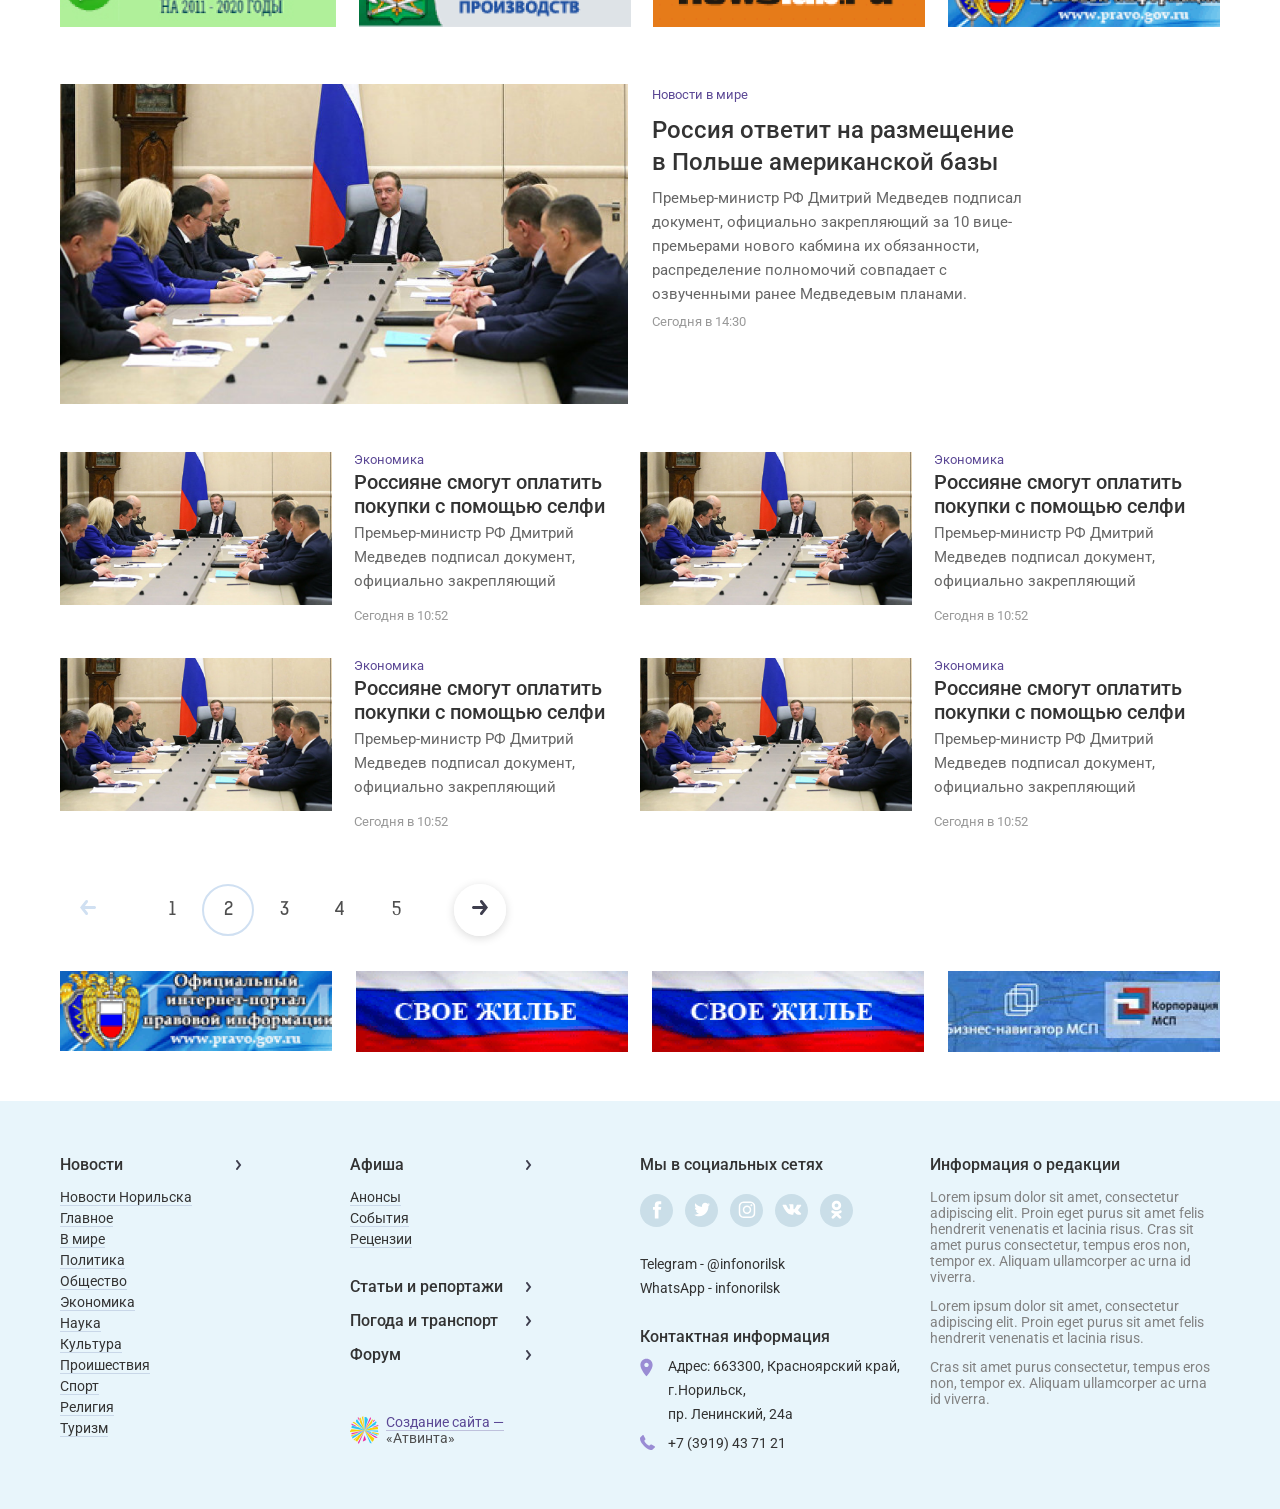
<file: src/news.html>
<!DOCTYPE html>
<html lang="ru">
<head>
	<meta charset="UTF-8">
	<title>Title</title>
	<meta name="viewport" content="initial-scale=1, maximum-scale=1" />
	<link rel="stylesheet" href="template/styles/css/style.css" />
	<link rel="stylesheet" href="template/styles/css/responsive.css" />
	<script src="template/scripts/libs.js"></script>
	<script src="template/scripts/common.js"></script>
	<!--[if lt IE 9]>
	<script>
		document.createElement('header');
		document.createElement('nav');
		document.createElement('main');
		document.createElement('section');
		document.createElement('article');
		document.createElement('aside');
		document.createElement('footer');
	</script>
	<![endif]-->
</head>
<body>

<div class="panel">
	<div class="case">
		<div class="panel__wrap row i-mid">
			<div class="panel__logo logo"><img src="upload/logo.png" alt="" class="logo__img"></div>
			<div class="panel__nav">
				<ul>
					<li><a href="">Новости</a></li>
					<li><a href="">Статьи и репортажи</a></li>
					<li><a href="">Форум</a></li>
					<li><a href="">Погода и транспорт</a></li>
					<li><a href="">Афиша</a></li>
					<li><a href="">Доска объявлений</a></li>
				</ul>
			</div>
			<div class="panel__auth auth">
				<div class="auth__img"><img src="upload/users/1.png" alt=""></div>
				<div class="auth__text">
					<div class="auth__name">Константин</div>
					<div class="auth__link auth__link_quit"><svg class="icon icon-quit" width="12" height="11" viewBox="0 0 12 11" fill="none" xmlns="http://www.w3.org/2000/svg"><path d="M6 7.5V9C6 9.55228 5.55228 10 5 10H1C0.447715 10 0 9.55228 0 9V1C0 0.447715 0.447715 0 1 0H5C5.55228 0 6 0.447715 6 1V2.5M3.5 5H10.5M10.5 5L9 3.5M10.5 5L9 6.5" transform="translate(11.5 0.5) scale(-1 1)" stroke="#333333" stroke-linecap="round" stroke-linejoin="round"/></svg><a href=""><span>выйти</span></a></div>
				</div>
			</div>
			<div class="panel__search search">
				<div class="search__btn-open"><svg class="icon icon-search" width="27" height="26" viewBox="0 0 27 26" fill="none" xmlns="http://www.w3.org/2000/svg"><path d="M23.3333 22.1667L15.9391 15.9269M15.9391 15.9269C17.6245 14.2384 18.6667 11.9076 18.6667 9.33333C18.6667 4.17868 14.488 0 9.33333 0C4.17868 0 0 4.17868 0 9.33333C0 14.488 4.17868 18.6667 9.33333 18.6667C11.9137 18.6667 14.2496 17.6195 15.9391 15.9269Z" transform="translate(2 2)" stroke="#333333" stroke-width="3"/></svg></div>
				<div class="search__wrap">
					<input type="text" class="search__input input" placeholder="Введите запрос">
					<button class="search__btn"><svg class="icon icon-search" width="27" height="26" viewBox="0 0 27 26" fill="none" xmlns="http://www.w3.org/2000/svg"><path d="M23.3333 22.1667L15.9391 15.9269M15.9391 15.9269C17.6245 14.2384 18.6667 11.9076 18.6667 9.33333C18.6667 4.17868 14.488 0 9.33333 0C4.17868 0 0 4.17868 0 9.33333C0 14.488 4.17868 18.6667 9.33333 18.6667C11.9137 18.6667 14.2496 17.6195 15.9391 15.9269Z" transform="translate(2 2)" stroke="#333333" stroke-width="3"/></svg></button>
				</div>
			</div>
		</div>
	</div>
</div>

<header class="header">
	<div class="header__top">
		<div class="case">
			<div class="header__top-wrap row between i-mid">
				<div class="header__small-nav">
					<ul>
						<li><a href="">СВОДКА МЧС</a></li>
						<li><a href="">АВИАТАБЛО</a></li>
						<li><a href="">ДВИЖЕНИЕ АВТОБУСОВ</a></li>
					</ul>
				</div>
				<div class="header__auth auth">
					<div class="auth__img"><img src="upload/users/1.png" alt=""></div>
					<div class="auth__text">
						<div class="auth__name">Константин</div>
						<div class="auth__link auth__link_quit"><svg class="icon icon-quit" width="12" height="11" viewBox="0 0 12 11" fill="none" xmlns="http://www.w3.org/2000/svg"><path d="M6 7.5V9C6 9.55228 5.55228 10 5 10H1C0.447715 10 0 9.55228 0 9V1C0 0.447715 0.447715 0 1 0H5C5.55228 0 6 0.447715 6 1V2.5M3.5 5H10.5M10.5 5L9 3.5M10.5 5L9 6.5" transform="translate(11.5 0.5) scale(-1 1)" stroke="#6BCEF6" stroke-linecap="round" stroke-linejoin="round"/></svg><a href=""><span>выйти</span></a></div>
					</div>
				</div>
				<div class="header__rates hidden rates">
					<div class="rates__title">Курсы валют</div>
					<div class="rates__list">
						<div class="rates__item">
							<div class="rates__name">EUR:</div>
							<div class="rates__status"><svg class="icon icon-arrow-down-red" width="10" height="11" viewBox="0 0 10 11" fill="none" xmlns="http://www.w3.org/2000/svg"><path d="M4 0V9M4 0L0 4M4 0L8 4" transform="translate(1 10) scale(1 -1)" stroke="#EF5252" stroke-width="2" stroke-linecap="round" stroke-linejoin="round"/></svg></div>
							<div class="rates__count">71,00</div>
						</div>
						<div class="rates__item">
							<div class="rates__name">EUR:</div>
							<div class="rates__status"><svg class="icon icon-arrow-up-green" width="10" height="11" viewBox="0 0 10 11" fill="none" xmlns="http://www.w3.org/2000/svg"><path d="M4 0V9M4 0L0 4M4 0L8 4" transform="translate(1 1)" stroke="#259C5C" stroke-width="2" stroke-linecap="round" stroke-linejoin="round"/></svg></div>
							<div class="rates__count">71,00</div>
						</div>
					</div>
				</div>
				<div class="header__weather hidden weather">
					<div class="weather__title">Норильск</div>
					<div class="weather__wrap">
						<div class="weather__img"><img src="upload/weather/cloudy.png" alt=""></div>
						<div class="weather__count"><strong>+2 </strong><span>ºС</span></div>
					</div>
				</div>
				<div class="header__search hidden search">
					<div class="search__btn-open"><svg class="icon icon-search" width="27" height="26" viewBox="0 0 27 26" fill="none" xmlns="http://www.w3.org/2000/svg"><path d="M23.3333 22.1667L15.9391 15.9269M15.9391 15.9269C17.6245 14.2384 18.6667 11.9076 18.6667 9.33333C18.6667 4.17868 14.488 0 9.33333 0C4.17868 0 0 4.17868 0 9.33333C0 14.488 4.17868 18.6667 9.33333 18.6667C11.9137 18.6667 14.2496 17.6195 15.9391 15.9269Z" transform="translate(2 2)" stroke="#333333" stroke-width="3"/></svg></div>
					<div class="search__wrap">
						<input type="text" class="search__input input" placeholder="Введите запрос">
						<button class="search__btn"><svg class="icon icon-search" width="27" height="26" viewBox="0 0 27 26" fill="none" xmlns="http://www.w3.org/2000/svg"><path d="M23.3333 22.1667L15.9391 15.9269M15.9391 15.9269C17.6245 14.2384 18.6667 11.9076 18.6667 9.33333C18.6667 4.17868 14.488 0 9.33333 0C4.17868 0 0 4.17868 0 9.33333C0 14.488 4.17868 18.6667 9.33333 18.6667C11.9137 18.6667 14.2496 17.6195 15.9391 15.9269Z" transform="translate(2 2)" stroke="#333333" stroke-width="3"/></svg></button>
					</div>
				</div>
				<div class="header__mobile-btn hidden">
					<span></span>
					<span></span>
					<span></span>
				</div>
			</div>
		</div>
	</div>
	<div class="header__middle">
		<div class="case">
			<div class="header__mid-wrap row i-mid between">
				<a href="" class="header__logo logo">
					<div class="logo__img"><img src="upload/logo.png" alt=""></div>
					<span class="logo__content">
						<span class="logo__title">Я В НОРИЛЬСКЕ</span>
						<span class="logo__desc">первый информационный портал города</span>
					</span>
				</a>
				<div class="header__rates rates">
					<div class="rates__title">Курсы валют</div>
					<div class="rates__list">
						<div class="rates__item">
							<div class="rates__name">EUR:</div>
							<div class="rates__status"><svg class="icon icon-arrow-down-red" width="10" height="11" viewBox="0 0 10 11" fill="none" xmlns="http://www.w3.org/2000/svg"><path d="M4 0V9M4 0L0 4M4 0L8 4" transform="translate(1 10) scale(1 -1)" stroke="#EF5252" stroke-width="2" stroke-linecap="round" stroke-linejoin="round"/></svg></div>
							<div class="rates__count">71,00</div>
						</div>
						<div class="rates__item">
							<div class="rates__name">EUR:</div>
							<div class="rates__status"><svg class="icon icon-arrow-up-green" width="10" height="11" viewBox="0 0 10 11" fill="none" xmlns="http://www.w3.org/2000/svg"><path d="M4 0V9M4 0L0 4M4 0L8 4" transform="translate(1 1)" stroke="#259C5C" stroke-width="2" stroke-linecap="round" stroke-linejoin="round"/></svg></div>
							<div class="rates__count">71,00</div>
						</div>
					</div>
				</div>
				<div class="header__weather weather">
					<div class="weather__title">ПОгода в норильске</div>
					<div class="weather__wrap">
						<div class="weather__img"><img src="upload/weather/cloudy.png" alt=""></div>
						<div class="weather__count"><strong>+2 </strong><span>ºС</span></div>
					</div>
				</div>
				<div class="header__search search">
					<div class="search__btn-open"><svg class="icon icon-search" width="27" height="26" viewBox="0 0 27 26" fill="none" xmlns="http://www.w3.org/2000/svg"><path d="M23.3333 22.1667L15.9391 15.9269M15.9391 15.9269C17.6245 14.2384 18.6667 11.9076 18.6667 9.33333C18.6667 4.17868 14.488 0 9.33333 0C4.17868 0 0 4.17868 0 9.33333C0 14.488 4.17868 18.6667 9.33333 18.6667C11.9137 18.6667 14.2496 17.6195 15.9391 15.9269Z" transform="translate(2 2)" stroke="#333333" stroke-width="3"/></svg></div>
					<div class="search__wrap">
						<input type="text" class="search__input input" placeholder="Введите запрос">
						<button class="search__btn"><svg class="icon icon-search" width="27" height="26" viewBox="0 0 27 26" fill="none" xmlns="http://www.w3.org/2000/svg"><path d="M23.3333 22.1667L15.9391 15.9269M15.9391 15.9269C17.6245 14.2384 18.6667 11.9076 18.6667 9.33333C18.6667 4.17868 14.488 0 9.33333 0C4.17868 0 0 4.17868 0 9.33333C0 14.488 4.17868 18.6667 9.33333 18.6667C11.9137 18.6667 14.2496 17.6195 15.9391 15.9269Z" transform="translate(2 2)" stroke="#333333" stroke-width="3"/></svg></button>
					</div>
				</div>
				<a href="" class="header__suggest btn btn_border-color">Предложить новость</a>
			</div>
		</div>
	</div>
	<div class="header__bottom">
		<div class="header__auth-wrap hidden">
			<div class="header__auth auth">
				<div class="auth__img"><img src="upload/users/1.png" alt=""></div>
				<div class="auth__text">
					<div class="auth__name">Константин</div>
					<div class="auth__link auth__link_quit"><svg class="icon icon-quit" width="12" height="11" viewBox="0 0 12 11" fill="none" xmlns="http://www.w3.org/2000/svg"><path d="M6 7.5V9C6 9.55228 5.55228 10 5 10H1C0.447715 10 0 9.55228 0 9V1C0 0.447715 0.447715 0 1 0H5C5.55228 0 6 0.447715 6 1V2.5M3.5 5H10.5M10.5 5L9 3.5M10.5 5L9 6.5" transform="translate(11.5 0.5) scale(-1 1)" stroke="#6BCEF6" stroke-linecap="round" stroke-linejoin="round"/></svg><a href=""><span>выйти</span></a></div>
				</div>
			</div>
		</div>
		<div class="header__nav">
			<div class="case">
				<ul>
					<li class="selected">
						<a href="">Новости</a>
						<ul>
							<li><a href="">Новости Норильска</a></li>
							<li><a href="">Главное</a></li>
							<li><a href="">В мире</a></li>
							<li><a href="">Политика</a></li>
							<li><a href="">Общество</a></li>
							<li><a href="">Экономика</a></li>
							<li><a href="">Проишествия</a></li>
							<li><a href="">Спорт</a></li>
							<li><a href="">Наука</a></li>
						</ul>
					</li>
					<li>
						<a href="">Статьи и репортажи</a>
						<ul>
							<li><a href="">Название 1</a></li>
							<li><a href="">Название 2</a></li>
							<li><a href="">Название 3</a></li>
						</ul>
					</li>
					<li><a href="">Форум</a></li>
					<li>
						<a href="">Погода и транспорт</a>
						<ul>
							<li><a href="">Погода</a></li>
							<li><a href="">Сводка МЧС</a></li>
							<li><a href="">Аэропорт Норильска</a></li>
							<li><a href="">Раписание автобусов</a></li>
							<li><a href="">Курсы валют</a></li>
						</ul>
					</li>
					<li><a href="">Афиша</a></li>
					<li><a href="">Доска объявлений</a></li>
					<li><a href="">Запись к врачу</a></li>
					<li><a href="">ТВ-программа</a></li>
				</ul>
			</div>
		</div>
		<div class="header__subnav">
			<div class="case">
				<ul>
					<li><a href="">Новости Норильска</a></li>
					<li><a href="">Главное</a></li>
					<li><a href="">В мире</a></li>
					<li class="selected"><a href="">Политика</a></li>
					<li><a href="">Общество</a></li>
					<li><a href="">Экономика</a></li>
					<li><a href="">Проишествия</a></li>
					<li><a href="">Спорт</a></li>
					<li><a href="">Наука</a></li>
					<li class="link-more">
						<a href="#">Еще</a>
						<ul>
							<li><a href="">Культура</a></li>
							<li><a href="">Религия</a></li>
							<li><a href="">Туризм</a></li>
						</ul>
					</li>
				</ul>
			</div>
		</div>
	</div>
</header>

<main class="main">
	<div class="return">
		<div class="case">
			
		</div>
	</div>
	<div class="main-title">
		<div class="case">
			<div class="main-title__wrap title"><h1>Политика</h1></div>
		</div>
	</div>
	<div class="header__subnav hidden">
		<div class="case">
			<div class="header__subnav-selected">Политика</div>
			<ul>
				<li><a href="">Новости Норильска</a></li>
				<li><a href="">Главное</a></li>
				<li><a href="">В мире</a></li>
				<li class="selected"><a href="">Политика</a></li>
				<li><a href="">Общество</a></li>
				<li><a href="">Экономика</a></li>
				<li><a href="">Проишествия</a></li>
				<li><a href="">Спорт</a></li>
				<li><a href="">Наука</a></li>
				<li class="link-more">
					<a href="#">Еще</a>
					<ul>
						<li><a href="">Культура</a></li>
						<li><a href="">Религия</a></li>
						<li><a href="">Туризм</a></li>
					</ul>
				</li>
			</ul>
		</div>
	</div>
	<div class="page">
		<div class="case">
			<div class="articles">
				<div class="articles__main articles__main_line">
					<div class="articles__item articles__item_big article article_big article_horizontal">
						<div class="article__img"><img src="upload/image.png" alt=""></div>
						<div class="article__content">
							<div class="article__labels">
								<ul>
									<li><a href="">Новости в мире</a></li>
								</ul>
							</div> 
							<div class="article__title"><a href="">Медведев распределил обязанности между вице-премьерами</a></div>
							<div class="article__text">Премьер-министр РФ Дмитрий Медведев подписал документ, официально закрепляющий за 10 вице-премьерами нового кабмина их обязанности, распределение полномочий совпадает с озвученными ранее Медведевым планами.</div>
							<div class="article__date">Сегодня в 14:30</div>
						</div>
					</div>
					<div class="articles__item articles__item_big article article_big article_horizontal">
						<div class="article__img"><img src="upload/image.png" alt=""></div>
						<div class="article__content">
							<div class="article__labels">
								<ul>
									<li><a href="">Новости в мире</a></li>
								</ul>
							</div> 
							<div class="article__title"><a href="">Россия ответит на размещение в Польше американской базы</a></div>
							<div class="article__text">Премьер-министр РФ Дмитрий Медведев подписал документ, официально закрепляющий за 10 вице-премьерами нового кабмина их обязанности, распределение полномочий совпадает с озвученными ранее Медведевым планами.</div>
							<div class="article__date">Сегодня в 14:30</div>
						</div>
					</div>
				</div>
				<div class="articles__other row">
					<div class="articles__item articles__item_small article article_small article_horizontal">
						<div class="article__img"><img src="upload/image.png" alt=""></div>
						<div class="article__content">
							<div class="article__labels">
								<ul>
									<li><a href="">Экономика</a></li>
								</ul>
							</div> 
							<div class="article__title"><a href="">Россияне смогут оплатить покупки с помощью селфи</a></div>
							<div class="article__text">Премьер-министр РФ Дмитрий Медведев подписал документ, официально закрепляющий</div>
							<div class="article__date">Сегодня в 10:52</div>
						</div>
					</div>
					<div class="articles__item articles__item_small article article_small article_horizontal">
						<div class="article__img"><img src="upload/image.png" alt=""></div>
						<div class="article__content">
							<div class="article__labels">
								<ul>
									<li><a href="">Экономика</a></li>
								</ul>
							</div> 
							<div class="article__title"><a href="">Россияне смогут оплатить покупки с помощью селфи</a></div>
							<div class="article__text">Премьер-министр РФ Дмитрий Медведев подписал документ, официально закрепляющий</div>
							<div class="article__date">Сегодня в 10:52</div>
						</div>
					</div>
					<div class="articles__item articles__item_small article article_small article_horizontal">
						<div class="article__img"><img src="upload/image.png" alt=""></div>
						<div class="article__content">
							<div class="article__labels">
								<ul>
									<li><a href="">Экономика</a></li>
								</ul>
							</div> 
							<div class="article__title"><a href="">Россияне смогут оплатить покупки с помощью селфи</a></div>
							<div class="article__text">Премьер-министр РФ Дмитрий Медведев подписал документ, официально закрепляющий</div>
							<div class="article__date">Сегодня в 10:52</div>
						</div>
					</div>
					<div class="articles__item articles__item_small article article_small article_horizontal">
						<div class="article__img"><img src="upload/image.png" alt=""></div>
						<div class="article__content">
							<div class="article__labels">
								<ul>
									<li><a href="">Экономика</a></li>
								</ul>
							</div> 
							<div class="article__title"><a href="">Россияне смогут оплатить покупки с помощью селфи</a></div>
							<div class="article__text">Премьер-министр РФ Дмитрий Медведев подписал документ, официально закрепляющий</div>
							<div class="article__date">Сегодня в 10:52</div>
						</div>
					</div>
				</div>
			</div>
			<div class="logos logos_articles">
				<ul>
					<li><a href=""><img src="upload/logos/1.png" alt=""></a></li>
					<li><a href=""><img src="upload/logos/2.png" alt=""></a></li>
					<li><a href=""><img src="upload/logos/3.png" alt=""></a></li>
					<li><a href=""><img src="upload/logos/4.png" alt=""></a></li>
				</ul>
			</div>
			<div class="articles">
				<div class="articles__main">
					<div class="articles__item articles__item_big article article_big article_horizontal">
						<div class="article__img"><img src="upload/image.png" alt=""></div>
						<div class="article__content">
							<div class="article__labels">
								<ul>
									<li><a href="">Новости в мире</a></li>
								</ul>
							</div> 
							<div class="article__title"><a href="">Россия ответит на размещение в Польше американской базы</a></div>
							<div class="article__text">Премьер-министр РФ Дмитрий Медведев подписал документ, официально закрепляющий за 10 вице-премьерами нового кабмина их обязанности, распределение полномочий совпадает с озвученными ранее Медведевым планами.</div>
							<div class="article__date">Сегодня в 14:30</div>
						</div>
					</div>
				</div>
				<div class="articles__other row">
					<div class="articles__item articles__item_small article article_small article_horizontal">
						<div class="article__img"><img src="upload/image.png" alt=""></div>
						<div class="article__content">
							<div class="article__labels">
								<ul>
									<li><a href="">Экономика</a></li>
								</ul>
							</div> 
							<div class="article__title"><a href="">Россияне смогут оплатить покупки с помощью селфи</a></div>
							<div class="article__text">Премьер-министр РФ Дмитрий Медведев подписал документ, официально закрепляющий</div>
							<div class="article__date">Сегодня в 10:52</div>
						</div>
					</div>
					<div class="articles__item articles__item_small article article_small article_horizontal">
						<div class="article__img"><img src="upload/image.png" alt=""></div>
						<div class="article__content">
							<div class="article__labels">
								<ul>
									<li><a href="">Экономика</a></li>
								</ul>
							</div> 
							<div class="article__title"><a href="">Россияне смогут оплатить покупки с помощью селфи</a></div>
							<div class="article__text">Премьер-министр РФ Дмитрий Медведев подписал документ, официально закрепляющий</div>
							<div class="article__date">Сегодня в 10:52</div>
						</div>
					</div>
					<div class="articles__item articles__item_small article article_small article_horizontal">
						<div class="article__img"><img src="upload/image.png" alt=""></div>
						<div class="article__content">
							<div class="article__labels">
								<ul>
									<li><a href="">Экономика</a></li>
								</ul>
							</div> 
							<div class="article__title"><a href="">Россияне смогут оплатить покупки с помощью селфи</a></div>
							<div class="article__text">Премьер-министр РФ Дмитрий Медведев подписал документ, официально закрепляющий</div>
							<div class="article__date">Сегодня в 10:52</div>
						</div>
					</div>
					<div class="articles__item articles__item_small article article_small article_horizontal">
						<div class="article__img"><img src="upload/image.png" alt=""></div>
						<div class="article__content">
							<div class="article__labels">
								<ul>
									<li><a href="">Экономика</a></li>
								</ul>
							</div> 
							<div class="article__title"><a href="">Россияне смогут оплатить покупки с помощью селфи</a></div>
							<div class="article__text">Премьер-министр РФ Дмитрий Медведев подписал документ, официально закрепляющий</div>
							<div class="article__date">Сегодня в 10:52</div>
						</div>
					</div>
				</div>
				<div class="articles__pagination pagination">
					<ul>
						<li class="link-prev disabled"><a href=""><svg class="icon icon-arrow-small-left" width="16" height="15" viewBox="0 0 16 15" fill="none" xmlns="http://www.w3.org/2000/svg"><path fill-rule="evenodd" clip-rule="evenodd" d="M0.510859 0.347704C1.1132 -0.182639 2.0084 -0.0966539 2.51035 0.539758L8 7.5L2.51035 14.4602C2.0084 15.0967 1.1132 15.1826 0.510859 14.6523C-0.0914789 14.122 -0.172861 13.1761 0.329088 12.5397L4.30398 7.5L0.329088 2.4603C-0.172861 1.82389 -0.0914789 0.878047 0.510859 0.347704Z" transform="translate(8) scale(-1 1)" fill="#D0E0F2"/><path fill-rule="evenodd" clip-rule="evenodd" d="M0 1.5C0 0.671573 0.723232 0 1.61538 0H12.3846C13.2768 0 14 0.671573 14 1.5C14 2.32843 13.2768 3 12.3846 3H1.61538C0.723232 3 0 2.32843 0 1.5Z" transform="translate(2 9) scale(1 -1)" fill="#D0E0F2"/></svg></a></li>
						<li><a href="">1</a></li>
						<li class="selected"><a href="">2</a></li>
						<li><a href="">3</a></li>
						<li><a href="">4</a></li>
						<li><a href="">5</a></li>
						<li class="link-next"><a href=""><svg class="icon icon-arrow-small-right" width="16" height="15" viewBox="0 0 16 15" fill="none" xmlns="http://www.w3.org/2000/svg"><path fill-rule="evenodd" clip-rule="evenodd" d="M0.510859 0.347704C1.1132 -0.182639 2.0084 -0.0966539 2.51035 0.539758L8 7.5L2.51035 14.4602C2.0084 15.0967 1.1132 15.1826 0.510859 14.6523C-0.0914789 14.122 -0.172861 13.1761 0.329088 12.5397L4.30398 7.5L0.329088 2.4603C-0.172861 1.82389 -0.0914789 0.878047 0.510859 0.347704Z" transform="translate(8)" fill="#3E3E4E"/><path fill-rule="evenodd" clip-rule="evenodd" d="M0 1.5C0 0.671573 0.723232 0 1.61538 0H12.3846C13.2768 0 14 0.671573 14 1.5C14 2.32843 13.2768 3 12.3846 3H1.61538C0.723232 3 0 2.32843 0 1.5Z" transform="translate(14 9) rotate(180)" fill="#3E3E4E"/></svg></a></li>
					</ul>
				</div>
			</div>
		</div>
	</div>
	<div class="logos logos_bottom">
		<div class="case">
			<ul>
				<li><a href=""><img src="upload/logos/4.png" alt=""></a></li>
				<li><a href=""><img src="upload/logos/5.png" alt=""></a></li>
				<li><a href=""><img src="upload/logos/5.png" alt=""></a></li>
				<li><a href=""><img src="upload/logos/6.png" alt=""></a></li>
			</ul>
		</div>
	</div>
</main>

<footer class="footer">
	<div class="case">
		<div class="footer__wrap row">
			<div class="footer__nav-left">
				<div class="footer__nav">
					<ul>
						<li class="main-link"><a href="">Новости</a><svg width="6" height="10" viewBox="0 0 6 10" fill="none" xmlns="http://www.w3.org/2000/svg"><path d="M0 0L3 4L0 8" transform="translate(1 1)" stroke="#3E3E4E" stroke-width="2" stroke-linecap="round"/></svg></li>
						<li><a href="">Новости Норильска</a></li>
						<li><a href="">Главное</a></li>
						<li><a href="">В мире</a></li>
						<li><a href="">Политика</a></li>
						<li><a href="">Общество</a></li>
						<li><a href="">Экономика</a></li>
						<li><a href="">Наука</a></li>
						<li><a href="">Культура</a></li>
						<li><a href="">Проишествия</a></li>
						<li><a href="">Спорт</a></li>
						<li><a href="">Религия</a></li>
						<li><a href="">Туризм</a></li>
					</ul>
				</div>
			</div>
			<div class="footer__nav-right">
				<div class="footer__nav">
					<ul>
						<li class="main-link"><a href="">Афиша</a><svg width="6" height="10" viewBox="0 0 6 10" fill="none" xmlns="http://www.w3.org/2000/svg"><path d="M0 0L3 4L0 8" transform="translate(1 1)" stroke="#3E3E4E" stroke-width="2" stroke-linecap="round"/></svg></li>
						<li><a href="">Анонсы</a></li>
						<li><a href="">События</a></li>
						<li><a href="">Рецензии</a></li>
						<li class="main-link main-link_margin"><a href="">Статьи и репортажи</a><svg width="6" height="10" viewBox="0 0 6 10" fill="none" xmlns="http://www.w3.org/2000/svg"><path d="M0 0L3 4L0 8" transform="translate(1 1)" stroke="#3E3E4E" stroke-width="2" stroke-linecap="round"/></svg></li>
						<li class="main-link"><a href="">Погода и транспорт</a><svg width="6" height="10" viewBox="0 0 6 10" fill="none" xmlns="http://www.w3.org/2000/svg"><path d="M0 0L3 4L0 8" transform="translate(1 1)" stroke="#3E3E4E" stroke-width="2" stroke-linecap="round"/></svg></li>
						<li class="main-link"><a href="">Форум</a><svg width="6" height="10" viewBox="0 0 6 10" fill="none" xmlns="http://www.w3.org/2000/svg"><path d="M0 0L3 4L0 8" transform="translate(1 1)" stroke="#3E3E4E" stroke-width="2" stroke-linecap="round"/></svg></li>
					</ul>
				</div>
				<div class="footer__dev dev">
					<div class="dev__img"><img src="upload/dev.png" alt=""></div>
					<div class="dev__link"><a href="">Создание сайта — </a>«Атвинта»</div>
				</div>
			</div>
			<div class="footer__data-left">
				<div class="footer__socials socials">
					<p>Мы в социальных сетях</p>
					<ul>
						<li><a href="" target="_blank"><svg class="icon icon-facebook" width="10" height="18" viewBox="0 0 10 18" fill="none" xmlns="http://www.w3.org/2000/svg"><path fill-rule="evenodd" clip-rule="evenodd" d="M5.4853 17.25H1.82769V8.62392H0V5.65165H1.82769V3.86721C1.82769 1.44258 2.85915 0 5.79149 0H8.23214V2.97335H6.70673C5.5652 2.97335 5.48977 3.38871 5.48977 4.16389L5.48474 5.65165H8.2489L7.92538 8.62392H5.48474L5.4853 17.25Z" transform="translate(0.998047 0.246094)" fill="white"/></svg></a></li>
						<li><a href="" target="_blank"><svg class="icon icon-twitter" width="16" height="15" viewBox="0 0 16 15" fill="none" xmlns="http://www.w3.org/2000/svg"><path fill-rule="evenodd" clip-rule="evenodd" d="M13.8928 2.1343C14.5601 1.71309 15.0722 1.04521 15.3125 0.249603C14.6877 0.640582 13.9972 0.923335 13.2605 1.07641C12.6726 0.413404 11.8324 0 10.9025 0C9.11857 0 7.67291 1.52589 7.67291 3.40766C7.67291 3.67482 7.69971 3.93514 7.75517 4.18377C5.0709 4.04142 2.69074 2.68615 1.09626 0.623032C0.818037 1.12809 0.659051 1.71309 0.659051 2.3371C0.659051 3.51881 1.22937 4.56207 2.09639 5.17438C1.56675 5.15683 1.06853 5.0018 0.632245 4.7483V4.79023C0.632245 6.4419 1.74514 7.81959 3.22501 8.13159C2.95325 8.21154 2.66856 8.25151 2.37277 8.25151C2.16479 8.25151 1.96144 8.23104 1.76548 8.19106C2.17588 9.54438 3.3692 10.5311 4.78343 10.5574C3.67701 11.472 2.28403 12.016 0.770895 12.016C0.510233 12.016 0.252344 12.0014 0 11.9692C1.42995 12.9355 3.12795 13.5 4.95259 13.5C10.8961 13.5 14.1442 8.30709 14.1442 3.80352C14.1442 3.65531 14.1423 3.50809 14.1359 3.36281C14.7672 2.88213 15.3162 2.28152 15.7479 1.59804C15.1683 1.8691 14.5453 2.0524 13.8928 2.1343Z" transform="translate(0.25 0.74707)" fill="white"/></svg></a></li>
						<li><a href="" target="_blank"><svg class="icon icon-instagram" width="18" height="17" viewBox="0 0 18 17" fill="none" xmlns="http://www.w3.org/2000/svg"><path fill-rule="evenodd" clip-rule="evenodd" d="M8.24893 1.48828C10.4515 1.48828 10.7124 1.49666 11.5822 1.53636C12.3864 1.57307 12.8232 1.70747 13.1139 1.82042C13.4989 1.97008 13.7737 2.14888 14.0624 2.43756C14.351 2.72624 14.5298 3.00109 14.6794 3.38615C14.7924 3.67689 14.9267 4.11372 14.9635 4.91805C15.0031 5.78802 15.0115 6.04892 15.0115 8.25178C15.0115 10.4546 15.0031 10.7155 14.9635 11.5855C14.9267 12.3898 14.7924 12.8267 14.6794 13.1174C14.5298 13.5025 14.351 13.7773 14.0624 14.066C13.7737 14.3547 13.4989 14.5335 13.1139 14.6831C12.8232 14.7961 12.3864 14.9305 11.5822 14.9672C10.7125 15.0069 10.4516 15.0153 8.24893 15.0153C6.04623 15.0153 5.78536 15.0069 4.91568 14.9672C4.11142 14.9305 3.67465 14.7961 3.38398 14.6831C2.99894 14.5335 2.72412 14.3547 2.43548 14.066C2.14684 13.7773 1.96806 13.5025 1.81845 13.1174C1.70548 12.8267 1.5711 12.3898 1.5344 11.5855C1.49471 10.7155 1.48633 10.4546 1.48633 8.25178C1.48633 6.04892 1.49471 5.78802 1.5344 4.91809C1.5711 4.11372 1.70548 3.67689 1.81845 3.38615C1.96806 3.00109 2.14684 2.72624 2.43548 2.43756C2.72412 2.14888 2.99894 1.97008 3.38398 1.82042C3.67465 1.70747 4.11142 1.57307 4.91565 1.53636C5.78549 1.49666 6.04636 1.48828 8.24893 1.48828ZM8.24888 0C6.0086 0 5.72772 0.00949704 4.84789 0.0496466C3.96986 0.0897307 3.37025 0.229173 2.84552 0.433131C2.30309 0.643965 1.84306 0.92606 1.38448 1.3847C0.925904 1.84334 0.643846 2.30343 0.43304 2.84594C0.22911 3.37073 0.089686 3.97042 0.0496072 4.84857C0.00946303 5.72849 0 6.00943 0 8.25002C0 10.4906 0.00946303 10.7715 0.0496072 11.6515C0.089686 12.5296 0.22911 13.1293 0.43304 13.6541C0.643846 14.1966 0.925904 14.6567 1.38448 15.1153C1.84306 15.574 2.30309 15.8561 2.84552 16.0669C3.37025 16.2709 3.96986 16.4103 4.84789 16.4504C5.72772 16.4905 6.0086 16.5 8.24888 16.5C10.4892 16.5 10.7701 16.4905 11.6499 16.4504C12.5279 16.4103 13.1275 16.2709 13.6522 16.0669C14.1947 15.8561 14.6547 15.574 15.1133 15.1153C15.5719 14.6567 15.8539 14.1966 16.0647 13.6541C16.2687 13.1293 16.4081 12.5296 16.4482 11.6515C16.4883 10.7715 16.4978 10.4906 16.4978 8.25002C16.4978 6.00943 16.4883 5.72849 16.4482 4.84857C16.4081 3.97042 16.2687 3.37073 16.0647 2.84594C15.8539 2.30343 15.5719 1.84334 15.1133 1.3847C14.6547 0.92606 14.1947 0.643965 13.6522 0.433131C13.1275 0.229173 12.5279 0.0897307 11.6499 0.0496466C10.7701 0.00949704 10.4892 0 8.24888 0ZM8.26441 4.02734C5.92327 4.02734 4.02539 5.92548 4.02539 8.26693C4.02539 10.6084 5.92327 12.5065 8.26441 12.5065C10.6055 12.5065 12.5034 10.6084 12.5034 8.26693C12.5034 5.92548 10.6055 4.02734 8.26441 4.02734ZM8.26337 11.0177C6.74369 11.0177 5.51172 9.78557 5.51172 8.26569C5.51172 6.74581 6.74369 5.51367 8.26337 5.51367C9.78305 5.51367 11.015 6.74581 11.015 8.26569C11.015 9.78557 9.78305 11.0177 8.26337 11.0177ZM13.6164 3.83116C13.6164 4.37381 13.1767 4.81372 12.6344 4.81372C12.092 4.81372 11.6523 4.37381 11.6523 3.83116C11.6523 3.28851 12.092 2.84863 12.6344 2.84863C13.1767 2.84863 13.6164 3.28851 13.6164 3.83116Z" transform="translate(0.751953 0.49707)" fill="white"/></svg></a></li>
						<li><a href="" target="_blank"><svg class="icon icon-vk" width="20" height="11" viewBox="0 0 20 11" fill="none" xmlns="http://www.w3.org/2000/svg"><path fill-rule="evenodd" clip-rule="evenodd" d="M10.2932 10.4561C10.2932 10.4561 10.6315 10.4192 10.8048 10.2365C10.9634 10.069 10.9579 9.75308 10.9579 9.75308C10.9579 9.75308 10.9368 8.27767 11.6346 8.05983C12.3223 7.84558 13.2054 9.48662 14.1425 10.1177C14.8504 10.5948 15.3877 10.4903 15.3877 10.4903L17.8918 10.4561C17.8918 10.4561 19.2012 10.3769 18.5805 9.366C18.5291 9.28318 18.2183 8.61794 16.7191 7.25146C15.1484 5.82106 15.3593 6.05241 17.25 3.5778C18.4017 2.07088 18.862 1.15089 18.718 0.757509C18.5814 0.381231 17.7341 0.481152 17.7341 0.481152L14.9155 0.498255C14.9155 0.498255 14.7064 0.47035 14.5514 0.561269C14.4001 0.650387 14.302 0.85833 14.302 0.85833C14.302 0.85833 13.8564 2.02407 13.2613 3.01608C12.006 5.10811 11.5044 5.21884 11.299 5.08921C10.8213 4.78585 10.9405 3.87216 10.9405 3.22312C10.9405 1.195 11.2541 0.349725 10.3307 0.130979C10.0245 0.0580639 9.79892 0.010354 9.01494 0.0022523C8.00906 -0.00764976 7.15813 0.00585307 6.67582 0.237201C6.35489 0.391133 6.10732 0.735005 6.25861 0.754809C6.44475 0.779114 6.86655 0.866432 7.09028 1.16529C7.37912 1.55147 7.36903 2.41745 7.36903 2.41745C7.36903 2.41745 7.535 4.80475 6.98116 5.10091C6.60155 5.30436 6.08073 4.88937 4.96114 2.99087C4.38806 2.01867 3.95526 0.943848 3.95526 0.943848C3.95526 0.943848 3.87182 0.743106 3.72236 0.635084C3.54172 0.504557 3.28956 0.464048 3.28956 0.464048L0.611176 0.481152C0.611176 0.481152 0.208639 0.491954 0.0610117 0.66389C-0.0701108 0.816022 0.0509254 1.13199 0.0509254 1.13199C0.0509254 1.13199 2.14797 5.94889 4.52285 8.37669C6.70058 10.602 9.17265 10.4561 9.17265 10.4561H10.2932Z" transform="translate(0.503906 0.240234)" fill="white"/></svg></a></li>
						<li><a href="" target="_blank"><svg class="icon icon-ok" width="11" height="19" viewBox="0 0 11 19" fill="none" xmlns="http://www.w3.org/2000/svg"><path fill-rule="evenodd" clip-rule="evenodd" d="M7.17337 4.64355C7.17337 3.58301 6.30423 2.7207 5.23783 2.7207C4.16947 2.7207 3.30033 3.58301 3.30033 4.64355C3.30033 5.70312 4.16947 6.56641 5.23783 6.56641C6.30423 6.56641 7.17337 5.70312 7.17337 4.64355ZM9.91361 4.64551C9.91361 7.20605 7.81595 9.28906 5.23587 9.28906C2.65579 9.28906 0.558138 7.20605 0.558138 4.64551C0.558138 2.08398 2.65579 0 5.23587 0C7.81595 0 9.91361 2.08398 9.91361 4.64551ZM9.85697 11.9639C9.01126 12.4912 8.09329 12.8652 7.14212 13.0811L9.75736 15.6777C10.2925 16.209 10.2925 17.0713 9.75736 17.6025C9.2222 18.1338 8.35306 18.1338 7.81986 17.6025L5.24759 15.0508L2.67923 17.6025C2.41165 17.8682 2.06009 18.001 1.71048 18.001C1.35892 18.001 1.00931 17.8682 0.741732 17.6025C0.206575 17.0713 0.206575 16.209 0.739779 15.6777L3.35501 13.0811C2.40384 12.8652 1.48587 12.4912 0.640169 11.9639C-0.000455878 11.5635 -0.191862 10.7236 0.210482 10.0879C0.612825 9.4502 1.45853 9.25879 2.09915 9.65918C4.01517 10.8555 6.48197 10.8564 8.39798 9.65918C9.03861 9.25879 9.88431 9.4502 10.2867 10.0879C10.691 10.7236 10.4976 11.5635 9.85697 11.9639Z" transform="translate(0.251953 0.74707)" fill="white"/></svg></a></li>
					</ul>
				</div>
				<div class="footer__messagers messagers">
					<p>Telegram - <a href="">@infonorilsk</a></p>
					<p>WhatsApp - <a href="">infonorilsk</a></p>
				</div>
				<div class="footer__contacts contacts">
					<div class="contacts__title">Контактная информация</div>
					<div class="contacts__text">
						<ul>
							<li><svg class="icon icon-marker" width="13" height="19" viewBox="0 0 13 19" fill="none" xmlns="http://www.w3.org/2000/svg"><path d="M6.125 0C2.73875 0 0 2.73875 0 6.125C0 10.7188 6.125 17.5 6.125 17.5C6.125 17.5 12.25 10.7188 12.25 6.125C12.25 2.73875 9.51125 0 6.125 0ZM6.125 8.3125C4.9175 8.3125 3.9375 7.3325 3.9375 6.125C3.9375 4.9175 4.9175 3.9375 6.125 3.9375C7.3325 3.9375 8.3125 4.9175 8.3125 6.125C8.3125 7.3325 7.3325 8.3125 6.125 8.3125Z" transform="translate(0.375 0.75)" fill="#9A8CD4"/></svg>Адрес: 663300, Красноярский край,  г.Норильск, <br>пр. Ленинский, 24а</li>
							<li><svg class="icon icon-phone" width="15" height="15" viewBox="0 0 15 15" fill="none" xmlns="http://www.w3.org/2000/svg"><path d="M14.9929 11.8379C15.0246 12.0816 14.9504 12.2934 14.7705 12.4735L12.6586 14.5709C12.5633 14.6768 12.4389 14.7669 12.2854 14.841C12.1319 14.9152 11.9811 14.9628 11.8329 14.984C11.8224 14.984 11.7905 14.9867 11.7376 14.992C11.6847 14.9973 11.6159 15 11.5312 15C11.33 15 11.0045 14.9656 10.5545 14.8967C10.1046 14.8278 9.55416 14.6583 8.90316 14.3882C8.252 14.1181 7.51363 13.7128 6.68792 13.1726C5.86222 12.6325 4.98353 11.8909 4.05193 10.9481C3.31089 10.2171 2.69689 9.51799 2.20992 8.85065C1.72295 8.18325 1.33125 7.56619 1.03484 6.99946C0.738395 6.43272 0.516082 5.91895 0.367874 5.45815C0.219666 4.99734 0.119096 4.6001 0.0661644 4.26641C0.0132329 3.93273 -0.00793973 3.67054 0.00264658 3.47987C0.0132329 3.28919 0.018526 3.18326 0.018526 3.16207C0.0396986 3.01377 0.087337 2.86281 0.161441 2.70921C0.235545 2.55561 0.325529 2.43114 0.431392 2.3358L2.54336 0.222457C2.69157 0.0741524 2.86095 -1.67136e-10 3.0515 -1.67136e-10C3.18912 -1.67136e-10 3.31087 0.0397245 3.41673 0.119174C3.52259 0.198623 3.61258 0.29661 3.68668 0.413135L5.38578 3.63876C5.48106 3.80826 5.50752 3.99364 5.46518 4.19491C5.42283 4.39618 5.33285 4.56567 5.19523 4.70338L4.41713 5.48198C4.39596 5.50317 4.37744 5.5376 4.36156 5.58527C4.34568 5.63294 4.33774 5.67266 4.33774 5.70444C4.38008 5.9269 4.47536 6.18113 4.62357 6.46715C4.7506 6.72139 4.94645 7.03124 5.21111 7.3967C5.47576 7.76217 5.85158 8.18322 6.33855 8.65992C6.81493 9.14726 7.23838 9.52591 7.6089 9.79609C7.97935 10.0661 8.2891 10.2648 8.53788 10.3919C8.78666 10.5191 8.97721 10.5959 9.10951 10.6223L9.30795 10.662C9.32913 10.662 9.36361 10.654 9.4112 10.6382C9.45884 10.6223 9.49324 10.6037 9.51444 10.5825L10.4195 9.66092C10.6102 9.49146 10.8324 9.40671 11.0865 9.40671C11.2665 9.40671 11.4094 9.43847 11.5152 9.50205H11.5311L14.5958 11.3135C14.8182 11.4513 14.9505 11.626 14.9929 11.8379Z" fill="#9A8CD4"/></svg><a href="tel:+73919437121">+7 (3919) 43 71 21</a></li>
						</ul>
					</div>
				</div>
			</div>
			<div class="footer__data-right">
				<div class="footer__text">
					<div class="footer__text-title">Информация о редакции</div>
					<div class="footer__text-content">
						<p>Lorem ipsum dolor sit amet, consectetur adipiscing elit. Proin eget purus sit amet felis hendrerit venenatis et lacinia risus. Cras sit amet purus consectetur, tempus eros non, tempor ex. Aliquam ullamcorper ac urna id viverra.</p>
						<p>Lorem ipsum dolor sit amet, consectetur adipiscing elit. Proin eget purus sit amet felis hendrerit venenatis et lacinia risus.</p>
						<p>Cras sit amet purus consectetur, tempus eros non, tempor ex. Aliquam ullamcorper ac urna id viverra.</p>
					</div>
				</div>
			</div>
		</div>
	</div>
</footer>

<div class="up-btn">
	<div class="up-btn__round"><svg class="icon icon-arrow-top" width="15" height="16" viewBox="0 0 15 16" fill="none" xmlns="http://www.w3.org/2000/svg"><path fill-rule="evenodd" clip-rule="evenodd" d="M0 1.5C0 0.671573 0.723232 0 1.61538 0H12.3846C13.2768 0 14 0.671573 14 1.5C14 2.32843 13.2768 3 12.3846 3H1.61538C0.723232 3 0 2.32843 0 1.5Z" transform="translate(9 2) rotate(90)" fill="#3E3E4E"/><path fill-rule="evenodd" clip-rule="evenodd" d="M0.510859 0.347704C1.1132 -0.182639 2.0084 -0.0966539 2.51035 0.539758L8 7.5L2.51035 14.4602C2.0084 15.0967 1.1132 15.1826 0.510859 14.6523C-0.0914789 14.122 -0.172861 13.1761 0.329088 12.5397L4.30398 7.5L0.329088 2.4603C-0.172861 1.82389 -0.0914789 0.878047 0.510859 0.347704Z" transform="translate(0 8) rotate(-90)" fill="#3E3E4E"/></svg></div>
	<div class="up-btn__text">Наверх</div>
</div>

</body>
</html>
</file>
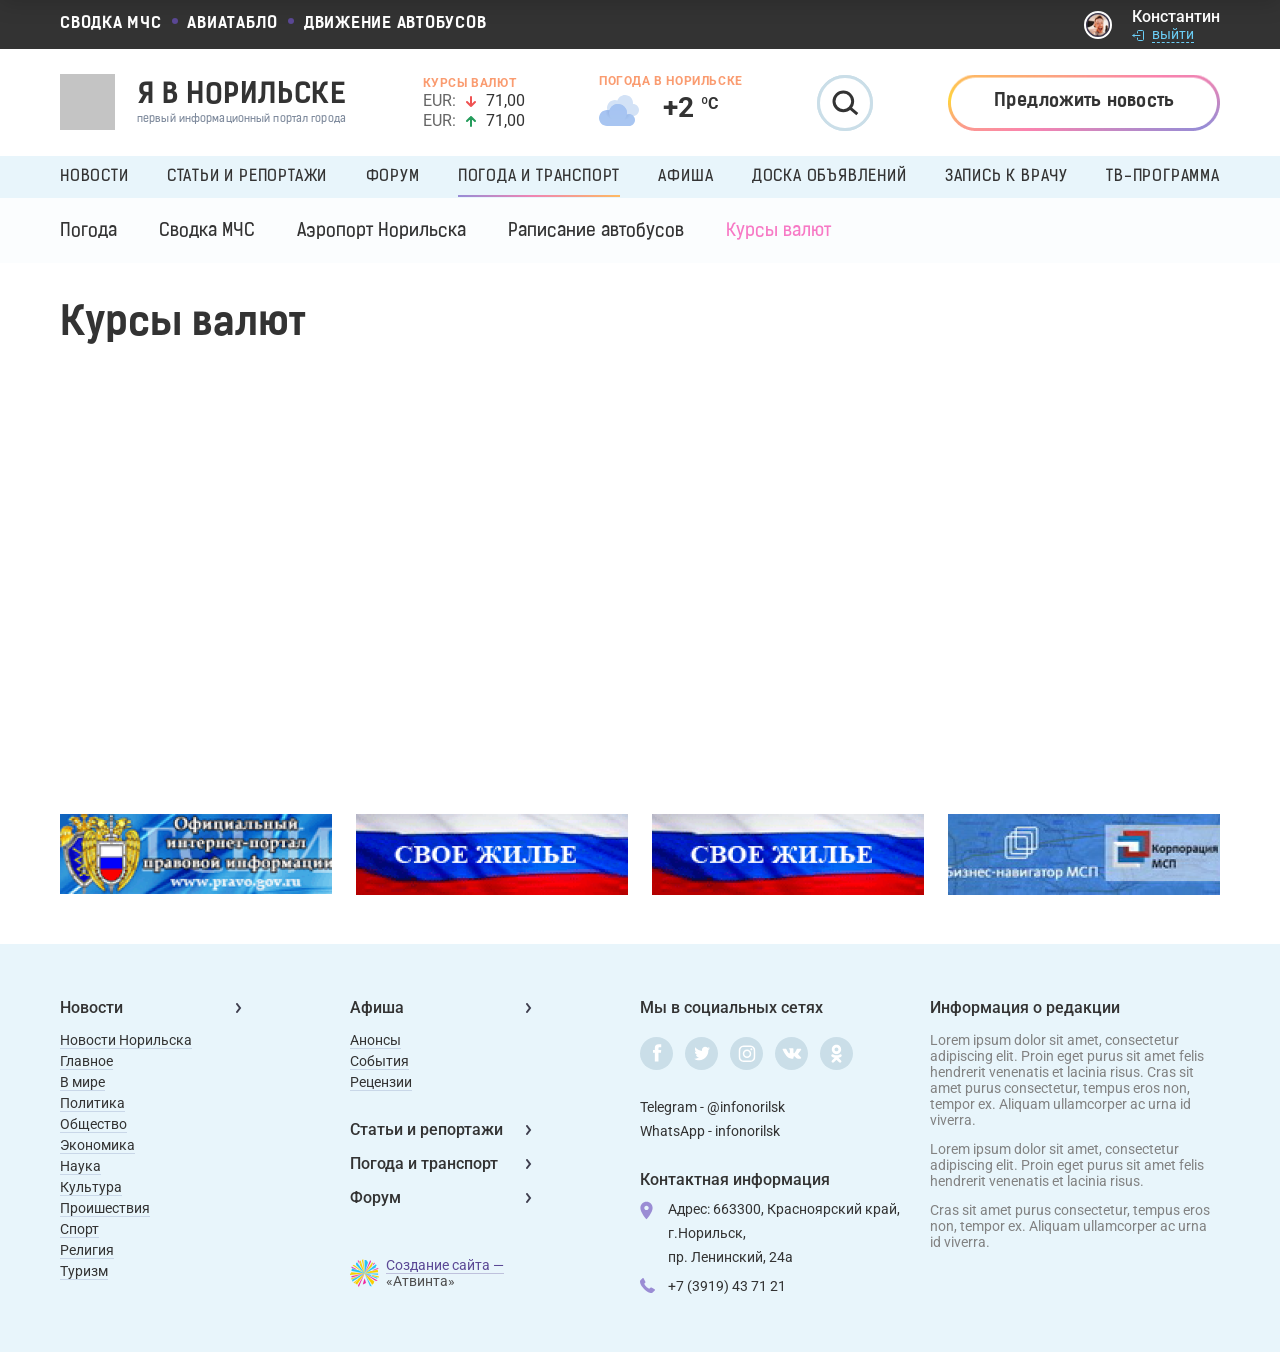
<file: src/rates.html>
<!DOCTYPE html>
<html lang="ru">
<head>
	<meta charset="UTF-8">
	<title>Title</title>
	<meta name="viewport" content="initial-scale=1, maximum-scale=1" />
	<link rel="stylesheet" href="template/styles/css/style.css" />
	<link rel="stylesheet" href="template/styles/css/responsive.css" />
	<script src="template/scripts/libs.js"></script>
	<script src="template/scripts/common.js"></script>
	<!--[if lt IE 9]>
	<script>
		document.createElement('header');
		document.createElement('nav');
		document.createElement('main');
		document.createElement('section');
		document.createElement('article');
		document.createElement('aside');
		document.createElement('footer');
	</script>
	<![endif]-->
</head>
<body>

<div class="panel">
	<div class="case">
		<div class="panel__wrap row i-mid">
			<div class="panel__logo logo"><img src="upload/logo.png" alt="" class="logo__img"></div>
			<div class="panel__nav">
				<ul>
					<li><a href="">Новости</a></li>
					<li><a href="">Статьи и репортажи</a></li>
					<li><a href="">Форум</a></li>
					<li><a href="">Погода и транспорт</a></li>
					<li><a href="">Афиша</a></li>
					<li><a href="">Доска объявлений</a></li>
				</ul>
			</div>
			<div class="panel__auth auth">
				<div class="auth__img"><img src="upload/users/1.png" alt=""></div>
				<div class="auth__text">
					<div class="auth__name">Константин</div>
					<div class="auth__link auth__link_quit"><svg class="icon icon-quit" width="12" height="11" viewBox="0 0 12 11" fill="none" xmlns="http://www.w3.org/2000/svg"><path d="M6 7.5V9C6 9.55228 5.55228 10 5 10H1C0.447715 10 0 9.55228 0 9V1C0 0.447715 0.447715 0 1 0H5C5.55228 0 6 0.447715 6 1V2.5M3.5 5H10.5M10.5 5L9 3.5M10.5 5L9 6.5" transform="translate(11.5 0.5) scale(-1 1)" stroke="#333333" stroke-linecap="round" stroke-linejoin="round"/></svg><a href=""><span>выйти</span></a></div>
				</div>
			</div>
			<div class="panel__search search">
				<div class="search__btn-open"><svg class="icon icon-search" width="27" height="26" viewBox="0 0 27 26" fill="none" xmlns="http://www.w3.org/2000/svg"><path d="M23.3333 22.1667L15.9391 15.9269M15.9391 15.9269C17.6245 14.2384 18.6667 11.9076 18.6667 9.33333C18.6667 4.17868 14.488 0 9.33333 0C4.17868 0 0 4.17868 0 9.33333C0 14.488 4.17868 18.6667 9.33333 18.6667C11.9137 18.6667 14.2496 17.6195 15.9391 15.9269Z" transform="translate(2 2)" stroke="#333333" stroke-width="3"/></svg></div>
				<div class="search__wrap">
					<input type="text" class="search__input input" placeholder="Введите запрос">
					<button class="search__btn"><svg class="icon icon-search" width="27" height="26" viewBox="0 0 27 26" fill="none" xmlns="http://www.w3.org/2000/svg"><path d="M23.3333 22.1667L15.9391 15.9269M15.9391 15.9269C17.6245 14.2384 18.6667 11.9076 18.6667 9.33333C18.6667 4.17868 14.488 0 9.33333 0C4.17868 0 0 4.17868 0 9.33333C0 14.488 4.17868 18.6667 9.33333 18.6667C11.9137 18.6667 14.2496 17.6195 15.9391 15.9269Z" transform="translate(2 2)" stroke="#333333" stroke-width="3"/></svg></button>
				</div>
			</div>
		</div>
	</div>
</div>

<header class="header">
	<div class="header__top">
		<div class="case">
			<div class="header__top-wrap row between i-mid">
				<div class="header__small-nav">
					<ul>
						<li><a href="">СВОДКА МЧС</a></li>
						<li><a href="">АВИАТАБЛО</a></li>
						<li><a href="">ДВИЖЕНИЕ АВТОБУСОВ</a></li>
					</ul>
				</div>
				<div class="header__auth auth">
					<div class="auth__img"><img src="upload/users/1.png" alt=""></div>
					<div class="auth__text">
						<div class="auth__name">Константин</div>
						<div class="auth__link auth__link_quit"><svg class="icon icon-quit" width="12" height="11" viewBox="0 0 12 11" fill="none" xmlns="http://www.w3.org/2000/svg"><path d="M6 7.5V9C6 9.55228 5.55228 10 5 10H1C0.447715 10 0 9.55228 0 9V1C0 0.447715 0.447715 0 1 0H5C5.55228 0 6 0.447715 6 1V2.5M3.5 5H10.5M10.5 5L9 3.5M10.5 5L9 6.5" transform="translate(11.5 0.5) scale(-1 1)" stroke="#6BCEF6" stroke-linecap="round" stroke-linejoin="round"/></svg><a href=""><span>выйти</span></a></div>
					</div>
				</div>
				<div class="header__rates hidden rates">
					<div class="rates__title">Курсы валют</div>
					<div class="rates__list">
						<div class="rates__item">
							<div class="rates__name">EUR:</div>
							<div class="rates__status"><svg class="icon icon-arrow-down-red" width="10" height="11" viewBox="0 0 10 11" fill="none" xmlns="http://www.w3.org/2000/svg"><path d="M4 0V9M4 0L0 4M4 0L8 4" transform="translate(1 10) scale(1 -1)" stroke="#EF5252" stroke-width="2" stroke-linecap="round" stroke-linejoin="round"/></svg></div>
							<div class="rates__count">71,00</div>
						</div>
						<div class="rates__item">
							<div class="rates__name">EUR:</div>
							<div class="rates__status"><svg class="icon icon-arrow-up-green" width="10" height="11" viewBox="0 0 10 11" fill="none" xmlns="http://www.w3.org/2000/svg"><path d="M4 0V9M4 0L0 4M4 0L8 4" transform="translate(1 1)" stroke="#259C5C" stroke-width="2" stroke-linecap="round" stroke-linejoin="round"/></svg></div>
							<div class="rates__count">71,00</div>
						</div>
					</div>
				</div>
				<div class="header__weather hidden weather">
					<div class="weather__title">Норильск</div>
					<div class="weather__wrap">
						<div class="weather__img"><img src="upload/weather/cloudy.png" alt=""></div>
						<div class="weather__count"><strong>+2 </strong><span>ºС</span></div>
					</div>
				</div>
				<div class="header__search hidden search">
					<div class="search__btn-open"><svg class="icon icon-search" width="27" height="26" viewBox="0 0 27 26" fill="none" xmlns="http://www.w3.org/2000/svg"><path d="M23.3333 22.1667L15.9391 15.9269M15.9391 15.9269C17.6245 14.2384 18.6667 11.9076 18.6667 9.33333C18.6667 4.17868 14.488 0 9.33333 0C4.17868 0 0 4.17868 0 9.33333C0 14.488 4.17868 18.6667 9.33333 18.6667C11.9137 18.6667 14.2496 17.6195 15.9391 15.9269Z" transform="translate(2 2)" stroke="#333333" stroke-width="3"/></svg></div>
					<div class="search__wrap">
						<input type="text" class="search__input input" placeholder="Введите запрос">
						<button class="search__btn"><svg class="icon icon-search" width="27" height="26" viewBox="0 0 27 26" fill="none" xmlns="http://www.w3.org/2000/svg"><path d="M23.3333 22.1667L15.9391 15.9269M15.9391 15.9269C17.6245 14.2384 18.6667 11.9076 18.6667 9.33333C18.6667 4.17868 14.488 0 9.33333 0C4.17868 0 0 4.17868 0 9.33333C0 14.488 4.17868 18.6667 9.33333 18.6667C11.9137 18.6667 14.2496 17.6195 15.9391 15.9269Z" transform="translate(2 2)" stroke="#333333" stroke-width="3"/></svg></button>
					</div>
				</div>
				<div class="header__mobile-btn hidden">
					<span></span>
					<span></span>
					<span></span>
				</div>
			</div>
		</div>
	</div>
	<div class="header__middle">
		<div class="case">
			<div class="header__mid-wrap row i-mid between">
				<a href="" class="header__logo logo">
					<div class="logo__img"><img src="upload/logo.png" alt=""></div>
					<span class="logo__content">
						<span class="logo__title">Я В НОРИЛЬСКЕ</span>
						<span class="logo__desc">первый информационный портал города</span>
					</span>
				</a>
				<div class="header__rates rates">
					<div class="rates__title">Курсы валют</div>
					<div class="rates__list">
						<div class="rates__item">
							<div class="rates__name">EUR:</div>
							<div class="rates__status"><svg class="icon icon-arrow-down-red" width="10" height="11" viewBox="0 0 10 11" fill="none" xmlns="http://www.w3.org/2000/svg"><path d="M4 0V9M4 0L0 4M4 0L8 4" transform="translate(1 10) scale(1 -1)" stroke="#EF5252" stroke-width="2" stroke-linecap="round" stroke-linejoin="round"/></svg></div>
							<div class="rates__count">71,00</div>
						</div>
						<div class="rates__item">
							<div class="rates__name">EUR:</div>
							<div class="rates__status"><svg class="icon icon-arrow-up-green" width="10" height="11" viewBox="0 0 10 11" fill="none" xmlns="http://www.w3.org/2000/svg"><path d="M4 0V9M4 0L0 4M4 0L8 4" transform="translate(1 1)" stroke="#259C5C" stroke-width="2" stroke-linecap="round" stroke-linejoin="round"/></svg></div>
							<div class="rates__count">71,00</div>
						</div>
					</div>
				</div>
				<div class="header__weather weather">
					<div class="weather__title">ПОгода в норильске</div>
					<div class="weather__wrap">
						<div class="weather__img"><img src="upload/weather/cloudy.png" alt=""></div>
						<div class="weather__count"><strong>+2 </strong><span>ºС</span></div>
					</div>
				</div>
				<div class="header__search search">
					<div class="search__btn-open"><svg class="icon icon-search" width="27" height="26" viewBox="0 0 27 26" fill="none" xmlns="http://www.w3.org/2000/svg"><path d="M23.3333 22.1667L15.9391 15.9269M15.9391 15.9269C17.6245 14.2384 18.6667 11.9076 18.6667 9.33333C18.6667 4.17868 14.488 0 9.33333 0C4.17868 0 0 4.17868 0 9.33333C0 14.488 4.17868 18.6667 9.33333 18.6667C11.9137 18.6667 14.2496 17.6195 15.9391 15.9269Z" transform="translate(2 2)" stroke="#333333" stroke-width="3"/></svg></div>
					<div class="search__wrap">
						<input type="text" class="search__input input" placeholder="Введите запрос">
						<button class="search__btn"><svg class="icon icon-search" width="27" height="26" viewBox="0 0 27 26" fill="none" xmlns="http://www.w3.org/2000/svg"><path d="M23.3333 22.1667L15.9391 15.9269M15.9391 15.9269C17.6245 14.2384 18.6667 11.9076 18.6667 9.33333C18.6667 4.17868 14.488 0 9.33333 0C4.17868 0 0 4.17868 0 9.33333C0 14.488 4.17868 18.6667 9.33333 18.6667C11.9137 18.6667 14.2496 17.6195 15.9391 15.9269Z" transform="translate(2 2)" stroke="#333333" stroke-width="3"/></svg></button>
					</div>
				</div>
				<a href="" class="header__suggest btn btn_border-color">Предложить новость</a>
			</div>
		</div>
	</div>
	<div class="header__bottom">
		<div class="header__auth-wrap hidden">
			<div class="header__auth auth">
				<div class="auth__img"><img src="upload/users/1.png" alt=""></div>
				<div class="auth__text">
					<div class="auth__name">Константин</div>
					<div class="auth__link auth__link_quit"><svg class="icon icon-quit" width="12" height="11" viewBox="0 0 12 11" fill="none" xmlns="http://www.w3.org/2000/svg"><path d="M6 7.5V9C6 9.55228 5.55228 10 5 10H1C0.447715 10 0 9.55228 0 9V1C0 0.447715 0.447715 0 1 0H5C5.55228 0 6 0.447715 6 1V2.5M3.5 5H10.5M10.5 5L9 3.5M10.5 5L9 6.5" transform="translate(11.5 0.5) scale(-1 1)" stroke="#6BCEF6" stroke-linecap="round" stroke-linejoin="round"/></svg><a href=""><span>выйти</span></a></div>
				</div>
			</div>
		</div>
		<div class="header__nav">
			<div class="case">
				<ul>
					<li>
						<a href="">Новости</a>
						<ul>
							<li><a href="">Новости Норильска</a></li>
							<li><a href="">Главное</a></li>
							<li><a href="">В мире</a></li>
							<li><a href="">Политика</a></li>
							<li><a href="">Общество</a></li>
							<li><a href="">Экономика</a></li>
							<li><a href="">Проишествия</a></li>
							<li><a href="">Спорт</a></li>
							<li><a href="">Наука</a></li>
						</ul>
					</li>
					<li>
						<a href="">Статьи и репортажи</a>
						<ul>
							<li><a href="">Название 1</a></li>
							<li><a href="">Название 2</a></li>
							<li><a href="">Название 3</a></li>
						</ul>
					</li>
					<li><a href="">Форум</a></li>
					<li class="selected">
						<a href="">Погода и транспорт</a>
						<ul>
							<li><a href="">Погода</a></li>
							<li><a href="">Сводка МЧС</a></li>
							<li><a href="">Аэропорт Норильска</a></li>
							<li><a href="">Раписание автобусов</a></li>
							<li><a href="">Курсы валют</a></li>
						</ul>
					</li>
					<li><a href="">Афиша</a></li>
					<li><a href="">Доска объявлений</a></li>
					<li><a href="">Запись к врачу</a></li>
					<li><a href="">ТВ-программа</a></li>
				</ul>
			</div>
		</div>
		<div class="header__subnav">
			<div class="case">
				<ul>
					<li><a href="">Погода</a></li>
					<li><a href="">Сводка МЧС</a></li>
					<li><a href="">Аэропорт Норильска</a></li>
					<li><a href="">Раписание автобусов</a></li>
					<li class="selected"><a href="">Курсы валют</a></li>
				</ul>
			</div>
		</div>
	</div>
</header>

<main class="main">
	<div class="return">
		<div class="case">
			
		</div>
	</div>
	<div class="main-title">
		<div class="case">
			<div class="main-title__wrap title"><h1>Курсы валют</h1></div>
		</div>
	</div>
	<div class="header__subnav hidden">
		<div class="case">
			<div class="header__subnav-selected">Политика</div>
			<ul>
				<li><a href="">Новости Норильска</a></li>
				<li><a href="">Главное</a></li>
				<li><a href="">В мире</a></li>
				<li class="selected"><a href="">Политика</a></li>
				<li><a href="">Общество</a></li>
				<li><a href="">Экономика</a></li>
				<li><a href="">Проишествия</a></li>
				<li><a href="">Спорт</a></li>
				<li><a href="">Наука</a></li>
				<li class="link-more">
					<a href="#">Еще</a>
					<ul>
						<li><a href="">Культура</a></li>
						<li><a href="">Религия</a></li>
						<li><a href="">Туризм</a></li>
					</ul>
				</li>
			</ul>
		</div>
	</div>
	<div class="page">
		<div class="case">
			<div class="page__wrap row between">
				<!--Kursvalut.com regional 388x370 Норильск blue-->
				<div id='kursvalut-com-informer-regional-388x370-15-norilsk-blue-container'>Курс валют предоставлен сайтом <a href='https://old.kurs.com.ru/' id='kursvalut-com-informer-regional-388x370-15-norilsk-blue' title='Курс валют' target='_blank'>old.kurs.com.ru</a></div>
				<script type='text/javascript'>
				(function() {var iframe = '<ifr'+'ame src="https://old.kurs.com.ru/informer/regional2/15/762?color=blue" width="388" height="370" frameborder="0" vspace="0" scrolling="no" hspace="0"></ifr'+'ame>';var container = document.getElementById('kursvalut-com-informer-regional-388x370-15-norilsk-blue');container.parentNode.innerHTML = iframe;})();
				</script>
				<noscript><img src='https://old.kurs.com.ru/static/images/informer/kurs.png' width='52' height='26' alt='old.kurs.com.ru: курс валют в России!' title='Курс валют' border='0' /></noscript>
				<!--//Kursvalut.com regional 388x370 Норильск blue-->
			</div>
		</div>
	</div>
	<div class="logos logos_bottom">
		<div class="case">
			<ul>
				<li><a href=""><img src="upload/logos/4.png" alt=""></a></li>
				<li><a href=""><img src="upload/logos/5.png" alt=""></a></li>
				<li><a href=""><img src="upload/logos/5.png" alt=""></a></li>
				<li><a href=""><img src="upload/logos/6.png" alt=""></a></li>
			</ul>
		</div>
	</div>
</main>

<footer class="footer">
	<div class="case">
		<div class="footer__wrap row">
			<div class="footer__nav-left">
				<div class="footer__nav">
					<ul>
						<li class="main-link"><a href="">Новости</a><svg width="6" height="10" viewBox="0 0 6 10" fill="none" xmlns="http://www.w3.org/2000/svg"><path d="M0 0L3 4L0 8" transform="translate(1 1)" stroke="#3E3E4E" stroke-width="2" stroke-linecap="round"/></svg></li>
						<li><a href="">Новости Норильска</a></li>
						<li><a href="">Главное</a></li>
						<li><a href="">В мире</a></li>
						<li><a href="">Политика</a></li>
						<li><a href="">Общество</a></li>
						<li><a href="">Экономика</a></li>
						<li><a href="">Наука</a></li>
						<li><a href="">Культура</a></li>
						<li><a href="">Проишествия</a></li>
						<li><a href="">Спорт</a></li>
						<li><a href="">Религия</a></li>
						<li><a href="">Туризм</a></li>
					</ul>
				</div>
			</div>
			<div class="footer__nav-right">
				<div class="footer__nav">
					<ul>
						<li class="main-link"><a href="">Афиша</a><svg width="6" height="10" viewBox="0 0 6 10" fill="none" xmlns="http://www.w3.org/2000/svg"><path d="M0 0L3 4L0 8" transform="translate(1 1)" stroke="#3E3E4E" stroke-width="2" stroke-linecap="round"/></svg></li>
						<li><a href="">Анонсы</a></li>
						<li><a href="">События</a></li>
						<li><a href="">Рецензии</a></li>
						<li class="main-link main-link_margin"><a href="">Статьи и репортажи</a><svg width="6" height="10" viewBox="0 0 6 10" fill="none" xmlns="http://www.w3.org/2000/svg"><path d="M0 0L3 4L0 8" transform="translate(1 1)" stroke="#3E3E4E" stroke-width="2" stroke-linecap="round"/></svg></li>
						<li class="main-link"><a href="">Погода и транспорт</a><svg width="6" height="10" viewBox="0 0 6 10" fill="none" xmlns="http://www.w3.org/2000/svg"><path d="M0 0L3 4L0 8" transform="translate(1 1)" stroke="#3E3E4E" stroke-width="2" stroke-linecap="round"/></svg></li>
						<li class="main-link"><a href="">Форум</a><svg width="6" height="10" viewBox="0 0 6 10" fill="none" xmlns="http://www.w3.org/2000/svg"><path d="M0 0L3 4L0 8" transform="translate(1 1)" stroke="#3E3E4E" stroke-width="2" stroke-linecap="round"/></svg></li>
					</ul>
				</div>
				<div class="footer__dev dev">
					<div class="dev__img"><img src="upload/dev.png" alt=""></div>
					<div class="dev__link"><a href="">Создание сайта — </a>«Атвинта»</div>
				</div>
			</div>
			<div class="footer__data-left">
				<div class="footer__socials socials">
					<p>Мы в социальных сетях</p>
					<ul>
						<li><a href="" target="_blank"><svg class="icon icon-facebook" width="10" height="18" viewBox="0 0 10 18" fill="none" xmlns="http://www.w3.org/2000/svg"><path fill-rule="evenodd" clip-rule="evenodd" d="M5.4853 17.25H1.82769V8.62392H0V5.65165H1.82769V3.86721C1.82769 1.44258 2.85915 0 5.79149 0H8.23214V2.97335H6.70673C5.5652 2.97335 5.48977 3.38871 5.48977 4.16389L5.48474 5.65165H8.2489L7.92538 8.62392H5.48474L5.4853 17.25Z" transform="translate(0.998047 0.246094)" fill="white"/></svg></a></li>
						<li><a href="" target="_blank"><svg class="icon icon-twitter" width="16" height="15" viewBox="0 0 16 15" fill="none" xmlns="http://www.w3.org/2000/svg"><path fill-rule="evenodd" clip-rule="evenodd" d="M13.8928 2.1343C14.5601 1.71309 15.0722 1.04521 15.3125 0.249603C14.6877 0.640582 13.9972 0.923335 13.2605 1.07641C12.6726 0.413404 11.8324 0 10.9025 0C9.11857 0 7.67291 1.52589 7.67291 3.40766C7.67291 3.67482 7.69971 3.93514 7.75517 4.18377C5.0709 4.04142 2.69074 2.68615 1.09626 0.623032C0.818037 1.12809 0.659051 1.71309 0.659051 2.3371C0.659051 3.51881 1.22937 4.56207 2.09639 5.17438C1.56675 5.15683 1.06853 5.0018 0.632245 4.7483V4.79023C0.632245 6.4419 1.74514 7.81959 3.22501 8.13159C2.95325 8.21154 2.66856 8.25151 2.37277 8.25151C2.16479 8.25151 1.96144 8.23104 1.76548 8.19106C2.17588 9.54438 3.3692 10.5311 4.78343 10.5574C3.67701 11.472 2.28403 12.016 0.770895 12.016C0.510233 12.016 0.252344 12.0014 0 11.9692C1.42995 12.9355 3.12795 13.5 4.95259 13.5C10.8961 13.5 14.1442 8.30709 14.1442 3.80352C14.1442 3.65531 14.1423 3.50809 14.1359 3.36281C14.7672 2.88213 15.3162 2.28152 15.7479 1.59804C15.1683 1.8691 14.5453 2.0524 13.8928 2.1343Z" transform="translate(0.25 0.74707)" fill="white"/></svg></a></li>
						<li><a href="" target="_blank"><svg class="icon icon-instagram" width="18" height="17" viewBox="0 0 18 17" fill="none" xmlns="http://www.w3.org/2000/svg"><path fill-rule="evenodd" clip-rule="evenodd" d="M8.24893 1.48828C10.4515 1.48828 10.7124 1.49666 11.5822 1.53636C12.3864 1.57307 12.8232 1.70747 13.1139 1.82042C13.4989 1.97008 13.7737 2.14888 14.0624 2.43756C14.351 2.72624 14.5298 3.00109 14.6794 3.38615C14.7924 3.67689 14.9267 4.11372 14.9635 4.91805C15.0031 5.78802 15.0115 6.04892 15.0115 8.25178C15.0115 10.4546 15.0031 10.7155 14.9635 11.5855C14.9267 12.3898 14.7924 12.8267 14.6794 13.1174C14.5298 13.5025 14.351 13.7773 14.0624 14.066C13.7737 14.3547 13.4989 14.5335 13.1139 14.6831C12.8232 14.7961 12.3864 14.9305 11.5822 14.9672C10.7125 15.0069 10.4516 15.0153 8.24893 15.0153C6.04623 15.0153 5.78536 15.0069 4.91568 14.9672C4.11142 14.9305 3.67465 14.7961 3.38398 14.6831C2.99894 14.5335 2.72412 14.3547 2.43548 14.066C2.14684 13.7773 1.96806 13.5025 1.81845 13.1174C1.70548 12.8267 1.5711 12.3898 1.5344 11.5855C1.49471 10.7155 1.48633 10.4546 1.48633 8.25178C1.48633 6.04892 1.49471 5.78802 1.5344 4.91809C1.5711 4.11372 1.70548 3.67689 1.81845 3.38615C1.96806 3.00109 2.14684 2.72624 2.43548 2.43756C2.72412 2.14888 2.99894 1.97008 3.38398 1.82042C3.67465 1.70747 4.11142 1.57307 4.91565 1.53636C5.78549 1.49666 6.04636 1.48828 8.24893 1.48828ZM8.24888 0C6.0086 0 5.72772 0.00949704 4.84789 0.0496466C3.96986 0.0897307 3.37025 0.229173 2.84552 0.433131C2.30309 0.643965 1.84306 0.92606 1.38448 1.3847C0.925904 1.84334 0.643846 2.30343 0.43304 2.84594C0.22911 3.37073 0.089686 3.97042 0.0496072 4.84857C0.00946303 5.72849 0 6.00943 0 8.25002C0 10.4906 0.00946303 10.7715 0.0496072 11.6515C0.089686 12.5296 0.22911 13.1293 0.43304 13.6541C0.643846 14.1966 0.925904 14.6567 1.38448 15.1153C1.84306 15.574 2.30309 15.8561 2.84552 16.0669C3.37025 16.2709 3.96986 16.4103 4.84789 16.4504C5.72772 16.4905 6.0086 16.5 8.24888 16.5C10.4892 16.5 10.7701 16.4905 11.6499 16.4504C12.5279 16.4103 13.1275 16.2709 13.6522 16.0669C14.1947 15.8561 14.6547 15.574 15.1133 15.1153C15.5719 14.6567 15.8539 14.1966 16.0647 13.6541C16.2687 13.1293 16.4081 12.5296 16.4482 11.6515C16.4883 10.7715 16.4978 10.4906 16.4978 8.25002C16.4978 6.00943 16.4883 5.72849 16.4482 4.84857C16.4081 3.97042 16.2687 3.37073 16.0647 2.84594C15.8539 2.30343 15.5719 1.84334 15.1133 1.3847C14.6547 0.92606 14.1947 0.643965 13.6522 0.433131C13.1275 0.229173 12.5279 0.0897307 11.6499 0.0496466C10.7701 0.00949704 10.4892 0 8.24888 0ZM8.26441 4.02734C5.92327 4.02734 4.02539 5.92548 4.02539 8.26693C4.02539 10.6084 5.92327 12.5065 8.26441 12.5065C10.6055 12.5065 12.5034 10.6084 12.5034 8.26693C12.5034 5.92548 10.6055 4.02734 8.26441 4.02734ZM8.26337 11.0177C6.74369 11.0177 5.51172 9.78557 5.51172 8.26569C5.51172 6.74581 6.74369 5.51367 8.26337 5.51367C9.78305 5.51367 11.015 6.74581 11.015 8.26569C11.015 9.78557 9.78305 11.0177 8.26337 11.0177ZM13.6164 3.83116C13.6164 4.37381 13.1767 4.81372 12.6344 4.81372C12.092 4.81372 11.6523 4.37381 11.6523 3.83116C11.6523 3.28851 12.092 2.84863 12.6344 2.84863C13.1767 2.84863 13.6164 3.28851 13.6164 3.83116Z" transform="translate(0.751953 0.49707)" fill="white"/></svg></a></li>
						<li><a href="" target="_blank"><svg class="icon icon-vk" width="20" height="11" viewBox="0 0 20 11" fill="none" xmlns="http://www.w3.org/2000/svg"><path fill-rule="evenodd" clip-rule="evenodd" d="M10.2932 10.4561C10.2932 10.4561 10.6315 10.4192 10.8048 10.2365C10.9634 10.069 10.9579 9.75308 10.9579 9.75308C10.9579 9.75308 10.9368 8.27767 11.6346 8.05983C12.3223 7.84558 13.2054 9.48662 14.1425 10.1177C14.8504 10.5948 15.3877 10.4903 15.3877 10.4903L17.8918 10.4561C17.8918 10.4561 19.2012 10.3769 18.5805 9.366C18.5291 9.28318 18.2183 8.61794 16.7191 7.25146C15.1484 5.82106 15.3593 6.05241 17.25 3.5778C18.4017 2.07088 18.862 1.15089 18.718 0.757509C18.5814 0.381231 17.7341 0.481152 17.7341 0.481152L14.9155 0.498255C14.9155 0.498255 14.7064 0.47035 14.5514 0.561269C14.4001 0.650387 14.302 0.85833 14.302 0.85833C14.302 0.85833 13.8564 2.02407 13.2613 3.01608C12.006 5.10811 11.5044 5.21884 11.299 5.08921C10.8213 4.78585 10.9405 3.87216 10.9405 3.22312C10.9405 1.195 11.2541 0.349725 10.3307 0.130979C10.0245 0.0580639 9.79892 0.010354 9.01494 0.0022523C8.00906 -0.00764976 7.15813 0.00585307 6.67582 0.237201C6.35489 0.391133 6.10732 0.735005 6.25861 0.754809C6.44475 0.779114 6.86655 0.866432 7.09028 1.16529C7.37912 1.55147 7.36903 2.41745 7.36903 2.41745C7.36903 2.41745 7.535 4.80475 6.98116 5.10091C6.60155 5.30436 6.08073 4.88937 4.96114 2.99087C4.38806 2.01867 3.95526 0.943848 3.95526 0.943848C3.95526 0.943848 3.87182 0.743106 3.72236 0.635084C3.54172 0.504557 3.28956 0.464048 3.28956 0.464048L0.611176 0.481152C0.611176 0.481152 0.208639 0.491954 0.0610117 0.66389C-0.0701108 0.816022 0.0509254 1.13199 0.0509254 1.13199C0.0509254 1.13199 2.14797 5.94889 4.52285 8.37669C6.70058 10.602 9.17265 10.4561 9.17265 10.4561H10.2932Z" transform="translate(0.503906 0.240234)" fill="white"/></svg></a></li>
						<li><a href="" target="_blank"><svg class="icon icon-ok" width="11" height="19" viewBox="0 0 11 19" fill="none" xmlns="http://www.w3.org/2000/svg"><path fill-rule="evenodd" clip-rule="evenodd" d="M7.17337 4.64355C7.17337 3.58301 6.30423 2.7207 5.23783 2.7207C4.16947 2.7207 3.30033 3.58301 3.30033 4.64355C3.30033 5.70312 4.16947 6.56641 5.23783 6.56641C6.30423 6.56641 7.17337 5.70312 7.17337 4.64355ZM9.91361 4.64551C9.91361 7.20605 7.81595 9.28906 5.23587 9.28906C2.65579 9.28906 0.558138 7.20605 0.558138 4.64551C0.558138 2.08398 2.65579 0 5.23587 0C7.81595 0 9.91361 2.08398 9.91361 4.64551ZM9.85697 11.9639C9.01126 12.4912 8.09329 12.8652 7.14212 13.0811L9.75736 15.6777C10.2925 16.209 10.2925 17.0713 9.75736 17.6025C9.2222 18.1338 8.35306 18.1338 7.81986 17.6025L5.24759 15.0508L2.67923 17.6025C2.41165 17.8682 2.06009 18.001 1.71048 18.001C1.35892 18.001 1.00931 17.8682 0.741732 17.6025C0.206575 17.0713 0.206575 16.209 0.739779 15.6777L3.35501 13.0811C2.40384 12.8652 1.48587 12.4912 0.640169 11.9639C-0.000455878 11.5635 -0.191862 10.7236 0.210482 10.0879C0.612825 9.4502 1.45853 9.25879 2.09915 9.65918C4.01517 10.8555 6.48197 10.8564 8.39798 9.65918C9.03861 9.25879 9.88431 9.4502 10.2867 10.0879C10.691 10.7236 10.4976 11.5635 9.85697 11.9639Z" transform="translate(0.251953 0.74707)" fill="white"/></svg></a></li>
					</ul>
				</div>
				<div class="footer__messagers messagers">
					<p>Telegram - <a href="">@infonorilsk</a></p>
					<p>WhatsApp - <a href="">infonorilsk</a></p>
				</div>
				<div class="footer__contacts contacts">
					<div class="contacts__title">Контактная информация</div>
					<div class="contacts__text">
						<ul>
							<li><svg class="icon icon-marker" width="13" height="19" viewBox="0 0 13 19" fill="none" xmlns="http://www.w3.org/2000/svg"><path d="M6.125 0C2.73875 0 0 2.73875 0 6.125C0 10.7188 6.125 17.5 6.125 17.5C6.125 17.5 12.25 10.7188 12.25 6.125C12.25 2.73875 9.51125 0 6.125 0ZM6.125 8.3125C4.9175 8.3125 3.9375 7.3325 3.9375 6.125C3.9375 4.9175 4.9175 3.9375 6.125 3.9375C7.3325 3.9375 8.3125 4.9175 8.3125 6.125C8.3125 7.3325 7.3325 8.3125 6.125 8.3125Z" transform="translate(0.375 0.75)" fill="#9A8CD4"/></svg>Адрес: 663300, Красноярский край,  г.Норильск, <br>пр. Ленинский, 24а</li>
							<li><svg class="icon icon-phone" width="15" height="15" viewBox="0 0 15 15" fill="none" xmlns="http://www.w3.org/2000/svg"><path d="M14.9929 11.8379C15.0246 12.0816 14.9504 12.2934 14.7705 12.4735L12.6586 14.5709C12.5633 14.6768 12.4389 14.7669 12.2854 14.841C12.1319 14.9152 11.9811 14.9628 11.8329 14.984C11.8224 14.984 11.7905 14.9867 11.7376 14.992C11.6847 14.9973 11.6159 15 11.5312 15C11.33 15 11.0045 14.9656 10.5545 14.8967C10.1046 14.8278 9.55416 14.6583 8.90316 14.3882C8.252 14.1181 7.51363 13.7128 6.68792 13.1726C5.86222 12.6325 4.98353 11.8909 4.05193 10.9481C3.31089 10.2171 2.69689 9.51799 2.20992 8.85065C1.72295 8.18325 1.33125 7.56619 1.03484 6.99946C0.738395 6.43272 0.516082 5.91895 0.367874 5.45815C0.219666 4.99734 0.119096 4.6001 0.0661644 4.26641C0.0132329 3.93273 -0.00793973 3.67054 0.00264658 3.47987C0.0132329 3.28919 0.018526 3.18326 0.018526 3.16207C0.0396986 3.01377 0.087337 2.86281 0.161441 2.70921C0.235545 2.55561 0.325529 2.43114 0.431392 2.3358L2.54336 0.222457C2.69157 0.0741524 2.86095 -1.67136e-10 3.0515 -1.67136e-10C3.18912 -1.67136e-10 3.31087 0.0397245 3.41673 0.119174C3.52259 0.198623 3.61258 0.29661 3.68668 0.413135L5.38578 3.63876C5.48106 3.80826 5.50752 3.99364 5.46518 4.19491C5.42283 4.39618 5.33285 4.56567 5.19523 4.70338L4.41713 5.48198C4.39596 5.50317 4.37744 5.5376 4.36156 5.58527C4.34568 5.63294 4.33774 5.67266 4.33774 5.70444C4.38008 5.9269 4.47536 6.18113 4.62357 6.46715C4.7506 6.72139 4.94645 7.03124 5.21111 7.3967C5.47576 7.76217 5.85158 8.18322 6.33855 8.65992C6.81493 9.14726 7.23838 9.52591 7.6089 9.79609C7.97935 10.0661 8.2891 10.2648 8.53788 10.3919C8.78666 10.5191 8.97721 10.5959 9.10951 10.6223L9.30795 10.662C9.32913 10.662 9.36361 10.654 9.4112 10.6382C9.45884 10.6223 9.49324 10.6037 9.51444 10.5825L10.4195 9.66092C10.6102 9.49146 10.8324 9.40671 11.0865 9.40671C11.2665 9.40671 11.4094 9.43847 11.5152 9.50205H11.5311L14.5958 11.3135C14.8182 11.4513 14.9505 11.626 14.9929 11.8379Z" fill="#9A8CD4"/></svg><a href="tel:+73919437121">+7 (3919) 43 71 21</a></li>
						</ul>
					</div>
				</div>
			</div>
			<div class="footer__data-right">
				<div class="footer__text">
					<div class="footer__text-title">Информация о редакции</div>
					<div class="footer__text-content">
						<p>Lorem ipsum dolor sit amet, consectetur adipiscing elit. Proin eget purus sit amet felis hendrerit venenatis et lacinia risus. Cras sit amet purus consectetur, tempus eros non, tempor ex. Aliquam ullamcorper ac urna id viverra.</p>
						<p>Lorem ipsum dolor sit amet, consectetur adipiscing elit. Proin eget purus sit amet felis hendrerit venenatis et lacinia risus.</p>
						<p>Cras sit amet purus consectetur, tempus eros non, tempor ex. Aliquam ullamcorper ac urna id viverra.</p>
					</div>
				</div>
			</div>
		</div>
	</div>
</footer>

<div class="up-btn">
	<div class="up-btn__round"><svg class="icon icon-arrow-top" width="15" height="16" viewBox="0 0 15 16" fill="none" xmlns="http://www.w3.org/2000/svg"><path fill-rule="evenodd" clip-rule="evenodd" d="M0 1.5C0 0.671573 0.723232 0 1.61538 0H12.3846C13.2768 0 14 0.671573 14 1.5C14 2.32843 13.2768 3 12.3846 3H1.61538C0.723232 3 0 2.32843 0 1.5Z" transform="translate(9 2) rotate(90)" fill="#3E3E4E"/><path fill-rule="evenodd" clip-rule="evenodd" d="M0.510859 0.347704C1.1132 -0.182639 2.0084 -0.0966539 2.51035 0.539758L8 7.5L2.51035 14.4602C2.0084 15.0967 1.1132 15.1826 0.510859 14.6523C-0.0914789 14.122 -0.172861 13.1761 0.329088 12.5397L4.30398 7.5L0.329088 2.4603C-0.172861 1.82389 -0.0914789 0.878047 0.510859 0.347704Z" transform="translate(0 8) rotate(-90)" fill="#3E3E4E"/></svg></div>
	<div class="up-btn__text">Наверх</div>
</div>

</body>
</html>
</file>
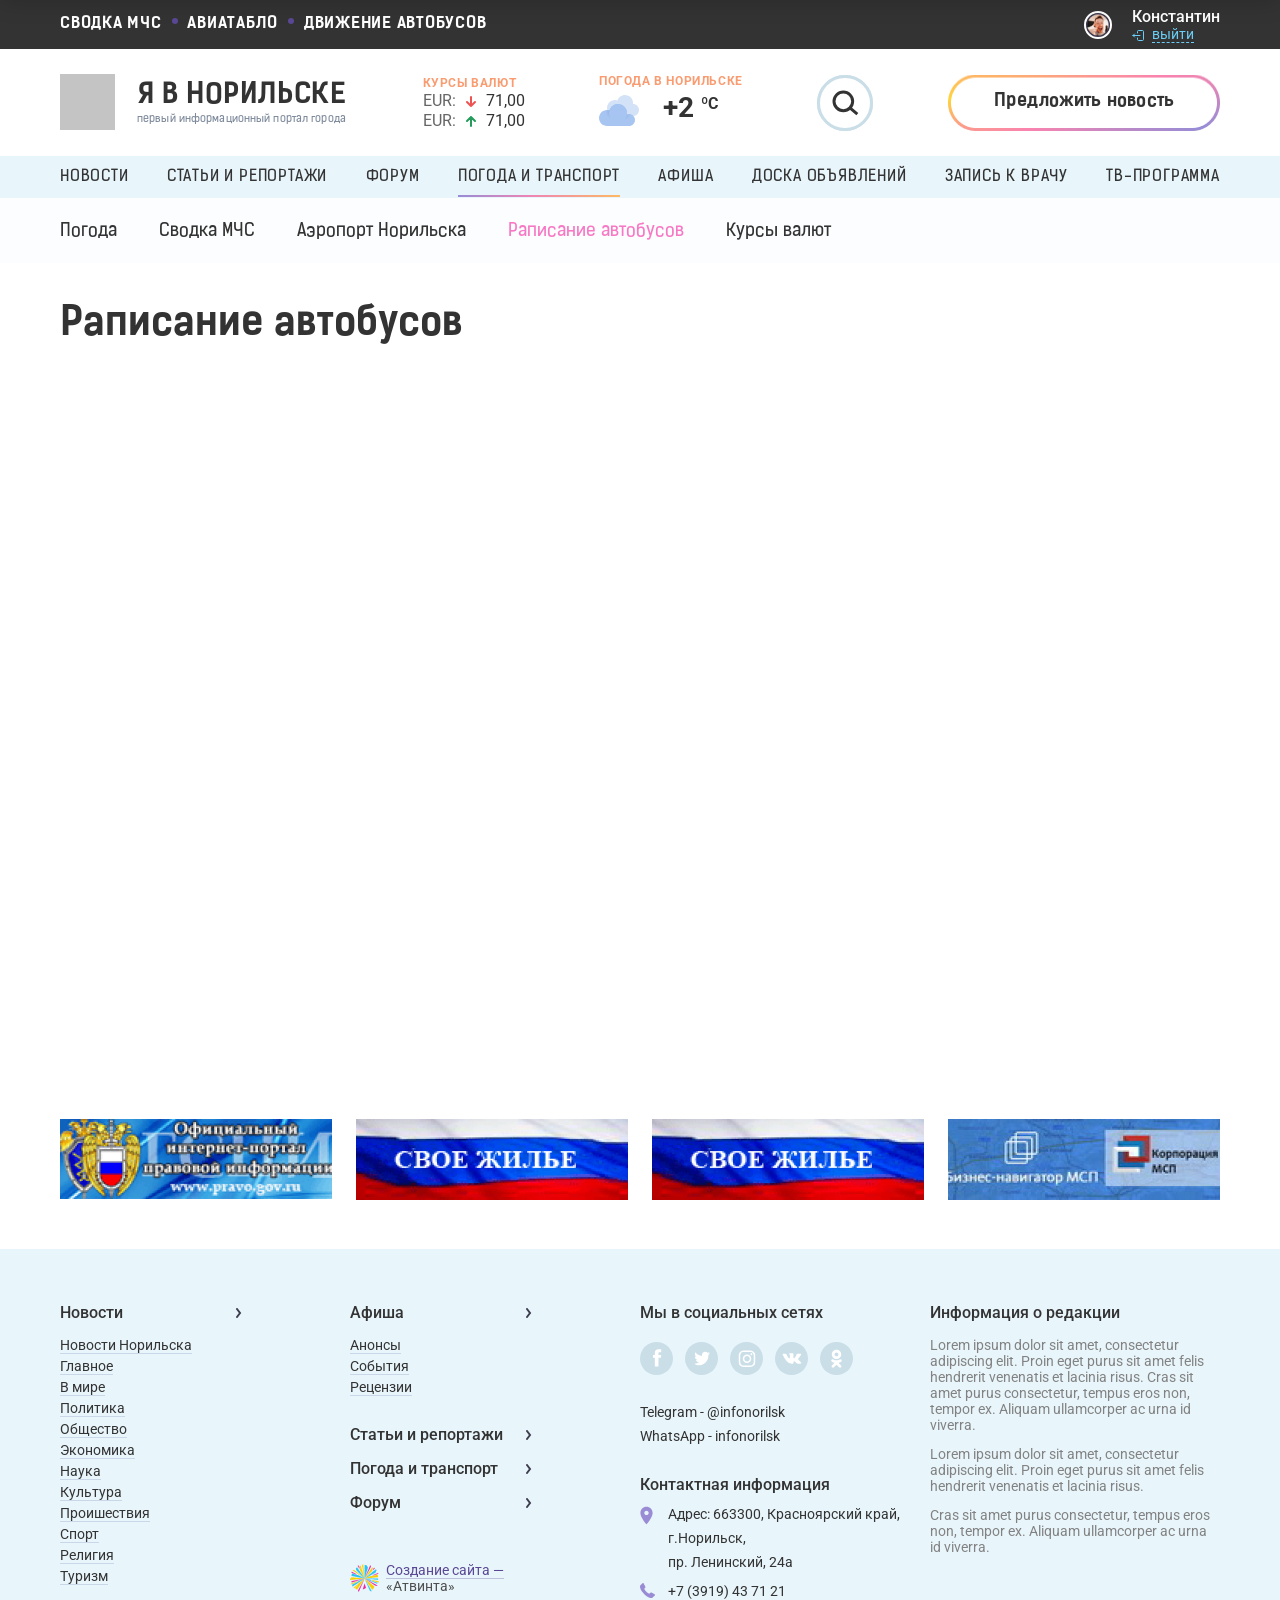
<file: src/schedule.html>
<!DOCTYPE html>
<html lang="ru">
<head>
	<meta charset="UTF-8">
	<title>Title</title>
	<meta name="viewport" content="initial-scale=1, maximum-scale=1" />
	<link rel="stylesheet" href="template/styles/css/style.css" />
	<link rel="stylesheet" href="template/styles/css/responsive.css" />
	<script src="template/scripts/libs.js"></script>
	<script src="template/scripts/common.js"></script>
	<!--[if lt IE 9]>
	<script>
		document.createElement('header');
		document.createElement('nav');
		document.createElement('main');
		document.createElement('section');
		document.createElement('article');
		document.createElement('aside');
		document.createElement('footer');
	</script>
	<![endif]-->
</head>
<body>

<div class="panel">
	<div class="case">
		<div class="panel__wrap row i-mid">
			<div class="panel__logo logo"><img src="upload/logo.png" alt="" class="logo__img"></div>
			<div class="panel__nav">
				<ul>
					<li><a href="">Новости</a></li>
					<li><a href="">Статьи и репортажи</a></li>
					<li><a href="">Форум</a></li>
					<li><a href="">Погода и транспорт</a></li>
					<li><a href="">Афиша</a></li>
					<li><a href="">Доска объявлений</a></li>
				</ul>
			</div>
			<div class="panel__auth auth">
				<div class="auth__img"><img src="upload/users/1.png" alt=""></div>
				<div class="auth__text">
					<div class="auth__name">Константин</div>
					<div class="auth__link auth__link_quit"><svg class="icon icon-quit" width="12" height="11" viewBox="0 0 12 11" fill="none" xmlns="http://www.w3.org/2000/svg"><path d="M6 7.5V9C6 9.55228 5.55228 10 5 10H1C0.447715 10 0 9.55228 0 9V1C0 0.447715 0.447715 0 1 0H5C5.55228 0 6 0.447715 6 1V2.5M3.5 5H10.5M10.5 5L9 3.5M10.5 5L9 6.5" transform="translate(11.5 0.5) scale(-1 1)" stroke="#333333" stroke-linecap="round" stroke-linejoin="round"/></svg><a href=""><span>выйти</span></a></div>
				</div>
			</div>
			<div class="panel__search search">
				<div class="search__btn-open"><svg class="icon icon-search" width="27" height="26" viewBox="0 0 27 26" fill="none" xmlns="http://www.w3.org/2000/svg"><path d="M23.3333 22.1667L15.9391 15.9269M15.9391 15.9269C17.6245 14.2384 18.6667 11.9076 18.6667 9.33333C18.6667 4.17868 14.488 0 9.33333 0C4.17868 0 0 4.17868 0 9.33333C0 14.488 4.17868 18.6667 9.33333 18.6667C11.9137 18.6667 14.2496 17.6195 15.9391 15.9269Z" transform="translate(2 2)" stroke="#333333" stroke-width="3"/></svg></div>
				<div class="search__wrap">
					<input type="text" class="search__input input" placeholder="Введите запрос">
					<button class="search__btn"><svg class="icon icon-search" width="27" height="26" viewBox="0 0 27 26" fill="none" xmlns="http://www.w3.org/2000/svg"><path d="M23.3333 22.1667L15.9391 15.9269M15.9391 15.9269C17.6245 14.2384 18.6667 11.9076 18.6667 9.33333C18.6667 4.17868 14.488 0 9.33333 0C4.17868 0 0 4.17868 0 9.33333C0 14.488 4.17868 18.6667 9.33333 18.6667C11.9137 18.6667 14.2496 17.6195 15.9391 15.9269Z" transform="translate(2 2)" stroke="#333333" stroke-width="3"/></svg></button>
				</div>
			</div>
		</div>
	</div>
</div>

<header class="header">
	<div class="header__top">
		<div class="case">
			<div class="header__top-wrap row between i-mid">
				<div class="header__small-nav">
					<ul>
						<li><a href="">СВОДКА МЧС</a></li>
						<li><a href="">АВИАТАБЛО</a></li>
						<li><a href="">ДВИЖЕНИЕ АВТОБУСОВ</a></li>
					</ul>
				</div>
				<div class="header__auth auth">
					<div class="auth__img"><img src="upload/users/1.png" alt=""></div>
					<div class="auth__text">
						<div class="auth__name">Константин</div>
						<div class="auth__link auth__link_quit"><svg class="icon icon-quit" width="12" height="11" viewBox="0 0 12 11" fill="none" xmlns="http://www.w3.org/2000/svg"><path d="M6 7.5V9C6 9.55228 5.55228 10 5 10H1C0.447715 10 0 9.55228 0 9V1C0 0.447715 0.447715 0 1 0H5C5.55228 0 6 0.447715 6 1V2.5M3.5 5H10.5M10.5 5L9 3.5M10.5 5L9 6.5" transform="translate(11.5 0.5) scale(-1 1)" stroke="#6BCEF6" stroke-linecap="round" stroke-linejoin="round"/></svg><a href=""><span>выйти</span></a></div>
					</div>
				</div>
				<div class="header__rates hidden rates">
					<div class="rates__title">Курсы валют</div>
					<div class="rates__list">
						<div class="rates__item">
							<div class="rates__name">EUR:</div>
							<div class="rates__status"><svg class="icon icon-arrow-down-red" width="10" height="11" viewBox="0 0 10 11" fill="none" xmlns="http://www.w3.org/2000/svg"><path d="M4 0V9M4 0L0 4M4 0L8 4" transform="translate(1 10) scale(1 -1)" stroke="#EF5252" stroke-width="2" stroke-linecap="round" stroke-linejoin="round"/></svg></div>
							<div class="rates__count">71,00</div>
						</div>
						<div class="rates__item">
							<div class="rates__name">EUR:</div>
							<div class="rates__status"><svg class="icon icon-arrow-up-green" width="10" height="11" viewBox="0 0 10 11" fill="none" xmlns="http://www.w3.org/2000/svg"><path d="M4 0V9M4 0L0 4M4 0L8 4" transform="translate(1 1)" stroke="#259C5C" stroke-width="2" stroke-linecap="round" stroke-linejoin="round"/></svg></div>
							<div class="rates__count">71,00</div>
						</div>
					</div>
				</div>
				<div class="header__weather hidden weather">
					<div class="weather__title">Норильск</div>
					<div class="weather__wrap">
						<div class="weather__img"><img src="upload/weather/cloudy.png" alt=""></div>
						<div class="weather__count"><strong>+2 </strong><span>ºС</span></div>
					</div>
				</div>
				<div class="header__search hidden search">
					<div class="search__btn-open"><svg class="icon icon-search" width="27" height="26" viewBox="0 0 27 26" fill="none" xmlns="http://www.w3.org/2000/svg"><path d="M23.3333 22.1667L15.9391 15.9269M15.9391 15.9269C17.6245 14.2384 18.6667 11.9076 18.6667 9.33333C18.6667 4.17868 14.488 0 9.33333 0C4.17868 0 0 4.17868 0 9.33333C0 14.488 4.17868 18.6667 9.33333 18.6667C11.9137 18.6667 14.2496 17.6195 15.9391 15.9269Z" transform="translate(2 2)" stroke="#333333" stroke-width="3"/></svg></div>
					<div class="search__wrap">
						<input type="text" class="search__input input" placeholder="Введите запрос">
						<button class="search__btn"><svg class="icon icon-search" width="27" height="26" viewBox="0 0 27 26" fill="none" xmlns="http://www.w3.org/2000/svg"><path d="M23.3333 22.1667L15.9391 15.9269M15.9391 15.9269C17.6245 14.2384 18.6667 11.9076 18.6667 9.33333C18.6667 4.17868 14.488 0 9.33333 0C4.17868 0 0 4.17868 0 9.33333C0 14.488 4.17868 18.6667 9.33333 18.6667C11.9137 18.6667 14.2496 17.6195 15.9391 15.9269Z" transform="translate(2 2)" stroke="#333333" stroke-width="3"/></svg></button>
					</div>
				</div>
				<div class="header__mobile-btn hidden">
					<span></span>
					<span></span>
					<span></span>
				</div>
			</div>
		</div>
	</div>
	<div class="header__middle">
		<div class="case">
			<div class="header__mid-wrap row i-mid between">
				<a href="" class="header__logo logo">
					<div class="logo__img"><img src="upload/logo.png" alt=""></div>
					<span class="logo__content">
						<span class="logo__title">Я В НОРИЛЬСКЕ</span>
						<span class="logo__desc">первый информационный портал города</span>
					</span>
				</a>
				<div class="header__rates rates">
					<div class="rates__title">Курсы валют</div>
					<div class="rates__list">
						<div class="rates__item">
							<div class="rates__name">EUR:</div>
							<div class="rates__status"><svg class="icon icon-arrow-down-red" width="10" height="11" viewBox="0 0 10 11" fill="none" xmlns="http://www.w3.org/2000/svg"><path d="M4 0V9M4 0L0 4M4 0L8 4" transform="translate(1 10) scale(1 -1)" stroke="#EF5252" stroke-width="2" stroke-linecap="round" stroke-linejoin="round"/></svg></div>
							<div class="rates__count">71,00</div>
						</div>
						<div class="rates__item">
							<div class="rates__name">EUR:</div>
							<div class="rates__status"><svg class="icon icon-arrow-up-green" width="10" height="11" viewBox="0 0 10 11" fill="none" xmlns="http://www.w3.org/2000/svg"><path d="M4 0V9M4 0L0 4M4 0L8 4" transform="translate(1 1)" stroke="#259C5C" stroke-width="2" stroke-linecap="round" stroke-linejoin="round"/></svg></div>
							<div class="rates__count">71,00</div>
						</div>
					</div>
				</div>
				<div class="header__weather weather">
					<div class="weather__title">ПОгода в норильске</div>
					<div class="weather__wrap">
						<div class="weather__img"><img src="upload/weather/cloudy.png" alt=""></div>
						<div class="weather__count"><strong>+2 </strong><span>ºС</span></div>
					</div>
				</div>
				<div class="header__search search">
					<div class="search__btn-open"><svg class="icon icon-search" width="27" height="26" viewBox="0 0 27 26" fill="none" xmlns="http://www.w3.org/2000/svg"><path d="M23.3333 22.1667L15.9391 15.9269M15.9391 15.9269C17.6245 14.2384 18.6667 11.9076 18.6667 9.33333C18.6667 4.17868 14.488 0 9.33333 0C4.17868 0 0 4.17868 0 9.33333C0 14.488 4.17868 18.6667 9.33333 18.6667C11.9137 18.6667 14.2496 17.6195 15.9391 15.9269Z" transform="translate(2 2)" stroke="#333333" stroke-width="3"/></svg></div>
					<div class="search__wrap">
						<input type="text" class="search__input input" placeholder="Введите запрос">
						<button class="search__btn"><svg class="icon icon-search" width="27" height="26" viewBox="0 0 27 26" fill="none" xmlns="http://www.w3.org/2000/svg"><path d="M23.3333 22.1667L15.9391 15.9269M15.9391 15.9269C17.6245 14.2384 18.6667 11.9076 18.6667 9.33333C18.6667 4.17868 14.488 0 9.33333 0C4.17868 0 0 4.17868 0 9.33333C0 14.488 4.17868 18.6667 9.33333 18.6667C11.9137 18.6667 14.2496 17.6195 15.9391 15.9269Z" transform="translate(2 2)" stroke="#333333" stroke-width="3"/></svg></button>
					</div>
				</div>
				<a href="" class="header__suggest btn btn_border-color">Предложить новость</a>
			</div>
		</div>
	</div>
	<div class="header__bottom">
		<div class="header__auth-wrap hidden">
			<div class="header__auth auth">
				<div class="auth__img"><img src="upload/users/1.png" alt=""></div>
				<div class="auth__text">
					<div class="auth__name">Константин</div>
					<div class="auth__link auth__link_quit"><svg class="icon icon-quit" width="12" height="11" viewBox="0 0 12 11" fill="none" xmlns="http://www.w3.org/2000/svg"><path d="M6 7.5V9C6 9.55228 5.55228 10 5 10H1C0.447715 10 0 9.55228 0 9V1C0 0.447715 0.447715 0 1 0H5C5.55228 0 6 0.447715 6 1V2.5M3.5 5H10.5M10.5 5L9 3.5M10.5 5L9 6.5" transform="translate(11.5 0.5) scale(-1 1)" stroke="#6BCEF6" stroke-linecap="round" stroke-linejoin="round"/></svg><a href=""><span>выйти</span></a></div>
				</div>
			</div>
		</div>
		<div class="header__nav">
			<div class="case">
				<ul>
					<li>
						<a href="">Новости</a>
						<ul>
							<li><a href="">Новости Норильска</a></li>
							<li><a href="">Главное</a></li>
							<li><a href="">В мире</a></li>
							<li><a href="">Политика</a></li>
							<li><a href="">Общество</a></li>
							<li><a href="">Экономика</a></li>
							<li><a href="">Проишествия</a></li>
							<li><a href="">Спорт</a></li>
							<li><a href="">Наука</a></li>
						</ul>
					</li>
					<li>
						<a href="">Статьи и репортажи</a>
						<ul>
							<li><a href="">Название 1</a></li>
							<li><a href="">Название 2</a></li>
							<li><a href="">Название 3</a></li>
						</ul>
					</li>
					<li><a href="">Форум</a></li>
					<li class="selected">
						<a href="">Погода и транспорт</a>
						<ul>
							<li><a href="">Погода</a></li>
							<li><a href="">Сводка МЧС</a></li>
							<li><a href="">Аэропорт Норильска</a></li>
							<li><a href="">Раписание автобусов</a></li>
							<li><a href="">Курсы валют</a></li>
						</ul>
					</li>
					<li><a href="">Афиша</a></li>
					<li><a href="">Доска объявлений</a></li>
					<li><a href="">Запись к врачу</a></li>
					<li><a href="">ТВ-программа</a></li>
				</ul>
			</div>
		</div>
		<div class="header__subnav">
			<div class="case">
				<ul>
					<li><a href="">Погода</a></li>
					<li><a href="">Сводка МЧС</a></li>
					<li><a href="">Аэропорт Норильска</a></li>
					<li class="selected"><a href="">Раписание автобусов</a></li>
					<li><a href="">Курсы валют</a></li>
				</ul>
			</div>
		</div>
	</div>
</header>

<main class="main">
	<div class="return">
		<div class="case">
			
		</div>
	</div>
	<div class="main-title">
		<div class="case">
			<div class="main-title__wrap title"><h1>Раписание автобусов</h1></div>
		</div>
	</div>
	<div class="header__subnav hidden">
		<div class="case">
			<div class="header__subnav-selected">Политика</div>
			<ul>
				<li><a href="">Новости Норильска</a></li>
				<li><a href="">Главное</a></li>
				<li><a href="">В мире</a></li>
				<li class="selected"><a href="">Политика</a></li>
				<li><a href="">Общество</a></li>
				<li><a href="">Экономика</a></li>
				<li><a href="">Проишествия</a></li>
				<li><a href="">Спорт</a></li>
				<li><a href="">Наука</a></li>
				<li class="link-more">
					<a href="#">Еще</a>
					<ul>
						<li><a href="">Культура</a></li>
						<li><a href="">Религия</a></li>
						<li><a href="">Туризм</a></li>
					</ul>
				</li>
			</ul>
		</div>
	</div>
	<div class="page">
		<div class="case">
			<div class="page__wrap row between">
				<div class="iframe iframe_schedule">
					<iframe src="http://www.norilsk-city.ru/press/info/document28821.shtml" frameborder="0" scrolling="no" width="100%" height="750"></iframe>
				</div>
			</div>
		</div>
	</div>
	<div class="logos logos_bottom">
		<div class="case">
			<ul>
				<li><a href=""><img src="upload/logos/4.png" alt=""></a></li>
				<li><a href=""><img src="upload/logos/5.png" alt=""></a></li>
				<li><a href=""><img src="upload/logos/5.png" alt=""></a></li>
				<li><a href=""><img src="upload/logos/6.png" alt=""></a></li>
			</ul>
		</div>
	</div>
</main>

<footer class="footer">
	<div class="case">
		<div class="footer__wrap row">
			<div class="footer__nav-left">
				<div class="footer__nav">
					<ul>
						<li class="main-link"><a href="">Новости</a><svg width="6" height="10" viewBox="0 0 6 10" fill="none" xmlns="http://www.w3.org/2000/svg"><path d="M0 0L3 4L0 8" transform="translate(1 1)" stroke="#3E3E4E" stroke-width="2" stroke-linecap="round"/></svg></li>
						<li><a href="">Новости Норильска</a></li>
						<li><a href="">Главное</a></li>
						<li><a href="">В мире</a></li>
						<li><a href="">Политика</a></li>
						<li><a href="">Общество</a></li>
						<li><a href="">Экономика</a></li>
						<li><a href="">Наука</a></li>
						<li><a href="">Культура</a></li>
						<li><a href="">Проишествия</a></li>
						<li><a href="">Спорт</a></li>
						<li><a href="">Религия</a></li>
						<li><a href="">Туризм</a></li>
					</ul>
				</div>
			</div>
			<div class="footer__nav-right">
				<div class="footer__nav">
					<ul>
						<li class="main-link"><a href="">Афиша</a><svg width="6" height="10" viewBox="0 0 6 10" fill="none" xmlns="http://www.w3.org/2000/svg"><path d="M0 0L3 4L0 8" transform="translate(1 1)" stroke="#3E3E4E" stroke-width="2" stroke-linecap="round"/></svg></li>
						<li><a href="">Анонсы</a></li>
						<li><a href="">События</a></li>
						<li><a href="">Рецензии</a></li>
						<li class="main-link main-link_margin"><a href="">Статьи и репортажи</a><svg width="6" height="10" viewBox="0 0 6 10" fill="none" xmlns="http://www.w3.org/2000/svg"><path d="M0 0L3 4L0 8" transform="translate(1 1)" stroke="#3E3E4E" stroke-width="2" stroke-linecap="round"/></svg></li>
						<li class="main-link"><a href="">Погода и транспорт</a><svg width="6" height="10" viewBox="0 0 6 10" fill="none" xmlns="http://www.w3.org/2000/svg"><path d="M0 0L3 4L0 8" transform="translate(1 1)" stroke="#3E3E4E" stroke-width="2" stroke-linecap="round"/></svg></li>
						<li class="main-link"><a href="">Форум</a><svg width="6" height="10" viewBox="0 0 6 10" fill="none" xmlns="http://www.w3.org/2000/svg"><path d="M0 0L3 4L0 8" transform="translate(1 1)" stroke="#3E3E4E" stroke-width="2" stroke-linecap="round"/></svg></li>
					</ul>
				</div>
				<div class="footer__dev dev">
					<div class="dev__img"><img src="upload/dev.png" alt=""></div>
					<div class="dev__link"><a href="">Создание сайта — </a>«Атвинта»</div>
				</div>
			</div>
			<div class="footer__data-left">
				<div class="footer__socials socials">
					<p>Мы в социальных сетях</p>
					<ul>
						<li><a href="" target="_blank"><svg class="icon icon-facebook" width="10" height="18" viewBox="0 0 10 18" fill="none" xmlns="http://www.w3.org/2000/svg"><path fill-rule="evenodd" clip-rule="evenodd" d="M5.4853 17.25H1.82769V8.62392H0V5.65165H1.82769V3.86721C1.82769 1.44258 2.85915 0 5.79149 0H8.23214V2.97335H6.70673C5.5652 2.97335 5.48977 3.38871 5.48977 4.16389L5.48474 5.65165H8.2489L7.92538 8.62392H5.48474L5.4853 17.25Z" transform="translate(0.998047 0.246094)" fill="white"/></svg></a></li>
						<li><a href="" target="_blank"><svg class="icon icon-twitter" width="16" height="15" viewBox="0 0 16 15" fill="none" xmlns="http://www.w3.org/2000/svg"><path fill-rule="evenodd" clip-rule="evenodd" d="M13.8928 2.1343C14.5601 1.71309 15.0722 1.04521 15.3125 0.249603C14.6877 0.640582 13.9972 0.923335 13.2605 1.07641C12.6726 0.413404 11.8324 0 10.9025 0C9.11857 0 7.67291 1.52589 7.67291 3.40766C7.67291 3.67482 7.69971 3.93514 7.75517 4.18377C5.0709 4.04142 2.69074 2.68615 1.09626 0.623032C0.818037 1.12809 0.659051 1.71309 0.659051 2.3371C0.659051 3.51881 1.22937 4.56207 2.09639 5.17438C1.56675 5.15683 1.06853 5.0018 0.632245 4.7483V4.79023C0.632245 6.4419 1.74514 7.81959 3.22501 8.13159C2.95325 8.21154 2.66856 8.25151 2.37277 8.25151C2.16479 8.25151 1.96144 8.23104 1.76548 8.19106C2.17588 9.54438 3.3692 10.5311 4.78343 10.5574C3.67701 11.472 2.28403 12.016 0.770895 12.016C0.510233 12.016 0.252344 12.0014 0 11.9692C1.42995 12.9355 3.12795 13.5 4.95259 13.5C10.8961 13.5 14.1442 8.30709 14.1442 3.80352C14.1442 3.65531 14.1423 3.50809 14.1359 3.36281C14.7672 2.88213 15.3162 2.28152 15.7479 1.59804C15.1683 1.8691 14.5453 2.0524 13.8928 2.1343Z" transform="translate(0.25 0.74707)" fill="white"/></svg></a></li>
						<li><a href="" target="_blank"><svg class="icon icon-instagram" width="18" height="17" viewBox="0 0 18 17" fill="none" xmlns="http://www.w3.org/2000/svg"><path fill-rule="evenodd" clip-rule="evenodd" d="M8.24893 1.48828C10.4515 1.48828 10.7124 1.49666 11.5822 1.53636C12.3864 1.57307 12.8232 1.70747 13.1139 1.82042C13.4989 1.97008 13.7737 2.14888 14.0624 2.43756C14.351 2.72624 14.5298 3.00109 14.6794 3.38615C14.7924 3.67689 14.9267 4.11372 14.9635 4.91805C15.0031 5.78802 15.0115 6.04892 15.0115 8.25178C15.0115 10.4546 15.0031 10.7155 14.9635 11.5855C14.9267 12.3898 14.7924 12.8267 14.6794 13.1174C14.5298 13.5025 14.351 13.7773 14.0624 14.066C13.7737 14.3547 13.4989 14.5335 13.1139 14.6831C12.8232 14.7961 12.3864 14.9305 11.5822 14.9672C10.7125 15.0069 10.4516 15.0153 8.24893 15.0153C6.04623 15.0153 5.78536 15.0069 4.91568 14.9672C4.11142 14.9305 3.67465 14.7961 3.38398 14.6831C2.99894 14.5335 2.72412 14.3547 2.43548 14.066C2.14684 13.7773 1.96806 13.5025 1.81845 13.1174C1.70548 12.8267 1.5711 12.3898 1.5344 11.5855C1.49471 10.7155 1.48633 10.4546 1.48633 8.25178C1.48633 6.04892 1.49471 5.78802 1.5344 4.91809C1.5711 4.11372 1.70548 3.67689 1.81845 3.38615C1.96806 3.00109 2.14684 2.72624 2.43548 2.43756C2.72412 2.14888 2.99894 1.97008 3.38398 1.82042C3.67465 1.70747 4.11142 1.57307 4.91565 1.53636C5.78549 1.49666 6.04636 1.48828 8.24893 1.48828ZM8.24888 0C6.0086 0 5.72772 0.00949704 4.84789 0.0496466C3.96986 0.0897307 3.37025 0.229173 2.84552 0.433131C2.30309 0.643965 1.84306 0.92606 1.38448 1.3847C0.925904 1.84334 0.643846 2.30343 0.43304 2.84594C0.22911 3.37073 0.089686 3.97042 0.0496072 4.84857C0.00946303 5.72849 0 6.00943 0 8.25002C0 10.4906 0.00946303 10.7715 0.0496072 11.6515C0.089686 12.5296 0.22911 13.1293 0.43304 13.6541C0.643846 14.1966 0.925904 14.6567 1.38448 15.1153C1.84306 15.574 2.30309 15.8561 2.84552 16.0669C3.37025 16.2709 3.96986 16.4103 4.84789 16.4504C5.72772 16.4905 6.0086 16.5 8.24888 16.5C10.4892 16.5 10.7701 16.4905 11.6499 16.4504C12.5279 16.4103 13.1275 16.2709 13.6522 16.0669C14.1947 15.8561 14.6547 15.574 15.1133 15.1153C15.5719 14.6567 15.8539 14.1966 16.0647 13.6541C16.2687 13.1293 16.4081 12.5296 16.4482 11.6515C16.4883 10.7715 16.4978 10.4906 16.4978 8.25002C16.4978 6.00943 16.4883 5.72849 16.4482 4.84857C16.4081 3.97042 16.2687 3.37073 16.0647 2.84594C15.8539 2.30343 15.5719 1.84334 15.1133 1.3847C14.6547 0.92606 14.1947 0.643965 13.6522 0.433131C13.1275 0.229173 12.5279 0.0897307 11.6499 0.0496466C10.7701 0.00949704 10.4892 0 8.24888 0ZM8.26441 4.02734C5.92327 4.02734 4.02539 5.92548 4.02539 8.26693C4.02539 10.6084 5.92327 12.5065 8.26441 12.5065C10.6055 12.5065 12.5034 10.6084 12.5034 8.26693C12.5034 5.92548 10.6055 4.02734 8.26441 4.02734ZM8.26337 11.0177C6.74369 11.0177 5.51172 9.78557 5.51172 8.26569C5.51172 6.74581 6.74369 5.51367 8.26337 5.51367C9.78305 5.51367 11.015 6.74581 11.015 8.26569C11.015 9.78557 9.78305 11.0177 8.26337 11.0177ZM13.6164 3.83116C13.6164 4.37381 13.1767 4.81372 12.6344 4.81372C12.092 4.81372 11.6523 4.37381 11.6523 3.83116C11.6523 3.28851 12.092 2.84863 12.6344 2.84863C13.1767 2.84863 13.6164 3.28851 13.6164 3.83116Z" transform="translate(0.751953 0.49707)" fill="white"/></svg></a></li>
						<li><a href="" target="_blank"><svg class="icon icon-vk" width="20" height="11" viewBox="0 0 20 11" fill="none" xmlns="http://www.w3.org/2000/svg"><path fill-rule="evenodd" clip-rule="evenodd" d="M10.2932 10.4561C10.2932 10.4561 10.6315 10.4192 10.8048 10.2365C10.9634 10.069 10.9579 9.75308 10.9579 9.75308C10.9579 9.75308 10.9368 8.27767 11.6346 8.05983C12.3223 7.84558 13.2054 9.48662 14.1425 10.1177C14.8504 10.5948 15.3877 10.4903 15.3877 10.4903L17.8918 10.4561C17.8918 10.4561 19.2012 10.3769 18.5805 9.366C18.5291 9.28318 18.2183 8.61794 16.7191 7.25146C15.1484 5.82106 15.3593 6.05241 17.25 3.5778C18.4017 2.07088 18.862 1.15089 18.718 0.757509C18.5814 0.381231 17.7341 0.481152 17.7341 0.481152L14.9155 0.498255C14.9155 0.498255 14.7064 0.47035 14.5514 0.561269C14.4001 0.650387 14.302 0.85833 14.302 0.85833C14.302 0.85833 13.8564 2.02407 13.2613 3.01608C12.006 5.10811 11.5044 5.21884 11.299 5.08921C10.8213 4.78585 10.9405 3.87216 10.9405 3.22312C10.9405 1.195 11.2541 0.349725 10.3307 0.130979C10.0245 0.0580639 9.79892 0.010354 9.01494 0.0022523C8.00906 -0.00764976 7.15813 0.00585307 6.67582 0.237201C6.35489 0.391133 6.10732 0.735005 6.25861 0.754809C6.44475 0.779114 6.86655 0.866432 7.09028 1.16529C7.37912 1.55147 7.36903 2.41745 7.36903 2.41745C7.36903 2.41745 7.535 4.80475 6.98116 5.10091C6.60155 5.30436 6.08073 4.88937 4.96114 2.99087C4.38806 2.01867 3.95526 0.943848 3.95526 0.943848C3.95526 0.943848 3.87182 0.743106 3.72236 0.635084C3.54172 0.504557 3.28956 0.464048 3.28956 0.464048L0.611176 0.481152C0.611176 0.481152 0.208639 0.491954 0.0610117 0.66389C-0.0701108 0.816022 0.0509254 1.13199 0.0509254 1.13199C0.0509254 1.13199 2.14797 5.94889 4.52285 8.37669C6.70058 10.602 9.17265 10.4561 9.17265 10.4561H10.2932Z" transform="translate(0.503906 0.240234)" fill="white"/></svg></a></li>
						<li><a href="" target="_blank"><svg class="icon icon-ok" width="11" height="19" viewBox="0 0 11 19" fill="none" xmlns="http://www.w3.org/2000/svg"><path fill-rule="evenodd" clip-rule="evenodd" d="M7.17337 4.64355C7.17337 3.58301 6.30423 2.7207 5.23783 2.7207C4.16947 2.7207 3.30033 3.58301 3.30033 4.64355C3.30033 5.70312 4.16947 6.56641 5.23783 6.56641C6.30423 6.56641 7.17337 5.70312 7.17337 4.64355ZM9.91361 4.64551C9.91361 7.20605 7.81595 9.28906 5.23587 9.28906C2.65579 9.28906 0.558138 7.20605 0.558138 4.64551C0.558138 2.08398 2.65579 0 5.23587 0C7.81595 0 9.91361 2.08398 9.91361 4.64551ZM9.85697 11.9639C9.01126 12.4912 8.09329 12.8652 7.14212 13.0811L9.75736 15.6777C10.2925 16.209 10.2925 17.0713 9.75736 17.6025C9.2222 18.1338 8.35306 18.1338 7.81986 17.6025L5.24759 15.0508L2.67923 17.6025C2.41165 17.8682 2.06009 18.001 1.71048 18.001C1.35892 18.001 1.00931 17.8682 0.741732 17.6025C0.206575 17.0713 0.206575 16.209 0.739779 15.6777L3.35501 13.0811C2.40384 12.8652 1.48587 12.4912 0.640169 11.9639C-0.000455878 11.5635 -0.191862 10.7236 0.210482 10.0879C0.612825 9.4502 1.45853 9.25879 2.09915 9.65918C4.01517 10.8555 6.48197 10.8564 8.39798 9.65918C9.03861 9.25879 9.88431 9.4502 10.2867 10.0879C10.691 10.7236 10.4976 11.5635 9.85697 11.9639Z" transform="translate(0.251953 0.74707)" fill="white"/></svg></a></li>
					</ul>
				</div>
				<div class="footer__messagers messagers">
					<p>Telegram - <a href="">@infonorilsk</a></p>
					<p>WhatsApp - <a href="">infonorilsk</a></p>
				</div>
				<div class="footer__contacts contacts">
					<div class="contacts__title">Контактная информация</div>
					<div class="contacts__text">
						<ul>
							<li><svg class="icon icon-marker" width="13" height="19" viewBox="0 0 13 19" fill="none" xmlns="http://www.w3.org/2000/svg"><path d="M6.125 0C2.73875 0 0 2.73875 0 6.125C0 10.7188 6.125 17.5 6.125 17.5C6.125 17.5 12.25 10.7188 12.25 6.125C12.25 2.73875 9.51125 0 6.125 0ZM6.125 8.3125C4.9175 8.3125 3.9375 7.3325 3.9375 6.125C3.9375 4.9175 4.9175 3.9375 6.125 3.9375C7.3325 3.9375 8.3125 4.9175 8.3125 6.125C8.3125 7.3325 7.3325 8.3125 6.125 8.3125Z" transform="translate(0.375 0.75)" fill="#9A8CD4"/></svg>Адрес: 663300, Красноярский край,  г.Норильск, <br>пр. Ленинский, 24а</li>
							<li><svg class="icon icon-phone" width="15" height="15" viewBox="0 0 15 15" fill="none" xmlns="http://www.w3.org/2000/svg"><path d="M14.9929 11.8379C15.0246 12.0816 14.9504 12.2934 14.7705 12.4735L12.6586 14.5709C12.5633 14.6768 12.4389 14.7669 12.2854 14.841C12.1319 14.9152 11.9811 14.9628 11.8329 14.984C11.8224 14.984 11.7905 14.9867 11.7376 14.992C11.6847 14.9973 11.6159 15 11.5312 15C11.33 15 11.0045 14.9656 10.5545 14.8967C10.1046 14.8278 9.55416 14.6583 8.90316 14.3882C8.252 14.1181 7.51363 13.7128 6.68792 13.1726C5.86222 12.6325 4.98353 11.8909 4.05193 10.9481C3.31089 10.2171 2.69689 9.51799 2.20992 8.85065C1.72295 8.18325 1.33125 7.56619 1.03484 6.99946C0.738395 6.43272 0.516082 5.91895 0.367874 5.45815C0.219666 4.99734 0.119096 4.6001 0.0661644 4.26641C0.0132329 3.93273 -0.00793973 3.67054 0.00264658 3.47987C0.0132329 3.28919 0.018526 3.18326 0.018526 3.16207C0.0396986 3.01377 0.087337 2.86281 0.161441 2.70921C0.235545 2.55561 0.325529 2.43114 0.431392 2.3358L2.54336 0.222457C2.69157 0.0741524 2.86095 -1.67136e-10 3.0515 -1.67136e-10C3.18912 -1.67136e-10 3.31087 0.0397245 3.41673 0.119174C3.52259 0.198623 3.61258 0.29661 3.68668 0.413135L5.38578 3.63876C5.48106 3.80826 5.50752 3.99364 5.46518 4.19491C5.42283 4.39618 5.33285 4.56567 5.19523 4.70338L4.41713 5.48198C4.39596 5.50317 4.37744 5.5376 4.36156 5.58527C4.34568 5.63294 4.33774 5.67266 4.33774 5.70444C4.38008 5.9269 4.47536 6.18113 4.62357 6.46715C4.7506 6.72139 4.94645 7.03124 5.21111 7.3967C5.47576 7.76217 5.85158 8.18322 6.33855 8.65992C6.81493 9.14726 7.23838 9.52591 7.6089 9.79609C7.97935 10.0661 8.2891 10.2648 8.53788 10.3919C8.78666 10.5191 8.97721 10.5959 9.10951 10.6223L9.30795 10.662C9.32913 10.662 9.36361 10.654 9.4112 10.6382C9.45884 10.6223 9.49324 10.6037 9.51444 10.5825L10.4195 9.66092C10.6102 9.49146 10.8324 9.40671 11.0865 9.40671C11.2665 9.40671 11.4094 9.43847 11.5152 9.50205H11.5311L14.5958 11.3135C14.8182 11.4513 14.9505 11.626 14.9929 11.8379Z" fill="#9A8CD4"/></svg><a href="tel:+73919437121">+7 (3919) 43 71 21</a></li>
						</ul>
					</div>
				</div>
			</div>
			<div class="footer__data-right">
				<div class="footer__text">
					<div class="footer__text-title">Информация о редакции</div>
					<div class="footer__text-content">
						<p>Lorem ipsum dolor sit amet, consectetur adipiscing elit. Proin eget purus sit amet felis hendrerit venenatis et lacinia risus. Cras sit amet purus consectetur, tempus eros non, tempor ex. Aliquam ullamcorper ac urna id viverra.</p>
						<p>Lorem ipsum dolor sit amet, consectetur adipiscing elit. Proin eget purus sit amet felis hendrerit venenatis et lacinia risus.</p>
						<p>Cras sit amet purus consectetur, tempus eros non, tempor ex. Aliquam ullamcorper ac urna id viverra.</p>
					</div>
				</div>
			</div>
		</div>
	</div>
</footer>

<div class="up-btn">
	<div class="up-btn__round"><svg class="icon icon-arrow-top" width="15" height="16" viewBox="0 0 15 16" fill="none" xmlns="http://www.w3.org/2000/svg"><path fill-rule="evenodd" clip-rule="evenodd" d="M0 1.5C0 0.671573 0.723232 0 1.61538 0H12.3846C13.2768 0 14 0.671573 14 1.5C14 2.32843 13.2768 3 12.3846 3H1.61538C0.723232 3 0 2.32843 0 1.5Z" transform="translate(9 2) rotate(90)" fill="#3E3E4E"/><path fill-rule="evenodd" clip-rule="evenodd" d="M0.510859 0.347704C1.1132 -0.182639 2.0084 -0.0966539 2.51035 0.539758L8 7.5L2.51035 14.4602C2.0084 15.0967 1.1132 15.1826 0.510859 14.6523C-0.0914789 14.122 -0.172861 13.1761 0.329088 12.5397L4.30398 7.5L0.329088 2.4603C-0.172861 1.82389 -0.0914789 0.878047 0.510859 0.347704Z" transform="translate(0 8) rotate(-90)" fill="#3E3E4E"/></svg></div>
	<div class="up-btn__text">Наверх</div>
</div>

</body>
</html>
</file>
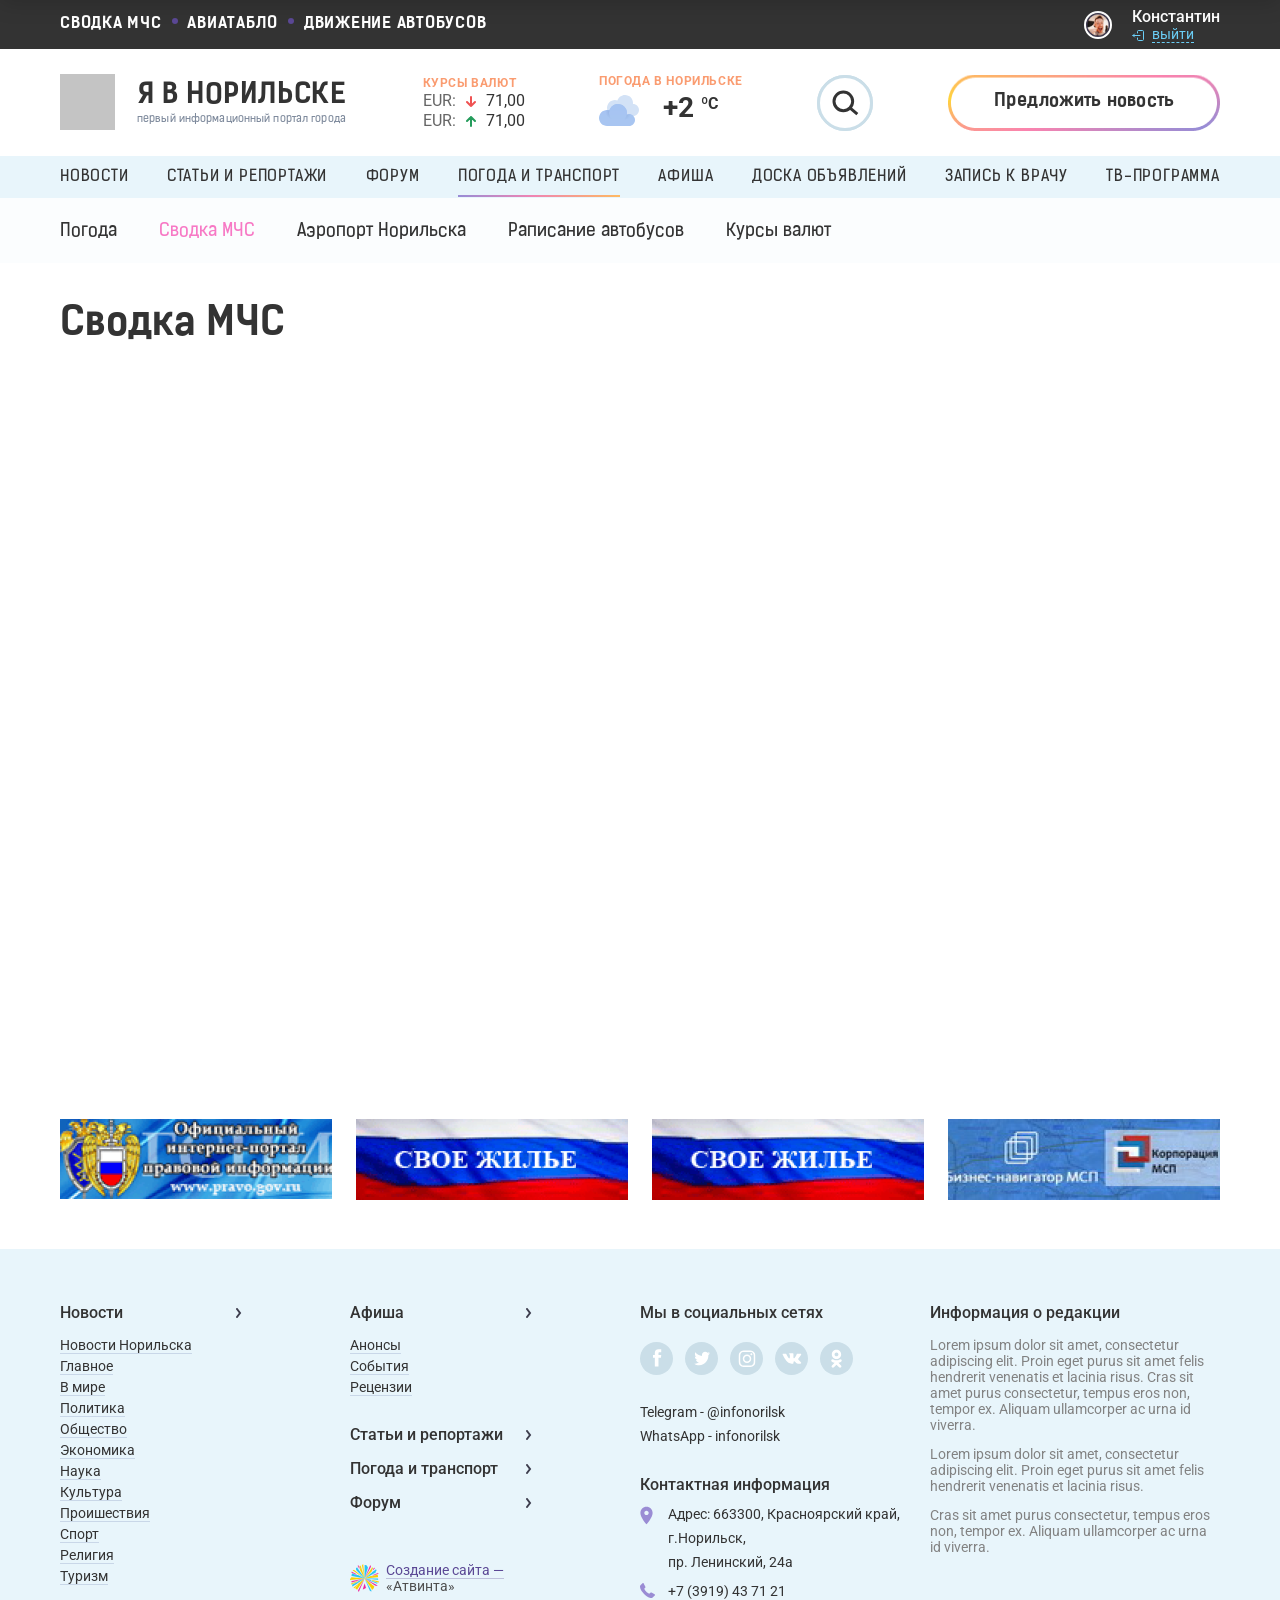
<file: src/svodka.html>
<!DOCTYPE html>
<html lang="ru">
<head>
	<meta charset="UTF-8">
	<title>Title</title>
	<meta name="viewport" content="initial-scale=1, maximum-scale=1" />
	<link rel="stylesheet" href="template/styles/css/style.css" />
	<link rel="stylesheet" href="template/styles/css/responsive.css" />
	<script src="template/scripts/libs.js"></script>
	<script src="template/scripts/common.js"></script>
	<!--[if lt IE 9]>
	<script>
		document.createElement('header');
		document.createElement('nav');
		document.createElement('main');
		document.createElement('section');
		document.createElement('article');
		document.createElement('aside');
		document.createElement('footer');
	</script>
	<![endif]-->
</head>
<body>

<div class="panel">
	<div class="case">
		<div class="panel__wrap row i-mid">
			<div class="panel__logo logo"><img src="upload/logo.png" alt="" class="logo__img"></div>
			<div class="panel__nav">
				<ul>
					<li><a href="">Новости</a></li>
					<li><a href="">Статьи и репортажи</a></li>
					<li><a href="">Форум</a></li>
					<li><a href="">Погода и транспорт</a></li>
					<li><a href="">Афиша</a></li>
					<li><a href="">Доска объявлений</a></li>
				</ul>
			</div>
			<div class="panel__auth auth">
				<div class="auth__img"><img src="upload/users/1.png" alt=""></div>
				<div class="auth__text">
					<div class="auth__name">Константин</div>
					<div class="auth__link auth__link_quit"><svg class="icon icon-quit" width="12" height="11" viewBox="0 0 12 11" fill="none" xmlns="http://www.w3.org/2000/svg"><path d="M6 7.5V9C6 9.55228 5.55228 10 5 10H1C0.447715 10 0 9.55228 0 9V1C0 0.447715 0.447715 0 1 0H5C5.55228 0 6 0.447715 6 1V2.5M3.5 5H10.5M10.5 5L9 3.5M10.5 5L9 6.5" transform="translate(11.5 0.5) scale(-1 1)" stroke="#333333" stroke-linecap="round" stroke-linejoin="round"/></svg><a href=""><span>выйти</span></a></div>
				</div>
			</div>
			<div class="panel__search search">
				<div class="search__btn-open"><svg class="icon icon-search" width="27" height="26" viewBox="0 0 27 26" fill="none" xmlns="http://www.w3.org/2000/svg"><path d="M23.3333 22.1667L15.9391 15.9269M15.9391 15.9269C17.6245 14.2384 18.6667 11.9076 18.6667 9.33333C18.6667 4.17868 14.488 0 9.33333 0C4.17868 0 0 4.17868 0 9.33333C0 14.488 4.17868 18.6667 9.33333 18.6667C11.9137 18.6667 14.2496 17.6195 15.9391 15.9269Z" transform="translate(2 2)" stroke="#333333" stroke-width="3"/></svg></div>
				<div class="search__wrap">
					<input type="text" class="search__input input" placeholder="Введите запрос">
					<button class="search__btn"><svg class="icon icon-search" width="27" height="26" viewBox="0 0 27 26" fill="none" xmlns="http://www.w3.org/2000/svg"><path d="M23.3333 22.1667L15.9391 15.9269M15.9391 15.9269C17.6245 14.2384 18.6667 11.9076 18.6667 9.33333C18.6667 4.17868 14.488 0 9.33333 0C4.17868 0 0 4.17868 0 9.33333C0 14.488 4.17868 18.6667 9.33333 18.6667C11.9137 18.6667 14.2496 17.6195 15.9391 15.9269Z" transform="translate(2 2)" stroke="#333333" stroke-width="3"/></svg></button>
				</div>
			</div>
		</div>
	</div>
</div>

<header class="header">
	<div class="header__top">
		<div class="case">
			<div class="header__top-wrap row between i-mid">
				<div class="header__small-nav">
					<ul>
						<li><a href="">СВОДКА МЧС</a></li>
						<li><a href="">АВИАТАБЛО</a></li>
						<li><a href="">ДВИЖЕНИЕ АВТОБУСОВ</a></li>
					</ul>
				</div>
				<div class="header__auth auth">
					<div class="auth__img"><img src="upload/users/1.png" alt=""></div>
					<div class="auth__text">
						<div class="auth__name">Константин</div>
						<div class="auth__link auth__link_quit"><svg class="icon icon-quit" width="12" height="11" viewBox="0 0 12 11" fill="none" xmlns="http://www.w3.org/2000/svg"><path d="M6 7.5V9C6 9.55228 5.55228 10 5 10H1C0.447715 10 0 9.55228 0 9V1C0 0.447715 0.447715 0 1 0H5C5.55228 0 6 0.447715 6 1V2.5M3.5 5H10.5M10.5 5L9 3.5M10.5 5L9 6.5" transform="translate(11.5 0.5) scale(-1 1)" stroke="#6BCEF6" stroke-linecap="round" stroke-linejoin="round"/></svg><a href=""><span>выйти</span></a></div>
					</div>
				</div>
				<div class="header__rates hidden rates">
					<div class="rates__title">Курсы валют</div>
					<div class="rates__list">
						<div class="rates__item">
							<div class="rates__name">EUR:</div>
							<div class="rates__status"><svg class="icon icon-arrow-down-red" width="10" height="11" viewBox="0 0 10 11" fill="none" xmlns="http://www.w3.org/2000/svg"><path d="M4 0V9M4 0L0 4M4 0L8 4" transform="translate(1 10) scale(1 -1)" stroke="#EF5252" stroke-width="2" stroke-linecap="round" stroke-linejoin="round"/></svg></div>
							<div class="rates__count">71,00</div>
						</div>
						<div class="rates__item">
							<div class="rates__name">EUR:</div>
							<div class="rates__status"><svg class="icon icon-arrow-up-green" width="10" height="11" viewBox="0 0 10 11" fill="none" xmlns="http://www.w3.org/2000/svg"><path d="M4 0V9M4 0L0 4M4 0L8 4" transform="translate(1 1)" stroke="#259C5C" stroke-width="2" stroke-linecap="round" stroke-linejoin="round"/></svg></div>
							<div class="rates__count">71,00</div>
						</div>
					</div>
				</div>
				<div class="header__weather hidden weather">
					<div class="weather__title">Норильск</div>
					<div class="weather__wrap">
						<div class="weather__img"><img src="upload/weather/cloudy.png" alt=""></div>
						<div class="weather__count"><strong>+2 </strong><span>ºС</span></div>
					</div>
				</div>
				<div class="header__search hidden search">
					<div class="search__btn-open"><svg class="icon icon-search" width="27" height="26" viewBox="0 0 27 26" fill="none" xmlns="http://www.w3.org/2000/svg"><path d="M23.3333 22.1667L15.9391 15.9269M15.9391 15.9269C17.6245 14.2384 18.6667 11.9076 18.6667 9.33333C18.6667 4.17868 14.488 0 9.33333 0C4.17868 0 0 4.17868 0 9.33333C0 14.488 4.17868 18.6667 9.33333 18.6667C11.9137 18.6667 14.2496 17.6195 15.9391 15.9269Z" transform="translate(2 2)" stroke="#333333" stroke-width="3"/></svg></div>
					<div class="search__wrap">
						<input type="text" class="search__input input" placeholder="Введите запрос">
						<button class="search__btn"><svg class="icon icon-search" width="27" height="26" viewBox="0 0 27 26" fill="none" xmlns="http://www.w3.org/2000/svg"><path d="M23.3333 22.1667L15.9391 15.9269M15.9391 15.9269C17.6245 14.2384 18.6667 11.9076 18.6667 9.33333C18.6667 4.17868 14.488 0 9.33333 0C4.17868 0 0 4.17868 0 9.33333C0 14.488 4.17868 18.6667 9.33333 18.6667C11.9137 18.6667 14.2496 17.6195 15.9391 15.9269Z" transform="translate(2 2)" stroke="#333333" stroke-width="3"/></svg></button>
					</div>
				</div>
				<div class="header__mobile-btn hidden">
					<span></span>
					<span></span>
					<span></span>
				</div>
			</div>
		</div>
	</div>
	<div class="header__middle">
		<div class="case">
			<div class="header__mid-wrap row i-mid between">
				<a href="" class="header__logo logo">
					<div class="logo__img"><img src="upload/logo.png" alt=""></div>
					<span class="logo__content">
						<span class="logo__title">Я В НОРИЛЬСКЕ</span>
						<span class="logo__desc">первый информационный портал города</span>
					</span>
				</a>
				<div class="header__rates rates">
					<div class="rates__title">Курсы валют</div>
					<div class="rates__list">
						<div class="rates__item">
							<div class="rates__name">EUR:</div>
							<div class="rates__status"><svg class="icon icon-arrow-down-red" width="10" height="11" viewBox="0 0 10 11" fill="none" xmlns="http://www.w3.org/2000/svg"><path d="M4 0V9M4 0L0 4M4 0L8 4" transform="translate(1 10) scale(1 -1)" stroke="#EF5252" stroke-width="2" stroke-linecap="round" stroke-linejoin="round"/></svg></div>
							<div class="rates__count">71,00</div>
						</div>
						<div class="rates__item">
							<div class="rates__name">EUR:</div>
							<div class="rates__status"><svg class="icon icon-arrow-up-green" width="10" height="11" viewBox="0 0 10 11" fill="none" xmlns="http://www.w3.org/2000/svg"><path d="M4 0V9M4 0L0 4M4 0L8 4" transform="translate(1 1)" stroke="#259C5C" stroke-width="2" stroke-linecap="round" stroke-linejoin="round"/></svg></div>
							<div class="rates__count">71,00</div>
						</div>
					</div>
				</div>
				<div class="header__weather weather">
					<div class="weather__title">ПОгода в норильске</div>
					<div class="weather__wrap">
						<div class="weather__img"><img src="upload/weather/cloudy.png" alt=""></div>
						<div class="weather__count"><strong>+2 </strong><span>ºС</span></div>
					</div>
				</div>
				<div class="header__search search">
					<div class="search__btn-open"><svg class="icon icon-search" width="27" height="26" viewBox="0 0 27 26" fill="none" xmlns="http://www.w3.org/2000/svg"><path d="M23.3333 22.1667L15.9391 15.9269M15.9391 15.9269C17.6245 14.2384 18.6667 11.9076 18.6667 9.33333C18.6667 4.17868 14.488 0 9.33333 0C4.17868 0 0 4.17868 0 9.33333C0 14.488 4.17868 18.6667 9.33333 18.6667C11.9137 18.6667 14.2496 17.6195 15.9391 15.9269Z" transform="translate(2 2)" stroke="#333333" stroke-width="3"/></svg></div>
					<div class="search__wrap">
						<input type="text" class="search__input input" placeholder="Введите запрос">
						<button class="search__btn"><svg class="icon icon-search" width="27" height="26" viewBox="0 0 27 26" fill="none" xmlns="http://www.w3.org/2000/svg"><path d="M23.3333 22.1667L15.9391 15.9269M15.9391 15.9269C17.6245 14.2384 18.6667 11.9076 18.6667 9.33333C18.6667 4.17868 14.488 0 9.33333 0C4.17868 0 0 4.17868 0 9.33333C0 14.488 4.17868 18.6667 9.33333 18.6667C11.9137 18.6667 14.2496 17.6195 15.9391 15.9269Z" transform="translate(2 2)" stroke="#333333" stroke-width="3"/></svg></button>
					</div>
				</div>
				<a href="" class="header__suggest btn btn_border-color">Предложить новость</a>
			</div>
		</div>
	</div>
	<div class="header__bottom">
		<div class="header__auth-wrap hidden">
			<div class="header__auth auth">
				<div class="auth__img"><img src="upload/users/1.png" alt=""></div>
				<div class="auth__text">
					<div class="auth__name">Константин</div>
					<div class="auth__link auth__link_quit"><svg class="icon icon-quit" width="12" height="11" viewBox="0 0 12 11" fill="none" xmlns="http://www.w3.org/2000/svg"><path d="M6 7.5V9C6 9.55228 5.55228 10 5 10H1C0.447715 10 0 9.55228 0 9V1C0 0.447715 0.447715 0 1 0H5C5.55228 0 6 0.447715 6 1V2.5M3.5 5H10.5M10.5 5L9 3.5M10.5 5L9 6.5" transform="translate(11.5 0.5) scale(-1 1)" stroke="#6BCEF6" stroke-linecap="round" stroke-linejoin="round"/></svg><a href=""><span>выйти</span></a></div>
				</div>
			</div>
		</div>
		<div class="header__nav">
			<div class="case">
				<ul>
					<li>
						<a href="">Новости</a>
						<ul>
							<li><a href="">Новости Норильска</a></li>
							<li><a href="">Главное</a></li>
							<li><a href="">В мире</a></li>
							<li><a href="">Политика</a></li>
							<li><a href="">Общество</a></li>
							<li><a href="">Экономика</a></li>
							<li><a href="">Проишествия</a></li>
							<li><a href="">Спорт</a></li>
							<li><a href="">Наука</a></li>
						</ul>
					</li>
					<li>
						<a href="">Статьи и репортажи</a>
						<ul>
							<li><a href="">Название 1</a></li>
							<li><a href="">Название 2</a></li>
							<li><a href="">Название 3</a></li>
						</ul>
					</li>
					<li><a href="">Форум</a></li>
					<li class="selected">
						<a href="">Погода и транспорт</a>
						<ul>
							<li><a href="">Погода</a></li>
							<li><a href="">Сводка МЧС</a></li>
							<li><a href="">Аэропорт Норильска</a></li>
							<li><a href="">Раписание автобусов</a></li>
							<li><a href="">Курсы валют</a></li>
						</ul>
					</li>
					<li><a href="">Афиша</a></li>
					<li><a href="">Доска объявлений</a></li>
					<li><a href="">Запись к врачу</a></li>
					<li><a href="">ТВ-программа</a></li>
				</ul>
			</div>
		</div>
		<div class="header__subnav">
			<div class="case">
				<ul>
					<li><a href="">Погода</a></li>
					<li class="selected"><a href="">Сводка МЧС</a></li>
					<li><a href="">Аэропорт Норильска</a></li>
					<li><a href="">Раписание автобусов</a></li>
					<li><a href="">Курсы валют</a></li>
				</ul>
			</div>
		</div>
	</div>
</header>

<main class="main">
	<div class="return">
		<div class="case">
			
		</div>
	</div>
	<div class="main-title">
		<div class="case">
			<div class="main-title__wrap title"><h1>Сводка МЧС</h1></div>
		</div>
	</div>
	<div class="header__subnav hidden">
		<div class="case">
			<div class="header__subnav-selected">Политика</div>
			<ul>
				<li><a href="">Новости Норильска</a></li>
				<li><a href="">Главное</a></li>
				<li><a href="">В мире</a></li>
				<li class="selected"><a href="">Политика</a></li>
				<li><a href="">Общество</a></li>
				<li><a href="">Экономика</a></li>
				<li><a href="">Проишествия</a></li>
				<li><a href="">Спорт</a></li>
				<li><a href="">Наука</a></li>
				<li class="link-more">
					<a href="#">Еще</a>
					<ul>
						<li><a href="">Культура</a></li>
						<li><a href="">Религия</a></li>
						<li><a href="">Туризм</a></li>
					</ul>
				</li>
			</ul>
		</div>
	</div>
	<div class="page">
		<div class="case">
			<div class="page__wrap row between">
				<div class="iframe iframe_svodka">
					<iframe src="http://norilsk-city.ru/meteo/" frameborder="0" scrolling="no" width="100%" height="750"></iframe>
				</div>
			</div>
		</div>
	</div>
	<div class="logos logos_bottom">
		<div class="case">
			<ul>
				<li><a href=""><img src="upload/logos/4.png" alt=""></a></li>
				<li><a href=""><img src="upload/logos/5.png" alt=""></a></li>
				<li><a href=""><img src="upload/logos/5.png" alt=""></a></li>
				<li><a href=""><img src="upload/logos/6.png" alt=""></a></li>
			</ul>
		</div>
	</div>
</main>

<footer class="footer">
	<div class="case">
		<div class="footer__wrap row">
			<div class="footer__nav-left">
				<div class="footer__nav">
					<ul>
						<li class="main-link"><a href="">Новости</a><svg width="6" height="10" viewBox="0 0 6 10" fill="none" xmlns="http://www.w3.org/2000/svg"><path d="M0 0L3 4L0 8" transform="translate(1 1)" stroke="#3E3E4E" stroke-width="2" stroke-linecap="round"/></svg></li>
						<li><a href="">Новости Норильска</a></li>
						<li><a href="">Главное</a></li>
						<li><a href="">В мире</a></li>
						<li><a href="">Политика</a></li>
						<li><a href="">Общество</a></li>
						<li><a href="">Экономика</a></li>
						<li><a href="">Наука</a></li>
						<li><a href="">Культура</a></li>
						<li><a href="">Проишествия</a></li>
						<li><a href="">Спорт</a></li>
						<li><a href="">Религия</a></li>
						<li><a href="">Туризм</a></li>
					</ul>
				</div>
			</div>
			<div class="footer__nav-right">
				<div class="footer__nav">
					<ul>
						<li class="main-link"><a href="">Афиша</a><svg width="6" height="10" viewBox="0 0 6 10" fill="none" xmlns="http://www.w3.org/2000/svg"><path d="M0 0L3 4L0 8" transform="translate(1 1)" stroke="#3E3E4E" stroke-width="2" stroke-linecap="round"/></svg></li>
						<li><a href="">Анонсы</a></li>
						<li><a href="">События</a></li>
						<li><a href="">Рецензии</a></li>
						<li class="main-link main-link_margin"><a href="">Статьи и репортажи</a><svg width="6" height="10" viewBox="0 0 6 10" fill="none" xmlns="http://www.w3.org/2000/svg"><path d="M0 0L3 4L0 8" transform="translate(1 1)" stroke="#3E3E4E" stroke-width="2" stroke-linecap="round"/></svg></li>
						<li class="main-link"><a href="">Погода и транспорт</a><svg width="6" height="10" viewBox="0 0 6 10" fill="none" xmlns="http://www.w3.org/2000/svg"><path d="M0 0L3 4L0 8" transform="translate(1 1)" stroke="#3E3E4E" stroke-width="2" stroke-linecap="round"/></svg></li>
						<li class="main-link"><a href="">Форум</a><svg width="6" height="10" viewBox="0 0 6 10" fill="none" xmlns="http://www.w3.org/2000/svg"><path d="M0 0L3 4L0 8" transform="translate(1 1)" stroke="#3E3E4E" stroke-width="2" stroke-linecap="round"/></svg></li>
					</ul>
				</div>
				<div class="footer__dev dev">
					<div class="dev__img"><img src="upload/dev.png" alt=""></div>
					<div class="dev__link"><a href="">Создание сайта — </a>«Атвинта»</div>
				</div>
			</div>
			<div class="footer__data-left">
				<div class="footer__socials socials">
					<p>Мы в социальных сетях</p>
					<ul>
						<li><a href="" target="_blank"><svg class="icon icon-facebook" width="10" height="18" viewBox="0 0 10 18" fill="none" xmlns="http://www.w3.org/2000/svg"><path fill-rule="evenodd" clip-rule="evenodd" d="M5.4853 17.25H1.82769V8.62392H0V5.65165H1.82769V3.86721C1.82769 1.44258 2.85915 0 5.79149 0H8.23214V2.97335H6.70673C5.5652 2.97335 5.48977 3.38871 5.48977 4.16389L5.48474 5.65165H8.2489L7.92538 8.62392H5.48474L5.4853 17.25Z" transform="translate(0.998047 0.246094)" fill="white"/></svg></a></li>
						<li><a href="" target="_blank"><svg class="icon icon-twitter" width="16" height="15" viewBox="0 0 16 15" fill="none" xmlns="http://www.w3.org/2000/svg"><path fill-rule="evenodd" clip-rule="evenodd" d="M13.8928 2.1343C14.5601 1.71309 15.0722 1.04521 15.3125 0.249603C14.6877 0.640582 13.9972 0.923335 13.2605 1.07641C12.6726 0.413404 11.8324 0 10.9025 0C9.11857 0 7.67291 1.52589 7.67291 3.40766C7.67291 3.67482 7.69971 3.93514 7.75517 4.18377C5.0709 4.04142 2.69074 2.68615 1.09626 0.623032C0.818037 1.12809 0.659051 1.71309 0.659051 2.3371C0.659051 3.51881 1.22937 4.56207 2.09639 5.17438C1.56675 5.15683 1.06853 5.0018 0.632245 4.7483V4.79023C0.632245 6.4419 1.74514 7.81959 3.22501 8.13159C2.95325 8.21154 2.66856 8.25151 2.37277 8.25151C2.16479 8.25151 1.96144 8.23104 1.76548 8.19106C2.17588 9.54438 3.3692 10.5311 4.78343 10.5574C3.67701 11.472 2.28403 12.016 0.770895 12.016C0.510233 12.016 0.252344 12.0014 0 11.9692C1.42995 12.9355 3.12795 13.5 4.95259 13.5C10.8961 13.5 14.1442 8.30709 14.1442 3.80352C14.1442 3.65531 14.1423 3.50809 14.1359 3.36281C14.7672 2.88213 15.3162 2.28152 15.7479 1.59804C15.1683 1.8691 14.5453 2.0524 13.8928 2.1343Z" transform="translate(0.25 0.74707)" fill="white"/></svg></a></li>
						<li><a href="" target="_blank"><svg class="icon icon-instagram" width="18" height="17" viewBox="0 0 18 17" fill="none" xmlns="http://www.w3.org/2000/svg"><path fill-rule="evenodd" clip-rule="evenodd" d="M8.24893 1.48828C10.4515 1.48828 10.7124 1.49666 11.5822 1.53636C12.3864 1.57307 12.8232 1.70747 13.1139 1.82042C13.4989 1.97008 13.7737 2.14888 14.0624 2.43756C14.351 2.72624 14.5298 3.00109 14.6794 3.38615C14.7924 3.67689 14.9267 4.11372 14.9635 4.91805C15.0031 5.78802 15.0115 6.04892 15.0115 8.25178C15.0115 10.4546 15.0031 10.7155 14.9635 11.5855C14.9267 12.3898 14.7924 12.8267 14.6794 13.1174C14.5298 13.5025 14.351 13.7773 14.0624 14.066C13.7737 14.3547 13.4989 14.5335 13.1139 14.6831C12.8232 14.7961 12.3864 14.9305 11.5822 14.9672C10.7125 15.0069 10.4516 15.0153 8.24893 15.0153C6.04623 15.0153 5.78536 15.0069 4.91568 14.9672C4.11142 14.9305 3.67465 14.7961 3.38398 14.6831C2.99894 14.5335 2.72412 14.3547 2.43548 14.066C2.14684 13.7773 1.96806 13.5025 1.81845 13.1174C1.70548 12.8267 1.5711 12.3898 1.5344 11.5855C1.49471 10.7155 1.48633 10.4546 1.48633 8.25178C1.48633 6.04892 1.49471 5.78802 1.5344 4.91809C1.5711 4.11372 1.70548 3.67689 1.81845 3.38615C1.96806 3.00109 2.14684 2.72624 2.43548 2.43756C2.72412 2.14888 2.99894 1.97008 3.38398 1.82042C3.67465 1.70747 4.11142 1.57307 4.91565 1.53636C5.78549 1.49666 6.04636 1.48828 8.24893 1.48828ZM8.24888 0C6.0086 0 5.72772 0.00949704 4.84789 0.0496466C3.96986 0.0897307 3.37025 0.229173 2.84552 0.433131C2.30309 0.643965 1.84306 0.92606 1.38448 1.3847C0.925904 1.84334 0.643846 2.30343 0.43304 2.84594C0.22911 3.37073 0.089686 3.97042 0.0496072 4.84857C0.00946303 5.72849 0 6.00943 0 8.25002C0 10.4906 0.00946303 10.7715 0.0496072 11.6515C0.089686 12.5296 0.22911 13.1293 0.43304 13.6541C0.643846 14.1966 0.925904 14.6567 1.38448 15.1153C1.84306 15.574 2.30309 15.8561 2.84552 16.0669C3.37025 16.2709 3.96986 16.4103 4.84789 16.4504C5.72772 16.4905 6.0086 16.5 8.24888 16.5C10.4892 16.5 10.7701 16.4905 11.6499 16.4504C12.5279 16.4103 13.1275 16.2709 13.6522 16.0669C14.1947 15.8561 14.6547 15.574 15.1133 15.1153C15.5719 14.6567 15.8539 14.1966 16.0647 13.6541C16.2687 13.1293 16.4081 12.5296 16.4482 11.6515C16.4883 10.7715 16.4978 10.4906 16.4978 8.25002C16.4978 6.00943 16.4883 5.72849 16.4482 4.84857C16.4081 3.97042 16.2687 3.37073 16.0647 2.84594C15.8539 2.30343 15.5719 1.84334 15.1133 1.3847C14.6547 0.92606 14.1947 0.643965 13.6522 0.433131C13.1275 0.229173 12.5279 0.0897307 11.6499 0.0496466C10.7701 0.00949704 10.4892 0 8.24888 0ZM8.26441 4.02734C5.92327 4.02734 4.02539 5.92548 4.02539 8.26693C4.02539 10.6084 5.92327 12.5065 8.26441 12.5065C10.6055 12.5065 12.5034 10.6084 12.5034 8.26693C12.5034 5.92548 10.6055 4.02734 8.26441 4.02734ZM8.26337 11.0177C6.74369 11.0177 5.51172 9.78557 5.51172 8.26569C5.51172 6.74581 6.74369 5.51367 8.26337 5.51367C9.78305 5.51367 11.015 6.74581 11.015 8.26569C11.015 9.78557 9.78305 11.0177 8.26337 11.0177ZM13.6164 3.83116C13.6164 4.37381 13.1767 4.81372 12.6344 4.81372C12.092 4.81372 11.6523 4.37381 11.6523 3.83116C11.6523 3.28851 12.092 2.84863 12.6344 2.84863C13.1767 2.84863 13.6164 3.28851 13.6164 3.83116Z" transform="translate(0.751953 0.49707)" fill="white"/></svg></a></li>
						<li><a href="" target="_blank"><svg class="icon icon-vk" width="20" height="11" viewBox="0 0 20 11" fill="none" xmlns="http://www.w3.org/2000/svg"><path fill-rule="evenodd" clip-rule="evenodd" d="M10.2932 10.4561C10.2932 10.4561 10.6315 10.4192 10.8048 10.2365C10.9634 10.069 10.9579 9.75308 10.9579 9.75308C10.9579 9.75308 10.9368 8.27767 11.6346 8.05983C12.3223 7.84558 13.2054 9.48662 14.1425 10.1177C14.8504 10.5948 15.3877 10.4903 15.3877 10.4903L17.8918 10.4561C17.8918 10.4561 19.2012 10.3769 18.5805 9.366C18.5291 9.28318 18.2183 8.61794 16.7191 7.25146C15.1484 5.82106 15.3593 6.05241 17.25 3.5778C18.4017 2.07088 18.862 1.15089 18.718 0.757509C18.5814 0.381231 17.7341 0.481152 17.7341 0.481152L14.9155 0.498255C14.9155 0.498255 14.7064 0.47035 14.5514 0.561269C14.4001 0.650387 14.302 0.85833 14.302 0.85833C14.302 0.85833 13.8564 2.02407 13.2613 3.01608C12.006 5.10811 11.5044 5.21884 11.299 5.08921C10.8213 4.78585 10.9405 3.87216 10.9405 3.22312C10.9405 1.195 11.2541 0.349725 10.3307 0.130979C10.0245 0.0580639 9.79892 0.010354 9.01494 0.0022523C8.00906 -0.00764976 7.15813 0.00585307 6.67582 0.237201C6.35489 0.391133 6.10732 0.735005 6.25861 0.754809C6.44475 0.779114 6.86655 0.866432 7.09028 1.16529C7.37912 1.55147 7.36903 2.41745 7.36903 2.41745C7.36903 2.41745 7.535 4.80475 6.98116 5.10091C6.60155 5.30436 6.08073 4.88937 4.96114 2.99087C4.38806 2.01867 3.95526 0.943848 3.95526 0.943848C3.95526 0.943848 3.87182 0.743106 3.72236 0.635084C3.54172 0.504557 3.28956 0.464048 3.28956 0.464048L0.611176 0.481152C0.611176 0.481152 0.208639 0.491954 0.0610117 0.66389C-0.0701108 0.816022 0.0509254 1.13199 0.0509254 1.13199C0.0509254 1.13199 2.14797 5.94889 4.52285 8.37669C6.70058 10.602 9.17265 10.4561 9.17265 10.4561H10.2932Z" transform="translate(0.503906 0.240234)" fill="white"/></svg></a></li>
						<li><a href="" target="_blank"><svg class="icon icon-ok" width="11" height="19" viewBox="0 0 11 19" fill="none" xmlns="http://www.w3.org/2000/svg"><path fill-rule="evenodd" clip-rule="evenodd" d="M7.17337 4.64355C7.17337 3.58301 6.30423 2.7207 5.23783 2.7207C4.16947 2.7207 3.30033 3.58301 3.30033 4.64355C3.30033 5.70312 4.16947 6.56641 5.23783 6.56641C6.30423 6.56641 7.17337 5.70312 7.17337 4.64355ZM9.91361 4.64551C9.91361 7.20605 7.81595 9.28906 5.23587 9.28906C2.65579 9.28906 0.558138 7.20605 0.558138 4.64551C0.558138 2.08398 2.65579 0 5.23587 0C7.81595 0 9.91361 2.08398 9.91361 4.64551ZM9.85697 11.9639C9.01126 12.4912 8.09329 12.8652 7.14212 13.0811L9.75736 15.6777C10.2925 16.209 10.2925 17.0713 9.75736 17.6025C9.2222 18.1338 8.35306 18.1338 7.81986 17.6025L5.24759 15.0508L2.67923 17.6025C2.41165 17.8682 2.06009 18.001 1.71048 18.001C1.35892 18.001 1.00931 17.8682 0.741732 17.6025C0.206575 17.0713 0.206575 16.209 0.739779 15.6777L3.35501 13.0811C2.40384 12.8652 1.48587 12.4912 0.640169 11.9639C-0.000455878 11.5635 -0.191862 10.7236 0.210482 10.0879C0.612825 9.4502 1.45853 9.25879 2.09915 9.65918C4.01517 10.8555 6.48197 10.8564 8.39798 9.65918C9.03861 9.25879 9.88431 9.4502 10.2867 10.0879C10.691 10.7236 10.4976 11.5635 9.85697 11.9639Z" transform="translate(0.251953 0.74707)" fill="white"/></svg></a></li>
					</ul>
				</div>
				<div class="footer__messagers messagers">
					<p>Telegram - <a href="">@infonorilsk</a></p>
					<p>WhatsApp - <a href="">infonorilsk</a></p>
				</div>
				<div class="footer__contacts contacts">
					<div class="contacts__title">Контактная информация</div>
					<div class="contacts__text">
						<ul>
							<li><svg class="icon icon-marker" width="13" height="19" viewBox="0 0 13 19" fill="none" xmlns="http://www.w3.org/2000/svg"><path d="M6.125 0C2.73875 0 0 2.73875 0 6.125C0 10.7188 6.125 17.5 6.125 17.5C6.125 17.5 12.25 10.7188 12.25 6.125C12.25 2.73875 9.51125 0 6.125 0ZM6.125 8.3125C4.9175 8.3125 3.9375 7.3325 3.9375 6.125C3.9375 4.9175 4.9175 3.9375 6.125 3.9375C7.3325 3.9375 8.3125 4.9175 8.3125 6.125C8.3125 7.3325 7.3325 8.3125 6.125 8.3125Z" transform="translate(0.375 0.75)" fill="#9A8CD4"/></svg>Адрес: 663300, Красноярский край,  г.Норильск, <br>пр. Ленинский, 24а</li>
							<li><svg class="icon icon-phone" width="15" height="15" viewBox="0 0 15 15" fill="none" xmlns="http://www.w3.org/2000/svg"><path d="M14.9929 11.8379C15.0246 12.0816 14.9504 12.2934 14.7705 12.4735L12.6586 14.5709C12.5633 14.6768 12.4389 14.7669 12.2854 14.841C12.1319 14.9152 11.9811 14.9628 11.8329 14.984C11.8224 14.984 11.7905 14.9867 11.7376 14.992C11.6847 14.9973 11.6159 15 11.5312 15C11.33 15 11.0045 14.9656 10.5545 14.8967C10.1046 14.8278 9.55416 14.6583 8.90316 14.3882C8.252 14.1181 7.51363 13.7128 6.68792 13.1726C5.86222 12.6325 4.98353 11.8909 4.05193 10.9481C3.31089 10.2171 2.69689 9.51799 2.20992 8.85065C1.72295 8.18325 1.33125 7.56619 1.03484 6.99946C0.738395 6.43272 0.516082 5.91895 0.367874 5.45815C0.219666 4.99734 0.119096 4.6001 0.0661644 4.26641C0.0132329 3.93273 -0.00793973 3.67054 0.00264658 3.47987C0.0132329 3.28919 0.018526 3.18326 0.018526 3.16207C0.0396986 3.01377 0.087337 2.86281 0.161441 2.70921C0.235545 2.55561 0.325529 2.43114 0.431392 2.3358L2.54336 0.222457C2.69157 0.0741524 2.86095 -1.67136e-10 3.0515 -1.67136e-10C3.18912 -1.67136e-10 3.31087 0.0397245 3.41673 0.119174C3.52259 0.198623 3.61258 0.29661 3.68668 0.413135L5.38578 3.63876C5.48106 3.80826 5.50752 3.99364 5.46518 4.19491C5.42283 4.39618 5.33285 4.56567 5.19523 4.70338L4.41713 5.48198C4.39596 5.50317 4.37744 5.5376 4.36156 5.58527C4.34568 5.63294 4.33774 5.67266 4.33774 5.70444C4.38008 5.9269 4.47536 6.18113 4.62357 6.46715C4.7506 6.72139 4.94645 7.03124 5.21111 7.3967C5.47576 7.76217 5.85158 8.18322 6.33855 8.65992C6.81493 9.14726 7.23838 9.52591 7.6089 9.79609C7.97935 10.0661 8.2891 10.2648 8.53788 10.3919C8.78666 10.5191 8.97721 10.5959 9.10951 10.6223L9.30795 10.662C9.32913 10.662 9.36361 10.654 9.4112 10.6382C9.45884 10.6223 9.49324 10.6037 9.51444 10.5825L10.4195 9.66092C10.6102 9.49146 10.8324 9.40671 11.0865 9.40671C11.2665 9.40671 11.4094 9.43847 11.5152 9.50205H11.5311L14.5958 11.3135C14.8182 11.4513 14.9505 11.626 14.9929 11.8379Z" fill="#9A8CD4"/></svg><a href="tel:+73919437121">+7 (3919) 43 71 21</a></li>
						</ul>
					</div>
				</div>
			</div>
			<div class="footer__data-right">
				<div class="footer__text">
					<div class="footer__text-title">Информация о редакции</div>
					<div class="footer__text-content">
						<p>Lorem ipsum dolor sit amet, consectetur adipiscing elit. Proin eget purus sit amet felis hendrerit venenatis et lacinia risus. Cras sit amet purus consectetur, tempus eros non, tempor ex. Aliquam ullamcorper ac urna id viverra.</p>
						<p>Lorem ipsum dolor sit amet, consectetur adipiscing elit. Proin eget purus sit amet felis hendrerit venenatis et lacinia risus.</p>
						<p>Cras sit amet purus consectetur, tempus eros non, tempor ex. Aliquam ullamcorper ac urna id viverra.</p>
					</div>
				</div>
			</div>
		</div>
	</div>
</footer>

<div class="up-btn">
	<div class="up-btn__round"><svg class="icon icon-arrow-top" width="15" height="16" viewBox="0 0 15 16" fill="none" xmlns="http://www.w3.org/2000/svg"><path fill-rule="evenodd" clip-rule="evenodd" d="M0 1.5C0 0.671573 0.723232 0 1.61538 0H12.3846C13.2768 0 14 0.671573 14 1.5C14 2.32843 13.2768 3 12.3846 3H1.61538C0.723232 3 0 2.32843 0 1.5Z" transform="translate(9 2) rotate(90)" fill="#3E3E4E"/><path fill-rule="evenodd" clip-rule="evenodd" d="M0.510859 0.347704C1.1132 -0.182639 2.0084 -0.0966539 2.51035 0.539758L8 7.5L2.51035 14.4602C2.0084 15.0967 1.1132 15.1826 0.510859 14.6523C-0.0914789 14.122 -0.172861 13.1761 0.329088 12.5397L4.30398 7.5L0.329088 2.4603C-0.172861 1.82389 -0.0914789 0.878047 0.510859 0.347704Z" transform="translate(0 8) rotate(-90)" fill="#3E3E4E"/></svg></div>
	<div class="up-btn__text">Наверх</div>
</div>

</body>
</html>
</file>
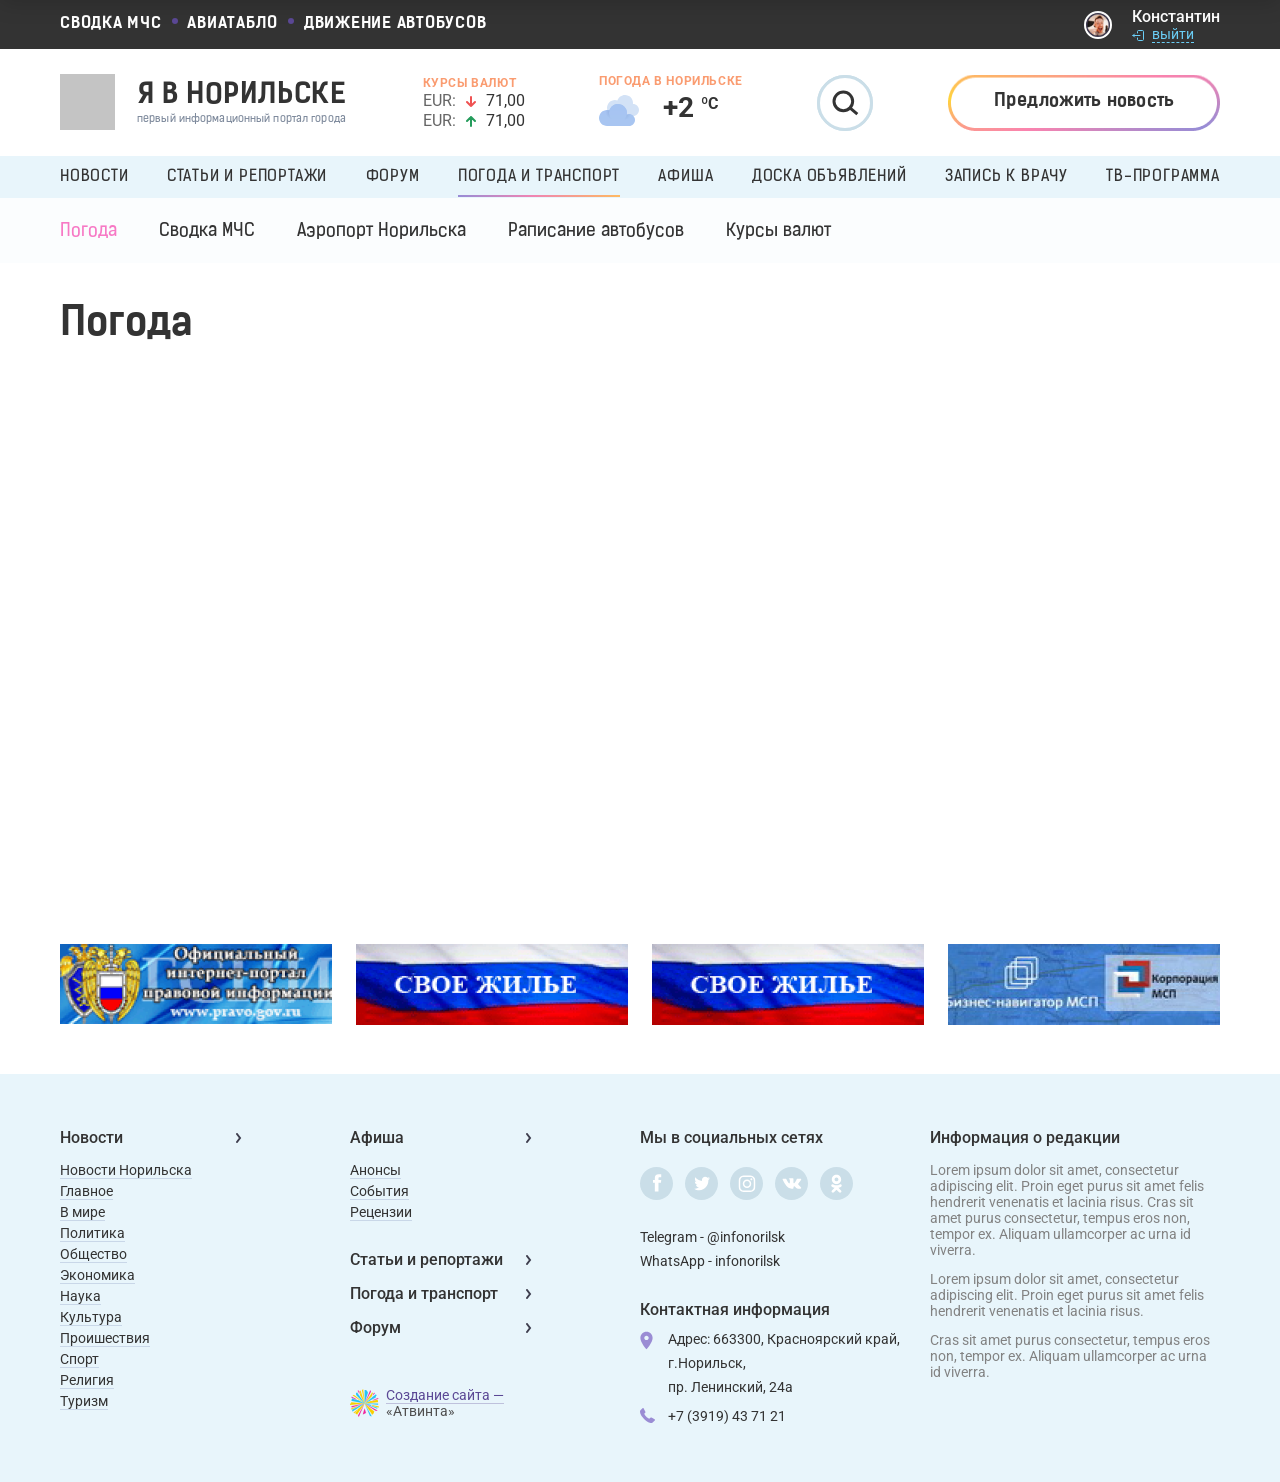
<file: src/weather.html>
<!DOCTYPE html>
<html lang="ru">
<head>
	<meta charset="UTF-8">
	<title>Title</title>
	<meta name="viewport" content="initial-scale=1, maximum-scale=1" />
	<link rel="stylesheet" href="template/styles/css/style.css" />
	<link rel="stylesheet" href="template/styles/css/responsive.css" />
	<script src="template/scripts/libs.js"></script>
	<script src="template/scripts/common.js"></script>
	<!--[if lt IE 9]>
	<script>
		document.createElement('header');
		document.createElement('nav');
		document.createElement('main');
		document.createElement('section');
		document.createElement('article');
		document.createElement('aside');
		document.createElement('footer');
	</script>
	<![endif]-->
</head>
<body>

<div class="panel">
	<div class="case">
		<div class="panel__wrap row i-mid">
			<div class="panel__logo logo"><img src="upload/logo.png" alt="" class="logo__img"></div>
			<div class="panel__nav">
				<ul>
					<li><a href="">Новости</a></li>
					<li><a href="">Статьи и репортажи</a></li>
					<li><a href="">Форум</a></li>
					<li><a href="">Погода и транспорт</a></li>
					<li><a href="">Афиша</a></li>
					<li><a href="">Доска объявлений</a></li>
				</ul>
			</div>
			<div class="panel__auth auth">
				<div class="auth__img"><img src="upload/users/1.png" alt=""></div>
				<div class="auth__text">
					<div class="auth__name">Константин</div>
					<div class="auth__link auth__link_quit"><svg class="icon icon-quit" width="12" height="11" viewBox="0 0 12 11" fill="none" xmlns="http://www.w3.org/2000/svg"><path d="M6 7.5V9C6 9.55228 5.55228 10 5 10H1C0.447715 10 0 9.55228 0 9V1C0 0.447715 0.447715 0 1 0H5C5.55228 0 6 0.447715 6 1V2.5M3.5 5H10.5M10.5 5L9 3.5M10.5 5L9 6.5" transform="translate(11.5 0.5) scale(-1 1)" stroke="#333333" stroke-linecap="round" stroke-linejoin="round"/></svg><a href=""><span>выйти</span></a></div>
				</div>
			</div>
			<div class="panel__search search">
				<div class="search__btn-open"><svg class="icon icon-search" width="27" height="26" viewBox="0 0 27 26" fill="none" xmlns="http://www.w3.org/2000/svg"><path d="M23.3333 22.1667L15.9391 15.9269M15.9391 15.9269C17.6245 14.2384 18.6667 11.9076 18.6667 9.33333C18.6667 4.17868 14.488 0 9.33333 0C4.17868 0 0 4.17868 0 9.33333C0 14.488 4.17868 18.6667 9.33333 18.6667C11.9137 18.6667 14.2496 17.6195 15.9391 15.9269Z" transform="translate(2 2)" stroke="#333333" stroke-width="3"/></svg></div>
				<div class="search__wrap">
					<input type="text" class="search__input input" placeholder="Введите запрос">
					<button class="search__btn"><svg class="icon icon-search" width="27" height="26" viewBox="0 0 27 26" fill="none" xmlns="http://www.w3.org/2000/svg"><path d="M23.3333 22.1667L15.9391 15.9269M15.9391 15.9269C17.6245 14.2384 18.6667 11.9076 18.6667 9.33333C18.6667 4.17868 14.488 0 9.33333 0C4.17868 0 0 4.17868 0 9.33333C0 14.488 4.17868 18.6667 9.33333 18.6667C11.9137 18.6667 14.2496 17.6195 15.9391 15.9269Z" transform="translate(2 2)" stroke="#333333" stroke-width="3"/></svg></button>
				</div>
			</div>
		</div>
	</div>
</div>

<header class="header">
	<div class="header__top">
		<div class="case">
			<div class="header__top-wrap row between i-mid">
				<div class="header__small-nav">
					<ul>
						<li><a href="">СВОДКА МЧС</a></li>
						<li><a href="">АВИАТАБЛО</a></li>
						<li><a href="">ДВИЖЕНИЕ АВТОБУСОВ</a></li>
					</ul>
				</div>
				<div class="header__auth auth">
					<div class="auth__img"><img src="upload/users/1.png" alt=""></div>
					<div class="auth__text">
						<div class="auth__name">Константин</div>
						<div class="auth__link auth__link_quit"><svg class="icon icon-quit" width="12" height="11" viewBox="0 0 12 11" fill="none" xmlns="http://www.w3.org/2000/svg"><path d="M6 7.5V9C6 9.55228 5.55228 10 5 10H1C0.447715 10 0 9.55228 0 9V1C0 0.447715 0.447715 0 1 0H5C5.55228 0 6 0.447715 6 1V2.5M3.5 5H10.5M10.5 5L9 3.5M10.5 5L9 6.5" transform="translate(11.5 0.5) scale(-1 1)" stroke="#6BCEF6" stroke-linecap="round" stroke-linejoin="round"/></svg><a href=""><span>выйти</span></a></div>
					</div>
				</div>
				<div class="header__rates hidden rates">
					<div class="rates__title">Курсы валют</div>
					<div class="rates__list">
						<div class="rates__item">
							<div class="rates__name">EUR:</div>
							<div class="rates__status"><svg class="icon icon-arrow-down-red" width="10" height="11" viewBox="0 0 10 11" fill="none" xmlns="http://www.w3.org/2000/svg"><path d="M4 0V9M4 0L0 4M4 0L8 4" transform="translate(1 10) scale(1 -1)" stroke="#EF5252" stroke-width="2" stroke-linecap="round" stroke-linejoin="round"/></svg></div>
							<div class="rates__count">71,00</div>
						</div>
						<div class="rates__item">
							<div class="rates__name">EUR:</div>
							<div class="rates__status"><svg class="icon icon-arrow-up-green" width="10" height="11" viewBox="0 0 10 11" fill="none" xmlns="http://www.w3.org/2000/svg"><path d="M4 0V9M4 0L0 4M4 0L8 4" transform="translate(1 1)" stroke="#259C5C" stroke-width="2" stroke-linecap="round" stroke-linejoin="round"/></svg></div>
							<div class="rates__count">71,00</div>
						</div>
					</div>
				</div>
				<div class="header__weather hidden weather">
					<div class="weather__title">Норильск</div>
					<div class="weather__wrap">
						<div class="weather__img"><img src="upload/weather/cloudy.png" alt=""></div>
						<div class="weather__count"><strong>+2 </strong><span>ºС</span></div>
					</div>
				</div>
				<div class="header__search hidden search">
					<div class="search__btn-open"><svg class="icon icon-search" width="27" height="26" viewBox="0 0 27 26" fill="none" xmlns="http://www.w3.org/2000/svg"><path d="M23.3333 22.1667L15.9391 15.9269M15.9391 15.9269C17.6245 14.2384 18.6667 11.9076 18.6667 9.33333C18.6667 4.17868 14.488 0 9.33333 0C4.17868 0 0 4.17868 0 9.33333C0 14.488 4.17868 18.6667 9.33333 18.6667C11.9137 18.6667 14.2496 17.6195 15.9391 15.9269Z" transform="translate(2 2)" stroke="#333333" stroke-width="3"/></svg></div>
					<div class="search__wrap">
						<input type="text" class="search__input input" placeholder="Введите запрос">
						<button class="search__btn"><svg class="icon icon-search" width="27" height="26" viewBox="0 0 27 26" fill="none" xmlns="http://www.w3.org/2000/svg"><path d="M23.3333 22.1667L15.9391 15.9269M15.9391 15.9269C17.6245 14.2384 18.6667 11.9076 18.6667 9.33333C18.6667 4.17868 14.488 0 9.33333 0C4.17868 0 0 4.17868 0 9.33333C0 14.488 4.17868 18.6667 9.33333 18.6667C11.9137 18.6667 14.2496 17.6195 15.9391 15.9269Z" transform="translate(2 2)" stroke="#333333" stroke-width="3"/></svg></button>
					</div>
				</div>
				<div class="header__mobile-btn hidden">
					<span></span>
					<span></span>
					<span></span>
				</div>
			</div>
		</div>
	</div>
	<div class="header__middle">
		<div class="case">
			<div class="header__mid-wrap row i-mid between">
				<a href="" class="header__logo logo">
					<div class="logo__img"><img src="upload/logo.png" alt=""></div>
					<span class="logo__content">
						<span class="logo__title">Я В НОРИЛЬСКЕ</span>
						<span class="logo__desc">первый информационный портал города</span>
					</span>
				</a>
				<div class="header__rates rates">
					<div class="rates__title">Курсы валют</div>
					<div class="rates__list">
						<div class="rates__item">
							<div class="rates__name">EUR:</div>
							<div class="rates__status"><svg class="icon icon-arrow-down-red" width="10" height="11" viewBox="0 0 10 11" fill="none" xmlns="http://www.w3.org/2000/svg"><path d="M4 0V9M4 0L0 4M4 0L8 4" transform="translate(1 10) scale(1 -1)" stroke="#EF5252" stroke-width="2" stroke-linecap="round" stroke-linejoin="round"/></svg></div>
							<div class="rates__count">71,00</div>
						</div>
						<div class="rates__item">
							<div class="rates__name">EUR:</div>
							<div class="rates__status"><svg class="icon icon-arrow-up-green" width="10" height="11" viewBox="0 0 10 11" fill="none" xmlns="http://www.w3.org/2000/svg"><path d="M4 0V9M4 0L0 4M4 0L8 4" transform="translate(1 1)" stroke="#259C5C" stroke-width="2" stroke-linecap="round" stroke-linejoin="round"/></svg></div>
							<div class="rates__count">71,00</div>
						</div>
					</div>
				</div>
				<div class="header__weather weather">
					<div class="weather__title">ПОгода в норильске</div>
					<div class="weather__wrap">
						<div class="weather__img"><img src="upload/weather/cloudy.png" alt=""></div>
						<div class="weather__count"><strong>+2 </strong><span>ºС</span></div>
					</div>
				</div>
				<div class="header__search search">
					<div class="search__btn-open"><svg class="icon icon-search" width="27" height="26" viewBox="0 0 27 26" fill="none" xmlns="http://www.w3.org/2000/svg"><path d="M23.3333 22.1667L15.9391 15.9269M15.9391 15.9269C17.6245 14.2384 18.6667 11.9076 18.6667 9.33333C18.6667 4.17868 14.488 0 9.33333 0C4.17868 0 0 4.17868 0 9.33333C0 14.488 4.17868 18.6667 9.33333 18.6667C11.9137 18.6667 14.2496 17.6195 15.9391 15.9269Z" transform="translate(2 2)" stroke="#333333" stroke-width="3"/></svg></div>
					<div class="search__wrap">
						<input type="text" class="search__input input" placeholder="Введите запрос">
						<button class="search__btn"><svg class="icon icon-search" width="27" height="26" viewBox="0 0 27 26" fill="none" xmlns="http://www.w3.org/2000/svg"><path d="M23.3333 22.1667L15.9391 15.9269M15.9391 15.9269C17.6245 14.2384 18.6667 11.9076 18.6667 9.33333C18.6667 4.17868 14.488 0 9.33333 0C4.17868 0 0 4.17868 0 9.33333C0 14.488 4.17868 18.6667 9.33333 18.6667C11.9137 18.6667 14.2496 17.6195 15.9391 15.9269Z" transform="translate(2 2)" stroke="#333333" stroke-width="3"/></svg></button>
					</div>
				</div>
				<a href="" class="header__suggest btn btn_border-color">Предложить новость</a>
			</div>
		</div>
	</div>
	<div class="header__bottom">
		<div class="header__auth-wrap hidden">
			<div class="header__auth auth">
				<div class="auth__img"><img src="upload/users/1.png" alt=""></div>
				<div class="auth__text">
					<div class="auth__name">Константин</div>
					<div class="auth__link auth__link_quit"><svg class="icon icon-quit" width="12" height="11" viewBox="0 0 12 11" fill="none" xmlns="http://www.w3.org/2000/svg"><path d="M6 7.5V9C6 9.55228 5.55228 10 5 10H1C0.447715 10 0 9.55228 0 9V1C0 0.447715 0.447715 0 1 0H5C5.55228 0 6 0.447715 6 1V2.5M3.5 5H10.5M10.5 5L9 3.5M10.5 5L9 6.5" transform="translate(11.5 0.5) scale(-1 1)" stroke="#6BCEF6" stroke-linecap="round" stroke-linejoin="round"/></svg><a href=""><span>выйти</span></a></div>
				</div>
			</div>
		</div>
		<div class="header__nav">
			<div class="case">
				<ul>
					<li>
						<a href="">Новости</a>
						<ul>
							<li><a href="">Новости Норильска</a></li>
							<li><a href="">Главное</a></li>
							<li><a href="">В мире</a></li>
							<li><a href="">Политика</a></li>
							<li><a href="">Общество</a></li>
							<li><a href="">Экономика</a></li>
							<li><a href="">Проишествия</a></li>
							<li><a href="">Спорт</a></li>
							<li><a href="">Наука</a></li>
						</ul>
					</li>
					<li>
						<a href="">Статьи и репортажи</a>
						<ul>
							<li><a href="">Название 1</a></li>
							<li><a href="">Название 2</a></li>
							<li><a href="">Название 3</a></li>
						</ul>
					</li>
					<li><a href="">Форум</a></li>
					<li class="selected">
						<a href="">Погода и транспорт</a>
						<ul>
							<li><a href="">Погода</a></li>
							<li><a href="">Сводка МЧС</a></li>
							<li><a href="">Аэропорт Норильска</a></li>
							<li><a href="">Раписание автобусов</a></li>
							<li><a href="">Курсы валют</a></li>
						</ul>
					</li>
					<li><a href="">Афиша</a></li>
					<li><a href="">Доска объявлений</a></li>
					<li><a href="">Запись к врачу</a></li>
					<li><a href="">ТВ-программа</a></li>
				</ul>
			</div>
		</div>
		<div class="header__subnav">
			<div class="case">
				<ul>
					<li class="selected"><a href="">Погода</a></li>
					<li><a href="">Сводка МЧС</a></li>
					<li><a href="">Аэропорт Норильска</a></li>
					<li><a href="">Раписание автобусов</a></li>
					<li><a href="">Курсы валют</a></li>
				</ul>
			</div>
		</div>
	</div>
</header>

<main class="main">
	<div class="return">
		<div class="case">
			
		</div>
	</div>
	<div class="main-title">
		<div class="case">
			<div class="main-title__wrap title"><h1>Погода</h1></div>
		</div>
	</div>
	<div class="header__subnav hidden">
		<div class="case">
			<div class="header__subnav-selected">Политика</div>
			<ul>
				<li><a href="">Новости Норильска</a></li>
				<li><a href="">Главное</a></li>
				<li><a href="">В мире</a></li>
				<li class="selected"><a href="">Политика</a></li>
				<li><a href="">Общество</a></li>
				<li><a href="">Экономика</a></li>
				<li><a href="">Проишествия</a></li>
				<li><a href="">Спорт</a></li>
				<li><a href="">Наука</a></li>
				<li class="link-more">
					<a href="#">Еще</a>
					<ul>
						<li><a href="">Культура</a></li>
						<li><a href="">Религия</a></li>
						<li><a href="">Туризм</a></li>
					</ul>
				</li>
			</ul>
		</div>
	</div>
	<div class="page">
		<div class="case">
			<div class="page__wrap row between">
				<div class="iframe iframe_weather">
					<iframe src="https://www.gismeteo.ru/weather-norilsk-3957/now/" frameborder="0" scrolling="no" width="100%" height="750"></iframe>
				</div>
			</div>
		</div>
	</div>
	<div class="logos logos_bottom">
		<div class="case">
			<ul>
				<li><a href=""><img src="upload/logos/4.png" alt=""></a></li>
				<li><a href=""><img src="upload/logos/5.png" alt=""></a></li>
				<li><a href=""><img src="upload/logos/5.png" alt=""></a></li>
				<li><a href=""><img src="upload/logos/6.png" alt=""></a></li>
			</ul>
		</div>
	</div>
</main>

<footer class="footer">
	<div class="case">
		<div class="footer__wrap row">
			<div class="footer__nav-left">
				<div class="footer__nav">
					<ul>
						<li class="main-link"><a href="">Новости</a><svg width="6" height="10" viewBox="0 0 6 10" fill="none" xmlns="http://www.w3.org/2000/svg"><path d="M0 0L3 4L0 8" transform="translate(1 1)" stroke="#3E3E4E" stroke-width="2" stroke-linecap="round"/></svg></li>
						<li><a href="">Новости Норильска</a></li>
						<li><a href="">Главное</a></li>
						<li><a href="">В мире</a></li>
						<li><a href="">Политика</a></li>
						<li><a href="">Общество</a></li>
						<li><a href="">Экономика</a></li>
						<li><a href="">Наука</a></li>
						<li><a href="">Культура</a></li>
						<li><a href="">Проишествия</a></li>
						<li><a href="">Спорт</a></li>
						<li><a href="">Религия</a></li>
						<li><a href="">Туризм</a></li>
					</ul>
				</div>
			</div>
			<div class="footer__nav-right">
				<div class="footer__nav">
					<ul>
						<li class="main-link"><a href="">Афиша</a><svg width="6" height="10" viewBox="0 0 6 10" fill="none" xmlns="http://www.w3.org/2000/svg"><path d="M0 0L3 4L0 8" transform="translate(1 1)" stroke="#3E3E4E" stroke-width="2" stroke-linecap="round"/></svg></li>
						<li><a href="">Анонсы</a></li>
						<li><a href="">События</a></li>
						<li><a href="">Рецензии</a></li>
						<li class="main-link main-link_margin"><a href="">Статьи и репортажи</a><svg width="6" height="10" viewBox="0 0 6 10" fill="none" xmlns="http://www.w3.org/2000/svg"><path d="M0 0L3 4L0 8" transform="translate(1 1)" stroke="#3E3E4E" stroke-width="2" stroke-linecap="round"/></svg></li>
						<li class="main-link"><a href="">Погода и транспорт</a><svg width="6" height="10" viewBox="0 0 6 10" fill="none" xmlns="http://www.w3.org/2000/svg"><path d="M0 0L3 4L0 8" transform="translate(1 1)" stroke="#3E3E4E" stroke-width="2" stroke-linecap="round"/></svg></li>
						<li class="main-link"><a href="">Форум</a><svg width="6" height="10" viewBox="0 0 6 10" fill="none" xmlns="http://www.w3.org/2000/svg"><path d="M0 0L3 4L0 8" transform="translate(1 1)" stroke="#3E3E4E" stroke-width="2" stroke-linecap="round"/></svg></li>
					</ul>
				</div>
				<div class="footer__dev dev">
					<div class="dev__img"><img src="upload/dev.png" alt=""></div>
					<div class="dev__link"><a href="">Создание сайта — </a>«Атвинта»</div>
				</div>
			</div>
			<div class="footer__data-left">
				<div class="footer__socials socials">
					<p>Мы в социальных сетях</p>
					<ul>
						<li><a href="" target="_blank"><svg class="icon icon-facebook" width="10" height="18" viewBox="0 0 10 18" fill="none" xmlns="http://www.w3.org/2000/svg"><path fill-rule="evenodd" clip-rule="evenodd" d="M5.4853 17.25H1.82769V8.62392H0V5.65165H1.82769V3.86721C1.82769 1.44258 2.85915 0 5.79149 0H8.23214V2.97335H6.70673C5.5652 2.97335 5.48977 3.38871 5.48977 4.16389L5.48474 5.65165H8.2489L7.92538 8.62392H5.48474L5.4853 17.25Z" transform="translate(0.998047 0.246094)" fill="white"/></svg></a></li>
						<li><a href="" target="_blank"><svg class="icon icon-twitter" width="16" height="15" viewBox="0 0 16 15" fill="none" xmlns="http://www.w3.org/2000/svg"><path fill-rule="evenodd" clip-rule="evenodd" d="M13.8928 2.1343C14.5601 1.71309 15.0722 1.04521 15.3125 0.249603C14.6877 0.640582 13.9972 0.923335 13.2605 1.07641C12.6726 0.413404 11.8324 0 10.9025 0C9.11857 0 7.67291 1.52589 7.67291 3.40766C7.67291 3.67482 7.69971 3.93514 7.75517 4.18377C5.0709 4.04142 2.69074 2.68615 1.09626 0.623032C0.818037 1.12809 0.659051 1.71309 0.659051 2.3371C0.659051 3.51881 1.22937 4.56207 2.09639 5.17438C1.56675 5.15683 1.06853 5.0018 0.632245 4.7483V4.79023C0.632245 6.4419 1.74514 7.81959 3.22501 8.13159C2.95325 8.21154 2.66856 8.25151 2.37277 8.25151C2.16479 8.25151 1.96144 8.23104 1.76548 8.19106C2.17588 9.54438 3.3692 10.5311 4.78343 10.5574C3.67701 11.472 2.28403 12.016 0.770895 12.016C0.510233 12.016 0.252344 12.0014 0 11.9692C1.42995 12.9355 3.12795 13.5 4.95259 13.5C10.8961 13.5 14.1442 8.30709 14.1442 3.80352C14.1442 3.65531 14.1423 3.50809 14.1359 3.36281C14.7672 2.88213 15.3162 2.28152 15.7479 1.59804C15.1683 1.8691 14.5453 2.0524 13.8928 2.1343Z" transform="translate(0.25 0.74707)" fill="white"/></svg></a></li>
						<li><a href="" target="_blank"><svg class="icon icon-instagram" width="18" height="17" viewBox="0 0 18 17" fill="none" xmlns="http://www.w3.org/2000/svg"><path fill-rule="evenodd" clip-rule="evenodd" d="M8.24893 1.48828C10.4515 1.48828 10.7124 1.49666 11.5822 1.53636C12.3864 1.57307 12.8232 1.70747 13.1139 1.82042C13.4989 1.97008 13.7737 2.14888 14.0624 2.43756C14.351 2.72624 14.5298 3.00109 14.6794 3.38615C14.7924 3.67689 14.9267 4.11372 14.9635 4.91805C15.0031 5.78802 15.0115 6.04892 15.0115 8.25178C15.0115 10.4546 15.0031 10.7155 14.9635 11.5855C14.9267 12.3898 14.7924 12.8267 14.6794 13.1174C14.5298 13.5025 14.351 13.7773 14.0624 14.066C13.7737 14.3547 13.4989 14.5335 13.1139 14.6831C12.8232 14.7961 12.3864 14.9305 11.5822 14.9672C10.7125 15.0069 10.4516 15.0153 8.24893 15.0153C6.04623 15.0153 5.78536 15.0069 4.91568 14.9672C4.11142 14.9305 3.67465 14.7961 3.38398 14.6831C2.99894 14.5335 2.72412 14.3547 2.43548 14.066C2.14684 13.7773 1.96806 13.5025 1.81845 13.1174C1.70548 12.8267 1.5711 12.3898 1.5344 11.5855C1.49471 10.7155 1.48633 10.4546 1.48633 8.25178C1.48633 6.04892 1.49471 5.78802 1.5344 4.91809C1.5711 4.11372 1.70548 3.67689 1.81845 3.38615C1.96806 3.00109 2.14684 2.72624 2.43548 2.43756C2.72412 2.14888 2.99894 1.97008 3.38398 1.82042C3.67465 1.70747 4.11142 1.57307 4.91565 1.53636C5.78549 1.49666 6.04636 1.48828 8.24893 1.48828ZM8.24888 0C6.0086 0 5.72772 0.00949704 4.84789 0.0496466C3.96986 0.0897307 3.37025 0.229173 2.84552 0.433131C2.30309 0.643965 1.84306 0.92606 1.38448 1.3847C0.925904 1.84334 0.643846 2.30343 0.43304 2.84594C0.22911 3.37073 0.089686 3.97042 0.0496072 4.84857C0.00946303 5.72849 0 6.00943 0 8.25002C0 10.4906 0.00946303 10.7715 0.0496072 11.6515C0.089686 12.5296 0.22911 13.1293 0.43304 13.6541C0.643846 14.1966 0.925904 14.6567 1.38448 15.1153C1.84306 15.574 2.30309 15.8561 2.84552 16.0669C3.37025 16.2709 3.96986 16.4103 4.84789 16.4504C5.72772 16.4905 6.0086 16.5 8.24888 16.5C10.4892 16.5 10.7701 16.4905 11.6499 16.4504C12.5279 16.4103 13.1275 16.2709 13.6522 16.0669C14.1947 15.8561 14.6547 15.574 15.1133 15.1153C15.5719 14.6567 15.8539 14.1966 16.0647 13.6541C16.2687 13.1293 16.4081 12.5296 16.4482 11.6515C16.4883 10.7715 16.4978 10.4906 16.4978 8.25002C16.4978 6.00943 16.4883 5.72849 16.4482 4.84857C16.4081 3.97042 16.2687 3.37073 16.0647 2.84594C15.8539 2.30343 15.5719 1.84334 15.1133 1.3847C14.6547 0.92606 14.1947 0.643965 13.6522 0.433131C13.1275 0.229173 12.5279 0.0897307 11.6499 0.0496466C10.7701 0.00949704 10.4892 0 8.24888 0ZM8.26441 4.02734C5.92327 4.02734 4.02539 5.92548 4.02539 8.26693C4.02539 10.6084 5.92327 12.5065 8.26441 12.5065C10.6055 12.5065 12.5034 10.6084 12.5034 8.26693C12.5034 5.92548 10.6055 4.02734 8.26441 4.02734ZM8.26337 11.0177C6.74369 11.0177 5.51172 9.78557 5.51172 8.26569C5.51172 6.74581 6.74369 5.51367 8.26337 5.51367C9.78305 5.51367 11.015 6.74581 11.015 8.26569C11.015 9.78557 9.78305 11.0177 8.26337 11.0177ZM13.6164 3.83116C13.6164 4.37381 13.1767 4.81372 12.6344 4.81372C12.092 4.81372 11.6523 4.37381 11.6523 3.83116C11.6523 3.28851 12.092 2.84863 12.6344 2.84863C13.1767 2.84863 13.6164 3.28851 13.6164 3.83116Z" transform="translate(0.751953 0.49707)" fill="white"/></svg></a></li>
						<li><a href="" target="_blank"><svg class="icon icon-vk" width="20" height="11" viewBox="0 0 20 11" fill="none" xmlns="http://www.w3.org/2000/svg"><path fill-rule="evenodd" clip-rule="evenodd" d="M10.2932 10.4561C10.2932 10.4561 10.6315 10.4192 10.8048 10.2365C10.9634 10.069 10.9579 9.75308 10.9579 9.75308C10.9579 9.75308 10.9368 8.27767 11.6346 8.05983C12.3223 7.84558 13.2054 9.48662 14.1425 10.1177C14.8504 10.5948 15.3877 10.4903 15.3877 10.4903L17.8918 10.4561C17.8918 10.4561 19.2012 10.3769 18.5805 9.366C18.5291 9.28318 18.2183 8.61794 16.7191 7.25146C15.1484 5.82106 15.3593 6.05241 17.25 3.5778C18.4017 2.07088 18.862 1.15089 18.718 0.757509C18.5814 0.381231 17.7341 0.481152 17.7341 0.481152L14.9155 0.498255C14.9155 0.498255 14.7064 0.47035 14.5514 0.561269C14.4001 0.650387 14.302 0.85833 14.302 0.85833C14.302 0.85833 13.8564 2.02407 13.2613 3.01608C12.006 5.10811 11.5044 5.21884 11.299 5.08921C10.8213 4.78585 10.9405 3.87216 10.9405 3.22312C10.9405 1.195 11.2541 0.349725 10.3307 0.130979C10.0245 0.0580639 9.79892 0.010354 9.01494 0.0022523C8.00906 -0.00764976 7.15813 0.00585307 6.67582 0.237201C6.35489 0.391133 6.10732 0.735005 6.25861 0.754809C6.44475 0.779114 6.86655 0.866432 7.09028 1.16529C7.37912 1.55147 7.36903 2.41745 7.36903 2.41745C7.36903 2.41745 7.535 4.80475 6.98116 5.10091C6.60155 5.30436 6.08073 4.88937 4.96114 2.99087C4.38806 2.01867 3.95526 0.943848 3.95526 0.943848C3.95526 0.943848 3.87182 0.743106 3.72236 0.635084C3.54172 0.504557 3.28956 0.464048 3.28956 0.464048L0.611176 0.481152C0.611176 0.481152 0.208639 0.491954 0.0610117 0.66389C-0.0701108 0.816022 0.0509254 1.13199 0.0509254 1.13199C0.0509254 1.13199 2.14797 5.94889 4.52285 8.37669C6.70058 10.602 9.17265 10.4561 9.17265 10.4561H10.2932Z" transform="translate(0.503906 0.240234)" fill="white"/></svg></a></li>
						<li><a href="" target="_blank"><svg class="icon icon-ok" width="11" height="19" viewBox="0 0 11 19" fill="none" xmlns="http://www.w3.org/2000/svg"><path fill-rule="evenodd" clip-rule="evenodd" d="M7.17337 4.64355C7.17337 3.58301 6.30423 2.7207 5.23783 2.7207C4.16947 2.7207 3.30033 3.58301 3.30033 4.64355C3.30033 5.70312 4.16947 6.56641 5.23783 6.56641C6.30423 6.56641 7.17337 5.70312 7.17337 4.64355ZM9.91361 4.64551C9.91361 7.20605 7.81595 9.28906 5.23587 9.28906C2.65579 9.28906 0.558138 7.20605 0.558138 4.64551C0.558138 2.08398 2.65579 0 5.23587 0C7.81595 0 9.91361 2.08398 9.91361 4.64551ZM9.85697 11.9639C9.01126 12.4912 8.09329 12.8652 7.14212 13.0811L9.75736 15.6777C10.2925 16.209 10.2925 17.0713 9.75736 17.6025C9.2222 18.1338 8.35306 18.1338 7.81986 17.6025L5.24759 15.0508L2.67923 17.6025C2.41165 17.8682 2.06009 18.001 1.71048 18.001C1.35892 18.001 1.00931 17.8682 0.741732 17.6025C0.206575 17.0713 0.206575 16.209 0.739779 15.6777L3.35501 13.0811C2.40384 12.8652 1.48587 12.4912 0.640169 11.9639C-0.000455878 11.5635 -0.191862 10.7236 0.210482 10.0879C0.612825 9.4502 1.45853 9.25879 2.09915 9.65918C4.01517 10.8555 6.48197 10.8564 8.39798 9.65918C9.03861 9.25879 9.88431 9.4502 10.2867 10.0879C10.691 10.7236 10.4976 11.5635 9.85697 11.9639Z" transform="translate(0.251953 0.74707)" fill="white"/></svg></a></li>
					</ul>
				</div>
				<div class="footer__messagers messagers">
					<p>Telegram - <a href="">@infonorilsk</a></p>
					<p>WhatsApp - <a href="">infonorilsk</a></p>
				</div>
				<div class="footer__contacts contacts">
					<div class="contacts__title">Контактная информация</div>
					<div class="contacts__text">
						<ul>
							<li><svg class="icon icon-marker" width="13" height="19" viewBox="0 0 13 19" fill="none" xmlns="http://www.w3.org/2000/svg"><path d="M6.125 0C2.73875 0 0 2.73875 0 6.125C0 10.7188 6.125 17.5 6.125 17.5C6.125 17.5 12.25 10.7188 12.25 6.125C12.25 2.73875 9.51125 0 6.125 0ZM6.125 8.3125C4.9175 8.3125 3.9375 7.3325 3.9375 6.125C3.9375 4.9175 4.9175 3.9375 6.125 3.9375C7.3325 3.9375 8.3125 4.9175 8.3125 6.125C8.3125 7.3325 7.3325 8.3125 6.125 8.3125Z" transform="translate(0.375 0.75)" fill="#9A8CD4"/></svg>Адрес: 663300, Красноярский край,  г.Норильск, <br>пр. Ленинский, 24а</li>
							<li><svg class="icon icon-phone" width="15" height="15" viewBox="0 0 15 15" fill="none" xmlns="http://www.w3.org/2000/svg"><path d="M14.9929 11.8379C15.0246 12.0816 14.9504 12.2934 14.7705 12.4735L12.6586 14.5709C12.5633 14.6768 12.4389 14.7669 12.2854 14.841C12.1319 14.9152 11.9811 14.9628 11.8329 14.984C11.8224 14.984 11.7905 14.9867 11.7376 14.992C11.6847 14.9973 11.6159 15 11.5312 15C11.33 15 11.0045 14.9656 10.5545 14.8967C10.1046 14.8278 9.55416 14.6583 8.90316 14.3882C8.252 14.1181 7.51363 13.7128 6.68792 13.1726C5.86222 12.6325 4.98353 11.8909 4.05193 10.9481C3.31089 10.2171 2.69689 9.51799 2.20992 8.85065C1.72295 8.18325 1.33125 7.56619 1.03484 6.99946C0.738395 6.43272 0.516082 5.91895 0.367874 5.45815C0.219666 4.99734 0.119096 4.6001 0.0661644 4.26641C0.0132329 3.93273 -0.00793973 3.67054 0.00264658 3.47987C0.0132329 3.28919 0.018526 3.18326 0.018526 3.16207C0.0396986 3.01377 0.087337 2.86281 0.161441 2.70921C0.235545 2.55561 0.325529 2.43114 0.431392 2.3358L2.54336 0.222457C2.69157 0.0741524 2.86095 -1.67136e-10 3.0515 -1.67136e-10C3.18912 -1.67136e-10 3.31087 0.0397245 3.41673 0.119174C3.52259 0.198623 3.61258 0.29661 3.68668 0.413135L5.38578 3.63876C5.48106 3.80826 5.50752 3.99364 5.46518 4.19491C5.42283 4.39618 5.33285 4.56567 5.19523 4.70338L4.41713 5.48198C4.39596 5.50317 4.37744 5.5376 4.36156 5.58527C4.34568 5.63294 4.33774 5.67266 4.33774 5.70444C4.38008 5.9269 4.47536 6.18113 4.62357 6.46715C4.7506 6.72139 4.94645 7.03124 5.21111 7.3967C5.47576 7.76217 5.85158 8.18322 6.33855 8.65992C6.81493 9.14726 7.23838 9.52591 7.6089 9.79609C7.97935 10.0661 8.2891 10.2648 8.53788 10.3919C8.78666 10.5191 8.97721 10.5959 9.10951 10.6223L9.30795 10.662C9.32913 10.662 9.36361 10.654 9.4112 10.6382C9.45884 10.6223 9.49324 10.6037 9.51444 10.5825L10.4195 9.66092C10.6102 9.49146 10.8324 9.40671 11.0865 9.40671C11.2665 9.40671 11.4094 9.43847 11.5152 9.50205H11.5311L14.5958 11.3135C14.8182 11.4513 14.9505 11.626 14.9929 11.8379Z" fill="#9A8CD4"/></svg><a href="tel:+73919437121">+7 (3919) 43 71 21</a></li>
						</ul>
					</div>
				</div>
			</div>
			<div class="footer__data-right">
				<div class="footer__text">
					<div class="footer__text-title">Информация о редакции</div>
					<div class="footer__text-content">
						<p>Lorem ipsum dolor sit amet, consectetur adipiscing elit. Proin eget purus sit amet felis hendrerit venenatis et lacinia risus. Cras sit amet purus consectetur, tempus eros non, tempor ex. Aliquam ullamcorper ac urna id viverra.</p>
						<p>Lorem ipsum dolor sit amet, consectetur adipiscing elit. Proin eget purus sit amet felis hendrerit venenatis et lacinia risus.</p>
						<p>Cras sit amet purus consectetur, tempus eros non, tempor ex. Aliquam ullamcorper ac urna id viverra.</p>
					</div>
				</div>
			</div>
		</div>
	</div>
</footer>

<div class="up-btn">
	<div class="up-btn__round"><svg class="icon icon-arrow-top" width="15" height="16" viewBox="0 0 15 16" fill="none" xmlns="http://www.w3.org/2000/svg"><path fill-rule="evenodd" clip-rule="evenodd" d="M0 1.5C0 0.671573 0.723232 0 1.61538 0H12.3846C13.2768 0 14 0.671573 14 1.5C14 2.32843 13.2768 3 12.3846 3H1.61538C0.723232 3 0 2.32843 0 1.5Z" transform="translate(9 2) rotate(90)" fill="#3E3E4E"/><path fill-rule="evenodd" clip-rule="evenodd" d="M0.510859 0.347704C1.1132 -0.182639 2.0084 -0.0966539 2.51035 0.539758L8 7.5L2.51035 14.4602C2.0084 15.0967 1.1132 15.1826 0.510859 14.6523C-0.0914789 14.122 -0.172861 13.1761 0.329088 12.5397L4.30398 7.5L0.329088 2.4603C-0.172861 1.82389 -0.0914789 0.878047 0.510859 0.347704Z" transform="translate(0 8) rotate(-90)" fill="#3E3E4E"/></svg></div>
	<div class="up-btn__text">Наверх</div>
</div>

</body>
</html>
</file>
<file: src/template/styles/css/responsive.css>
@charset "UTF-8";
@media screen and (max-width: 1210px) {
  .case {
    width: 950px; }
  .panel {
    display: none; }
  .header__nav a {
    font-size: 14px; }
  .header__subnav li {
    padding-top: 10px;
    padding-bottom: 10px; }
    .header__subnav li ul {
      top: 40px;
      right: -72px; }
      .header__subnav li ul:before {
        display: none; }
  .header__subnav a {
    font-size: 14px; }
  .btn_border-color {
    background-size: 100%;
    width: 220px; }
  .logos {
    width: 100%; }
    .logos_line {
      display: none; }
  .now__imgslist, .now__textlist {
    width: 100%; }
  .now__textlist {
    display: none; }
    .now__textlist.hidden {
      display: block;
      margin-top: 30px; }
  .now__all-news {
    margin-top: 25px; }
  .article__content {
    padding-right: 0; }
  .article_big .article__img {
    width: 100%; }
  .section {
    max-width: 865px;
    width: 100%; }
  .aside {
    width: 100%; }
  .title {
    margin-bottom: 25px; }
    .title span, .title h1, .title h2, .title h3 {
      font-size: 32px; }
  .round {
    -webkit-transform: scale(0.8);
        -ms-transform: scale(0.8);
            transform: scale(0.8);
    margin-left: 5px; }
  .logos ul {
    margin-left: -10px;
    margin-right: -10px; }
  .logos li {
    padding-left: 10px;
    padding-right: 10px; }
  .logos_top, .logos_bottom, .logos_articles {
    margin-top: 30px;
    margin-bottom: 40px; }
    .logos_top li, .logos_bottom li, .logos_articles li {
      width: 25%; }
  .interesting__list {
    padding-top: 0;
    margin-left: 0px;
    margin-right: 0px; }
  .interesting__item {
    position: relative;
    width: -webkit-calc(33.333% - 10px);
    width: calc(33.333% - 10px); }
  .interesting__content {
    padding: 15px 15px 35px; }
  .interesting__subtitle {
    font-size: 20px;
    line-height: normal;
    margin-bottom: 13px; }
  .interesting__text {
    height: auto;
    margin-bottom: 5px; }
  .interesting__data {
    position: absolute;
    bottom: 10px;
    left: 15px;
    right: 15px; }
  .discussion__text {
    height: auto; }
  .afisha__list .slick-arrow {
    width: 41px;
    height: 41px;
    top: 65px; }
  .afisha__list .slick-prev {
    left: 0; }
  .afisha__list .slick-next {
    right: 0; }
  .articles .article__img {
    width: 40%; }
  .articles .article__content {
    width: 60% !important;
    padding-top: 0;
    padding-left: 15px; }
  .articles__other {
    margin-left: -10px;
    margin-right: -10px; }
    .articles__other .article {
      padding-left: 10px;
      padding-right: 10px; }
  .pagination {
    margin-top: 0; }
    .pagination ul {
      -webkit-box-pack: center;
      -webkit-justify-content: center;
          -ms-flex-pack: center;
              justify-content: center; }
  .return {
    padding-bottom: 10px;
    padding-top: 10px; } }

@media screen and (max-width: 992px) {
  .case {
    width: 750px; }
  .header__suggest {
    display: none; }
  .header__nav ul {
    -webkit-box-pack: center;
    -webkit-justify-content: center;
        -ms-flex-pack: center;
            justify-content: center;
    margin-left: -15px;
    margin-right: -15px; }
  .header__nav li {
    margin-left: 15px;
    margin-right: 15px; }
  .header__nav a {
    font-size: 18px; }
  .now__wrap {
    margin-left: 0;
    margin-right: 0; }
  .now__left, .now__right {
    width: 100%;
    margin-bottom: 20px;
    padding-left: 0;
    padding-right: 0; }
  .now__textlist {
    padding-left: 0;
    margin-top: 0 !important; }
  .now__imgslist {
    display: -webkit-box;
    display: -webkit-flex;
    display: -ms-flexbox;
    display: flex;
    margin-left: -7px;
    margin-right: -7px; }
    .now__imgslist .now__item {
      width: 50%;
      padding-left: 7px;
      padding-right: 7px; }
      .now__imgslist .now__item .article__img {
        width: 100%; }
  .discussion {
    padding-top: 25px;
    padding-bottom: 0; }
    .discussion__item {
      width: -webkit-calc(50% - 24px);
      width: calc(50% - 24px);
      margin-bottom: 55px; }
  .footer__nav-left, .footer__nav-right, .footer__data-left, .footer__data-right {
    width: 50%; }
  .footer__data-left, .footer__data-right {
    margin-top: 25px; }
  .articles__other {
    margin-left: -10px;
    margin-right: -10px; }
    .articles__other .article {
      width: 100%;
      padding-left: 10px;
      padding-right: 10px; }
  .articles .article__labels {
    margin-bottom: 3px; }
  .cortege img, .cortege p {
    width: 100%; }
  .more {
    margin-bottom: 20px; }
    .more:after {
      margin-top: 20px; }
  .data {
    display: block; }
    .data__labels {
      margin-bottom: 15px; }
  .logos_article {
    margin-left: -10px;
    margin-right: -10px; }
    .logos_article li {
      padding-left: 10px;
      padding-right: 10px;
      width: 33.33%; }
  .read-more__list {
    margin-left: -10px;
    margin-right: -10px; }
  .read-more__item {
    padding-left: 10px;
    padding-right: 10px;
    width: 33.333%;
    margin-left: 0;
    margin-right: 0; }
  .read-more .article__img {
    width: 100% !important; } }

@media screen and (max-width: 767px) {
  .case {
    width: 100%; }
  .header__rates, .header__weather, .header__search, .header__auth, .header__small-nav {
    display: none; }
  .header__logo {
    margin-left: auto;
    margin-right: auto; }
  .header__middle {
    padding-top: 19px;
    padding-bottom: 19px; }
  .header__mid-wrap {
    margin-left: -15px;
    margin-right: -15px; }
  .header__rates.hidden, .header__weather.hidden, .header__search.hidden {
    display: block; }
  .header__middle {
    position: relative;
    margin-left: 0px;
    margin-right: 0px; }
    .header__middle:after {
      position: absolute;
      content: '';
      display: block;
      width: 100%;
      height: 1px;
      bottom: 0;
      left: 0;
      right: 0;
      background: -webkit-gradient(linear, right top, left top, from(#5B4895), color-stop(49.17%, #F776CB), to(#FDC218));
      background: -webkit-linear-gradient(right, #5B4895 0%, #F776CB 49.17%, #FDC218 100%);
      background: linear-gradient(270deg, #5B4895 0%, #F776CB 49.17%, #FDC218 100%); }
  .header__mobile-btn {
    display: block;
    width: 24px;
    height: 19px;
    cursor: pointer; }
    .header__mobile-btn span {
      position: relative;
      display: block;
      width: 24px;
      height: 3px;
      background-color: #E8F5FB;
      -webkit-border-radius: 30px;
              border-radius: 30px;
      margin-bottom: 5px;
      -webkit-transition: .3s;
      transition: .3s; }
      .header__mobile-btn span:last-of-type {
        margin-bottom: 0; }
    .header__mobile-btn_toggle span:nth-of-type(1) {
      top: 8px;
      -webkit-transform: rotate(45deg);
          -ms-transform: rotate(45deg);
              transform: rotate(45deg); }
    .header__mobile-btn_toggle span:nth-of-type(2) {
      opacity: 0; }
    .header__mobile-btn_toggle span:nth-of-type(3) {
      top: -8px;
      -webkit-transform: rotate(-45deg);
          -ms-transform: rotate(-45deg);
              transform: rotate(-45deg); }
  .header__nav {
    background: none; }
    .header__nav ul li {
      width: 100%;
      margin-left: 0;
      margin-right: 0;
      border-bottom: 1px solid #E8F5FB; }
      .header__nav ul li ul {
        padding-top: 10px;
        padding-bottom: 10px; }
        .header__nav ul li ul a {
          padding: 5px 40px;
          font-size: 18px;
          text-transform: none; }
        .header__nav ul li ul li {
          border-bottom: none; }
          .header__nav ul li ul li.selected a, .header__nav ul li ul li:hover a {
            color: #F779C5; }
    .header__nav ul a {
      background: none;
      padding: 13.5px 25px;
      font-size: 16px; }
      .header__nav ul a:after {
        display: none; }
      .header__nav ul a svg {
        position: absolute;
        display: block;
        right: 25px;
        top: 50%;
        -webkit-transition: .3s;
        transition: .3s;
        -webkit-transform: translateY(-50%);
            -ms-transform: translateY(-50%);
                transform: translateY(-50%); }
    .header__nav ul .has-subnav_open > a {
      background: #E8F5FB; }
      .header__nav ul .has-subnav_open > a svg {
        -webkit-transform: translateY(-50%) rotate(90deg);
            -ms-transform: translateY(-50%) rotate(90deg);
                transform: translateY(-50%) rotate(90deg); }
  .header__auth-wrap {
    display: block;
    padding-left: 15px;
    padding-right: 15px;
    background-color: #333333;
    padding-top: 11px;
    padding-bottom: 11px;
    margin-top: -1px;
    position: relative; }
    .header__auth-wrap .header__auth {
      display: -webkit-box;
      display: -webkit-flex;
      display: -ms-flexbox;
      display: flex; }
  .header__bottom {
    display: none; }
  .header__subnav {
    display: none;
    background: none;
    margin-bottom: 25px; }
    .header__subnav-selected {
      display: block;
      border: 1px solid #CADEE8;
      padding-top: 0px;
      padding-bottom: 0px;
      line-height: 24px;
      font-size: 24px;
      color: #333333;
      background: url("../../img/arrow-down.png") no-repeat 95% center;
      font-weight: 700;
      font-family: "Kelson Sans", sans-serif;
      padding: 10px 13px;
      cursor: pointer; }
      .header__subnav-selected + ul {
        display: none; }
    .header__subnav.hidden {
      display: block; }
    .header__subnav ul {
      position: relative;
      border: 1px solid #CADEE8;
      border-top: none; }
    .header__subnav li {
      width: 100%;
      border-bottom: 1px solid #CADEE8;
      margin-right: 0;
      font-weight: 700;
      background-color: #fff !important;
      padding-top: 0;
      padding-bottom: 0; }
      .header__subnav li:hover a {
        color: #333;
        background: #E8F5FB; }
      .header__subnav li:last-of-type {
        border-bottom: none; }
      .header__subnav li.selected {
        display: none;
        position: absolute;
        top: -45px;
        left: -1px;
        right: -1px;
        width: auto;
        margin-right: 0; }
      .header__subnav li a {
        font-size: 16px; }
      .header__subnav li.link-more:hover {
        background: none; }
      .header__subnav li.link-more > a {
        display: none; }
      .header__subnav li.link-more ul {
        display: block;
        position: relative;
        top: 0;
        right: 0;
        width: 100%;
        border: none; }
      .header__subnav li.link-more a {
        font-size: 16px; }
    .header__subnav a {
      display: block;
      padding: 9px 13px; }
  .header .auth__text {
    display: -webkit-box;
    display: -webkit-flex;
    display: -ms-flexbox;
    display: flex;
    -webkit-box-pack: justify;
    -webkit-justify-content: space-between;
        -ms-flex-pack: justify;
            justify-content: space-between;
    -webkit-box-align: center;
    -webkit-align-items: center;
        -ms-flex-align: center;
            align-items: center; }
  .header .auth__link_enter svg {
    display: none; }
  .header .auth__link_enter a {
    margin-left: 0;
    color: #fff;
    border-color: transparent;
    font-family: 'Kelson Sans', sans-serif;
    font-size: 16px; }
    .header .auth__link_enter a span {
      display: none; }
    .header .auth__link_enter a:before {
      content: 'Вход в личный кабинет'; }
  .now__imgslist {
    display: block; }
    .now__imgslist .now__item {
      width: 100%; }
  .title {
    margin-bottom: 15px; }
    .title span, .title h1, .title h2, .title h3 {
      font-size: 24px; }
  .round {
    display: none !important; }
  .interesting {
    padding-bottom: 20px; }
    .interesting__list {
      margin-left: 0;
      margin-right: 0;
      -webkit-box-pack: center;
      -webkit-justify-content: center;
          -ms-flex-pack: center;
              justify-content: center; }
    .interesting__item {
      width: 100%;
      max-width: 360px;
      margin-left: auto;
      margin-right: auto;
      margin-bottom: 10px; }
    .interesting__content {
      padding-bottom: 20px; }
    .interesting__data {
      display: block;
      position: relative;
      left: 0;
      right: 0;
      margin-top: 15px;
      bottom: 0; }
    .interesting__date {
      margin-bottom: 5px; }
  .now__all-news {
    width: 272px;
    margin-left: auto;
    margin-right: auto;
    margin-top: 15px; }
  .textarticle:last-of-type:after {
    display: none; }
  .logos li {
    width: 100%;
    text-align: center;
    margin-bottom: 15px; }
    .logos li:last-of-type {
      margin-bottom: 0; }
    .logos li img {
      margin-left: auto;
      margin-right: auto; }
  .logo {
    width: 290px; }
  .rates__title {
    display: none; }
  .rates__item {
    font-size: 10px;
    margin-bottom: 4px; }
    .rates__item:last-of-type {
      margin-bottom: 0; }
  .rates__count {
    color: #fff; }
  .weather__title {
    font-size: 10px;
    color: #FDBC24; }
  .weather__wrap {
    height: 20px;
    line-height: 20px; }
  .weather__img {
    margin-right: 6px;
    width: 22px; }
  .weather__count {
    color: #fff; }
    .weather__count strong {
      font-size: 15px; }
    .weather__count span {
      font-size: 10px; }
  .search {
    position: static;
    width: 27px;
    height: 26px; }
    .search__btn-open {
      width: 27px;
      height: 26px;
      line-height: normal;
      background: none;
      border: none; }
      .search__btn-open .icon {
        position: relative;
        top: -2px; }
        .search__btn-open .icon path {
          stroke: #E8F5FB; }
      .search__btn-open:before, .search__btn-open:after {
        display: none;
        content: '';
        position: relative;
        display: block;
        width: 24px;
        height: 3px;
        background-color: #E8F5FB;
        -webkit-border-radius: 30px;
                border-radius: 30px;
        -webkit-transition: .3s;
        transition: .3s;
        top: 0;
        opacity: 0; }
      .search__btn-open:before {
        top: 12px;
        -webkit-transform: rotate(45deg);
            -ms-transform: rotate(45deg);
                transform: rotate(45deg); }
      .search__btn-open:after {
        top: 9px;
        -webkit-transform: rotate(-45deg);
            -ms-transform: rotate(-45deg);
                transform: rotate(-45deg); }
    .search__wrap {
      top: 41px;
      left: 0;
      right: 0;
      background: #E8F5FB;
      width: 100% !important;
      -webkit-border-radius: 0;
              border-radius: 0;
      border: none;
      padding: 8px 65px 8px 15px;
      -webkit-transform: translateX(-100%);
          -ms-transform: translateX(-100%);
              transform: translateX(-100%); }
      .search__wrap:before {
        position: absolute;
        top: -7px;
        right: 30%;
        content: '';
        width: 0;
        height: 0;
        border-style: solid;
        border-width: 0 0 7px 7px;
        border-color: transparent transparent #e8f5fb transparent; }
    .search__input {
      opacity: 1;
      line-height: 40px;
      background-color: #fff;
      border: 1px solid #D5E7EF;
      padding: 0 10px; }
      .search__input::-webkit-input-placeholder {
        color: #4F4F4F; }
      .search__input::-moz-placeholder {
        color: #4F4F4F; }
      .search__input:-ms-input-placeholder {
        color: #4F4F4F; }
      .search__input::placeholder {
        color: #4F4F4F; }
    .search__btn:before {
      content: 'Найти';
      display: inline-block;
      vertical-align: middle;
      line-height: 40px;
      font-size: 14px;
      font-family: 'Kelson Sans', sans-serif;
      text-transform: uppercase;
      font-weight: 700; }
    .search__btn .icon {
      display: none; }
    .search_toggle .search__btn-open .icon {
      display: none; }
    .search_toggle .search__btn-open:before, .search_toggle .search__btn-open:after {
      opacity: 1;
      display: block; }
    .search_toggle .search__wrap {
      -webkit-transform: translateX(0%);
          -ms-transform: translateX(0%);
              transform: translateX(0%); }
  .discussion__item {
    width: 100%; }
  .afisha {
    padding-top: 25px;
    margin-bottom: 30px; }
    .afisha__list .slick-arrow {
      width: 41px;
      height: 41px;
      top: -50px; }
    .afisha__list .slick-prev {
      left: auto;
      right: 55px; }
    .afisha__list .slick-next {
      right: 5px; }
    .afisha__img {
      display: inline-block; }
  .footer__nav-left, .footer__nav-right, .footer__data-left, .footer__data-right {
    width: 280px;
    margin-left: auto;
    margin-right: auto; }
  .footer {
    padding-top: 25px;
    padding-bottom: 75px; }
    .footer__wrap {
      display: block; }
    .footer__text {
      display: none; }
    .footer__dev {
      position: absolute;
      bottom: -50px;
      left: 50%;
      right: 0;
      width: 164px;
      margin-left: -82px;
      margin-top: 0; }
    .footer__nav {
      margin-left: auto;
      margin-right: auto; }
    .footer__socials {
      text-align: center; }
      .footer__socials ul {
        -webkit-box-pack: center;
        -webkit-justify-content: center;
            -ms-flex-pack: center;
                justify-content: center; }
    .footer__messagers {
      text-align: center; }
    .footer__contacts {
      max-width: 200px;
      margin-left: auto;
      margin-right: auto; }
  .footer__data-right {
    display: none; }
  .articles .article__img, .articles .article__content {
    width: 100% !important; }
  .articles .article__content {
    padding-left: 0 !important; }
  .logos_articles {
    margin-top: 0; }
  .pagination li {
    width: 48px;
    height: 48px;
    line-height: 46px; }
  .pagination a {
    height: 48px; }
  .pagination .link-prev, .pagination .link-next {
    display: none; }
  .on-topic {
    float: none;
    width: 100%;
    max-width: 100%;
    margin-left: 0 !important;
    margin-right: 0 !important;
    margin-top: 20px;
    margin-bottom: 20px;
    top: 0; }
  .data__btn-comments {
    margin-bottom: 10px; }
  .comments {
    margin-top: 20px; }
  .article-page__head {
    display: block;
    margin-bottom: 15px; }
  .article-page__date {
    margin-bottom: 2px; }
  .article-page__comments, .article-page__views {
    display: inline-block;
    margin-bottom: 3px; }
  .article-page__label {
    position: relative;
    margin-top: 3px; }
  .read-more__item {
    width: 100%;
    margin-bottom: 30px; }
    .read-more__item:last-of-type {
      margin-bottom: 0; }
  .video {
    margin-bottom: 0; }
  #kursvalut-com-informer-regional-388x370-15-norilsk-blue-container {
    overflow-x: scroll; }
  .iframe_schedule {
    overflow-x: scroll; }
  .page__wrap {
    min-height: 1px; } }

@media screen and (max-width: 500px) {
  .search__wrap:before {
    right: 28%; } }
</file>
<file: src/template/styles/css/style.css>
/* Including styles files */
/* Including fonts */
@import url("../../libs/fancybox/dist/jquery.fancybox.css");
@import url("../../libs/slick-carousel/slick/slick.css");
@import url("../../libs/slick-carousel/slick/slick-theme.css");
@import url("https://fonts.googleapis.com/css?family=Roboto:400,500,700");
@font-face {
  src: url("../../fonts/Kelson Sans Light RU.otf");
  font-family: 'Kelson Sans';
  font-weight: 300; }

@font-face {
  src: url("../../fonts/Kelson Sans Regular RU.otf");
  font-family: 'Kelson Sans';
  font-weight: 400; }

@font-face {
  src: url("../../fonts/Kelson Sans Bold RU.otf");
  font-family: 'Kelson Sans';
  font-weight: 700; }

/* Grid */
.case {
  position: relative;
  width: 1190px;
  padding-left: 15px;
  padding-right: 15px;
  margin: 0 auto; }

.col, .row {
  display: -webkit-box;
  display: -webkit-flex;
  display: -ms-flexbox;
  display: flex;
  -webkit-flex-wrap: wrap;
      -ms-flex-wrap: wrap;
          flex-wrap: wrap; }

.row {
  -webkit-box-orient: horizontal;
  -webkit-box-direction: normal;
  -webkit-flex-direction: row;
      -ms-flex-direction: row;
          flex-direction: row; }
  .row-r {
    -webkit-box-orient: horizontal;
    -webkit-box-direction: reverse;
    -webkit-flex-direction: row-reverse;
        -ms-flex-direction: row-reverse;
            flex-direction: row-reverse; }

.col {
  -webkit-box-orient: vertical;
  -webkit-box-direction: normal;
  -webkit-flex-direction: column;
      -ms-flex-direction: column;
          flex-direction: column; }
  .col-r {
    -webkit-box-orient: vertical;
    -webkit-box-direction: reverse;
    -webkit-flex-direction: column-reverse;
        -ms-flex-direction: column-reverse;
            flex-direction: column-reverse; }

.row.left, .col.left {
  -webkit-box-pack: start;
  -webkit-justify-content: flex-start;
      -ms-flex-pack: start;
          justify-content: flex-start; }

.row.right, .col.right {
  -webkit-box-pack: end;
  -webkit-justify-content: flex-end;
      -ms-flex-pack: end;
          justify-content: flex-end; }

.row.mid, .col.mid {
  -webkit-box-pack: center;
  -webkit-justify-content: center;
      -ms-flex-pack: center;
          justify-content: center; }

.row.between, .col.between {
  -webkit-box-pack: justify;
  -webkit-justify-content: space-between;
      -ms-flex-pack: justify;
          justify-content: space-between; }

.row.around, .col.around {
  -webkit-justify-content: space-around;
      -ms-flex-pack: distribute;
          justify-content: space-around; }

.i-top {
  -webkit-box-align: start;
  -webkit-align-items: flex-start;
      -ms-flex-align: start;
          align-items: flex-start; }

.i-bottom {
  -webkit-box-align: end;
  -webkit-align-items: flex-end;
      -ms-flex-align: end;
          align-items: flex-end; }

.i-mid {
  -webkit-box-align: center;
  -webkit-align-items: center;
      -ms-flex-align: center;
          align-items: center; }

.i-baseline {
  -webkit-box-align: baseline;
  -webkit-align-items: baseline;
      -ms-flex-align: baseline;
          align-items: baseline; }

.i-strech {
  -webkit-box-align: stretch;
  -webkit-align-items: stretch;
      -ms-flex-align: stretch;
          align-items: stretch; }

.one {
  -webkit-box-ordinal-group: 2;
  -webkit-order: 1;
      -ms-flex-order: 1;
          order: 1; }

.two {
  -webkit-box-ordinal-group: 3;
  -webkit-order: 2;
      -ms-flex-order: 2;
          order: 2; }

.tree {
  -webkit-box-ordinal-group: 4;
  -webkit-order: 3;
      -ms-flex-order: 3;
          order: 3; }

.four {
  -webkit-box-ordinal-group: 5;
  -webkit-order: 4;
      -ms-flex-order: 4;
          order: 4; }

.five {
  -webkit-box-ordinal-group: 6;
  -webkit-order: 5;
      -ms-flex-order: 5;
          order: 5; }

.six {
  -webkit-box-ordinal-group: 7;
  -webkit-order: 6;
      -ms-flex-order: 6;
          order: 6; }

.seven {
  -webkit-box-ordinal-group: 8;
  -webkit-order: 7;
      -ms-flex-order: 7;
          order: 7; }

/* Global settings */
* {
  padding: 0;
  margin: 0;
  border: 0;
  -webkit-box-sizing: border-box;
          box-sizing: border-box; }

body {
  font-size: 15px;
  font-family: "Roboto", sans-serif;
  color: #333333;
  background: white; }

header, nav, main, section, article, aside, footer, li, .block {
  display: block; }

.hidden {
  display: none; }

h1, h2, h3, h4, h5, h6 {
  display: inline;
  font-size: inherit;
  font-weight: inherit; }

ul {
  display: -webkit-box;
  display: -webkit-flex;
  display: -ms-flexbox;
  display: flex;
  -webkit-flex-wrap: wrap;
      -ms-flex-wrap: wrap;
          flex-wrap: wrap;
  -webkit-box-pack: start;
  -webkit-justify-content: flex-start;
      -ms-flex-pack: start;
          justify-content: flex-start; }

a {
  color: #333333;
  text-decoration: none;
  border-bottom: 1px solid transparent;
  -webkit-transition: .3s;
  transition: .3s; }

img {
  display: block;
  max-width: 100% !important;
  max-height: 100% !important; }

.icon {
  display: inline-block;
  vertical-align: middle; }

/* Form elements */
.input input {
  position: relative;
  overflow: hidden;
  display: block;
  font-size: 15px;
  font-family: "Roboto", sans-serif;
  background: white;
  width: 100%; }
  .input input::-webkit-input-placeholder {
    opacity: 1;
    color: #878686; }
  .input input::-moz-placeholder {
    opacity: 1;
    color: #878686; }
  .input input:-ms-input-placeholder {
    opacity: 1;
    color: #878686; }
  .input input::placeholder {
    opacity: 1;
    color: #878686; }

.textarea textarea {
  font-size: 15px;
  font-family: "Roboto", sans-serif;
  display: block;
  background: white;
  resize: none;
  border: 1px solid #f0f0f0;
  width: 100%; }
  .textarea textarea::-webkit-input-placeholder {
    opacity: 1;
    color: #878686; }
  .textarea textarea::-moz-placeholder {
    opacity: 1;
    color: #878686; }
  .textarea textarea:-ms-input-placeholder {
    opacity: 1;
    color: #878686; }
  .textarea textarea::placeholder {
    opacity: 1;
    color: #878686; }

.btn {
  position: relative;
  display: block;
  font-size: 15px;
  font-family: "Roboto", sans-serif;
  cursor: pointer;
  text-align: center;
  -webkit-transition: .3s;
  transition: .3s; }
  .btn_border-color {
    width: 272px;
    height: 56px;
    line-height: 54px;
    font-size: 18px;
    font-weight: 700;
    letter-spacing: 0.01em;
    font-family: "Kelson Sans", sans-serif;
    background: url("../../img/btn-color.png") no-repeat center; }
  .btn_border-blue {
    font-size: 16px;
    font-family: "Kelson Sans", sans-serif;
    border: 2px solid #CADEE8;
    background: none;
    -webkit-border-radius: 50px;
            border-radius: 50px;
    height: 40px;
    line-height: 36px; }
    .btn_border-blue:hover {
      background-color: #CADEE8; }

.input input, .textarea textarea {
  -webkit-transition: .3s;
  transition: .3s; }

.input input, .btn, .slick-slide, .textarea textarea {
  outline: none !important; }

.panel {
  padding-top: 11px;
  padding-bottom: 21px;
  position: absolute;
  top: 0;
  left: 0;
  right: 0;
  background-color: #fff;
  position: fixed;
  z-index: 100;
  -webkit-box-shadow: 0px 4px 20px rgba(0, 0, 0, 0.15);
          box-shadow: 0px 4px 20px rgba(0, 0, 0, 0.15);
  -webkit-transform: translateY(-100%);
      -ms-transform: translateY(-100%);
          transform: translateY(-100%);
  -webkit-transition: .3s;
  transition: .3s; }
  .panel_show {
    -webkit-transform: translateY(0);
        -ms-transform: translateY(0);
            transform: translateY(0); }
  .panel__logo {
    margin-right: 36px; }
  .panel__nav {
    width: 750px; }
    .panel__nav ul {
      -webkit-box-pack: justify;
      -webkit-justify-content: space-between;
          -ms-flex-pack: justify;
              justify-content: space-between; }
    .panel__nav li {
      font-size: 16px;
      font-family: "Kelson Sans", sans-serif;
      text-transform: uppercase; }
    .panel__nav a:hover {
      color: #F779C5; }
  .panel__auth {
    margin-left: 85px;
    width: 175px; }

.logo {
  font-size: 0; }
  .logo__img {
    width: 55px; }
  .logo__content {
    margin-left: 22px;
    width: -webkit-calc(100% - 22px - 55px);
    width: calc(100% - 22px - 55px);
    max-width: 211px; }
  .logo__img, .logo__content {
    display: inline-block;
    vertical-align: middle; }
  .logo__title {
    font-size: 28px;
    font-family: "Kelson Sans", sans-serif;
    font-weight: 700;
    letter-spacing: 0.02em; }
  .logo__desc {
    letter-spacing: 0.01em;
    font-size: 11px;
    font-family: "Kelson Sans", sans-serif;
    color: #7E8A9C; }

.auth {
  font-size: 0; }
  .auth__img, .auth__text {
    display: inline-block;
    vertical-align: middle; }
  .auth__img {
    margin-right: 20px; }
    .auth__img img {
      width: 28px;
      -webkit-border-radius: 50%;
              border-radius: 50%;
      border: 2px solid rgba(91, 72, 149, 0.3); }
  .auth__text {
    width: -webkit-calc(100% - 28px - 20px);
    width: calc(100% - 28px - 20px); }
  .auth__name {
    font-size: 16px;
    font-weight: 500; }
  .auth__link a {
    border-bottom: 1px dashed #333333;
    margin-left: 7.5px; }
    .auth__link a:hover {
      border-color: transparent !important; }
  .auth__link_enter {
    font-size: 16px; }
  .auth__link_quit {
    font-size: 14px; }

.search {
  position: relative; }
  .search_toggle .search__wrap {
    width: 380px;
    z-index: 2; }
  .search_toggle .search__btn-open {
    z-index: 1; }
  .search_toggle .search__input {
    opacity: 1; }
  .search__btn-open {
    z-index: 2;
    position: relative;
    width: 56px;
    height: 56px;
    line-height: 50px;
    background-color: #fff;
    border: 3px solid #CADEE8;
    -webkit-border-radius: 50%;
            border-radius: 50%;
    text-align: center;
    font-size: 0;
    cursor: pointer; }
  .search__wrap {
    z-index: 1;
    position: absolute;
    width: 56px;
    background-color: #fff;
    border: 3px solid #CADEE8;
    -webkit-border-radius: 50px;
            border-radius: 50px;
    height: 56px;
    top: 0;
    right: 0;
    -webkit-transition: .3s;
    transition: .3s; }
  .search__input {
    opacity: 0;
    font-size: 16px;
    font-family: "Roboto", sans-serif;
    background: none;
    line-height: 50px;
    width: 100%;
    padding-left: 22px;
    padding-right: 55px; }
    .search__input::-webkit-input-placeholder {
      opacity: 1;
      color: #CADEE8; }
    .search__input::-moz-placeholder {
      opacity: 1;
      color: #CADEE8; }
    .search__input:-ms-input-placeholder {
      opacity: 1;
      color: #CADEE8; }
    .search__input::placeholder {
      opacity: 1;
      color: #CADEE8; }
  .search__btn {
    position: absolute;
    top: 50%;
    right: 12px;
    -webkit-transform: translateY(-50%);
        -ms-transform: translateY(-50%);
            transform: translateY(-50%);
    background: none;
    cursor: pointer; }

.header__top {
  padding-top: 5px;
  padding-bottom: 5px;
  background: #333333; }

.header__small-nav {
  font-family: "Kelson Sans", sans-serif;
  font-weight: 700;
  letter-spacing: 0.05em;
  text-transform: uppercase;
  line-height: 38px; }
  .header__small-nav ul {
    display: block; }
  .header__small-nav li {
    display: inline-block;
    vertical-align: middle;
    font-size: 16px; }
    .header__small-nav li:after {
      position: relative;
      top: -2px;
      content: '';
      width: 6px;
      height: 6px;
      -webkit-border-radius: 50%;
              border-radius: 50%;
      background-color: #5B4895;
      display: inline-block;
      vertical-align: middle;
      margin-left: 10px;
      margin-right: 5px; }
    .header__small-nav li:last-of-type:after {
      display: none; }
  .header__small-nav a {
    color: #fff;
    position: relative; }
    .header__small-nav a:after {
      display: block;
      content: '';
      position: absolute;
      bottom: -4px;
      left: 50%;
      width: 0;
      height: 2px;
      -webkit-transition: .3s;
      transition: .3s;
      background-color: #fff; }
    .header__small-nav a:hover:after {
      width: 100%;
      left: 0; }

.header__auth .auth {
  width: auto; }
  .header__auth .auth__img img {
    border-color: #fff; }
  .header__auth .auth__name {
    color: #fff; }
  .header__auth .auth__link a {
    color: #6BCEF6;
    border-color: #6BCEF6; }

.header__middle {
  padding-top: 25px;
  padding-bottom: 25px; }

.header__nav {
  font-size: 16px;
  font-family: "Kelson Sans", sans-serif;
  letter-spacing: 0.05em;
  background: #E8F5FB;
  text-transform: uppercase;
  font-weight: 400; }
  .header__nav ul {
    -webkit-box-pack: justify;
    -webkit-justify-content: space-between;
        -ms-flex-pack: justify;
            justify-content: space-between; }
  .header__nav li.selected a:after, .header__nav li:hover a:after {
    opacity: 1; }
  .header__nav li ul {
    display: none; }
  .header__nav a {
    display: block;
    position: relative;
    padding-top: 12px;
    padding-bottom: 10px; }
    .header__nav a svg {
      display: none; }
    .header__nav a:hover {
      font-weight: 400; }
    .header__nav a:after {
      content: '';
      display: block;
      position: absolute;
      left: 0;
      right: 0;
      bottom: 0;
      height: 2px;
      opacity: 0;
      -webkit-transition: .3s;
      transition: .3s;
      background: -webkit-gradient(linear, right top, left top, from(#FEB962), color-stop(54.47%, #EF84B3), to(#978CD6));
      background: -webkit-linear-gradient(right, #FEB962 0%, #EF84B3 54.47%, #978CD6 100%);
      background: linear-gradient(270deg, #FEB962 0%, #EF84B3 54.47%, #978CD6 100%); }

.header__subnav {
  background: rgba(232, 245, 251, 0.2); }
  .header__subnav-selected {
    display: none; }
  .header__subnav li {
    position: relative;
    font-size: 18px;
    margin-right: 42px;
    padding-top: 22px;
    padding-bottom: 20px;
    font-family: "Kelson Sans", sans-serif; }
    .header__subnav li:last-of-type {
      margin-right: 0; }
    .header__subnav li.selected a, .header__subnav li:hover a {
      color: #F779C5; }
    .header__subnav li:hover ul {
      display: block; }
    .header__subnav li ul {
      display: none;
      z-index: 1;
      position: absolute;
      border: 1px solid #CADEE8;
      width: 175px;
      right: -15px;
      top: 57px;
      background-color: #fff; }
      .header__subnav li ul:before {
        content: '';
        width: 16px;
        height: 10px;
        position: absolute;
        top: -10px;
        right: 15px;
        background: url("../../img/triangle.png") no-repeat center; }
      .header__subnav li ul li {
        margin-right: 0;
        padding-top: 0;
        padding-bottom: 0;
        border-bottom: 1px solid #CADEE8;
        width: 100%; }
        .header__subnav li ul li:last-of-type {
          border-bottom: none; }
      .header__subnav li ul a {
        display: block;
        color: #333333 !important;
        padding: 7px 12px;
        border-bottom: none; }
        .header__subnav li ul a:after {
          display: none; }
        .header__subnav li ul a:hover {
          color: #F779C5 !important; }
    .header__subnav li.link-more > a {
      border-bottom: 1px dashed rgba(91, 72, 149, 0.5); }

.rates__title, .weather__title {
  color: #FA9C71;
  font-size: 12px;
  font-weight: 700;
  letter-spacing: 0.05em;
  text-transform: uppercase; }

.rates {
  font-size: 16px; }
  .rates__name, .rates__status, .rates__count {
    display: inline-block;
    vertical-align: middle; }
  .rates__name {
    color: #666; }
  .rates__status {
    margin-left: 6px;
    margin-right: 6px; }

.weather__img, .weather__count {
  display: inline-block;
  vertical-align: middle; }

.weather__wrap {
  height: 40px;
  line-height: 40px;
  margin-bottom: 3px; }

.weather__img {
  margin-right: 20px; }

.weather__count strong {
  font-size: 28px; }

.weather__count span {
  vertical-align: top;
  font-size: 16px;
  position: relative;
  top: -4px;
  font-weight: 700; }

.return {
  padding-top: 16px;
  padding-bottom: 22px; }
  .return__link {
    font-size: 16px;
    font-family: "Kelson Sans", sans-serif;
    height: 22px; }
    .return__link a:hover span {
      border-color: #656571; }
    .return__link svg, .return__link span {
      display: inline-block;
      vertical-align: middle; }
    .return__link span {
      margin-left: 12px;
      color: #656571;
      font-weight: 300;
      font-size: 16px;
      -webkit-transition: .3s;
      transition: .3s;
      border-bottom: 1px solid transparent; }

.title {
  margin-bottom: 30px; }
  .title span, .title h1, .title h2, .title h3 {
    display: inline-block;
    vertical-align: middle;
    font-size: 40px;
    font-family: "Kelson Sans", sans-serif;
    font-weight: 700; }

.round {
  display: inline-block;
  vertical-align: middle;
  width: 56px;
  height: 56px;
  margin-left: 30px;
  background: url("../../img/round.png"); }

.articles__main_line:after {
  display: block;
  content: '';
  height: 1px;
  width: 100%;
  bottom: 15px;
  position: relative;
  margin-bottom: 20px;
  background: -webkit-gradient(linear, right top, left top, from(#5B4895), color-stop(49.17%, #F776CB), to(#FDC218));
  background: -webkit-linear-gradient(right, #5B4895 0%, #F776CB 49.17%, #FDC218 100%);
  background: linear-gradient(270deg, #5B4895 0%, #F776CB 49.17%, #FDC218 100%); }

.articles__main .article {
  margin-bottom: 36px; }

.articles__other .article {
  width: 50%;
  margin-bottom: 35px; }

.article {
  font-size: 0; }
  .article_big .article__img {
    width: 568px; }
  .article_big .article__title {
    font-size: 24px;
    line-height: 32px;
    margin-bottom: 8px; }
  .article_big.article_horizontal {
    max-width: 980px; }
    .article_big.article_horizontal .article__content {
      width: -webkit-calc(100% - 568px);
      width: calc(100% - 568px);
      padding-left: 24px;
      padding-top: 3px; }
  .article_small .article__img {
    width: 272px; }
  .article_small .article__title {
    font-size: 20px;
    line-height: 24px;
    margin-bottom: 10px; }
  .article_small.article_horizontal .article__content {
    width: -webkit-calc(100% - 272px);
    width: calc(100% - 272px);
    padding-left: 22px; }
  .article_small.article_horizontal .article__labels {
    margin-bottom: 3px; }
  .article_small.article_horizontal .article__title {
    margin-bottom: 3px; }
  .article_small.article_horizontal .article__text {
    margin-bottom: 15px; }
  .article_horizontal .article__img, .article_horizontal .article__content {
    display: inline-block;
    vertical-align: top; }
  .article__labels {
    font-size: 13px;
    margin-bottom: 12px; }
    .article__labels a {
      color: #5B4895;
      border-color: transparent; }
      .article__labels a:hover {
        border-color: #5B4895; }
  .article__title {
    font-weight: 500; }
    .article__title a:hover {
      border-color: #333333; }
  .article__img {
    margin-bottom: 12px; }
  .article__content {
    padding-right: 15px; }
  .article__text {
    font-size: 15px;
    line-height: 24px;
    color: #666666;
    margin-bottom: 8px; }
  .article__date {
    font-size: 13px;
    color: #999999; }

.now__wrap {
  margin-left: -12px;
  margin-right: -12px; }

.now__left, .now__right {
  width: 50%;
  padding-left: 12px;
  padding-right: 12px; }

.now__imgslist, .now__textlist {
  width: 50%; }

.now__item_small {
  margin-bottom: 26px; }
  .now__item_small:last-of-type {
    margin-bottom: 0; }

.now__textlist {
  padding-left: 12px; }

.now__all-news {
  margin-top: 100px; }

.textarticle {
  position: relative;
  margin-bottom: 18px; }
  .textarticle:last-of-type {
    margin-bottom: 0; }
  .textarticle:after {
    content: '';
    display: block;
    width: 100%;
    height: 1px;
    margin-top: 11px;
    background: -webkit-gradient(linear, right top, left top, from(#5B4895), color-stop(49.17%, #F776CB), to(#FDC218));
    background: -webkit-linear-gradient(right, #5B4895 0%, #F776CB 49.17%, #FDC218 100%);
    background: linear-gradient(270deg, #5B4895 0%, #F776CB 49.17%, #FDC218 100%); }
  .textarticle__title {
    font-size: 16px;
    line-height: 24px;
    font-weight: 500;
    margin-bottom: 9px;
    letter-spacing: 0.01em; }
    .textarticle__title a:hover {
      border-color: #333333; }

.logos_top {
  margin-top: 70px;
  margin-bottom: 90px; }

.logos_bottom {
  margin-top: 35px;
  margin-bottom: 48px; }

.logos_line li {
  margin-bottom: 22px; }

.logos_article {
  margin-top: 35px;
  margin-bottom: 30px; }

.logos_articles {
  margin-bottom: 56px; }

.logos ul {
  -webkit-box-pack: justify;
  -webkit-justify-content: space-between;
      -ms-flex-pack: justify;
          justify-content: space-between; }

.logos a {
  display: block; }
  .logos a:hover {
    -webkit-transform: scale(0.9);
        -ms-transform: scale(0.9);
            transform: scale(0.9); }

.logos img {
  max-width: 272px; }

.interesting {
  padding-bottom: 55px; }
  .interesting__list {
    padding-top: 15px; }
  .interesting__item {
    width: 370px;
    border: 1px solid #CADEE8;
    border-top: none; }
  .interesting__img {
    margin-left: -1px;
    margin-right: -1px; }
  .interesting__content {
    padding: 20px 20px 28px 30px; }
  .interesting__subtitle {
    font-size: 24px;
    line-height: 32px;
    margin-bottom: 18px;
    font-weight: 700; }
    .interesting__subtitle a:hover {
      border-color: #333333; }
  .interesting__text {
    color: #666666;
    line-height: 24px;
    margin-bottom: 22px; }
  .interesting__date {
    font-size: 13px;
    color: #999999; }
  .interesting__label {
    font-size: 10px; }
    .interesting__label a {
      color: #845BC1;
      padding-bottom: 1px;
      border-color: #845BC1;
      display: inline-block; }
      .interesting__label a:hover {
        border-color: transparent; }

.discussion {
  background: -webkit-linear-gradient(43.1deg, rgba(234, 131, 195, 0) 50%, #E8D3B2 100.82%), #DDEFF8;
  background: linear-gradient(46.9deg, rgba(234, 131, 195, 0) 50%, #E8D3B2 100.82%), #DDEFF8;
  background-size: cover;
  padding-top: 49px;
  padding-bottom: 90px; }
  .discussion__list {
    margin-left: -12px;
    margin-right: -12px; }
  .discussion__item {
    position: relative;
    width: -webkit-calc(25% - 24px);
    width: calc(25% - 24px);
    padding: 15px 16px 28px;
    background-color: #fff;
    margin-left: 12px;
    margin-right: 12px; }
    .discussion__item:before {
      z-index: 2;
      content: '';
      position: absolute;
      width: 0;
      height: 0;
      right: 40px;
      bottom: -21px;
      border-style: solid;
      border-width: 0 35px 24px 0;
      border-color: transparent #ffffff transparent transparent; }
    .discussion__item:after {
      z-index: 1;
      content: '';
      bottom: 0;
      left: 0;
      right: 0;
      height: 3px;
      position: absolute;
      background: -webkit-gradient(linear, right top, left top, from(#5B4895), color-stop(49.17%, #F776CB), to(#FDC218));
      background: -webkit-linear-gradient(right, #5B4895 0%, #F776CB 49.17%, #FDC218 100%);
      background: linear-gradient(270deg, #5B4895 0%, #F776CB 49.17%, #FDC218 100%); }
  .discussion__subtitle {
    font-size: 16px;
    line-height: 24px;
    font-weight: 500;
    letter-spacing: 0.01em;
    margin-bottom: 4px; }
  .discussion__text {
    font-size: 14px;
    line-height: 20px;
    color: #666666;
    margin-bottom: 7px;
    height: 60px; }
  .discussion__date {
    font-size: 13px;
    color: #999999; }
  .discussion__label {
    font-family: "Kelson Sans", sans-serif;
    background: #F7EC3C;
    letter-spacing: 0.05em;
    font-size: 12px;
    line-height: 18px;
    padding: 0 8px; }
  .discussion__user {
    position: absolute;
    bottom: -30px;
    left: 16px; }

.afisha {
  padding-top: 49px;
  margin-bottom: 65px; }
  .afisha__list {
    margin-left: -12px;
    margin-right: -12px; }
    .afisha__list .slick-arrow {
      z-index: 1;
      width: 56px;
      height: 56px;
      background-color: #fff;
      -webkit-border-radius: 50%;
              border-radius: 50%;
      top: 55px;
      -webkit-transform: none;
          -ms-transform: none;
              transform: none;
      -webkit-box-shadow: 0px 2px 5px rgba(0, 0, 0, 0.15);
              box-shadow: 0px 2px 5px rgba(0, 0, 0, 0.15);
      -webkit-transition: .3s;
      transition: .3s; }
      .afisha__list .slick-arrow:before {
        display: none; }
      .afisha__list .slick-arrow.slick-disabled {
        opacity: 0;
        -webkit-transform: scale(0);
            -ms-transform: scale(0);
                transform: scale(0); }
    .afisha__list .slick-prev {
      left: -18px; }
    .afisha__list .slick-next {
      right: -18px; }
    .afisha__list .slick-dots {
      bottom: auto;
      top: -72px;
      right: 0;
      width: auto; }
      .afisha__list .slick-dots li {
        width: 30px;
        height: 30px;
        border: 2px solid #fff;
        -webkit-border-radius: 50%;
                border-radius: 50%;
        -webkit-transition: .3s;
        transition: .3s; }
        .afisha__list .slick-dots li.slick-active {
          border: 2px solid #DDEFF8; }
          .afisha__list .slick-dots li.slick-active button {
            color: #4F4F4F; }
            .afisha__list .slick-dots li.slick-active button:after {
              opacity: 0; }
      .afisha__list .slick-dots button {
        font-size: 14px;
        font-family: "Kelson Sans", sans-serif;
        width: 100%;
        height: 100%;
        padding: 0;
        color: #fff; }
        .afisha__list .slick-dots button:before {
          display: none; }
        .afisha__list .slick-dots button:after {
          position: absolute;
          top: 50%;
          left: 50%;
          display: block;
          content: '';
          width: 5px;
          height: 5px;
          -webkit-border-radius: 50%;
                  border-radius: 50%;
          margin-top: -2.5px;
          margin-left: -2.5px;
          -webkit-transition: .3s;
          transition: .3s;
          background: #4F4F4F; }
  .afisha__item {
    padding-left: 12px;
    padding-right: 12px; }
    .afisha__item_pink .afisha__img:after {
      background: -webkit-gradient(linear, left top, left bottom, from(rgba(193, 57, 142, 0)), to(#C1398E));
      background: -webkit-linear-gradient(top, rgba(193, 57, 142, 0) 0%, #C1398E 100%);
      background: linear-gradient(180deg, rgba(193, 57, 142, 0) 0%, #C1398E 100%); }
    .afisha__item_puple .afisha__img:after {
      background: -webkit-gradient(linear, left top, left bottom, from(rgba(68, 49, 146, 0)), to(#443192));
      background: -webkit-linear-gradient(top, rgba(68, 49, 146, 0) 0%, #443192 100%);
      background: linear-gradient(180deg, rgba(68, 49, 146, 0) 0%, #443192 100%); }
    .afisha__item_blue .afisha__img:after {
      background: -webkit-gradient(linear, left top, left bottom, from(rgba(31, 148, 209, 0)), to(#1F94D1));
      background: -webkit-linear-gradient(top, rgba(31, 148, 209, 0) 0%, #1F94D1 100%);
      background: linear-gradient(180deg, rgba(31, 148, 209, 0) 0%, #1F94D1 100%); }
    .afisha__item_green .afisha__img:after {
      background: -webkit-gradient(linear, left top, left bottom, from(rgba(43, 175, 144, 0)), to(#2BAF90));
      background: -webkit-linear-gradient(top, rgba(43, 175, 144, 0) 0%, #2BAF90 100%);
      background: linear-gradient(180deg, rgba(43, 175, 144, 0) 0%, #2BAF90 100%); }
  .afisha__head {
    position: relative;
    margin-bottom: 18px; }
  .afisha__img {
    position: relative; }
    .afisha__img img {
      position: relative;
      z-index: 1; }
    .afisha__img:after {
      content: '';
      position: absolute;
      bottom: 0;
      left: 0;
      right: 0;
      z-index: 2;
      height: 53px; }
  .afisha__data {
    padding: 0 8px 8px;
    position: absolute;
    bottom: 0;
    left: 0;
    right: 0;
    z-index: 3;
    color: #fff; }
  .afisha__subtitle {
    font-size: 16px;
    line-height: 24px;
    font-weight: 500;
    margin-bottom: 10px; }
  .afisha__date {
    font-size: 18px;
    line-height: 20px;
    font-weight: 500;
    margin-bottom: 7px; }
  .afisha__desc {
    font-size: 13px;
    line-height: 20px;
    color: #666666; }

.pagination {
  margin-top: 20px; }
  .pagination li {
    width: 52px;
    height: 52px;
    line-height: 50px;
    -webkit-border-radius: 50%;
            border-radius: 50%;
    font-size: 0;
    text-align: center;
    margin-left: 2px;
    margin-right: 2px; }
    .pagination li.link-prev {
      margin-right: 30px; }
    .pagination li.link-next {
      margin-left: 30px; }
    .pagination li.link-prev, .pagination li.link-next {
      line-height: 46px;
      -webkit-box-shadow: 0px 2px 10px rgba(0, 0, 0, 0.15);
              box-shadow: 0px 2px 10px rgba(0, 0, 0, 0.15); }
    .pagination li.selected a, .pagination li:hover a {
      border-color: #D0E0F2; }
    .pagination li.disabled {
      -webkit-box-shadow: none;
              box-shadow: none; }
      .pagination li.disabled a {
        cursor: default; }
  .pagination a {
    display: block;
    text-align: center;
    font-size: 18px;
    font-family: "Kelson Sans", sans-serif;
    border: 2px solid #fff;
    -webkit-border-radius: 50%;
            border-radius: 50%;
    height: 52px;
    color: #4F4F4F; }

.section {
  width: 865px;
  padding-bottom: 42px; }

.aside {
  width: 275px;
  padding-top: 15px; }

.page__wrap {
  min-height: 400px; }

.article-page__head {
  position: relative;
  margin-bottom: 27px; }

.article-page__author {
  margin-right: 8px; }

.article-page__date {
  margin-right: 14px; }

.article-page__comments {
  position: relative;
  font-size: 12px;
  background: rgba(91, 72, 149, 0.2);
  padding: 0px 6px;
  -webkit-border-radius: 2px;
          border-radius: 2px;
  margin-right: 15px; }
  .article-page__comments:after {
    content: '';
    position: absolute;
    right: 0;
    bottom: -3px;
    right: 5px;
    width: 0;
    height: 0;
    border-style: solid;
    border-width: 3px 3px 0 0;
    border-color: rgba(91, 72, 149, 0.2) transparent transparent transparent; }

.article-page__views {
  position: relative;
  padding-left: 20px; }
  .article-page__views:before {
    content: '';
    width: 14px;
    height: 14px;
    display: block;
    position: absolute;
    -webkit-border-radius: 50%;
            border-radius: 50%;
    top: 3px;
    left: 0;
    background: #DEDAEA; }
  .article-page__views:after {
    content: '';
    width: 6px;
    height: 6px;
    display: block;
    position: absolute;
    -webkit-border-radius: 50%;
            border-radius: 50%;
    top: 7px;
    left: 4px;
    background: #333333; }

.article-page__label {
  position: absolute;
  right: 0; }
  .article-page__label a {
    color: #5B4895; }
    .article-page__label a:hover {
      border-color: #5B4895; }

.main-img {
  margin-bottom: 32px; }

.text {
  font-size: 18px;
  line-height: 26px;
  color: #666666; }
  .text a {
    color: #666666; }
  .text p {
    margin-bottom: 25px; }
  .text img {
    margin-bottom: 25px; }

.on-topic {
  max-width: 270px;
  position: relative;
  top: 10px; }
  .on-topic_right {
    margin-left: 20px;
    margin-right: 100px;
    float: right; }
  .on-topic_left {
    margin-right: 20px;
    margin-left: 100px;
    float: left; }
  .on-topic:before, .on-topic:after {
    display: block;
    content: '';
    width: 100%;
    height: 1px;
    background: -webkit-gradient(linear, right top, left top, from(#1F94D1), color-stop(35.91%, #F7EC3C), color-stop(66.3%, #D081B2), to(#443192));
    background: -webkit-linear-gradient(right, #1F94D1 0%, #F7EC3C 35.91%, #D081B2 66.3%, #443192 100%);
    background: linear-gradient(270deg, #1F94D1 0%, #F7EC3C 35.91%, #D081B2 66.3%, #443192 100%); }
  .on-topic:before {
    margin-bottom: 12px; }
  .on-topic:after {
    margin-top: 15px; }
  .on-topic__label {
    font-size: 13px;
    line-height: 13px;
    color: #5B4895;
    margin-bottom: 16px; }
  .on-topic__title {
    font-size: 16px;
    line-height: 26px;
    font-weight: 700;
    font-family: "Kelson Sans", sans-serif; }
    .on-topic__title a {
      color: #333333; }
      .on-topic__title a:hover {
        border-color: #333333; }

.cortege img, .cortege p {
  width: 395px; }

.video {
  margin-top: 20px;
  margin-bottom: 20px;
  position: relative;
  display: block; }
  .video:hover:before, .video:hover:after {
    -webkit-transform: scale(1.1);
        -ms-transform: scale(1.1);
            transform: scale(1.1); }
  .video:hover img {
    -webkit-transform: scale(0.95);
        -ms-transform: scale(0.95);
            transform: scale(0.95); }
  .video:before, .video:after {
    -webkit-transition: .3s;
    transition: .3s; }
  .video:before {
    z-index: 2;
    position: absolute;
    content: '';
    width: 63px;
    height: 63px;
    -webkit-border-radius: 50%;
            border-radius: 50%;
    top: 50%;
    right: 50%;
    margin-top: -31.5px;
    margin-right: -31.5px;
    background: rgba(255, 255, 255, 0.5); }
  .video:after {
    z-index: 3;
    position: absolute;
    content: '';
    width: 0;
    height: 0;
    border-style: solid;
    border-width: 10.5px 0 10.5px 18.2px;
    border-color: transparent transparent transparent #5B4895;
    top: 50%;
    right: 50%;
    margin-top: -10.5px;
    margin-right: -10.5px; }
  .video img {
    position: relative;
    z-index: 1;
    -webkit-transition: .3s;
    transition: .3s; }

.more {
  margin-bottom: 35px; }
  .more__list:after {
    content: '';
    width: 100%;
    height: 1px;
    display: block;
    margin-top: 40px;
    background: -webkit-gradient(linear, right top, left top, from(#5B4895), color-stop(49.17%, #F776CB), to(#FDC218));
    background: -webkit-linear-gradient(right, #5B4895 0%, #F776CB 49.17%, #FDC218 100%);
    background: linear-gradient(270deg, #5B4895 0%, #F776CB 49.17%, #FDC218 100%); }
  .more__list li {
    position: relative;
    margin-bottom: 30px;
    padding-left: 47px; }
    .more__list li:last-of-type {
      margin-bottom: 0; }
    .more__list li .icon {
      position: absolute;
      top: 3px;
      left: 0; }
  .more__list a:hover {
    color: #5B4895; }

.data__labels {
  width: 390px; }

.data__btn-comments {
  border: 2px solid #CADEE8;
  height: 33px;
  font-size: 14px;
  font-family: "Kelson Sans", sans-serif;
  letter-spacing: 0.05em;
  text-transform: uppercase;
  line-height: 29px;
  text-align: center;
  margin-right: 23px;
  -webkit-transition: .3s;
  transition: .3s;
  cursor: pointer; }
  .data__btn-comments:hover {
    color: #fff;
    background-color: #CADEE8; }
  .data__btn-comments.btn-comments {
    width: 200px; }
  .data__btn-comments.btn-comments-send {
    width: 220px;
    display: none; }

.socials {
  margin-left: -6px;
  margin-right: -6px; }
  .socials li {
    margin-left: 6px;
    margin-right: 6px; }
  .socials a {
    display: block;
    width: 33px;
    height: 33px;
    line-height: 33px;
    -webkit-border-radius: 50%;
            border-radius: 50%;
    background: #CADEE8;
    text-align: center;
    font-size: 0; }
    .socials a:hover {
      -webkit-transform: scale(0.9);
          -ms-transform: scale(0.9);
              transform: scale(0.9); }

.comments {
  display: none;
  margin-top: 35px; }
  .comments__head {
    font-size: 18px;
    font-family: "Kelson Sans", sans-serif;
    text-transform: uppercase;
    font-weight: 700;
    border-bottom: 1px solid #CADEE8;
    padding-bottom: 10px;
    margin-bottom: 20px;
    letter-spacing: 0.05em; }
  .comments__form {
    border: 1px solid #CADEE8;
    padding: 10px 16px;
    margin-bottom: 10px; }
    .comments__form-area {
      width: 100%;
      display: block;
      font-size: 15px;
      line-height: 26px;
      font-family: "Roboto", sans-serif;
      min-height: 70px;
      resize: none;
      margin-bottom: 5px; }
      .comments__form-area::-webkit-input-placeholder {
        color: #BDBDBD;
        opacity: 1; }
      .comments__form-area::-moz-placeholder {
        color: #BDBDBD;
        opacity: 1; }
      .comments__form-area:-ms-input-placeholder {
        color: #BDBDBD;
        opacity: 1; }
      .comments__form-area::placeholder {
        color: #BDBDBD;
        opacity: 1; }
    .comments__form-btn {
      width: 150px;
      margin-right: 10px;
      font-weight: 700; }
      .comments__form-btn.disabled {
        color: #CADEE8;
        background-color: transparent !important;
        cursor: default; }
  .comments__item {
    padding-bottom: 9px;
    border-bottom: 1px solid #CADEE8;
    padding-top: 25px; }
    .comments__item-head {
      font-size: 16px;
      margin-bottom: 19px; }
    .comments__item-face {
      margin-right: 20px; }
    .comments__item-name {
      margin-right: 6px; }
    .comments__item-date {
      color: #828282; }
    .comments__item-text {
      font-size: 16px;
      line-height: 26px;
      margin-bottom: 14px; }
    .comments__item-link {
      font-size: 16px; }
      .comments__item-link span {
        -webkit-transition: .3s;
        transition: .3s;
        border-bottom: 1px dashed rgba(91, 72, 149, 0.4);
        cursor: pointer; }
        .comments__item-link span:hover {
          border-color: transparent; }

.read-more__list {
  margin-left: -12px;
  margin-right: -12px; }

.read-more__item {
  width: -webkit-calc(33.333% - 24px);
  width: calc(33.333% - 24px);
  margin-left: 12px;
  margin-right: 12px; }

.footer {
  padding-top: 54px;
  padding-bottom: 54px;
  background: #E8F5FB; }
  .footer__nav {
    max-width: 182px; }
    .footer__nav li {
      position: relative;
      width: 100%;
      font-size: 14px;
      margin-bottom: 5px; }
      .footer__nav li a {
        border-color: rgba(189, 203, 224, 0.7); }
        .footer__nav li a:hover {
          border-color: transparent; }
      .footer__nav li.main-link {
        font-size: 16px;
        font-weight: 500;
        margin-bottom: 15px;
        padding-right: 10px; }
        .footer__nav li.main-link_margin {
          margin-top: 25px; }
        .footer__nav li.main-link a {
          border-color: transparent; }
          .footer__nav li.main-link a:hover {
            border-color: #333333; }
        .footer__nav li.main-link svg {
          position: absolute;
          top: 5px;
          right: 0; }
    .footer__nav-left, .footer__nav-right {
      width: 25%; }
  .footer__data-left, .footer__data-right {
    width: 25%; }
  .footer__socials {
    margin-bottom: 25px; }
    .footer__socials p {
      font-size: 16px;
      font-weight: 500;
      margin-bottom: 20px;
      padding-left: 6px; }
  .footer__messagers {
    font-size: 14px;
    line-height: 24px;
    margin-bottom: 27px; }
  .footer__text-title {
    font-size: 16px;
    font-weight: 500;
    margin-bottom: 15px; }
  .footer__text-content {
    font-size: 14px;
    line-height: 16px;
    color: #828282; }
    .footer__text-content p {
      margin-bottom: 13px; }
      .footer__text-content p:last-of-type {
        margin-bottom: 0; }

.contacts__title {
  font-size: 16px;
  font-weight: 500;
  margin-bottom: 8px; }

.contacts__text li {
  position: relative;
  padding-left: 28px;
  font-size: 14px;
  line-height: 24px;
  margin-bottom: 5px; }
  .contacts__text li:last-of-type {
    margin-bottom: 0; }
  .contacts__text li .icon {
    top: 4px;
    left: 0;
    position: absolute; }

.dev {
  font-size: 0;
  margin-top: 35px; }
  .dev__img, .dev__link {
    display: inline-block;
    vertical-align: middle; }
  .dev__link {
    font-size: 14px;
    color: #4F4F4F;
    margin-left: 7px;
    max-width: 125px; }
    .dev__link a {
      color: #5B4895;
      border-color: #BEC1DC; }
      .dev__link a:hover {
        border-color: transparent; }

.up-btn {
  position: fixed;
  bottom: 5%;
  right: 5%;
  z-index: 101;
  cursor: pointer;
  -webkit-transform: scale(0);
      -ms-transform: scale(0);
          transform: scale(0);
  -webkit-transition: .3s;
  transition: .3s; }
  .up-btn:hover .up-btn__round {
    background-color: #E8F5FB; }
  .up-btn_show {
    -webkit-transform: scale(1);
        -ms-transform: scale(1);
            transform: scale(1); }
  .up-btn__round {
    border: 3px solid #E8F5FB;
    width: 56px;
    height: 56px;
    line-height: 50px;
    text-align: center;
    -webkit-border-radius: 50%;
            border-radius: 50%;
    background-color: #fff;
    -webkit-transition: .3s;
    transition: .3s; }
  .up-btn__text {
    font-size: 16px;
    font-family: "Kelson Sans", sans-serif;
    text-align: center;
    margin-top: 5px; }

.iframe {
  position: relative;
  width: 100%;
  overflow: hidden; }
  .iframe iframe {
    position: absolute;
    top: -420px;
    left: -220px;
    width: 100%;
    height: 100%; }
  .iframe_schedule {
    width: 550px;
    height: 750px;
    margin-bottom: -45px; }
    .iframe_schedule iframe {
      width: 730px;
      height: 1100px; }
  .iframe_aeroport {
    width: 550px;
    height: 750px;
    margin-bottom: -45px; }
    .iframe_aeroport iframe {
      width: 730px;
      height: 1100px; }
  .iframe_svodka {
    width: 550px;
    height: 750px;
    margin-bottom: -45px; }
    .iframe_svodka iframe {
      width: 730px;
      height: 1100px; }
  .iframe_weather {
    width: 649px;
    height: 530px; }
    .iframe_weather iframe {
      width: 730px;
      height: 1100px;
      left: -15px;
      top: -198px; }
</file>
